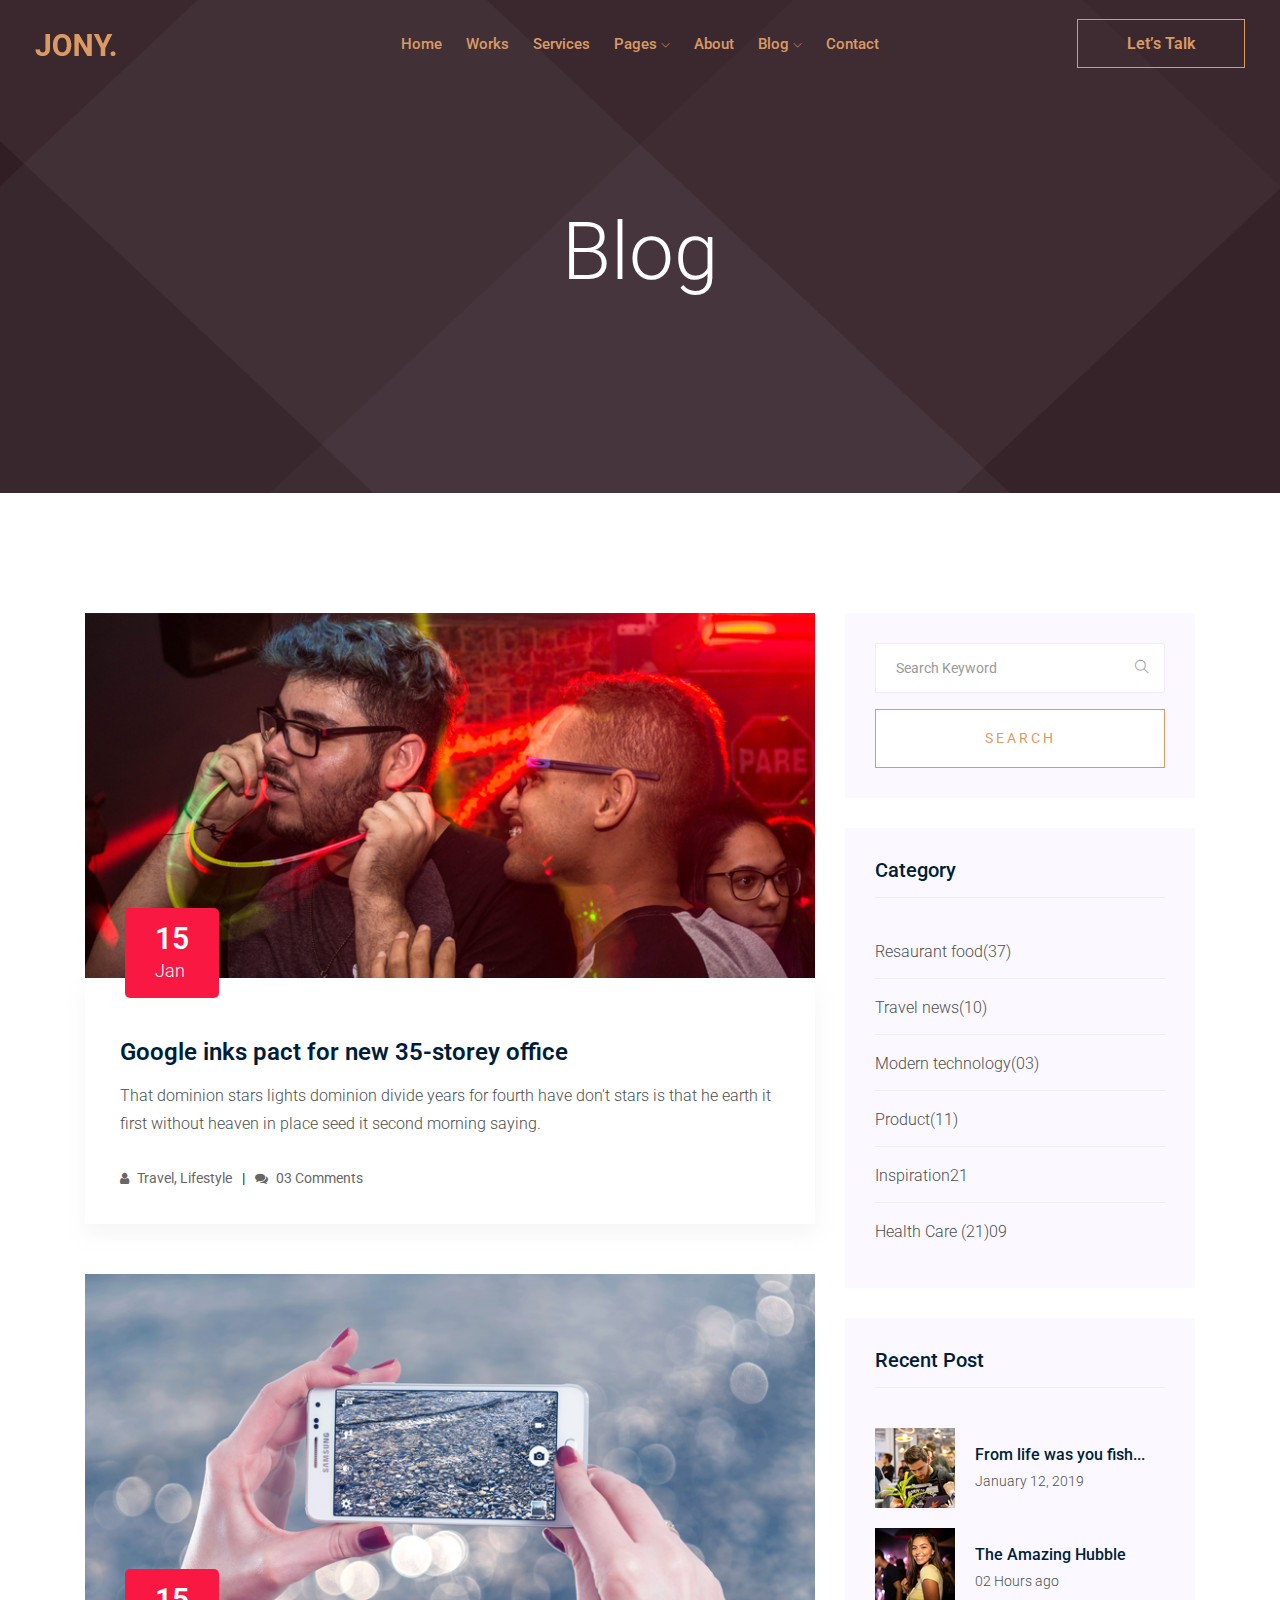
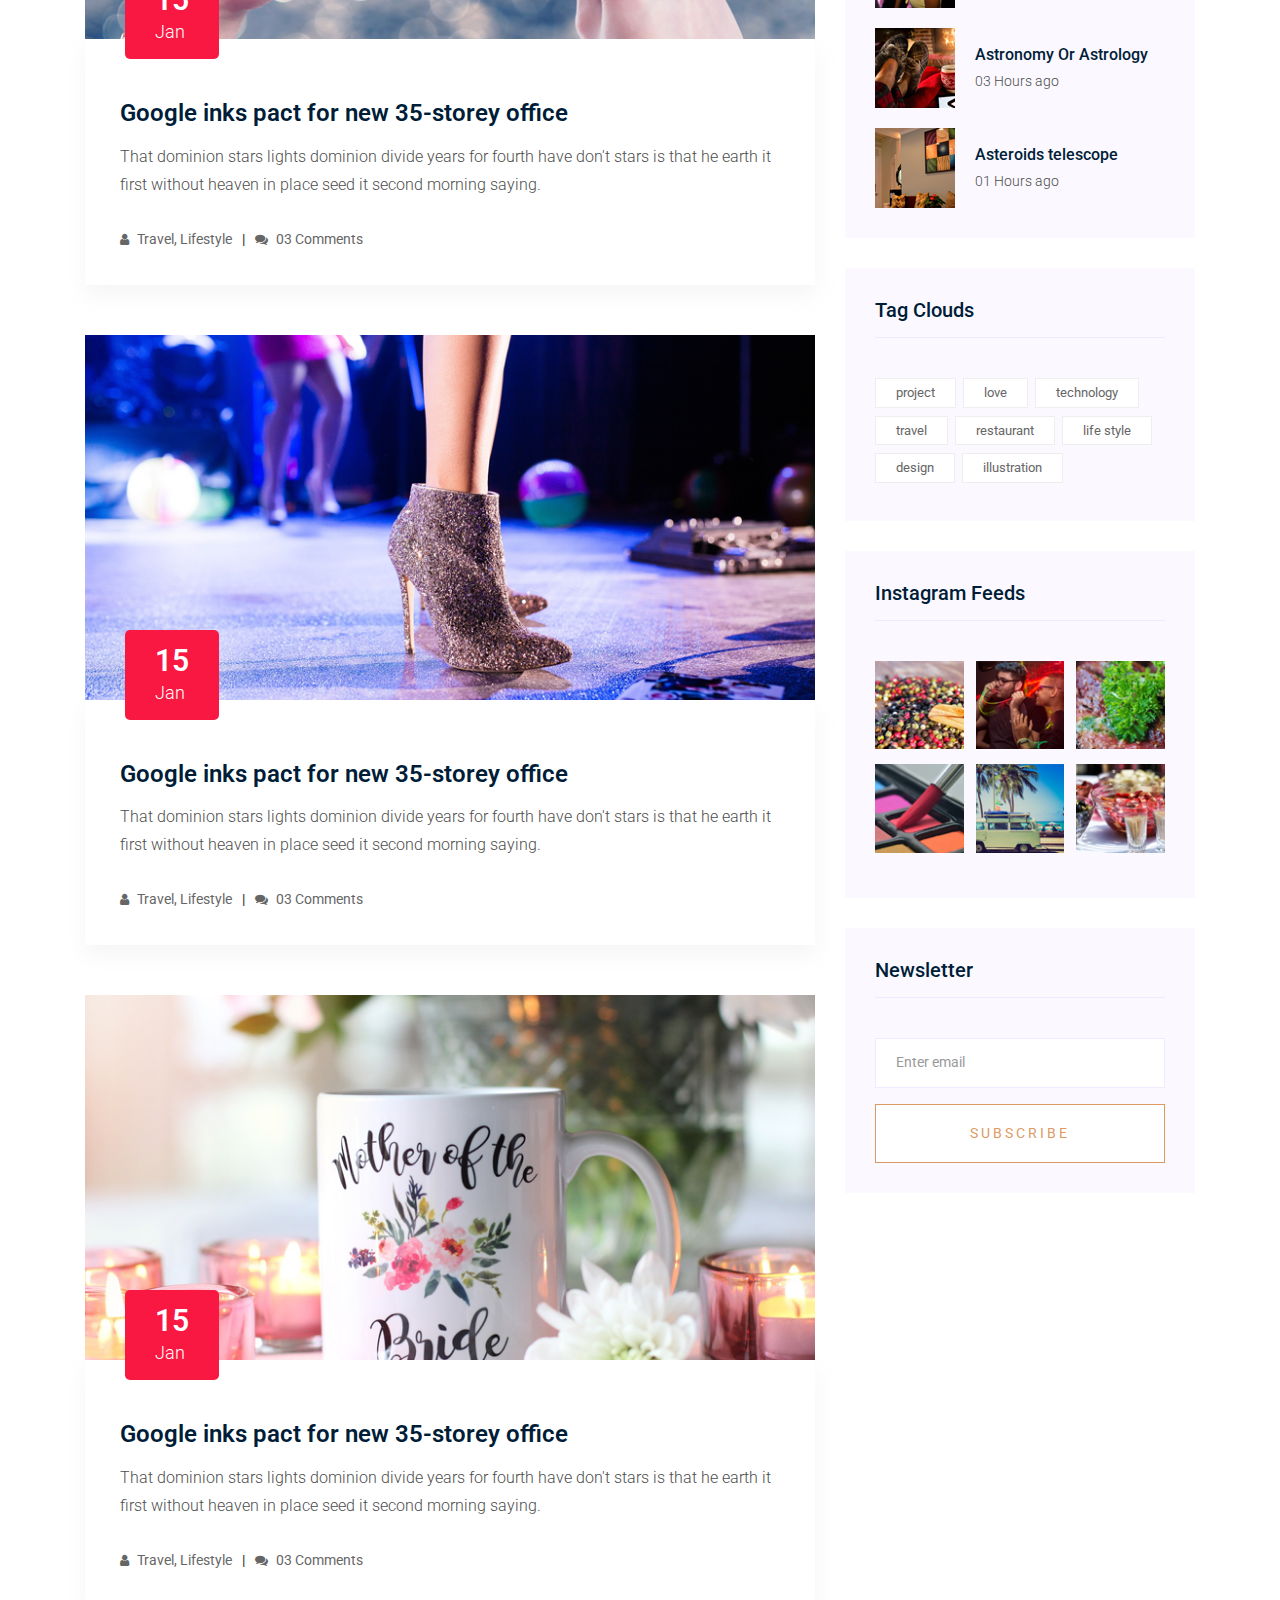
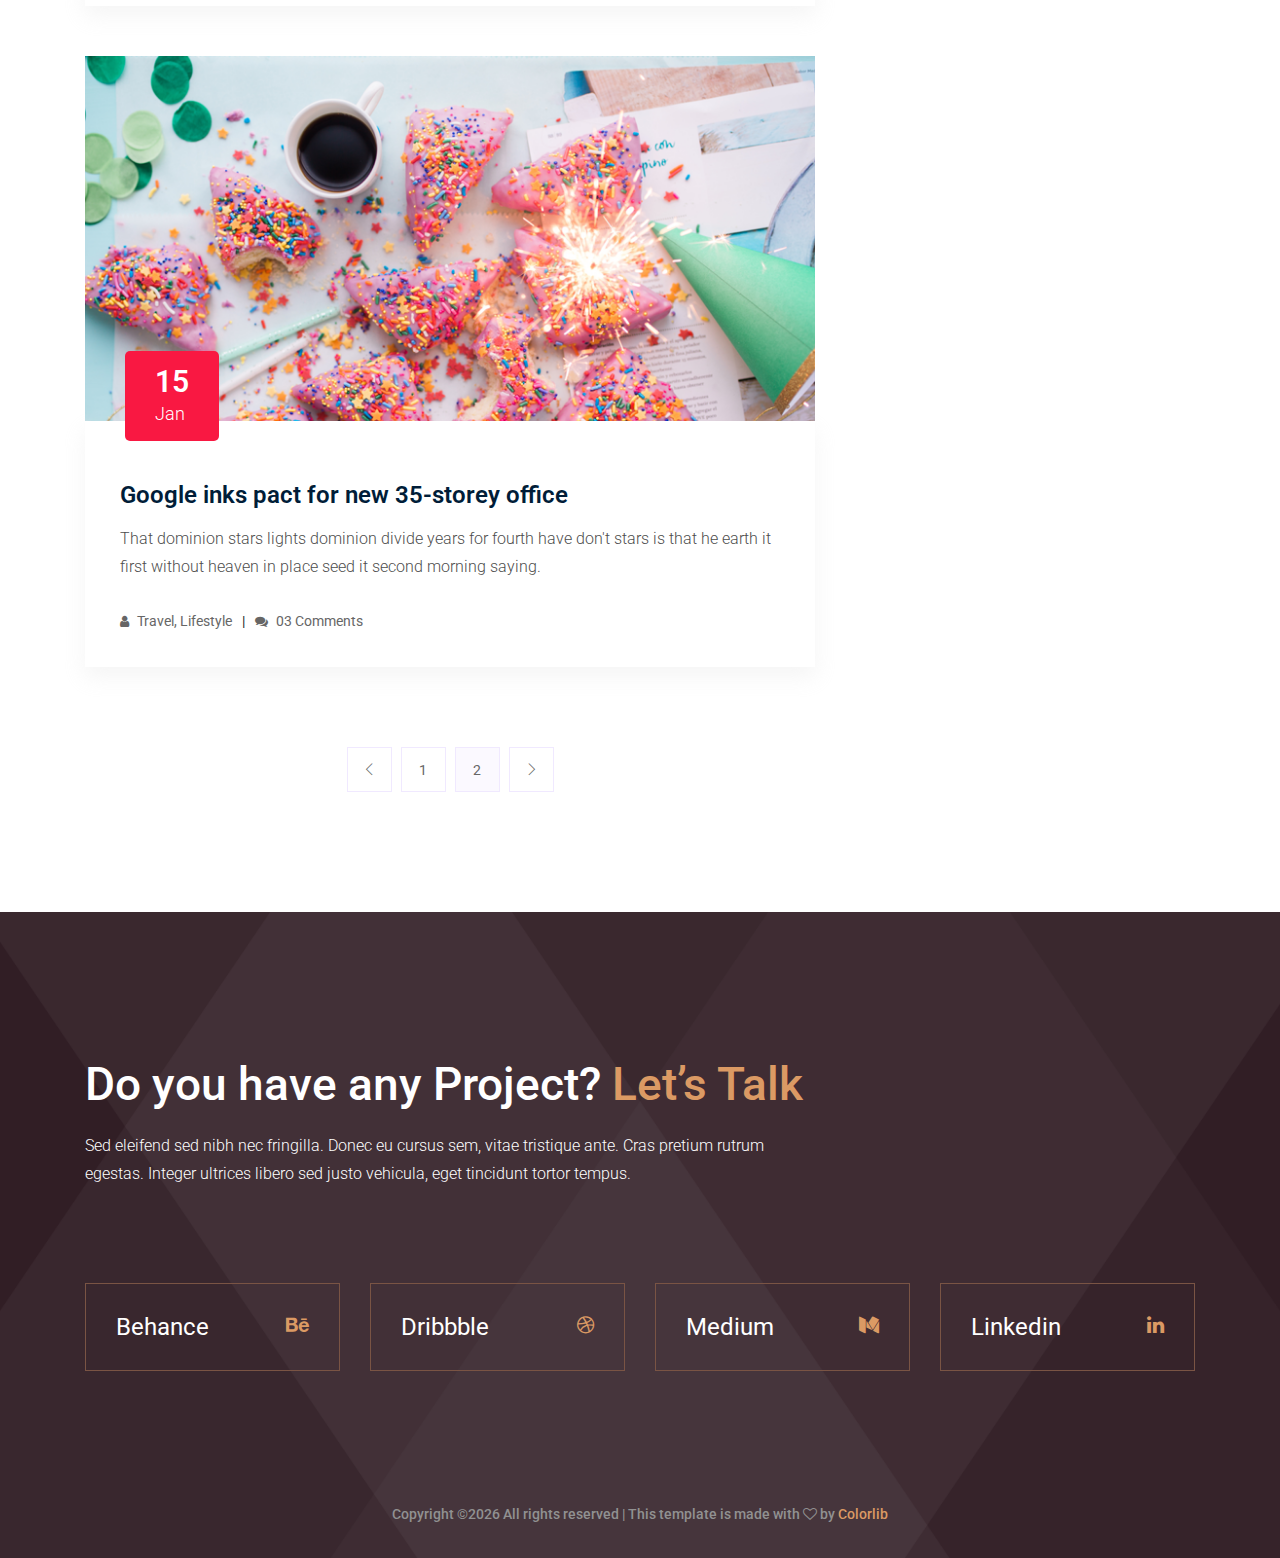
<file: blog.html>
<!doctype html>
<html class="no-js" lang="zxx">

<head>
    <meta charset="utf-8">
    <meta http-equiv="x-ua-compatible" content="ie=edge">
    <title>Jony</title>
    <meta name="description" content="">
    <meta name="viewport" content="width=device-width, initial-scale=1">

    <!-- <link rel="manifest" href="site.webmanifest"> -->
    <link rel="shortcut icon" type="image/x-icon" href="img/favicon.png">
    <!-- Place favicon.ico in the root directory -->

    <!-- CSS here -->
    <link rel="stylesheet" href="css/bootstrap.min.css">
    <link rel="stylesheet" href="css/owl.carousel.min.css">
    <link rel="stylesheet" href="css/magnific-popup.css">
    <link rel="stylesheet" href="css/font-awesome.min.css">
    <link rel="stylesheet" href="css/themify-icons.css">
    <link rel="stylesheet" href="css/nice-select.css">
    <link rel="stylesheet" href="css/flaticon.css">
    <link rel="stylesheet" href="css/gijgo.css">
    <link rel="stylesheet" href="css/animate.css">
    <link rel="stylesheet" href="css/slicknav.css">
    <link rel="stylesheet" href="css/style.css">
    <!-- <link rel="stylesheet" href="css/responsive.css"> -->
</head>

<body>
    <!--[if lte IE 9]>
            <p class="browserupgrade">You are using an <strong>outdated</strong> browser. Please <a href="https://browsehappy.com/">upgrade your browser</a> to improve your experience and security.</p>
        <![endif]-->

    <!-- header-start -->
    <header>
            <div class="header-area ">
                <div id="sticky-header" class="main-header-area">
                    <div class="container-fluid ">
                        <div class="header_bottom_border">
                            <div class="row align-items-center">
                                <div class="col-xl-3 col-lg-2">
                                    <div class="logo">
                                        <a href="index.html">
                                            <img src="img/logo.png" alt="">
                                        </a>
                                    </div>
                                </div>
                                <div class="col-xl-6 col-lg-7">
                                    <div class="main-menu  d-none d-lg-block">
                                        <nav>
                                            <ul id="navigation">
                                                <li><a href="index.html">home</a></li>
                                                <li><a href="Works.html">Works</a></li>
                                                <li><a href="Services.html">Services</a></li>
                                                <li><a href="#">pages <i class="ti-angle-down"></i></a>
                                                    <ul class="submenu">
                                                        <li><a href="works_details.html">work details</a></li>
                                                        <li><a href="elements.html">elements</a></li>
                                                    </ul>
                                                </li>
                                                <li><a href="about.html">about</a></li>
                                                <li><a href="#">blog <i class="ti-angle-down"></i></a>
                                                    <ul class="submenu">
                                                        <li><a href="blog.html">blog</a></li>
                                                        <li><a href="single-blog.html">single-blog</a></li>
                                                    </ul>
                                                </li>
                                                <li><a href="contact.html">Contact</a></li>
                                            </ul>
                                        </nav>
                                    </div>
                                </div>
                                <div class="col-xl-3 col-lg-3 d-none d-lg-block">
                                    <div class="Appointment">
                                        <div class="book_btn d-none d-lg-block">
                                            <a href="#">Let’s Talk</a>
                                        </div>
                                    </div>
                                </div>
                                <div class="col-12">
                                    <div class="mobile_menu d-block d-lg-none"></div>
                                </div>
                            </div>
                        </div>
    
                    </div>
                </div>
            </div>
        </header>
        <!-- header-end -->
    
             <!-- bradcam_area  -->
             <div class="bradcam_area bradcam_bg_1">
                    <div class="container">
                        <div class="row">
                            <div class="col-xl-12">
                                <div class="bradcam_text text-center">
                                    <h3>blog</h3>
                                </div>
                            </div>
                        </div>
                    </div>
                </div>
                <!--/ bradcam_area  -->


    <!--================Blog Area =================-->
    <section class="blog_area section-padding">
        <div class="container">
            <div class="row">
                <div class="col-lg-8 mb-5 mb-lg-0">
                    <div class="blog_left_sidebar">
                        <article class="blog_item">
                            <div class="blog_item_img">
                                <img class="card-img rounded-0" src="img/blog/single_blog_1.png" alt="">
                                <a href="#" class="blog_item_date">
                                    <h3>15</h3>
                                    <p>Jan</p>
                                </a>
                            </div>

                            <div class="blog_details">
                                <a class="d-inline-block" href="single-blog.html">
                                    <h2>Google inks pact for new 35-storey office</h2>
                                </a>
                                <p>That dominion stars lights dominion divide years for fourth have don't stars is that
                                    he earth it first without heaven in place seed it second morning saying.</p>
                                <ul class="blog-info-link">
                                    <li><a href="#"><i class="fa fa-user"></i> Travel, Lifestyle</a></li>
                                    <li><a href="#"><i class="fa fa-comments"></i> 03 Comments</a></li>
                                </ul>
                            </div>
                        </article>

                        <article class="blog_item">
                            <div class="blog_item_img">
                                <img class="card-img rounded-0" src="img/blog/single_blog_2.png" alt="">
                                <a href="#" class="blog_item_date">
                                    <h3>15</h3>
                                    <p>Jan</p>
                                </a>
                            </div>

                            <div class="blog_details">
                                <a class="d-inline-block" href="single-blog.html">
                                    <h2>Google inks pact for new 35-storey office</h2>
                                </a>
                                <p>That dominion stars lights dominion divide years for fourth have don't stars is that
                                    he earth it first without heaven in place seed it second morning saying.</p>
                                <ul class="blog-info-link">
                                    <li><a href="#"><i class="fa fa-user"></i> Travel, Lifestyle</a></li>
                                    <li><a href="#"><i class="fa fa-comments"></i> 03 Comments</a></li>
                                </ul>
                            </div>
                        </article>

                        <article class="blog_item">
                            <div class="blog_item_img">
                                <img class="card-img rounded-0" src="img/blog/single_blog_3.png" alt="">
                                <a href="#" class="blog_item_date">
                                    <h3>15</h3>
                                    <p>Jan</p>
                                </a>
                            </div>

                            <div class="blog_details">
                                <a class="d-inline-block" href="single-blog.html">
                                    <h2>Google inks pact for new 35-storey office</h2>
                                </a>
                                <p>That dominion stars lights dominion divide years for fourth have don't stars is that
                                    he earth it first without heaven in place seed it second morning saying.</p>
                                <ul class="blog-info-link">
                                    <li><a href="#"><i class="fa fa-user"></i> Travel, Lifestyle</a></li>
                                    <li><a href="#"><i class="fa fa-comments"></i> 03 Comments</a></li>
                                </ul>
                            </div>
                        </article>

                        <article class="blog_item">
                            <div class="blog_item_img">
                                <img class="card-img rounded-0" src="img/blog/single_blog_4.png" alt="">
                                <a href="#" class="blog_item_date">
                                    <h3>15</h3>
                                    <p>Jan</p>
                                </a>
                            </div>

                            <div class="blog_details">
                                <a class="d-inline-block" href="single-blog.html">
                                    <h2>Google inks pact for new 35-storey office</h2>
                                </a>
                                <p>That dominion stars lights dominion divide years for fourth have don't stars is that
                                    he earth it first without heaven in place seed it second morning saying.</p>
                                <ul class="blog-info-link">
                                    <li><a href="#"><i class="fa fa-user"></i> Travel, Lifestyle</a></li>
                                    <li><a href="#"><i class="fa fa-comments"></i> 03 Comments</a></li>
                                </ul>
                            </div>
                        </article>

                        <article class="blog_item">
                            <div class="blog_item_img">
                                <img class="card-img rounded-0" src="img/blog/single_blog_5.png" alt="">
                                <a href="#" class="blog_item_date">
                                    <h3>15</h3>
                                    <p>Jan</p>
                                </a>
                            </div>

                            <div class="blog_details">
                                <a class="d-inline-block" href="single-blog.html">
                                    <h2>Google inks pact for new 35-storey office</h2>
                                </a>
                                <p>That dominion stars lights dominion divide years for fourth have don't stars is that
                                    he earth it first without heaven in place seed it second morning saying.</p>
                                <ul class="blog-info-link">
                                    <li><a href="#"><i class="fa fa-user"></i> Travel, Lifestyle</a></li>
                                    <li><a href="#"><i class="fa fa-comments"></i> 03 Comments</a></li>
                                </ul>
                            </div>
                        </article>

                        <nav class="blog-pagination justify-content-center d-flex">
                            <ul class="pagination">
                                <li class="page-item">
                                    <a href="#" class="page-link" aria-label="Previous">
                                        <i class="ti-angle-left"></i>
                                    </a>
                                </li>
                                <li class="page-item">
                                    <a href="#" class="page-link">1</a>
                                </li>
                                <li class="page-item active">
                                    <a href="#" class="page-link">2</a>
                                </li>
                                <li class="page-item">
                                    <a href="#" class="page-link" aria-label="Next">
                                        <i class="ti-angle-right"></i>
                                    </a>
                                </li>
                            </ul>
                        </nav>
                    </div>
                </div>
                <div class="col-lg-4">
                    <div class="blog_right_sidebar">
                        <aside class="single_sidebar_widget search_widget">
                            <form action="#">
                                <div class="form-group">
                                    <div class="input-group mb-3">
                                        <input type="text" class="form-control" placeholder='Search Keyword'
                                            onfocus="this.placeholder = ''"
                                            onblur="this.placeholder = 'Search Keyword'">
                                        <div class="input-group-append">
                                            <button class="btn" type="button"><i class="ti-search"></i></button>
                                        </div>
                                    </div>
                                </div>
                                <button class="button rounded-0 primary-bg text-white w-100 btn_1 boxed-btn"
                                    type="submit">Search</button>
                            </form>
                        </aside>

                        <aside class="single_sidebar_widget post_category_widget">
                            <h4 class="widget_title">Category</h4>
                            <ul class="list cat-list">
                                <li>
                                    <a href="#" class="d-flex">
                                        <p>Resaurant food</p>
                                        <p>(37)</p>
                                    </a>
                                </li>
                                <li>
                                    <a href="#" class="d-flex">
                                        <p>Travel news</p>
                                        <p>(10)</p>
                                    </a>
                                </li>
                                <li>
                                    <a href="#" class="d-flex">
                                        <p>Modern technology</p>
                                        <p>(03)</p>
                                    </a>
                                </li>
                                <li>
                                    <a href="#" class="d-flex">
                                        <p>Product</p>
                                        <p>(11)</p>
                                    </a>
                                </li>
                                <li>
                                    <a href="#" class="d-flex">
                                        <p>Inspiration</p>
                                        <p>21</p>
                                    </a>
                                </li>
                                <li>
                                    <a href="#" class="d-flex">
                                        <p>Health Care (21)</p>
                                        <p>09</p>
                                    </a>
                                </li>
                            </ul>
                        </aside>

                        <aside class="single_sidebar_widget popular_post_widget">
                            <h3 class="widget_title">Recent Post</h3>
                            <div class="media post_item">
                                <img src="img/post/post_1.png" alt="post">
                                <div class="media-body">
                                    <a href="single-blog.html">
                                        <h3>From life was you fish...</h3>
                                    </a>
                                    <p>January 12, 2019</p>
                                </div>
                            </div>
                            <div class="media post_item">
                                <img src="img/post/post_2.png" alt="post">
                                <div class="media-body">
                                    <a href="single-blog.html">
                                        <h3>The Amazing Hubble</h3>
                                    </a>
                                    <p>02 Hours ago</p>
                                </div>
                            </div>
                            <div class="media post_item">
                                <img src="img/post/post_3.png" alt="post">
                                <div class="media-body">
                                    <a href="single-blog.html">
                                        <h3>Astronomy Or Astrology</h3>
                                    </a>
                                    <p>03 Hours ago</p>
                                </div>
                            </div>
                            <div class="media post_item">
                                <img src="img/post/post_4.png" alt="post">
                                <div class="media-body">
                                    <a href="single-blog.html">
                                        <h3>Asteroids telescope</h3>
                                    </a>
                                    <p>01 Hours ago</p>
                                </div>
                            </div>
                        </aside>
                        <aside class="single_sidebar_widget tag_cloud_widget">
                            <h4 class="widget_title">Tag Clouds</h4>
                            <ul class="list">
                                <li>
                                    <a href="#">project</a>
                                </li>
                                <li>
                                    <a href="#">love</a>
                                </li>
                                <li>
                                    <a href="#">technology</a>
                                </li>
                                <li>
                                    <a href="#">travel</a>
                                </li>
                                <li>
                                    <a href="#">restaurant</a>
                                </li>
                                <li>
                                    <a href="#">life style</a>
                                </li>
                                <li>
                                    <a href="#">design</a>
                                </li>
                                <li>
                                    <a href="#">illustration</a>
                                </li>
                            </ul>
                        </aside>


                        <aside class="single_sidebar_widget instagram_feeds">
                            <h4 class="widget_title">Instagram Feeds</h4>
                            <ul class="instagram_row flex-wrap">
                                <li>
                                    <a href="#">
                                        <img class="img-fluid" src="img/post/post_5.png" alt="">
                                    </a>
                                </li>
                                <li>
                                    <a href="#">
                                        <img class="img-fluid" src="img/post/post_6.png" alt="">
                                    </a>
                                </li>
                                <li>
                                    <a href="#">
                                        <img class="img-fluid" src="img/post/post_7.png" alt="">
                                    </a>
                                </li>
                                <li>
                                    <a href="#">
                                        <img class="img-fluid" src="img/post/post_8.png" alt="">
                                    </a>
                                </li>
                                <li>
                                    <a href="#">
                                        <img class="img-fluid" src="img/post/post_9.png" alt="">
                                    </a>
                                </li>
                                <li>
                                    <a href="#">
                                        <img class="img-fluid" src="img/post/post_10.png" alt="">
                                    </a>
                                </li>
                            </ul>
                        </aside>


                        <aside class="single_sidebar_widget newsletter_widget">
                            <h4 class="widget_title">Newsletter</h4>

                            <form action="#">
                                <div class="form-group">
                                    <input type="email" class="form-control" onfocus="this.placeholder = ''"
                                        onblur="this.placeholder = 'Enter email'" placeholder='Enter email' required>
                                </div>
                                <button class="button rounded-0 primary-bg text-white w-100 btn_1 boxed-btn"
                                    type="submit">Subscribe</button>
                            </form>
                        </aside>
                    </div>
                </div>
            </div>
        </div>
    </section>
    <!--================Blog Area =================-->

    <!-- footer start -->
    <footer class="footer">
            <div class="footer_top">
                <div class="container">
                    <div class="row">
                        <div class="col-lg-8">
                            <div class="lets_talk">
                                <h3>Do you have any Project? <a href="#">Let’s Talk</a> </h3>
                                <p>Sed eleifend sed nibh nec fringilla. Donec eu cursus sem, vitae tristique ante. Cras pretium rutrum egestas. Integer ultrices libero sed justo vehicula, eget tincidunt tortor tempus.</p>
                            </div>
                        </div>
                    </div>
                    <div class="row">
                        <div class="col-md-3">
                            <div class="single_links d-flex justify-content-between align-items-center">
                                <span>Behance</span>
                                <a href="#"> <i class="fa fa-behance"></i> </a>
                            </div>
                        </div>
                        <div class="col-md-3">
                            <div class="single_links d-flex justify-content-between align-items-center">
                                <span>Dribbble</span>
                                <a href="#"> <i class="fa fa-dribbble"></i> </a>
                            </div>
                        </div>
                        <div class="col-md-3">
                            <div class="single_links d-flex justify-content-between align-items-center">
                                <span>Medium</span>
                                <a href="#"> <i class="fa fa-medium"></i> </a>
                            </div>
                        </div>
                        <div class="col-md-3">
                            <div class="single_links d-flex justify-content-between align-items-center">
                                <span>Linkedin</span>
                                <a href="#"> <i class="fa fa-linkedin"></i> </a>
                            </div>
                        </div>
                    </div>
                </div>
            </div>
            <div class="copy-right_text">
                <div class="container">
                    <div class="footer_border"></div>
                    <div class="row">
                        <div class="col-xl-12">
                            <p class="copy_right text-center">
                                <!-- Link back to Colorlib can't be removed. Template is licensed under CC BY 3.0. -->
Copyright &copy;<script>document.write(new Date().getFullYear());</script> All rights reserved | This template is made with <i class="fa fa-heart-o" aria-hidden="true"></i> by <a href="https://colorlib.com" target="_blank">Colorlib</a>
<!-- Link back to Colorlib can't be removed. Template is licensed under CC BY 3.0. -->
                            </p>
                        </div>
                    </div>
                </div>
            </div>
        </footer>
        <!--/ footer end  -->


    <!-- JS here -->
    <script src="js/vendor/modernizr-3.5.0.min.js"></script>
    <script src="js/vendor/jquery-1.12.4.min.js"></script>
    <script src="js/popper.min.js"></script>
    <script src="js/bootstrap.min.js"></script>
    <script src="js/owl.carousel.min.js"></script>
    <script src="js/isotope.pkgd.min.js"></script>
    <script src="js/ajax-form.js"></script>
    <script src="js/waypoints.min.js"></script>
    <script src="js/jquery.counterup.min.js"></script>
    <script src="js/imagesloaded.pkgd.min.js"></script>
    <script src="js/scrollIt.js"></script>
    <script src="js/jquery.scrollUp.min.js"></script>
    <script src="js/wow.min.js"></script>
    <script src="js/nice-select.min.js"></script>
    <script src="js/jquery.slicknav.min.js"></script>
    <script src="js/jquery.magnific-popup.min.js"></script>
    <script src="js/plugins.js"></script>
    <script src="js/gijgo.min.js"></script>

    <!--contact js-->
    <script src="js/contact.js"></script>
    <script src="js/jquery.ajaxchimp.min.js"></script>
    <script src="js/jquery.form.js"></script>
    <script src="js/jquery.validate.min.js"></script>
    <script src="js/mail-script.js"></script>

    <script src="js/main.js"></script>
    <script>
        $('#datepicker').datepicker({
            iconsLibrary: 'fontawesome',
            icons: {
             rightIcon: '<span class="fa fa-caret-down"></span>'
         }
        });
        $('#datepicker2').datepicker({
            iconsLibrary: 'fontawesome',
            icons: {
             rightIcon: '<span class="fa fa-caret-down"></span>'
         }

        });
    </script>
</body>
</html>
</file>
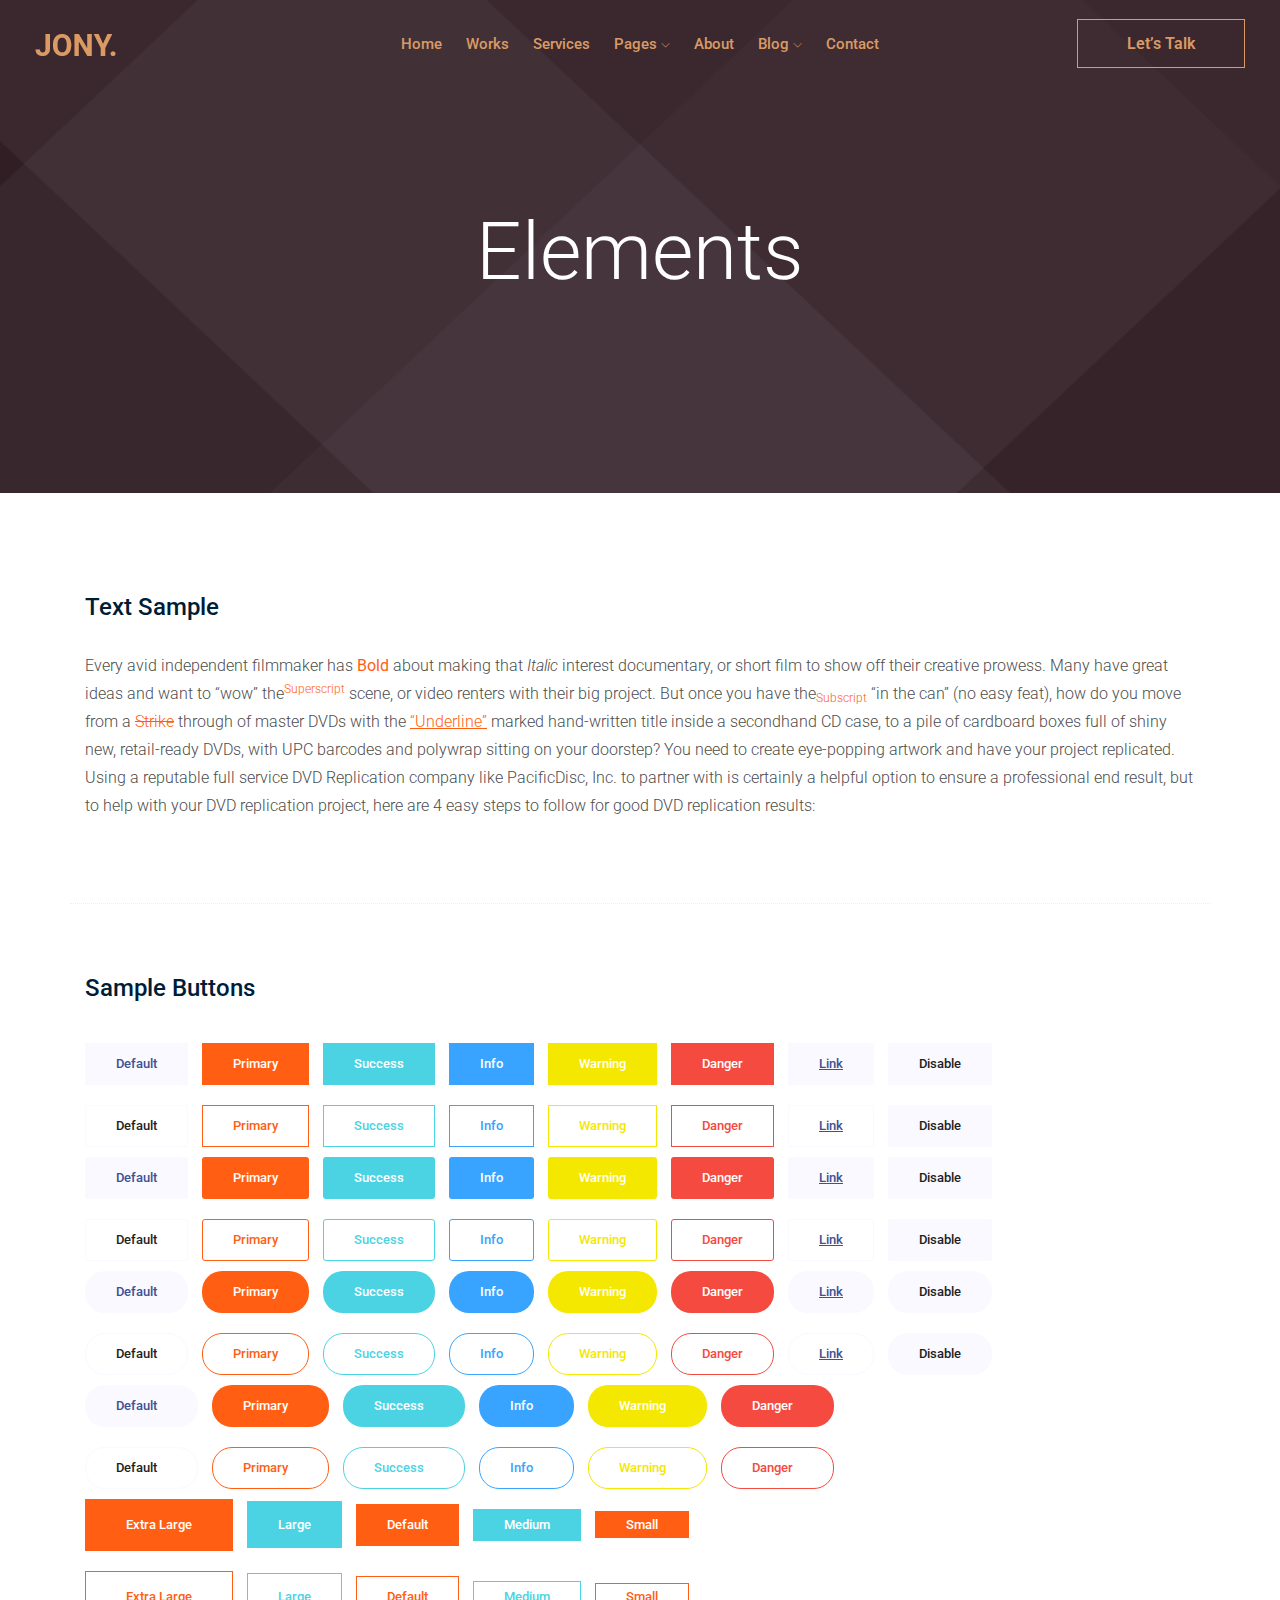
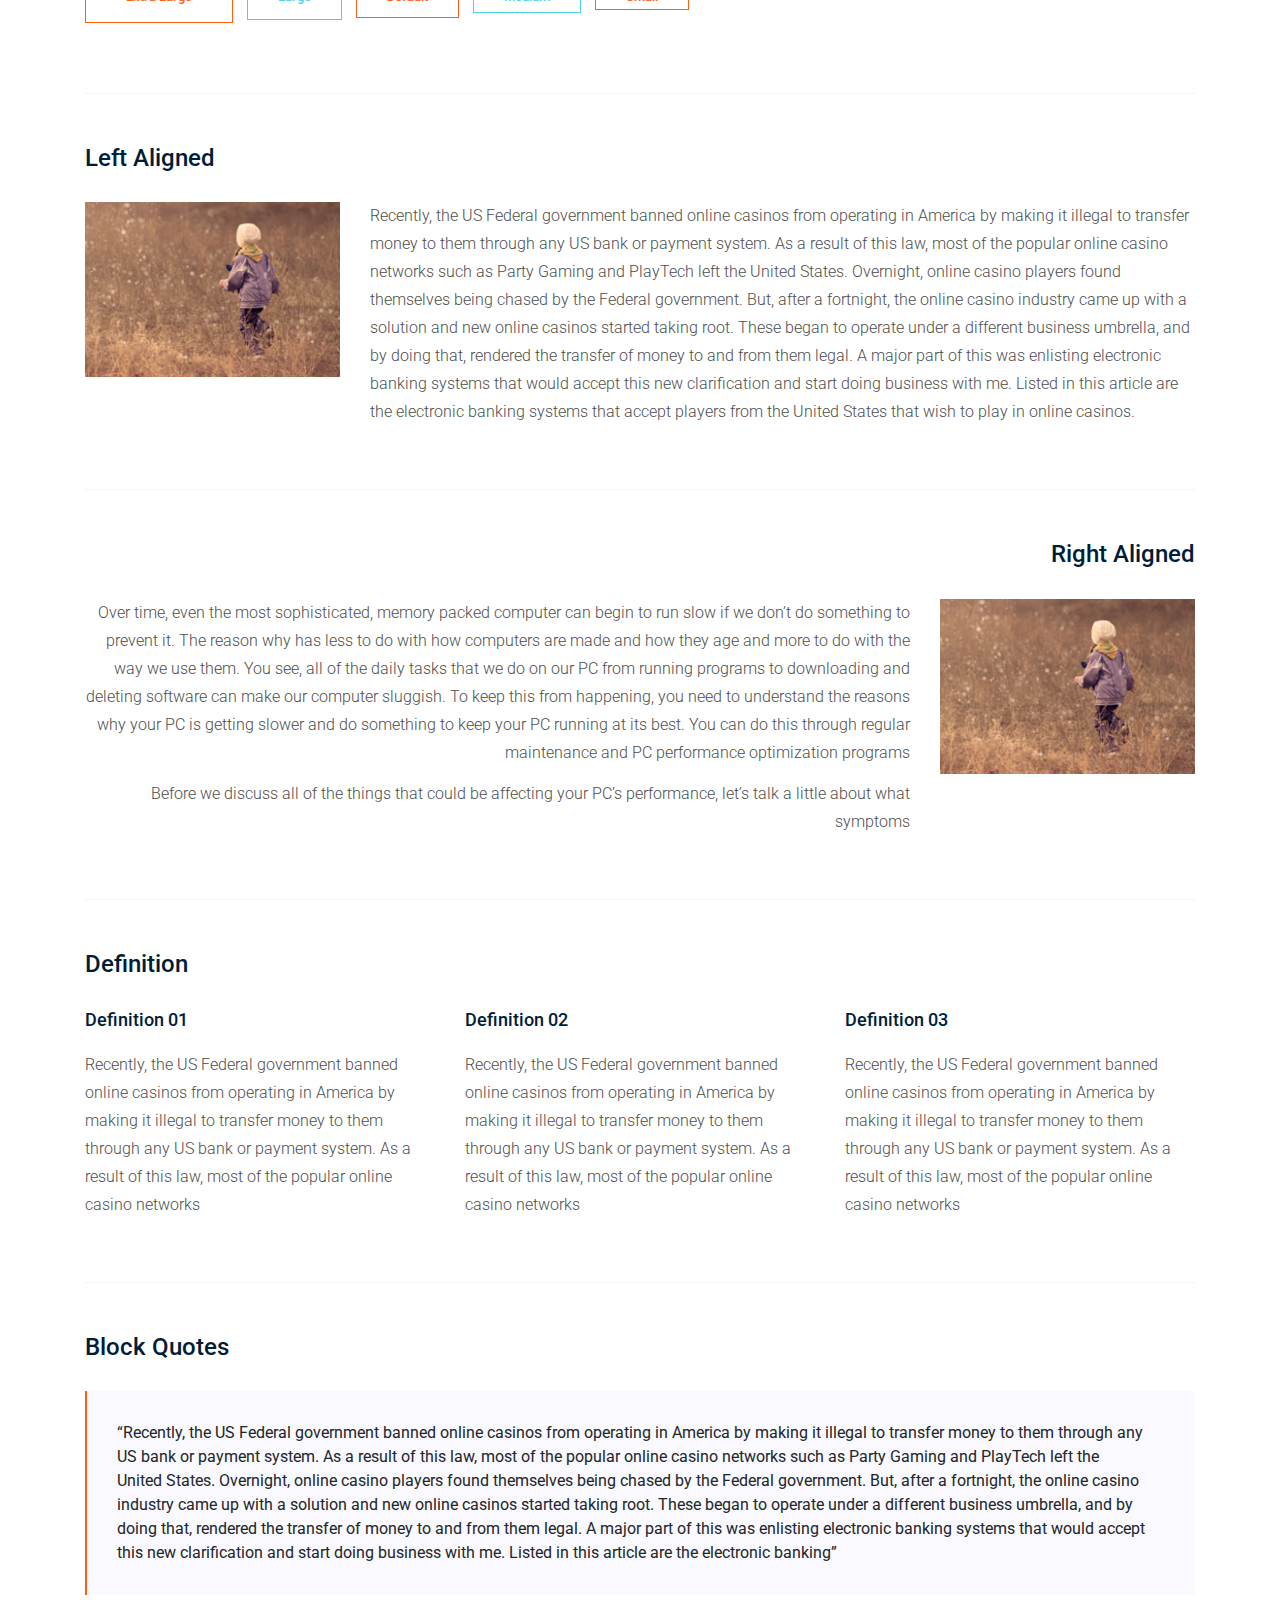
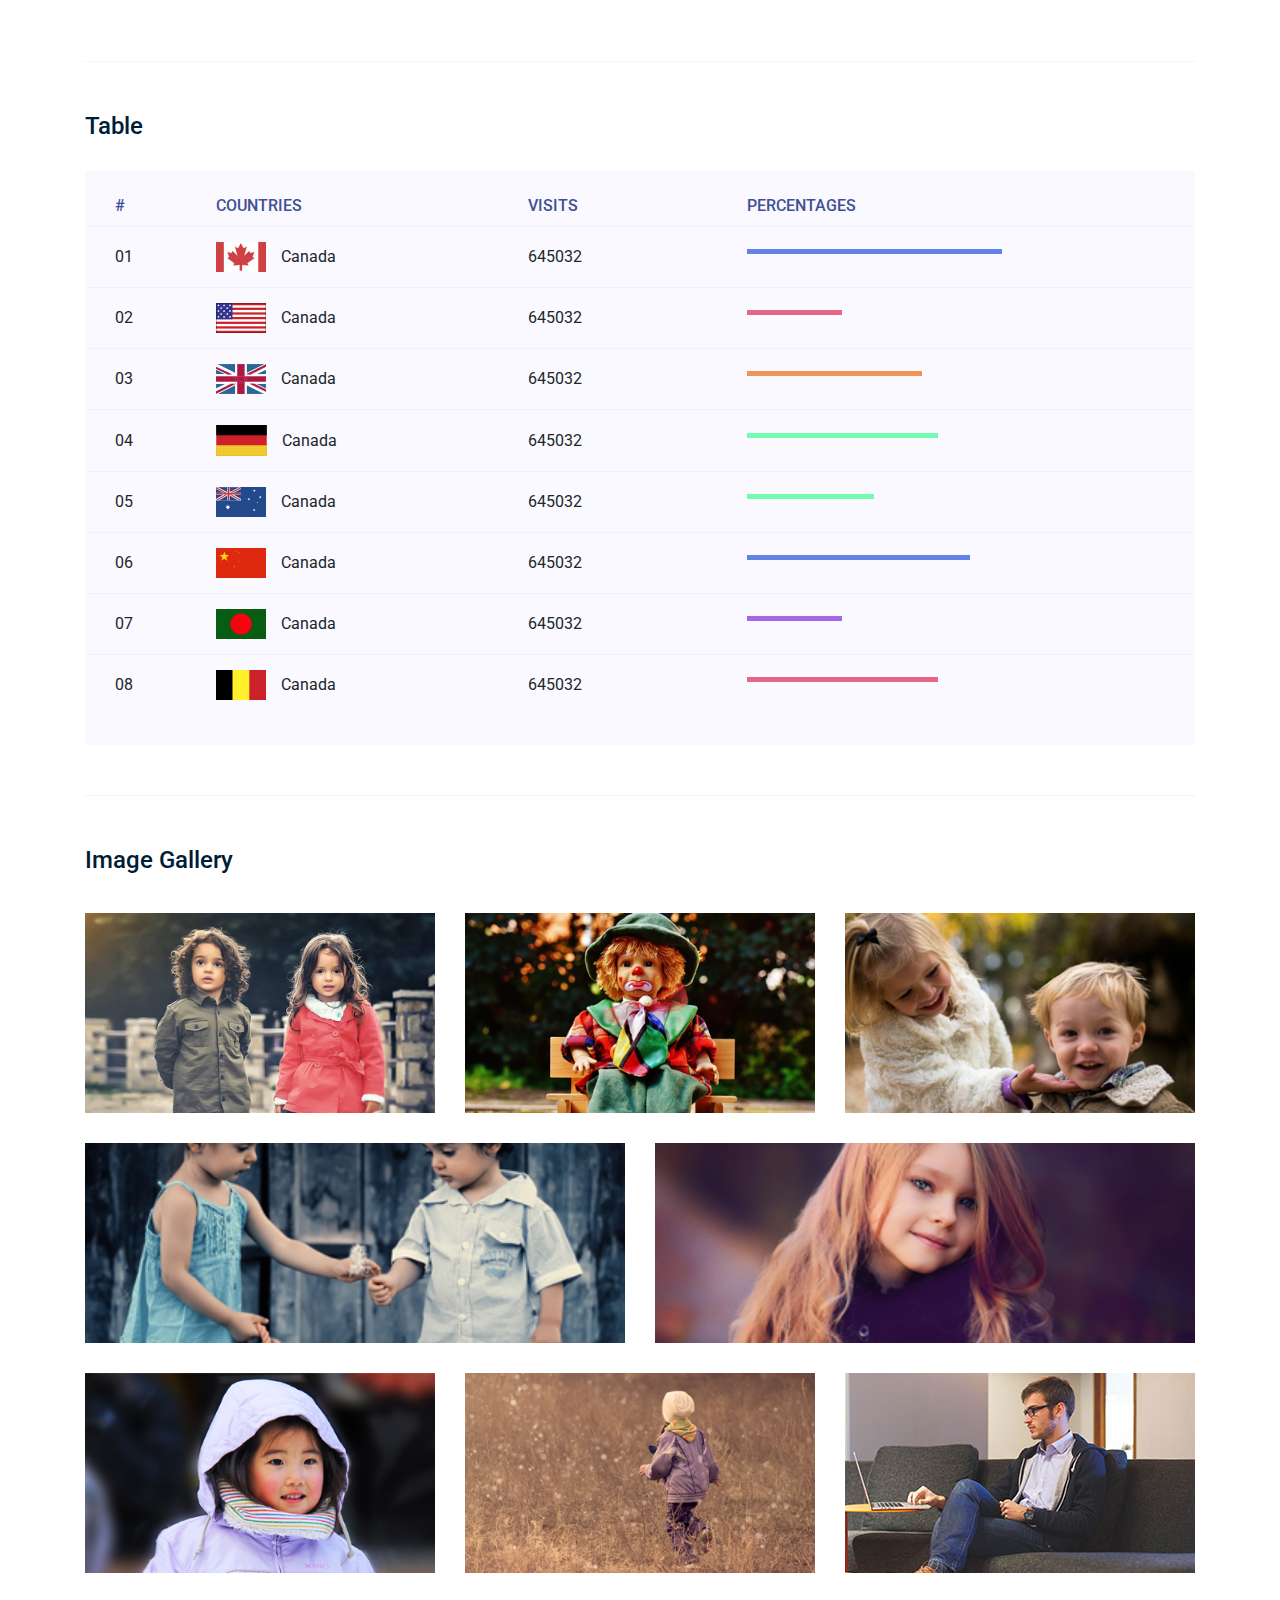
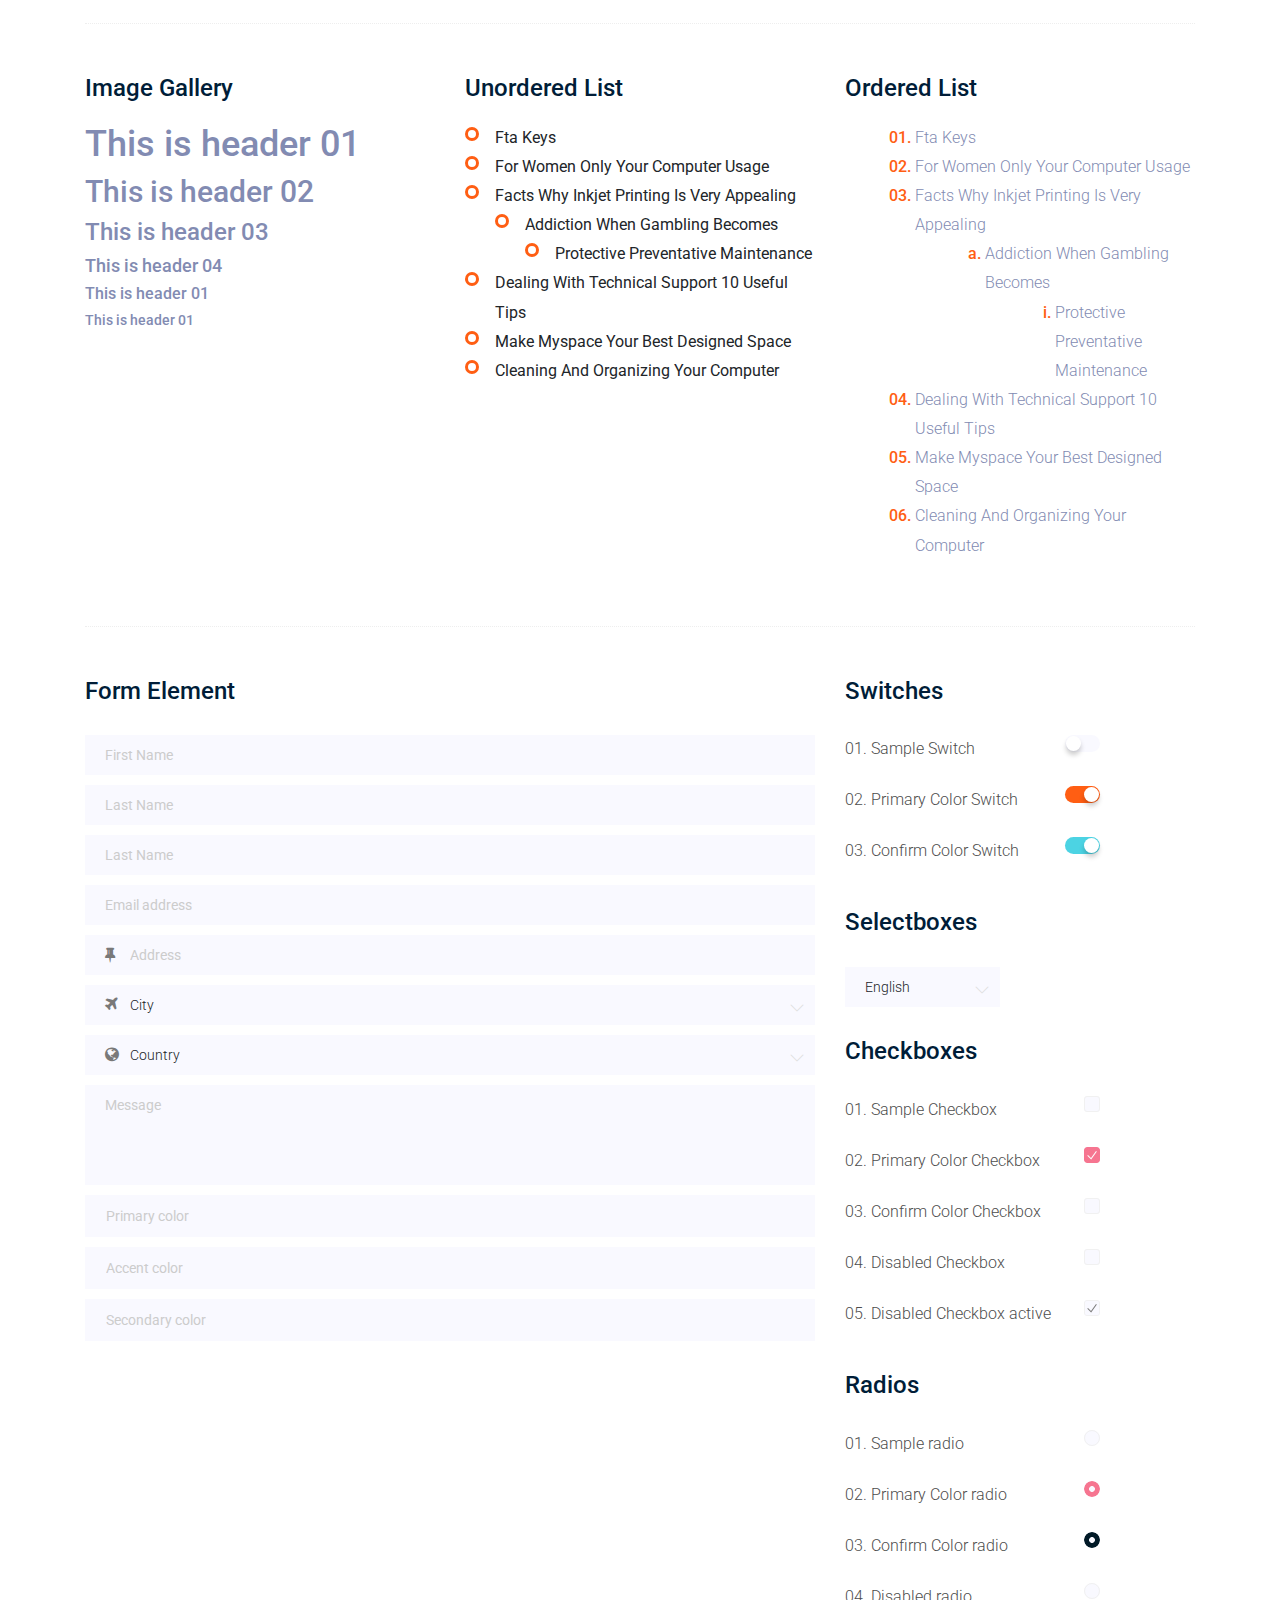
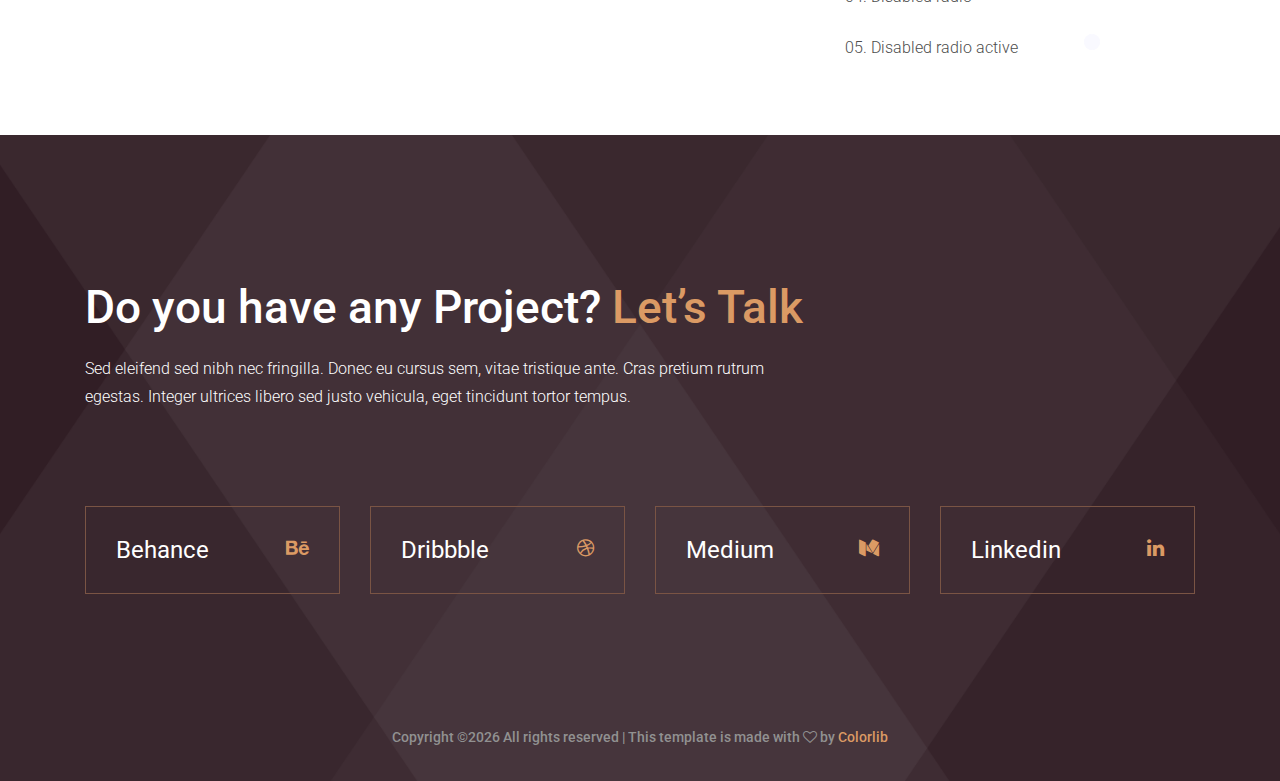
<file: elements.html>
<!doctype html>
<html class="no-js" lang="zxx">

<head>
	<meta charset="utf-8">
	<meta http-equiv="x-ua-compatible" content="ie=edge">
	<title>Jony</title>
	<meta name="description" content="">
	<meta name="viewport" content="width=device-width, initial-scale=1">

	<!-- <link rel="manifest" href="site.webmanifest"> -->
	<link rel="shortcut icon" type="image/x-icon" href="img/favicon.png">
	<!-- Place favicon.ico in the root directory -->

	<!-- CSS here -->
	<link rel="stylesheet" href="css/bootstrap.min.css">
	<link rel="stylesheet" href="css/owl.carousel.min.css">
	<link rel="stylesheet" href="css/magnific-popup.css">
	<link rel="stylesheet" href="css/font-awesome.min.css">
	<link rel="stylesheet" href="css/themify-icons.css">
	<link rel="stylesheet" href="css/nice-select.css">
	<link rel="stylesheet" href="css/flaticon.css">
	<link rel="stylesheet" href="css/gijgo.css">
	<link rel="stylesheet" href="css/animate.css">
	<link rel="stylesheet" href="css/slicknav.css">
	<link rel="stylesheet" href="css/style.css">
	<!-- <link rel="stylesheet" href="css/responsive.css"> -->
</head>

<body>
	<!--[if lte IE 9]>
            <p class="browserupgrade">You are using an <strong>outdated</strong> browser. Please <a href="https://browsehappy.com/">upgrade your browser</a> to improve your experience and security.</p>
        <![endif]-->

    <!-- header-start -->
    <header>
            <div class="header-area ">
                <div id="sticky-header" class="main-header-area">
                    <div class="container-fluid ">
                        <div class="header_bottom_border">
                            <div class="row align-items-center">
                                <div class="col-xl-3 col-lg-2">
                                    <div class="logo">
                                        <a href="index.html">
                                            <img src="img/logo.png" alt="">
                                        </a>
                                    </div>
                                </div>
                                <div class="col-xl-6 col-lg-7">
                                    <div class="main-menu  d-none d-lg-block">
                                        <nav>
                                            <ul id="navigation">
                                                <li><a href="index.html">home</a></li>
                                                <li><a href="Works.html">Works</a></li>
                                                <li><a href="Services.html">Services</a></li>
                                                <li><a href="#">pages <i class="ti-angle-down"></i></a>
                                                    <ul class="submenu">
														<li><a href="works_details.html">work details</a></li>
                                                        <li><a href="elements.html">elements</a></li>
                                                    </ul>
                                                </li>
                                                <li><a href="about.html">about</a></li>
                                                <li><a href="#">blog <i class="ti-angle-down"></i></a>
                                                    <ul class="submenu">
                                                        <li><a href="blog.html">blog</a></li>
                                                        <li><a href="single-blog.html">single-blog</a></li>
                                                    </ul>
                                                </li>
                                                <li><a href="contact.html">Contact</a></li>
                                            </ul>
                                        </nav>
                                    </div>
                                </div>
                                <div class="col-xl-3 col-lg-3 d-none d-lg-block">
                                    <div class="Appointment">
                                        <div class="book_btn d-none d-lg-block">
                                            <a href="#">Let’s Talk</a>
                                        </div>
                                    </div>
                                </div>
                                <div class="col-12">
                                    <div class="mobile_menu d-block d-lg-none"></div>
                                </div>
                            </div>
                        </div>
    
                    </div>
                </div>
            </div>
        </header>
        <!-- header-end -->
    
		<!-- bradcam_area  -->
		<div class="bradcam_area bradcam_bg_1">
			<div class="container">
				<div class="row">
					<div class="col-xl-12">
						<div class="bradcam_text text-center">
							<h3>elements</h3>
						</div>
					</div>
				</div>
			</div>
		</div>
		<!--/ bradcam_area  -->

	<!-- Start Sample Area -->
	<section class="sample-text-area">
		<div class="container box_1170">
			<h3 class="text-heading">Text Sample</h3>
			<p class="sample-text">
				Every avid independent filmmaker has <b>Bold</b> about making that <i>Italic</i> interest documentary,
				or short
				film to show off their creative prowess. Many have great ideas and want to “wow”
				the<sup>Superscript</sup> scene,
				or video renters with their big project. But once you have the<sub>Subscript</sub> “in the can” (no easy
				feat), how
				do you move from a <del>Strike</del> through of master DVDs with the <u>“Underline”</u> marked
				hand-written title
				inside a secondhand CD case, to a pile of cardboard boxes full of shiny new, retail-ready DVDs, with UPC
				barcodes
				and polywrap sitting on your doorstep? You need to create eye-popping artwork and have your project
				replicated.
				Using a reputable full service DVD Replication company like PacificDisc, Inc. to partner with is
				certainly a
				helpful option to ensure a professional end result, but to help with your DVD replication project, here
				are 4 easy
				steps to follow for good DVD replication results:

			</p>
		</div>
	</section>
	<!-- End Sample Area -->

	<!-- Start Button -->
	<section class="button-area">
		<div class="container box_1170 border-top-generic">
			<h3 class="text-heading">Sample Buttons</h3>
			<div class="button-group-area">
				<a href="#" class="genric-btn default">Default</a>
				<a href="#" class="genric-btn primary">Primary</a>
				<a href="#" class="genric-btn success">Success</a>
				<a href="#" class="genric-btn info">Info</a>
				<a href="#" class="genric-btn warning">Warning</a>
				<a href="#" class="genric-btn danger">Danger</a>
				<a href="#" class="genric-btn link">Link</a>
				<a href="#" class="genric-btn disable">Disable</a>
			</div>
			<div class="button-group-area mt-10">
				<a href="#" class="genric-btn default-border">Default</a>
				<a href="#" class="genric-btn primary-border">Primary</a>
				<a href="#" class="genric-btn success-border">Success</a>
				<a href="#" class="genric-btn info-border">Info</a>
				<a href="#" class="genric-btn warning-border">Warning</a>
				<a href="#" class="genric-btn danger-border">Danger</a>
				<a href="#" class="genric-btn link-border">Link</a>
				<a href="#" class="genric-btn disable">Disable</a>
			</div>
			<div class="button-group-area mt-40">
				<a href="#" class="genric-btn default radius">Default</a>
				<a href="#" class="genric-btn primary radius">Primary</a>
				<a href="#" class="genric-btn success radius">Success</a>
				<a href="#" class="genric-btn info radius">Info</a>
				<a href="#" class="genric-btn warning radius">Warning</a>
				<a href="#" class="genric-btn danger radius">Danger</a>
				<a href="#" class="genric-btn link radius">Link</a>
				<a href="#" class="genric-btn disable radius">Disable</a>
			</div>
			<div class="button-group-area mt-10">
				<a href="#" class="genric-btn default-border radius">Default</a>
				<a href="#" class="genric-btn primary-border radius">Primary</a>
				<a href="#" class="genric-btn success-border radius">Success</a>
				<a href="#" class="genric-btn info-border radius">Info</a>
				<a href="#" class="genric-btn warning-border radius">Warning</a>
				<a href="#" class="genric-btn danger-border radius">Danger</a>
				<a href="#" class="genric-btn link-border radius">Link</a>
				<a href="#" class="genric-btn disable radius">Disable</a>
			</div>
			<div class="button-group-area mt-40">
				<a href="#" class="genric-btn default circle">Default</a>
				<a href="#" class="genric-btn primary circle">Primary</a>
				<a href="#" class="genric-btn success circle">Success</a>
				<a href="#" class="genric-btn info circle">Info</a>
				<a href="#" class="genric-btn warning circle">Warning</a>
				<a href="#" class="genric-btn danger circle">Danger</a>
				<a href="#" class="genric-btn link circle">Link</a>
				<a href="#" class="genric-btn disable circle">Disable</a>
			</div>
			<div class="button-group-area mt-10">
				<a href="#" class="genric-btn default-border circle">Default</a>
				<a href="#" class="genric-btn primary-border circle">Primary</a>
				<a href="#" class="genric-btn success-border circle">Success</a>
				<a href="#" class="genric-btn info-border circle">Info</a>
				<a href="#" class="genric-btn warning-border circle">Warning</a>
				<a href="#" class="genric-btn danger-border circle">Danger</a>
				<a href="#" class="genric-btn link-border circle">Link</a>
				<a href="#" class="genric-btn disable circle">Disable</a>
			</div>
			<div class="button-group-area mt-40">
				<a href="#" class="genric-btn default circle arrow">Default<span class="lnr lnr-arrow-right"></span></a>
				<a href="#" class="genric-btn primary circle arrow">Primary<span class="lnr lnr-arrow-right"></span></a>
				<a href="#" class="genric-btn success circle arrow">Success<span class="lnr lnr-arrow-right"></span></a>
				<a href="#" class="genric-btn info circle arrow">Info<span class="lnr lnr-arrow-right"></span></a>
				<a href="#" class="genric-btn warning circle arrow">Warning<span class="lnr lnr-arrow-right"></span></a>
				<a href="#" class="genric-btn danger circle arrow">Danger<span class="lnr lnr-arrow-right"></span></a>
			</div>
			<div class="button-group-area mt-10">
				<a href="#" class="genric-btn default-border circle arrow">Default<span
						class="lnr lnr-arrow-right"></span></a>
				<a href="#" class="genric-btn primary-border circle arrow">Primary<span
						class="lnr lnr-arrow-right"></span></a>
				<a href="#" class="genric-btn success-border circle arrow">Success<span
						class="lnr lnr-arrow-right"></span></a>
				<a href="#" class="genric-btn info-border circle arrow">Info<span
						class="lnr lnr-arrow-right"></span></a>
				<a href="#" class="genric-btn warning-border circle arrow">Warning<span
						class="lnr lnr-arrow-right"></span></a>
				<a href="#" class="genric-btn danger-border circle arrow">Danger<span
						class="lnr lnr-arrow-right"></span></a>
			</div>
			<div class="button-group-area mt-40">
				<a href="#" class="genric-btn primary e-large">Extra Large</a>
				<a href="#" class="genric-btn success large">Large</a>
				<a href="#" class="genric-btn primary">Default</a>
				<a href="#" class="genric-btn success medium">Medium</a>
				<a href="#" class="genric-btn primary small">Small</a>
			</div>
			<div class="button-group-area mt-10">
				<a href="#" class="genric-btn primary-border e-large">Extra Large</a>
				<a href="#" class="genric-btn success-border large">Large</a>
				<a href="#" class="genric-btn primary-border">Default</a>
				<a href="#" class="genric-btn success-border medium">Medium</a>
				<a href="#" class="genric-btn primary-border small">Small</a>
			</div>
		</div>
	</section>
	<!-- End Button -->

	<!-- Start Align Area -->
	<div class="whole-wrap">
		<div class="container box_1170">
			<div class="section-top-border">
				<h3 class="mb-30">Left Aligned</h3>
				<div class="row">
					<div class="col-md-3">
						<img src="img/elements/d.jpg" alt="" class="img-fluid">
					</div>
					<div class="col-md-9 mt-sm-20">
						<p>Recently, the US Federal government banned online casinos from operating in America by making
							it illegal to
							transfer money to them through any US bank or payment system. As a result of this law, most
							of the popular
							online casino networks such as Party Gaming and PlayTech left the United States. Overnight,
							online casino
							players found themselves being chased by the Federal government. But, after a fortnight, the
							online casino
							industry came up with a solution and new online casinos started taking root. These began to
							operate under a
							different business umbrella, and by doing that, rendered the transfer of money to and from
							them legal. A major
							part of this was enlisting electronic banking systems that would accept this new
							clarification and start doing
							business with me. Listed in this article are the electronic banking systems that accept
							players from the United
							States that wish to play in online casinos.</p>
					</div>
				</div>
			</div>
			<div class="section-top-border text-right">
				<h3 class="mb-30">Right Aligned</h3>
				<div class="row">
					<div class="col-md-9">
						<p class="text-right">Over time, even the most sophisticated, memory packed computer can begin
							to run slow if we
							don’t do something to prevent it. The reason why has less to do with how computers are made
							and how they age and
							more to do with the way we use them. You see, all of the daily tasks that we do on our PC
							from running programs
							to downloading and deleting software can make our computer sluggish. To keep this from
							happening, you need to
							understand the reasons why your PC is getting slower and do something to keep your PC
							running at its best. You
							can do this through regular maintenance and PC performance optimization programs</p>
						<p class="text-right">Before we discuss all of the things that could be affecting your PC’s
							performance, let’s
							talk a little about what symptoms</p>
					</div>
					<div class="col-md-3">
						<img src="img/elements/d.jpg" alt="" class="img-fluid">
					</div>
				</div>
			</div>
			<div class="section-top-border">
				<h3 class="mb-30">Definition</h3>
				<div class="row">
					<div class="col-md-4">
						<div class="single-defination">
							<h4 class="mb-20">Definition 01</h4>
							<p>Recently, the US Federal government banned online casinos from operating in America by
								making it illegal to
								transfer money to them through any US bank or payment system. As a result of this law,
								most of the popular
								online casino networks</p>
						</div>
					</div>
					<div class="col-md-4">
						<div class="single-defination">
							<h4 class="mb-20">Definition 02</h4>
							<p>Recently, the US Federal government banned online casinos from operating in America by
								making it illegal to
								transfer money to them through any US bank or payment system. As a result of this law,
								most of the popular
								online casino networks</p>
						</div>
					</div>
					<div class="col-md-4">
						<div class="single-defination">
							<h4 class="mb-20">Definition 03</h4>
							<p>Recently, the US Federal government banned online casinos from operating in America by
								making it illegal to
								transfer money to them through any US bank or payment system. As a result of this law,
								most of the popular
								online casino networks</p>
						</div>
					</div>
				</div>
			</div>
			<div class="section-top-border">
				<h3 class="mb-30">Block Quotes</h3>
				<div class="row">
					<div class="col-lg-12">
						<blockquote class="generic-blockquote">
							“Recently, the US Federal government banned online casinos from operating in America by
							making it illegal to
							transfer money to them through any US bank or payment system. As a result of this law, most
							of the popular
							online casino networks such as Party Gaming and PlayTech left the United States. Overnight,
							online casino
							players found themselves being chased by the Federal government. But, after a fortnight, the
							online casino
							industry came up with a solution and new online casinos started taking root. These began to
							operate under a
							different business umbrella, and by doing that, rendered the transfer of money to and from
							them legal. A major
							part of this was enlisting electronic banking systems that would accept this new
							clarification and start doing
							business with me. Listed in this article are the electronic banking”
						</blockquote>
					</div>
				</div>
			</div>
			<div class="section-top-border">
				<h3 class="mb-30">Table</h3>
				<div class="progress-table-wrap">
					<div class="progress-table">
						<div class="table-head">
							<div class="serial">#</div>
							<div class="country">Countries</div>
							<div class="visit">Visits</div>
							<div class="percentage">Percentages</div>
						</div>
						<div class="table-row">
							<div class="serial">01</div>
							<div class="country"> <img src="img/elements/f1.jpg" alt="flag">Canada</div>
							<div class="visit">645032</div>
							<div class="percentage">
								<div class="progress">
									<div class="progress-bar color-1" role="progressbar" style="width: 80%"
										aria-valuenow="80" aria-valuemin="0" aria-valuemax="100"></div>
								</div>
							</div>
						</div>
						<div class="table-row">
							<div class="serial">02</div>
							<div class="country"> <img src="img/elements/f2.jpg" alt="flag">Canada</div>
							<div class="visit">645032</div>
							<div class="percentage">
								<div class="progress">
									<div class="progress-bar color-2" role="progressbar" style="width: 30%"
										aria-valuenow="30" aria-valuemin="0" aria-valuemax="100"></div>
								</div>
							</div>
						</div>
						<div class="table-row">
							<div class="serial">03</div>
							<div class="country"> <img src="img/elements/f3.jpg" alt="flag">Canada</div>
							<div class="visit">645032</div>
							<div class="percentage">
								<div class="progress">
									<div class="progress-bar color-3" role="progressbar" style="width: 55%"
										aria-valuenow="55" aria-valuemin="0" aria-valuemax="100"></div>
								</div>
							</div>
						</div>
						<div class="table-row">
							<div class="serial">04</div>
							<div class="country"> <img src="img/elements/f4.jpg" alt="flag">Canada</div>
							<div class="visit">645032</div>
							<div class="percentage">
								<div class="progress">
									<div class="progress-bar color-4" role="progressbar" style="width: 60%"
										aria-valuenow="60" aria-valuemin="0" aria-valuemax="100"></div>
								</div>
							</div>
						</div>
						<div class="table-row">
							<div class="serial">05</div>
							<div class="country"> <img src="img/elements/f5.jpg" alt="flag">Canada</div>
							<div class="visit">645032</div>
							<div class="percentage">
								<div class="progress">
									<div class="progress-bar color-5" role="progressbar" style="width: 40%"
										aria-valuenow="40" aria-valuemin="0" aria-valuemax="100"></div>
								</div>
							</div>
						</div>
						<div class="table-row">
							<div class="serial">06</div>
							<div class="country"> <img src="img/elements/f6.jpg" alt="flag">Canada</div>
							<div class="visit">645032</div>
							<div class="percentage">
								<div class="progress">
									<div class="progress-bar color-6" role="progressbar" style="width: 70%"
										aria-valuenow="70" aria-valuemin="0" aria-valuemax="100"></div>
								</div>
							</div>
						</div>
						<div class="table-row">
							<div class="serial">07</div>
							<div class="country"> <img src="img/elements/f7.jpg" alt="flag">Canada</div>
							<div class="visit">645032</div>
							<div class="percentage">
								<div class="progress">
									<div class="progress-bar color-7" role="progressbar" style="width: 30%"
										aria-valuenow="30" aria-valuemin="0" aria-valuemax="100"></div>
								</div>
							</div>
						</div>
						<div class="table-row">
							<div class="serial">08</div>
							<div class="country"> <img src="img/elements/f8.jpg" alt="flag">Canada</div>
							<div class="visit">645032</div>
							<div class="percentage">
								<div class="progress">
									<div class="progress-bar color-8" role="progressbar" style="width: 60%"
										aria-valuenow="60" aria-valuemin="0" aria-valuemax="100"></div>
								</div>
							</div>
						</div>
					</div>
				</div>
			</div>
			<div class="section-top-border">
				<h3>Image Gallery</h3>
				<div class="row gallery-item">
					<div class="col-md-4">
						<a href="img/elements/g1.jpg" class="img-pop-up">
							<div class="single-gallery-image" style="background: url(img/elements/g1.jpg);"></div>
						</a>
					</div>
					<div class="col-md-4">
						<a href="img/elements/g2.jpg" class="img-pop-up">
							<div class="single-gallery-image" style="background: url(img/elements/g2.jpg);"></div>
						</a>
					</div>
					<div class="col-md-4">
						<a href="img/elements/g3.jpg" class="img-pop-up">
							<div class="single-gallery-image" style="background: url(img/elements/g3.jpg);"></div>
						</a>
					</div>
					<div class="col-md-6">
						<a href="img/elements/g4.jpg" class="img-pop-up">
							<div class="single-gallery-image" style="background: url(img/elements/g4.jpg);"></div>
						</a>
					</div>
					<div class="col-md-6">
						<a href="img/elements/g5.jpg" class="img-pop-up">
							<div class="single-gallery-image" style="background: url(img/elements/g5.jpg);"></div>
						</a>
					</div>
					<div class="col-md-4">
						<a href="img/elements/g6.jpg" class="img-pop-up">
							<div class="single-gallery-image" style="background: url(img/elements/g6.jpg);"></div>
						</a>
					</div>
					<div class="col-md-4">
						<a href="img/elements/g7.jpg" class="img-pop-up">
							<div class="single-gallery-image" style="background: url(img/elements/g7.jpg);"></div>
						</a>
					</div>
					<div class="col-md-4">
						<a href="img/elements/g8.jpg" class="img-pop-up">
							<div class="single-gallery-image" style="background: url(img/elements/g8.jpg);"></div>
						</a>
					</div>
				</div>
			</div>
			<div class="section-top-border">
				<div class="row">
					<div class="col-md-4">
						<h3 class="mb-20">Image Gallery</h3>
						<div class="typography">
							<h1>This is header 01</h1>
							<h2>This is header 02</h2>
							<h3>This is header 03</h3>
							<h4>This is header 04</h4>
							<h5>This is header 01</h5>
							<h6>This is header 01</h6>
						</div>
					</div>
					<div class="col-md-4 mt-sm-30">
						<h3 class="mb-20">Unordered List</h3>
						<div class="">
							<ul class="unordered-list">
								<li>Fta Keys</li>
								<li>For Women Only Your Computer Usage</li>
								<li>Facts Why Inkjet Printing Is Very Appealing
									<ul>
										<li>Addiction When Gambling Becomes
											<ul>
												<li>Protective Preventative Maintenance</li>
											</ul>
										</li>
									</ul>
								</li>
								<li>Dealing With Technical Support 10 Useful Tips</li>
								<li>Make Myspace Your Best Designed Space</li>
								<li>Cleaning And Organizing Your Computer</li>
							</ul>
						</div>
					</div>
					<div class="col-md-4 mt-sm-30">
						<h3 class="mb-20">Ordered List</h3>
						<div class="">
							<ol class="ordered-list">
								<li><span>Fta Keys</span></li>
								<li><span>For Women Only Your Computer Usage</span></li>
								<li><span>Facts Why Inkjet Printing Is Very Appealing</span>
									<ol class="ordered-list-alpha">
										<li><span>Addiction When Gambling Becomes</span>
											<ol class="ordered-list-roman">
												<li><span>Protective Preventative Maintenance</span></li>
											</ol>
										</li>
									</ol>
								</li>
								<li><span>Dealing With Technical Support 10 Useful Tips</span></li>
								<li><span>Make Myspace Your Best Designed Space</span></li>
								<li><span>Cleaning And Organizing Your Computer</span></li>
							</ol>
						</div>
					</div>
				</div>
			</div>
			<div class="section-top-border">
				<div class="row">
					<div class="col-lg-8 col-md-8">
						<h3 class="mb-30">Form Element</h3>
						<form action="#">
							<div class="mt-10">
								<input type="text" name="first_name" placeholder="First Name"
									onfocus="this.placeholder = ''" onblur="this.placeholder = 'First Name'" required
									class="single-input">
							</div>
							<div class="mt-10">
								<input type="text" name="last_name" placeholder="Last Name"
									onfocus="this.placeholder = ''" onblur="this.placeholder = 'Last Name'" required
									class="single-input">
							</div>
							<div class="mt-10">
								<input type="text" name="last_name" placeholder="Last Name"
									onfocus="this.placeholder = ''" onblur="this.placeholder = 'Last Name'" required
									class="single-input">
							</div>
							<div class="mt-10">
								<input type="email" name="EMAIL" placeholder="Email address"
									onfocus="this.placeholder = ''" onblur="this.placeholder = 'Email address'" required
									class="single-input">
							</div>
							<div class="input-group-icon mt-10">
								<div class="icon"><i class="fa fa-thumb-tack" aria-hidden="true"></i></div>
								<input type="text" name="address" placeholder="Address" onfocus="this.placeholder = ''"
									onblur="this.placeholder = 'Address'" required class="single-input">
							</div>
							<div class="input-group-icon mt-10">
								<div class="icon"><i class="fa fa-plane" aria-hidden="true"></i></div>
								<div class="form-select" id="default-select"">
											<select>
												<option value=" 1">City</option>
									<option value="1">Dhaka</option>
									<option value="1">Dilli</option>
									<option value="1">Newyork</option>
									<option value="1">Islamabad</option>
									</select>
								</div>
							</div>
							<div class="input-group-icon mt-10">
								<div class="icon"><i class="fa fa-globe" aria-hidden="true"></i></div>
								<div class="form-select" id="default-select"">
											<select>
												<option value=" 1">Country</option>
									<option value="1">Bangladesh</option>
									<option value="1">India</option>
									<option value="1">England</option>
									<option value="1">Srilanka</option>
									</select>
								</div>
							</div>

							<div class="mt-10">
								<textarea class="single-textarea" placeholder="Message" onfocus="this.placeholder = ''"
									onblur="this.placeholder = 'Message'" required></textarea>
							</div>
							<!-- For Gradient Border Use -->
							<!-- <div class="mt-10">
										<div class="primary-input">
											<input id="primary-input" type="text" name="first_name" placeholder="Primary color" onfocus="this.placeholder = ''" onblur="this.placeholder = 'Primary color'">
											<label for="primary-input"></label>
										</div>
									</div> -->
							<div class="mt-10">
								<input type="text" name="first_name" placeholder="Primary color"
									onfocus="this.placeholder = ''" onblur="this.placeholder = 'Primary color'" required
									class="single-input-primary">
							</div>
							<div class="mt-10">
								<input type="text" name="first_name" placeholder="Accent color"
									onfocus="this.placeholder = ''" onblur="this.placeholder = 'Accent color'" required
									class="single-input-accent">
							</div>
							<div class="mt-10">
								<input type="text" name="first_name" placeholder="Secondary color"
									onfocus="this.placeholder = ''" onblur="this.placeholder = 'Secondary color'"
									required class="single-input-secondary">
							</div>
						</form>
					</div>
					<div class="col-lg-3 col-md-4 mt-sm-30">
						<div class="single-element-widget">
							<h3 class="mb-30">Switches</h3>
							<div class="switch-wrap d-flex justify-content-between">
								<p>01. Sample Switch</p>
								<div class="primary-switch">
									<input type="checkbox" id="default-switch">
									<label for="default-switch"></label>
								</div>
							</div>
							<div class="switch-wrap d-flex justify-content-between">
								<p>02. Primary Color Switch</p>
								<div class="primary-switch">
									<input type="checkbox" id="primary-switch" checked>
									<label for="primary-switch"></label>
								</div>
							</div>
							<div class="switch-wrap d-flex justify-content-between">
								<p>03. Confirm Color Switch</p>
								<div class="confirm-switch">
									<input type="checkbox" id="confirm-switch" checked>
									<label for="confirm-switch"></label>
								</div>
							</div>
						</div>
						<div class="single-element-widget mt-30">
							<h3 class="mb-30">Selectboxes</h3>
							<div class="default-select" id="default-select"">
										<select>
											<option value=" 1">English</option>
								<option value="1">Spanish</option>
								<option value="1">Arabic</option>
								<option value="1">Portuguise</option>
								<option value="1">Bengali</option>
								</select>
							</div>
						</div>
						<div class="single-element-widget mt-30">
							<h3 class="mb-30">Checkboxes</h3>
							<div class="switch-wrap d-flex justify-content-between">
								<p>01. Sample Checkbox</p>
								<div class="primary-checkbox">
									<input type="checkbox" id="default-checkbox">
									<label for="default-checkbox"></label>
								</div>
							</div>
							<div class="switch-wrap d-flex justify-content-between">
								<p>02. Primary Color Checkbox</p>
								<div class="primary-checkbox">
									<input type="checkbox" id="primary-checkbox" checked>
									<label for="primary-checkbox"></label>
								</div>
							</div>
							<div class="switch-wrap d-flex justify-content-between">
								<p>03. Confirm Color Checkbox</p>
								<div class="confirm-checkbox">
									<input type="checkbox" id="confirm-checkbox">
									<label for="confirm-checkbox"></label>
								</div>
							</div>
							<div class="switch-wrap d-flex justify-content-between">
								<p>04. Disabled Checkbox</p>
								<div class="disabled-checkbox">
									<input type="checkbox" id="disabled-checkbox" disabled>
									<label for="disabled-checkbox"></label>
								</div>
							</div>
							<div class="switch-wrap d-flex justify-content-between">
								<p>05. Disabled Checkbox active</p>
								<div class="disabled-checkbox">
									<input type="checkbox" id="disabled-checkbox-active" checked disabled>
									<label for="disabled-checkbox-active"></label>
								</div>
							</div>
						</div>
						<div class="single-element-widget mt-30">
							<h3 class="mb-30">Radios</h3>
							<div class="switch-wrap d-flex justify-content-between">
								<p>01. Sample radio</p>
								<div class="primary-radio">
									<input type="checkbox" id="default-radio">
									<label for="default-radio"></label>
								</div>
							</div>
							<div class="switch-wrap d-flex justify-content-between">
								<p>02. Primary Color radio</p>
								<div class="primary-radio">
									<input type="checkbox" id="primary-radio" checked>
									<label for="primary-radio"></label>
								</div>
							</div>
							<div class="switch-wrap d-flex justify-content-between">
								<p>03. Confirm Color radio</p>
								<div class="confirm-radio">
									<input type="checkbox" id="confirm-radio" checked>
									<label for="confirm-radio"></label>
								</div>
							</div>
							<div class="switch-wrap d-flex justify-content-between">
								<p>04. Disabled radio</p>
								<div class="disabled-radio">
									<input type="checkbox" id="disabled-radio" disabled>
									<label for="disabled-radio"></label>
								</div>
							</div>
							<div class="switch-wrap d-flex justify-content-between">
								<p>05. Disabled radio active</p>
								<div class="disabled-radio">
									<input type="checkbox" id="disabled-radio-active" checked disabled>
									<label for="disabled-radio-active"></label>
								</div>
							</div>
						</div>
					</div>
				</div>
			</div>
		</div>
	</div>
	<!-- End Align Area -->

    <!-- footer start -->
    <footer class="footer">
			<div class="footer_top">
				<div class="container">
					<div class="row">
						<div class="col-lg-8">
							<div class="lets_talk">
								<h3>Do you have any Project? <a href="#">Let’s Talk</a> </h3>
								<p>Sed eleifend sed nibh nec fringilla. Donec eu cursus sem, vitae tristique ante. Cras pretium rutrum egestas. Integer ultrices libero sed justo vehicula, eget tincidunt tortor tempus.</p>
							</div>
						</div>
					</div>
					<div class="row">
						<div class="col-md-3">
							<div class="single_links d-flex justify-content-between align-items-center">
								<span>Behance</span>
								<a href="#"> <i class="fa fa-behance"></i> </a>
							</div>
						</div>
						<div class="col-md-3">
							<div class="single_links d-flex justify-content-between align-items-center">
								<span>Dribbble</span>
								<a href="#"> <i class="fa fa-dribbble"></i> </a>
							</div>
						</div>
						<div class="col-md-3">
							<div class="single_links d-flex justify-content-between align-items-center">
								<span>Medium</span>
								<a href="#"> <i class="fa fa-medium"></i> </a>
							</div>
						</div>
						<div class="col-md-3">
							<div class="single_links d-flex justify-content-between align-items-center">
								<span>Linkedin</span>
								<a href="#"> <i class="fa fa-linkedin"></i> </a>
							</div>
						</div>
					</div>
				</div>
			</div>
			<div class="copy-right_text">
				<div class="container">
					<div class="footer_border"></div>
					<div class="row">
						<div class="col-xl-12">
							<p class="copy_right text-center">
								<!-- Link back to Colorlib can't be removed. Template is licensed under CC BY 3.0. -->
Copyright &copy;<script>document.write(new Date().getFullYear());</script> All rights reserved | This template is made with <i class="fa fa-heart-o" aria-hidden="true"></i> by <a href="https://colorlib.com" target="_blank">Colorlib</a>
<!-- Link back to Colorlib can't be removed. Template is licensed under CC BY 3.0. -->
							</p>
						</div>
					</div>
				</div>
			</div>
		</footer>
		<!--/ footer end  -->

	<!-- JS here -->
	<script src="js/vendor/modernizr-3.5.0.min.js"></script>
	<script src="js/vendor/jquery-1.12.4.min.js"></script>
	<script src="js/popper.min.js"></script>
	<script src="js/bootstrap.min.js"></script>
	<script src="js/owl.carousel.min.js"></script>
	<script src="js/isotope.pkgd.min.js"></script>
	<script src="js/ajax-form.js"></script>
	<script src="js/waypoints.min.js"></script>
	<script src="js/jquery.counterup.min.js"></script>
	<script src="js/imagesloaded.pkgd.min.js"></script>
	<script src="js/scrollIt.js"></script>
	<script src="js/jquery.scrollUp.min.js"></script>
	<script src="js/wow.min.js"></script>
	<script src="js/nice-select.min.js"></script>
	<script src="js/jquery.slicknav.min.js"></script>
	<script src="js/jquery.magnific-popup.min.js"></script>
	<script src="js/plugins.js"></script>
	<script src="js/gijgo.min.js"></script>

	<!--contact js-->
	<script src="js/contact.js"></script>
	<script src="js/jquery.ajaxchimp.min.js"></script>
	<script src="js/jquery.form.js"></script>
	<script src="js/jquery.validate.min.js"></script>
	<script src="js/mail-script.js"></script>

	<script src="js/main.js"></script>
    <script>
        $('#datepicker').datepicker({
            iconsLibrary: 'fontawesome',
            icons: {
             rightIcon: '<span class="fa fa-caret-down"></span>'
         }
        });
        $('#datepicker2').datepicker({
            iconsLibrary: 'fontawesome',
            icons: {
             rightIcon: '<span class="fa fa-caret-down"></span>'
         }

        });
    </script>
</body>
</html>
</file>
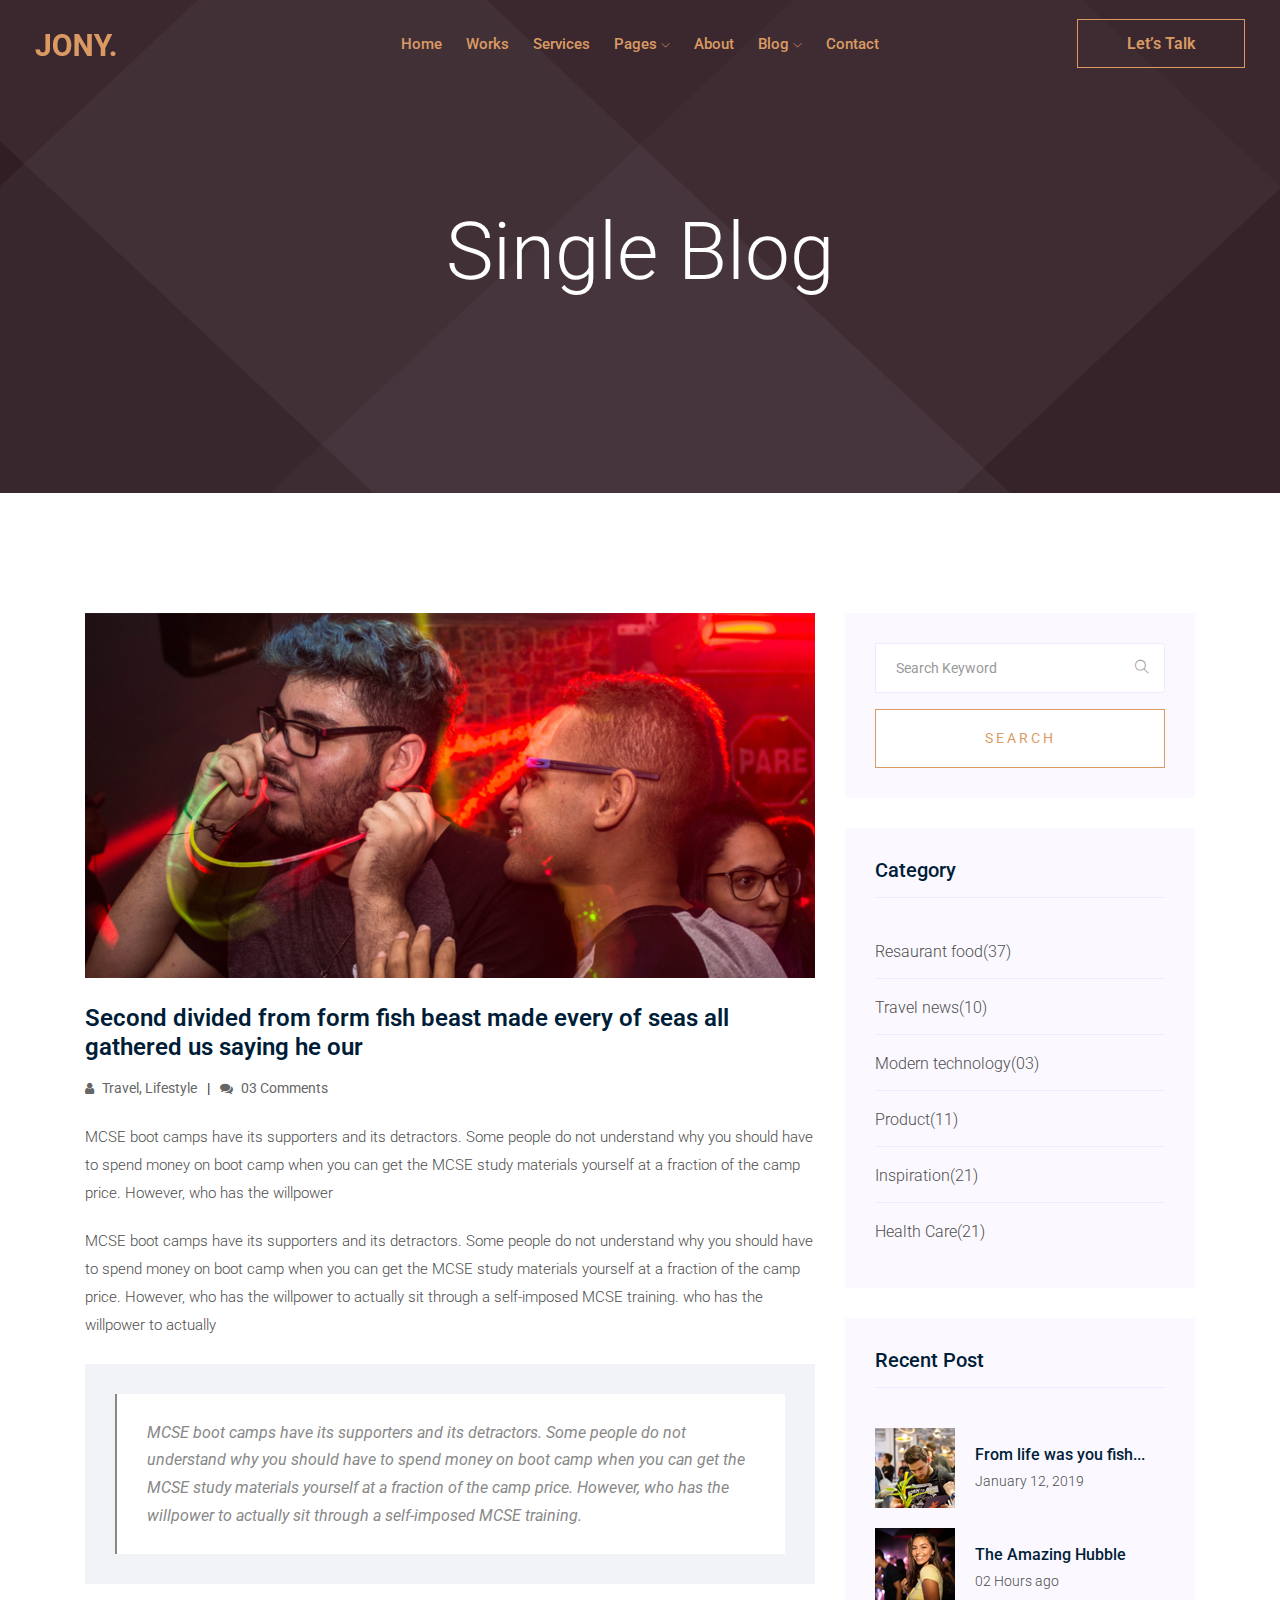
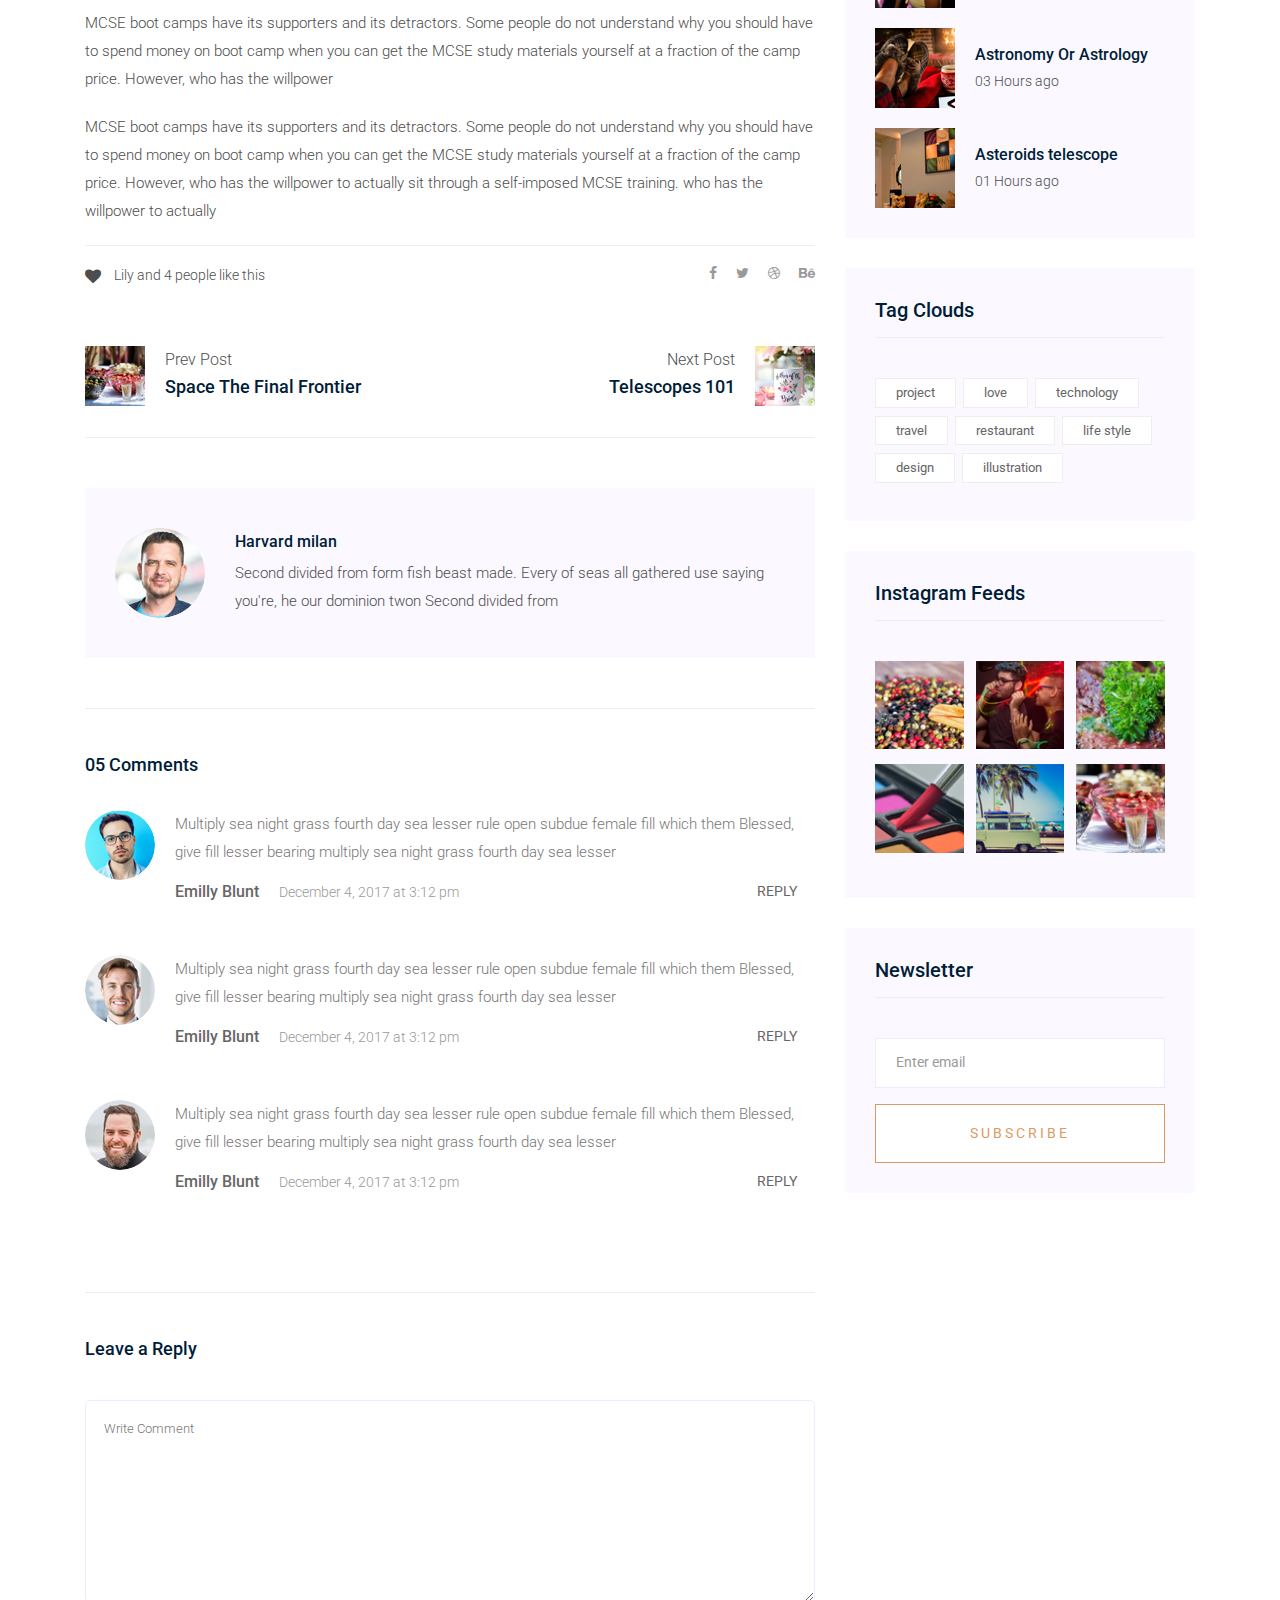
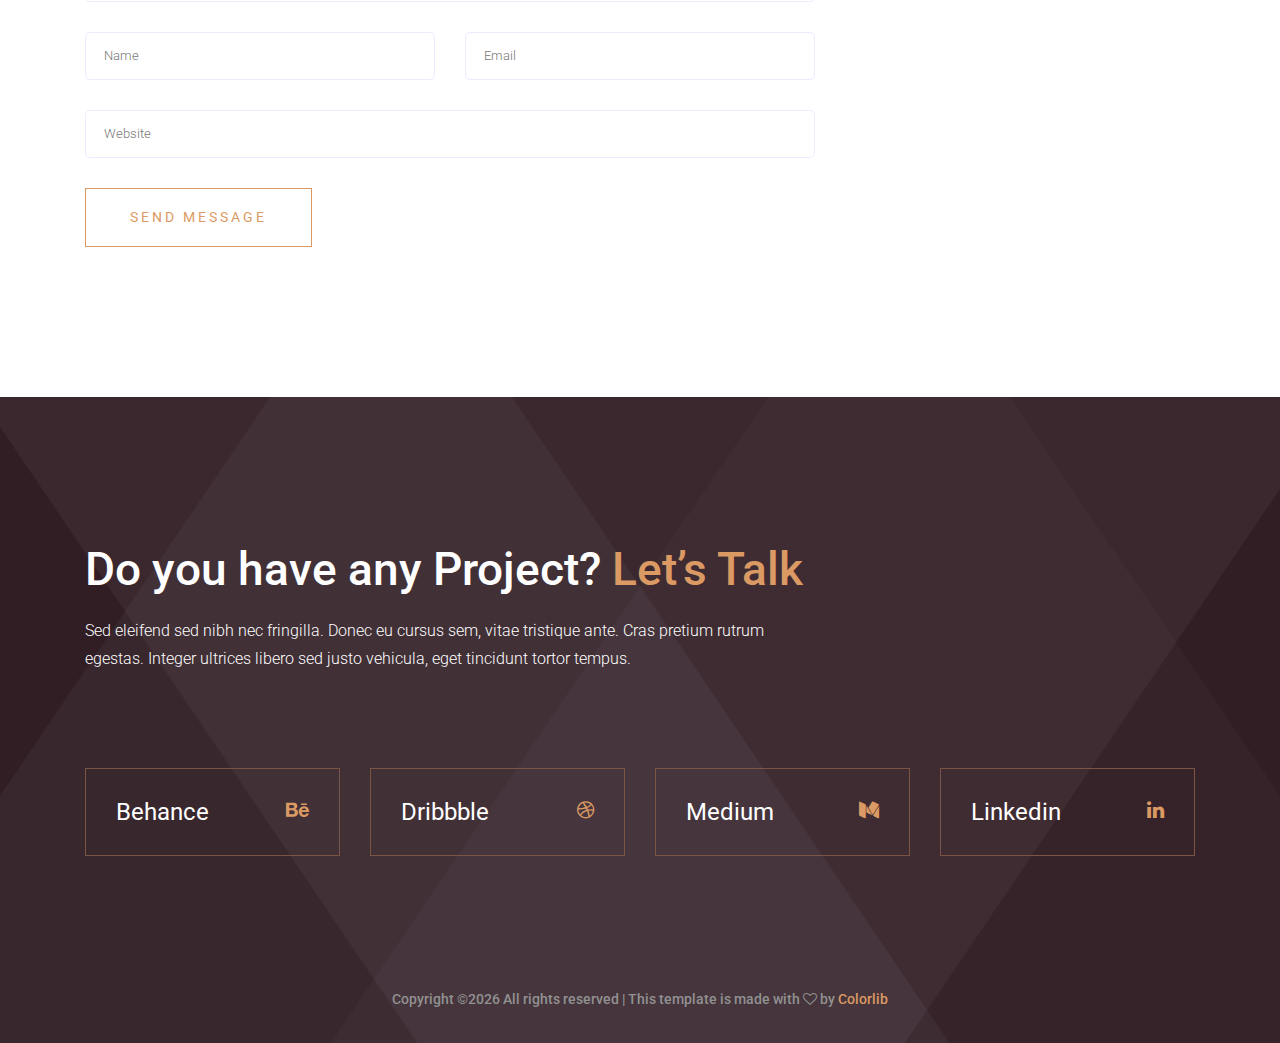
<file: single-blog.html>
<!doctype html>
<html class="no-js" lang="zxx">

<head>
   <meta charset="utf-8">
   <meta http-equiv="x-ua-compatible" content="ie=edge">
   <title>Jony</title>
   <meta name="description" content="">
   <meta name="viewport" content="width=device-width, initial-scale=1">

   <!-- <link rel="manifest" href="site.webmanifest"> -->
   <link rel="shortcut icon" type="image/x-icon" href="img/favicon.png">
   <!-- Place favicon.ico in the root directory -->

   <!-- CSS here -->
   <link rel="stylesheet" href="css/bootstrap.min.css">
   <link rel="stylesheet" href="css/owl.carousel.min.css">
   <link rel="stylesheet" href="css/magnific-popup.css">
   <link rel="stylesheet" href="css/font-awesome.min.css">
   <link rel="stylesheet" href="css/themify-icons.css">
   <link rel="stylesheet" href="css/nice-select.css">
   <link rel="stylesheet" href="css/flaticon.css">
   <link rel="stylesheet" href="css/gijgo.css">
   <link rel="stylesheet" href="css/animate.css">
   <link rel="stylesheet" href="css/slicknav.css">
   <link rel="stylesheet" href="css/style.css">
   <!-- <link rel="stylesheet" href="css/responsive.css"> -->
</head>

<body>
   <!--[if lte IE 9]>
            <p class="browserupgrade">You are using an <strong>outdated</strong> browser. Please <a href="https://browsehappy.com/">upgrade your browser</a> to improve your experience and security.</p>
        <![endif]-->
    <!-- header-start -->
    <header>
         <div class="header-area ">
             <div id="sticky-header" class="main-header-area">
                 <div class="container-fluid ">
                     <div class="header_bottom_border">
                         <div class="row align-items-center">
                             <div class="col-xl-3 col-lg-2">
                                 <div class="logo">
                                     <a href="index.html">
                                         <img src="img/logo.png" alt="">
                                     </a>
                                 </div>
                             </div>
                             <div class="col-xl-6 col-lg-7">
                                 <div class="main-menu  d-none d-lg-block">
                                     <nav>
                                         <ul id="navigation">
                                             <li><a href="index.html">home</a></li>
                                             <li><a href="Works.html">Works</a></li>
                                             <li><a href="Services.html">Services</a></li>
                                             <li><a href="#">pages <i class="ti-angle-down"></i></a>
                                                 <ul class="submenu">
                                                      <li><a href="works_details.html">work details</a></li>
                                                      <li><a href="elements.html">elements</a></li>
                                                 </ul>
                                             </li>
                                             <li><a href="about.html">about</a></li>
                                             <li><a href="#">blog <i class="ti-angle-down"></i></a>
                                                 <ul class="submenu">
                                                     <li><a href="blog.html">blog</a></li>
                                                     <li><a href="single-blog.html">single-blog</a></li>
                                                 </ul>
                                             </li>
                                             <li><a href="contact.html">Contact</a></li>
                                         </ul>
                                     </nav>
                                 </div>
                             </div>
                             <div class="col-xl-3 col-lg-3 d-none d-lg-block">
                                 <div class="Appointment">
                                     <div class="book_btn d-none d-lg-block">
                                         <a href="#">Let’s Talk</a>
                                     </div>
                                 </div>
                             </div>
                             <div class="col-12">
                                 <div class="mobile_menu d-block d-lg-none"></div>
                             </div>
                         </div>
                     </div>
 
                 </div>
             </div>
         </div>
     </header>
     <!-- header-end -->
 
          <!-- bradcam_area  -->
          <div class="bradcam_area bradcam_bg_1">
                 <div class="container">
                     <div class="row">
                         <div class="col-xl-12">
                             <div class="bradcam_text text-center">
                                 <h3>single blog</h3>
                             </div>
                         </div>
                     </div>
                 </div>
             </div>
             <!--/ bradcam_area  -->

   <!--================Blog Area =================-->
   <section class="blog_area single-post-area section-padding">
      <div class="container">
         <div class="row">
            <div class="col-lg-8 posts-list">
               <div class="single-post">
                  <div class="feature-img">
                     <img class="img-fluid" src="img/blog/single_blog_1.png" alt="">
                  </div>
                  <div class="blog_details">
                     <h2>Second divided from form fish beast made every of seas
                        all gathered us saying he our
                     </h2>
                     <ul class="blog-info-link mt-3 mb-4">
                        <li><a href="#"><i class="fa fa-user"></i> Travel, Lifestyle</a></li>
                        <li><a href="#"><i class="fa fa-comments"></i> 03 Comments</a></li>
                     </ul>
                     <p class="excert">
                        MCSE boot camps have its supporters and its detractors. Some people do not understand why you
                        should have to spend money on boot camp when you can get the MCSE study materials yourself at a
                        fraction of the camp price. However, who has the willpower
                     </p>
                     <p>
                        MCSE boot camps have its supporters and its detractors. Some people do not understand why you
                        should have to spend money on boot camp when you can get the MCSE study materials yourself at a
                        fraction of the camp price. However, who has the willpower to actually sit through a
                        self-imposed MCSE training. who has the willpower to actually
                     </p>
                     <div class="quote-wrapper">
                        <div class="quotes">
                           MCSE boot camps have its supporters and its detractors. Some people do not understand why you
                           should have to spend money on boot camp when you can get the MCSE study materials yourself at
                           a fraction of the camp price. However, who has the willpower to actually sit through a
                           self-imposed MCSE training.
                        </div>
                     </div>
                     <p>
                        MCSE boot camps have its supporters and its detractors. Some people do not understand why you
                        should have to spend money on boot camp when you can get the MCSE study materials yourself at a
                        fraction of the camp price. However, who has the willpower
                     </p>
                     <p>
                        MCSE boot camps have its supporters and its detractors. Some people do not understand why you
                        should have to spend money on boot camp when you can get the MCSE study materials yourself at a
                        fraction of the camp price. However, who has the willpower to actually sit through a
                        self-imposed MCSE training. who has the willpower to actually
                     </p>
                  </div>
               </div>
               <div class="navigation-top">
                  <div class="d-sm-flex justify-content-between text-center">
                     <p class="like-info"><span class="align-middle"><i class="fa fa-heart"></i></span> Lily and 4
                        people like this</p>
                     <div class="col-sm-4 text-center my-2 my-sm-0">
                        <!-- <p class="comment-count"><span class="align-middle"><i class="fa fa-comment"></i></span> 06 Comments</p> -->
                     </div>
                     <ul class="social-icons">
                        <li><a href="#"><i class="fa fa-facebook-f"></i></a></li>
                        <li><a href="#"><i class="fa fa-twitter"></i></a></li>
                        <li><a href="#"><i class="fa fa-dribbble"></i></a></li>
                        <li><a href="#"><i class="fa fa-behance"></i></a></li>
                     </ul>
                  </div>
                  <div class="navigation-area">
                     <div class="row">
                        <div
                           class="col-lg-6 col-md-6 col-12 nav-left flex-row d-flex justify-content-start align-items-center">
                           <div class="thumb">
                              <a href="#">
                                 <img class="img-fluid" src="img/post/preview.png" alt="">
                              </a>
                           </div>
                           <div class="arrow">
                              <a href="#">
                                 <span class="lnr text-white ti-arrow-left"></span>
                              </a>
                           </div>
                           <div class="detials">
                              <p>Prev Post</p>
                              <a href="#">
                                 <h4>Space The Final Frontier</h4>
                              </a>
                           </div>
                        </div>
                        <div
                           class="col-lg-6 col-md-6 col-12 nav-right flex-row d-flex justify-content-end align-items-center">
                           <div class="detials">
                              <p>Next Post</p>
                              <a href="#">
                                 <h4>Telescopes 101</h4>
                              </a>
                           </div>
                           <div class="arrow">
                              <a href="#">
                                 <span class="lnr text-white ti-arrow-right"></span>
                              </a>
                           </div>
                           <div class="thumb">
                              <a href="#">
                                 <img class="img-fluid" src="img/post/next.png" alt="">
                              </a>
                           </div>
                        </div>
                     </div>
                  </div>
               </div>
               <div class="blog-author">
                  <div class="media align-items-center">
                     <img src="img/blog/author.png" alt="">
                     <div class="media-body">
                        <a href="#">
                           <h4>Harvard milan</h4>
                        </a>
                        <p>Second divided from form fish beast made. Every of seas all gathered use saying you're, he
                           our dominion twon Second divided from</p>
                     </div>
                  </div>
               </div>
               <div class="comments-area">
                  <h4>05 Comments</h4>
                  <div class="comment-list">
                     <div class="single-comment justify-content-between d-flex">
                        <div class="user justify-content-between d-flex">
                           <div class="thumb">
                              <img src="img/comment/comment_1.png" alt="">
                           </div>
                           <div class="desc">
                              <p class="comment">
                                 Multiply sea night grass fourth day sea lesser rule open subdue female fill which them
                                 Blessed, give fill lesser bearing multiply sea night grass fourth day sea lesser
                              </p>
                              <div class="d-flex justify-content-between">
                                 <div class="d-flex align-items-center">
                                    <h5>
                                       <a href="#">Emilly Blunt</a>
                                    </h5>
                                    <p class="date">December 4, 2017 at 3:12 pm </p>
                                 </div>
                                 <div class="reply-btn">
                                    <a href="#" class="btn-reply text-uppercase">reply</a>
                                 </div>
                              </div>
                           </div>
                        </div>
                     </div>
                  </div>
                  <div class="comment-list">
                     <div class="single-comment justify-content-between d-flex">
                        <div class="user justify-content-between d-flex">
                           <div class="thumb">
                              <img src="img/comment/comment_2.png" alt="">
                           </div>
                           <div class="desc">
                              <p class="comment">
                                 Multiply sea night grass fourth day sea lesser rule open subdue female fill which them
                                 Blessed, give fill lesser bearing multiply sea night grass fourth day sea lesser
                              </p>
                              <div class="d-flex justify-content-between">
                                 <div class="d-flex align-items-center">
                                    <h5>
                                       <a href="#">Emilly Blunt</a>
                                    </h5>
                                    <p class="date">December 4, 2017 at 3:12 pm </p>
                                 </div>
                                 <div class="reply-btn">
                                    <a href="#" class="btn-reply text-uppercase">reply</a>
                                 </div>
                              </div>
                           </div>
                        </div>
                     </div>
                  </div>
                  <div class="comment-list">
                     <div class="single-comment justify-content-between d-flex">
                        <div class="user justify-content-between d-flex">
                           <div class="thumb">
                              <img src="img/comment/comment_3.png" alt="">
                           </div>
                           <div class="desc">
                              <p class="comment">
                                 Multiply sea night grass fourth day sea lesser rule open subdue female fill which them
                                 Blessed, give fill lesser bearing multiply sea night grass fourth day sea lesser
                              </p>
                              <div class="d-flex justify-content-between">
                                 <div class="d-flex align-items-center">
                                    <h5>
                                       <a href="#">Emilly Blunt</a>
                                    </h5>
                                    <p class="date">December 4, 2017 at 3:12 pm </p>
                                 </div>
                                 <div class="reply-btn">
                                    <a href="#" class="btn-reply text-uppercase">reply</a>
                                 </div>
                              </div>
                           </div>
                        </div>
                     </div>
                  </div>
               </div>
               <div class="comment-form">
                  <h4>Leave a Reply</h4>
                  <form class="form-contact comment_form" action="#" id="commentForm">
                     <div class="row">
                        <div class="col-12">
                           <div class="form-group">
                              <textarea class="form-control w-100" name="comment" id="comment" cols="30" rows="9"
                                 placeholder="Write Comment"></textarea>
                           </div>
                        </div>
                        <div class="col-sm-6">
                           <div class="form-group">
                              <input class="form-control" name="name" id="name" type="text" placeholder="Name">
                           </div>
                        </div>
                        <div class="col-sm-6">
                           <div class="form-group">
                              <input class="form-control" name="email" id="email" type="email" placeholder="Email">
                           </div>
                        </div>
                        <div class="col-12">
                           <div class="form-group">
                              <input class="form-control" name="website" id="website" type="text" placeholder="Website">
                           </div>
                        </div>
                     </div>
                     <div class="form-group">
                        <button type="submit" class="button button-contactForm btn_1 boxed-btn">Send Message</button>
                     </div>
                  </form>
               </div>
            </div>
            <div class="col-lg-4">
               <div class="blog_right_sidebar">
                  <aside class="single_sidebar_widget search_widget">
                     <form action="#">
                        <div class="form-group">
                           <div class="input-group mb-3">
                              <input type="text" class="form-control" placeholder='Search Keyword'
                                 onfocus="this.placeholder = ''" onblur="this.placeholder = 'Search Keyword'">
                              <div class="input-group-append">
                                 <button class="btn" type="button"><i class="ti-search"></i></button>
                              </div>
                           </div>
                        </div>
                        <button class="button rounded-0 primary-bg text-white w-100 btn_1 boxed-btn"
                           type="submit">Search</button>
                     </form>
                  </aside>
                  <aside class="single_sidebar_widget post_category_widget">
                     <h4 class="widget_title">Category</h4>
                     <ul class="list cat-list">
                        <li>
                           <a href="#" class="d-flex">
                              <p>Resaurant food</p>
                              <p>(37)</p>
                           </a>
                        </li>
                        <li>
                           <a href="#" class="d-flex">
                              <p>Travel news</p>
                              <p>(10)</p>
                           </a>
                        </li>
                        <li>
                           <a href="#" class="d-flex">
                              <p>Modern technology</p>
                              <p>(03)</p>
                           </a>
                        </li>
                        <li>
                           <a href="#" class="d-flex">
                              <p>Product</p>
                              <p>(11)</p>
                           </a>
                        </li>
                        <li>
                           <a href="#" class="d-flex">
                              <p>Inspiration</p>
                              <p>(21)</p>
                           </a>
                        </li>
                        <li>
                           <a href="#" class="d-flex">
                              <p>Health Care</p>
                              <p>(21)</p>
                           </a>
                        </li>
                     </ul>
                  </aside>
                  <aside class="single_sidebar_widget popular_post_widget">
                     <h3 class="widget_title">Recent Post</h3>
                     <div class="media post_item">
                        <img src="img/post/post_1.png" alt="post">
                        <div class="media-body">
                           <a href="single-blog.html">
                              <h3>From life was you fish...</h3>
                           </a>
                           <p>January 12, 2019</p>
                        </div>
                     </div>
                     <div class="media post_item">
                        <img src="img/post/post_2.png" alt="post">
                        <div class="media-body">
                           <a href="single-blog.html">
                              <h3>The Amazing Hubble</h3>
                           </a>
                           <p>02 Hours ago</p>
                        </div>
                     </div>
                     <div class="media post_item">
                        <img src="img/post/post_3.png" alt="post">
                        <div class="media-body">
                           <a href="single-blog.html">
                              <h3>Astronomy Or Astrology</h3>
                           </a>
                           <p>03 Hours ago</p>
                        </div>
                     </div>
                     <div class="media post_item">
                        <img src="img/post/post_4.png" alt="post">
                        <div class="media-body">
                           <a href="single-blog.html">
                              <h3>Asteroids telescope</h3>
                           </a>
                           <p>01 Hours ago</p>
                        </div>
                     </div>
                  </aside>
                  <aside class="single_sidebar_widget tag_cloud_widget">
                     <h4 class="widget_title">Tag Clouds</h4>
                     <ul class="list">
                        <li>
                           <a href="#">project</a>
                        </li>
                        <li>
                           <a href="#">love</a>
                        </li>
                        <li>
                           <a href="#">technology</a>
                        </li>
                        <li>
                           <a href="#">travel</a>
                        </li>
                        <li>
                           <a href="#">restaurant</a>
                        </li>
                        <li>
                           <a href="#">life style</a>
                        </li>
                        <li>
                           <a href="#">design</a>
                        </li>
                        <li>
                           <a href="#">illustration</a>
                        </li>
                     </ul>
                  </aside>
                  <aside class="single_sidebar_widget instagram_feeds">
                     <h4 class="widget_title">Instagram Feeds</h4>
                     <ul class="instagram_row flex-wrap">
                        <li>
                           <a href="#">
                              <img class="img-fluid" src="img/post/post_5.png" alt="">
                           </a>
                        </li>
                        <li>
                           <a href="#">
                              <img class="img-fluid" src="img/post/post_6.png" alt="">
                           </a>
                        </li>
                        <li>
                           <a href="#">
                              <img class="img-fluid" src="img/post/post_7.png" alt="">
                           </a>
                        </li>
                        <li>
                           <a href="#">
                              <img class="img-fluid" src="img/post/post_8.png" alt="">
                           </a>
                        </li>
                        <li>
                           <a href="#">
                              <img class="img-fluid" src="img/post/post_9.png" alt="">
                           </a>
                        </li>
                        <li>
                           <a href="#">
                              <img class="img-fluid" src="img/post/post_10.png" alt="">
                           </a>
                        </li>
                     </ul>
                  </aside>
                  <aside class="single_sidebar_widget newsletter_widget">
                     <h4 class="widget_title">Newsletter</h4>
                     <form action="#">
                        <div class="form-group">
                           <input type="email" class="form-control" onfocus="this.placeholder = ''"
                              onblur="this.placeholder = 'Enter email'" placeholder='Enter email' required>
                        </div>
                        <button class="button rounded-0 primary-bg text-white w-100 btn_1 boxed-btn"
                           type="submit">Subscribe</button>
                     </form>
                  </aside>
               </div>
            </div>
         </div>
      </div>
   </section>
   <!--================ Blog Area end =================-->

    <!-- footer start -->
    <footer class="footer">
         <div class="footer_top">
             <div class="container">
                 <div class="row">
                     <div class="col-lg-8">
                         <div class="lets_talk">
                             <h3>Do you have any Project? <a href="#">Let’s Talk</a> </h3>
                             <p>Sed eleifend sed nibh nec fringilla. Donec eu cursus sem, vitae tristique ante. Cras pretium rutrum egestas. Integer ultrices libero sed justo vehicula, eget tincidunt tortor tempus.</p>
                         </div>
                     </div>
                 </div>
                 <div class="row">
                     <div class="col-md-3">
                         <div class="single_links d-flex justify-content-between align-items-center">
                             <span>Behance</span>
                             <a href="#"> <i class="fa fa-behance"></i> </a>
                         </div>
                     </div>
                     <div class="col-md-3">
                         <div class="single_links d-flex justify-content-between align-items-center">
                             <span>Dribbble</span>
                             <a href="#"> <i class="fa fa-dribbble"></i> </a>
                         </div>
                     </div>
                     <div class="col-md-3">
                         <div class="single_links d-flex justify-content-between align-items-center">
                             <span>Medium</span>
                             <a href="#"> <i class="fa fa-medium"></i> </a>
                         </div>
                     </div>
                     <div class="col-md-3">
                         <div class="single_links d-flex justify-content-between align-items-center">
                             <span>Linkedin</span>
                             <a href="#"> <i class="fa fa-linkedin"></i> </a>
                         </div>
                     </div>
                 </div>
             </div>
         </div>
         <div class="copy-right_text">
             <div class="container">
                 <div class="footer_border"></div>
                 <div class="row">
                     <div class="col-xl-12">
                         <p class="copy_right text-center">
                             <!-- Link back to Colorlib can't be removed. Template is licensed under CC BY 3.0. -->
Copyright &copy;<script>document.write(new Date().getFullYear());</script> All rights reserved | This template is made with <i class="fa fa-heart-o" aria-hidden="true"></i> by <a href="https://colorlib.com" target="_blank">Colorlib</a>
<!-- Link back to Colorlib can't be removed. Template is licensed under CC BY 3.0. -->
                         </p>
                     </div>
                 </div>
             </div>
         </div>
     </footer>
     <!--/ footer end  -->


   <!-- JS here -->
   <script src="js/vendor/modernizr-3.5.0.min.js"></script>
   <script src="js/vendor/jquery-1.12.4.min.js"></script>
   <script src="js/popper.min.js"></script>
   <script src="js/bootstrap.min.js"></script>
   <script src="js/owl.carousel.min.js"></script>
   <script src="js/isotope.pkgd.min.js"></script>
   <script src="js/ajax-form.js"></script>
   <script src="js/waypoints.min.js"></script>
   <script src="js/jquery.counterup.min.js"></script>
   <script src="js/imagesloaded.pkgd.min.js"></script>
   <script src="js/scrollIt.js"></script>
   <script src="js/jquery.scrollUp.min.js"></script>
   <script src="js/wow.min.js"></script>
   <script src="js/nice-select.min.js"></script>
   <script src="js/jquery.slicknav.min.js"></script>
   <script src="js/jquery.magnific-popup.min.js"></script>
   <script src="js/plugins.js"></script>
   <script src="js/gijgo.min.js"></script>

   <!--contact js-->
   <script src="js/contact.js"></script>
   <script src="js/jquery.ajaxchimp.min.js"></script>
   <script src="js/jquery.form.js"></script>
   <script src="js/jquery.validate.min.js"></script>
   <script src="js/mail-script.js"></script>

   <script src="js/main.js"></script>

</body>

</html>
</file>
<file: css/themify-icons.css>
@font-face {
	font-family: 'themify';
	src:url('../fonts/themify.eot?-fvbane');
	src:url('../fonts/themify.eot?#iefix-fvbane') format('embedded-opentype'),
		url('../fonts/themify.woff?-fvbane') format('woff'),
		url('../fonts/themify.ttf?-fvbane') format('truetype'),
		url('../fonts/themify.svg?-fvbane#themify') format('svg');
	font-weight: normal;
	font-style: normal;
}

[class^="ti-"], [class*=" ti-"] {
	font-family: 'themify';
	/* speak: none; */
	font-style: normal;
	font-weight: normal;
	font-variant: normal;
	text-transform: none;
	line-height: 1;

	/* Better Font Rendering =========== */
	-webkit-font-smoothing: antialiased;
	-moz-osx-font-smoothing: grayscale;
}

.ti-wand:before {
	content: "\e600";
}
.ti-volume:before {
	content: "\e601";
}
.ti-user:before {
	content: "\e602";
}
.ti-unlock:before {
	content: "\e603";
}
.ti-unlink:before {
	content: "\e604";
}
.ti-trash:before {
	content: "\e605";
}
.ti-thought:before {
	content: "\e606";
}
.ti-target:before {
	content: "\e607";
}
.ti-tag:before {
	content: "\e608";
}
.ti-tablet:before {
	content: "\e609";
}
.ti-star:before {
	content: "\e60a";
}
.ti-spray:before {
	content: "\e60b";
}
.ti-signal:before {
	content: "\e60c";
}
.ti-shopping-cart:before {
	content: "\e60d";
}
.ti-shopping-cart-full:before {
	content: "\e60e";
}
.ti-settings:before {
	content: "\e60f";
}
.ti-search:before {
	content: "\e610";
}
.ti-zoom-in:before {
	content: "\e611";
}
.ti-zoom-out:before {
	content: "\e612";
}
.ti-cut:before {
	content: "\e613";
}
.ti-ruler:before {
	content: "\e614";
}
.ti-ruler-pencil:before {
	content: "\e615";
}
.ti-ruler-alt:before {
	content: "\e616";
}
.ti-bookmark:before {
	content: "\e617";
}
.ti-bookmark-alt:before {
	content: "\e618";
}
.ti-reload:before {
	content: "\e619";
}
.ti-plus:before {
	content: "\e61a";
}
.ti-pin:before {
	content: "\e61b";
}
.ti-pencil:before {
	content: "\e61c";
}
.ti-pencil-alt:before {
	content: "\e61d";
}
.ti-paint-roller:before {
	content: "\e61e";
}
.ti-paint-bucket:before {
	content: "\e61f";
}
.ti-na:before {
	content: "\e620";
}
.ti-mobile:before {
	content: "\e621";
}
.ti-minus:before {
	content: "\e622";
}
.ti-medall:before {
	content: "\e623";
}
.ti-medall-alt:before {
	content: "\e624";
}
.ti-marker:before {
	content: "\e625";
}
.ti-marker-alt:before {
	content: "\e626";
}
.ti-arrow-up:before {
	content: "\e627";
}
.ti-arrow-right:before {
	content: "\e628";
}
.ti-arrow-left:before {
	content: "\e629";
}
.ti-arrow-down:before {
	content: "\e62a";
}
.ti-lock:before {
	content: "\e62b";
}
.ti-location-arrow:before {
	content: "\e62c";
}
.ti-link:before {
	content: "\e62d";
}
.ti-layout:before {
	content: "\e62e";
}
.ti-layers:before {
	content: "\e62f";
}
.ti-layers-alt:before {
	content: "\e630";
}
.ti-key:before {
	content: "\e631";
}
.ti-import:before {
	content: "\e632";
}
.ti-image:before {
	content: "\e633";
}
.ti-heart:before {
	content: "\e634";
}
.ti-heart-broken:before {
	content: "\e635";
}
.ti-hand-stop:before {
	content: "\e636";
}
.ti-hand-open:before {
	content: "\e637";
}
.ti-hand-drag:before {
	content: "\e638";
}
.ti-folder:before {
	content: "\e639";
}
.ti-flag:before {
	content: "\e63a";
}
.ti-flag-alt:before {
	content: "\e63b";
}
.ti-flag-alt-2:before {
	content: "\e63c";
}
.ti-eye:before {
	content: "\e63d";
}
.ti-export:before {
	content: "\e63e";
}
.ti-exchange-vertical:before {
	content: "\e63f";
}
.ti-desktop:before {
	content: "\e640";
}
.ti-cup:before {
	content: "\e641";
}
.ti-crown:before {
	content: "\e642";
}
.ti-comments:before {
	content: "\e643";
}
.ti-comment:before {
	content: "\e644";
}
.ti-comment-alt:before {
	content: "\e645";
}
.ti-close:before {
	content: "\e646";
}
.ti-clip:before {
	content: "\e647";
}
.ti-angle-up:before {
	content: "\e648";
}
.ti-angle-right:before {
	content: "\e649";
}
.ti-angle-left:before {
	content: "\e64a";
}
.ti-angle-down:before {
	content: "\e64b";
}
.ti-check:before {
	content: "\e64c";
}
.ti-check-box:before {
	content: "\e64d";
}
.ti-camera:before {
	content: "\e64e";
}
.ti-announcement:before {
	content: "\e64f";
}
.ti-brush:before {
	content: "\e650";
}
.ti-briefcase:before {
	content: "\e651";
}
.ti-bolt:before {
	content: "\e652";
}
.ti-bolt-alt:before {
	content: "\e653";
}
.ti-blackboard:before {
	content: "\e654";
}
.ti-bag:before {
	content: "\e655";
}
.ti-move:before {
	content: "\e656";
}
.ti-arrows-vertical:before {
	content: "\e657";
}
.ti-arrows-horizontal:before {
	content: "\e658";
}
.ti-fullscreen:before {
	content: "\e659";
}
.ti-arrow-top-right:before {
	content: "\e65a";
}
.ti-arrow-top-left:before {
	content: "\e65b";
}
.ti-arrow-circle-up:before {
	content: "\e65c";
}
.ti-arrow-circle-right:before {
	content: "\e65d";
}
.ti-arrow-circle-left:before {
	content: "\e65e";
}
.ti-arrow-circle-down:before {
	content: "\e65f";
}
.ti-angle-double-up:before {
	content: "\e660";
}
.ti-angle-double-right:before {
	content: "\e661";
}
.ti-angle-double-left:before {
	content: "\e662";
}
.ti-angle-double-down:before {
	content: "\e663";
}
.ti-zip:before {
	content: "\e664";
}
.ti-world:before {
	content: "\e665";
}
.ti-wheelchair:before {
	content: "\e666";
}
.ti-view-list:before {
	content: "\e667";
}
.ti-view-list-alt:before {
	content: "\e668";
}
.ti-view-grid:before {
	content: "\e669";
}
.ti-uppercase:before {
	content: "\e66a";
}
.ti-upload:before {
	content: "\e66b";
}
.ti-underline:before {
	content: "\e66c";
}
.ti-truck:before {
	content: "\e66d";
}
.ti-timer:before {
	content: "\e66e";
}
.ti-ticket:before {
	content: "\e66f";
}
.ti-thumb-up:before {
	content: "\e670";
}
.ti-thumb-down:before {
	content: "\e671";
}
.ti-text:before {
	content: "\e672";
}
.ti-stats-up:before {
	content: "\e673";
}
.ti-stats-down:before {
	content: "\e674";
}
.ti-split-v:before {
	content: "\e675";
}
.ti-split-h:before {
	content: "\e676";
}
.ti-smallcap:before {
	content: "\e677";
}
.ti-shine:before {
	content: "\e678";
}
.ti-shift-right:before {
	content: "\e679";
}
.ti-shift-left:before {
	content: "\e67a";
}
.ti-shield:before {
	content: "\e67b";
}
.ti-notepad:before {
	content: "\e67c";
}
.ti-server:before {
	content: "\e67d";
}
.ti-quote-right:before {
	content: "\e67e";
}
.ti-quote-left:before {
	content: "\e67f";
}
.ti-pulse:before {
	content: "\e680";
}
.ti-printer:before {
	content: "\e681";
}
.ti-power-off:before {
	content: "\e682";
}
.ti-plug:before {
	content: "\e683";
}
.ti-pie-chart:before {
	content: "\e684";
}
.ti-paragraph:before {
	content: "\e685";
}
.ti-panel:before {
	content: "\e686";
}
.ti-package:before {
	content: "\e687";
}
.ti-music:before {
	content: "\e688";
}
.ti-music-alt:before {
	content: "\e689";
}
.ti-mouse:before {
	content: "\e68a";
}
.ti-mouse-alt:before {
	content: "\e68b";
}
.ti-money:before {
	content: "\e68c";
}
.ti-microphone:before {
	content: "\e68d";
}
.ti-menu:before {
	content: "\e68e";
}
.ti-menu-alt:before {
	content: "\e68f";
}
.ti-map:before {
	content: "\e690";
}
.ti-map-alt:before {
	content: "\e691";
}
.ti-loop:before {
	content: "\e692";
}
.ti-location-pin:before {
	content: "\e693";
}
.ti-list:before {
	content: "\e694";
}
.ti-light-bulb:before {
	content: "\e695";
}
.ti-Italic:before {
	content: "\e696";
}
.ti-info:before {
	content: "\e697";
}
.ti-infinite:before {
	content: "\e698";
}
.ti-id-badge:before {
	content: "\e699";
}
.ti-hummer:before {
	content: "\e69a";
}
.ti-home:before {
	content: "\e69b";
}
.ti-help:before {
	content: "\e69c";
}
.ti-headphone:before {
	content: "\e69d";
}
.ti-harddrives:before {
	content: "\e69e";
}
.ti-harddrive:before {
	content: "\e69f";
}
.ti-gift:before {
	content: "\e6a0";
}
.ti-game:before {
	content: "\e6a1";
}
.ti-filter:before {
	content: "\e6a2";
}
.ti-files:before {
	content: "\e6a3";
}
.ti-file:before {
	content: "\e6a4";
}
.ti-eraser:before {
	content: "\e6a5";
}
.ti-envelope:before {
	content: "\e6a6";
}
.ti-download:before {
	content: "\e6a7";
}
.ti-direction:before {
	content: "\e6a8";
}
.ti-direction-alt:before {
	content: "\e6a9";
}
.ti-dashboard:before {
	content: "\e6aa";
}
.ti-control-stop:before {
	content: "\e6ab";
}
.ti-control-shuffle:before {
	content: "\e6ac";
}
.ti-control-play:before {
	content: "\e6ad";
}
.ti-control-pause:before {
	content: "\e6ae";
}
.ti-control-forward:before {
	content: "\e6af";
}
.ti-control-backward:before {
	content: "\e6b0";
}
.ti-cloud:before {
	content: "\e6b1";
}
.ti-cloud-up:before {
	content: "\e6b2";
}
.ti-cloud-down:before {
	content: "\e6b3";
}
.ti-clipboard:before {
	content: "\e6b4";
}
.ti-car:before {
	content: "\e6b5";
}
.ti-calendar:before {
	content: "\e6b6";
}
.ti-book:before {
	content: "\e6b7";
}
.ti-bell:before {
	content: "\e6b8";
}
.ti-basketball:before {
	content: "\e6b9";
}
.ti-bar-chart:before {
	content: "\e6ba";
}
.ti-bar-chart-alt:before {
	content: "\e6bb";
}
.ti-back-right:before {
	content: "\e6bc";
}
.ti-back-left:before {
	content: "\e6bd";
}
.ti-arrows-corner:before {
	content: "\e6be";
}
.ti-archive:before {
	content: "\e6bf";
}
.ti-anchor:before {
	content: "\e6c0";
}
.ti-align-right:before {
	content: "\e6c1";
}
.ti-align-left:before {
	content: "\e6c2";
}
.ti-align-justify:before {
	content: "\e6c3";
}
.ti-align-center:before {
	content: "\e6c4";
}
.ti-alert:before {
	content: "\e6c5";
}
.ti-alarm-clock:before {
	content: "\e6c6";
}
.ti-agenda:before {
	content: "\e6c7";
}
.ti-write:before {
	content: "\e6c8";
}
.ti-window:before {
	content: "\e6c9";
}
.ti-widgetized:before {
	content: "\e6ca";
}
.ti-widget:before {
	content: "\e6cb";
}
.ti-widget-alt:before {
	content: "\e6cc";
}
.ti-wallet:before {
	content: "\e6cd";
}
.ti-video-clapper:before {
	content: "\e6ce";
}
.ti-video-camera:before {
	content: "\e6cf";
}
.ti-vector:before {
	content: "\e6d0";
}
.ti-themify-logo:before {
	content: "\e6d1";
}
.ti-themify-favicon:before {
	content: "\e6d2";
}
.ti-themify-favicon-alt:before {
	content: "\e6d3";
}
.ti-support:before {
	content: "\e6d4";
}
.ti-stamp:before {
	content: "\e6d5";
}
.ti-split-v-alt:before {
	content: "\e6d6";
}
.ti-slice:before {
	content: "\e6d7";
}
.ti-shortcode:before {
	content: "\e6d8";
}
.ti-shift-right-alt:before {
	content: "\e6d9";
}
.ti-shift-left-alt:before {
	content: "\e6da";
}
.ti-ruler-alt-2:before {
	content: "\e6db";
}
.ti-receipt:before {
	content: "\e6dc";
}
.ti-pin2:before {
	content: "\e6dd";
}
.ti-pin-alt:before {
	content: "\e6de";
}
.ti-pencil-alt2:before {
	content: "\e6df";
}
.ti-palette:before {
	content: "\e6e0";
}
.ti-more:before {
	content: "\e6e1";
}
.ti-more-alt:before {
	content: "\e6e2";
}
.ti-microphone-alt:before {
	content: "\e6e3";
}
.ti-magnet:before {
	content: "\e6e4";
}
.ti-line-double:before {
	content: "\e6e5";
}
.ti-line-dotted:before {
	content: "\e6e6";
}
.ti-line-dashed:before {
	content: "\e6e7";
}
.ti-layout-width-full:before {
	content: "\e6e8";
}
.ti-layout-width-default:before {
	content: "\e6e9";
}
.ti-layout-width-default-alt:before {
	content: "\e6ea";
}
.ti-layout-tab:before {
	content: "\e6eb";
}
.ti-layout-tab-window:before {
	content: "\e6ec";
}
.ti-layout-tab-v:before {
	content: "\e6ed";
}
.ti-layout-tab-min:before {
	content: "\e6ee";
}
.ti-layout-slider:before {
	content: "\e6ef";
}
.ti-layout-slider-alt:before {
	content: "\e6f0";
}
.ti-layout-sidebar-right:before {
	content: "\e6f1";
}
.ti-layout-sidebar-none:before {
	content: "\e6f2";
}
.ti-layout-sidebar-left:before {
	content: "\e6f3";
}
.ti-layout-placeholder:before {
	content: "\e6f4";
}
.ti-layout-menu:before {
	content: "\e6f5";
}
.ti-layout-menu-v:before {
	content: "\e6f6";
}
.ti-layout-menu-separated:before {
	content: "\e6f7";
}
.ti-layout-menu-full:before {
	content: "\e6f8";
}
.ti-layout-media-right-alt:before {
	content: "\e6f9";
}
.ti-layout-media-right:before {
	content: "\e6fa";
}
.ti-layout-media-overlay:before {
	content: "\e6fb";
}
.ti-layout-media-overlay-alt:before {
	content: "\e6fc";
}
.ti-layout-media-overlay-alt-2:before {
	content: "\e6fd";
}
.ti-layout-media-left-alt:before {
	content: "\e6fe";
}
.ti-layout-media-left:before {
	content: "\e6ff";
}
.ti-layout-media-center-alt:before {
	content: "\e700";
}
.ti-layout-media-center:before {
	content: "\e701";
}
.ti-layout-list-thumb:before {
	content: "\e702";
}
.ti-layout-list-thumb-alt:before {
	content: "\e703";
}
.ti-layout-list-post:before {
	content: "\e704";
}
.ti-layout-list-large-image:before {
	content: "\e705";
}
.ti-layout-line-solid:before {
	content: "\e706";
}
.ti-layout-grid4:before {
	content: "\e707";
}
.ti-layout-grid3:before {
	content: "\e708";
}
.ti-layout-grid2:before {
	content: "\e709";
}
.ti-layout-grid2-thumb:before {
	content: "\e70a";
}
.ti-layout-cta-right:before {
	content: "\e70b";
}
.ti-layout-cta-left:before {
	content: "\e70c";
}
.ti-layout-cta-center:before {
	content: "\e70d";
}
.ti-layout-cta-btn-right:before {
	content: "\e70e";
}
.ti-layout-cta-btn-left:before {
	content: "\e70f";
}
.ti-layout-column4:before {
	content: "\e710";
}
.ti-layout-column3:before {
	content: "\e711";
}
.ti-layout-column2:before {
	content: "\e712";
}
.ti-layout-accordion-separated:before {
	content: "\e713";
}
.ti-layout-accordion-merged:before {
	content: "\e714";
}
.ti-layout-accordion-list:before {
	content: "\e715";
}
.ti-ink-pen:before {
	content: "\e716";
}
.ti-info-alt:before {
	content: "\e717";
}
.ti-help-alt:before {
	content: "\e718";
}
.ti-headphone-alt:before {
	content: "\e719";
}
.ti-hand-point-up:before {
	content: "\e71a";
}
.ti-hand-point-right:before {
	content: "\e71b";
}
.ti-hand-point-left:before {
	content: "\e71c";
}
.ti-hand-point-down:before {
	content: "\e71d";
}
.ti-gallery:before {
	content: "\e71e";
}
.ti-face-smile:before {
	content: "\e71f";
}
.ti-face-sad:before {
	content: "\e720";
}
.ti-credit-card:before {
	content: "\e721";
}
.ti-control-skip-forward:before {
	content: "\e722";
}
.ti-control-skip-backward:before {
	content: "\e723";
}
.ti-control-record:before {
	content: "\e724";
}
.ti-control-eject:before {
	content: "\e725";
}
.ti-comments-smiley:before {
	content: "\e726";
}
.ti-brush-alt:before {
	content: "\e727";
}
.ti-youtube:before {
	content: "\e728";
}
.ti-vimeo:before {
	content: "\e729";
}
.ti-twitter:before {
	content: "\e72a";
}
.ti-time:before {
	content: "\e72b";
}
.ti-tumblr:before {
	content: "\e72c";
}
.ti-skype:before {
	content: "\e72d";
}
.ti-share:before {
	content: "\e72e";
}
.ti-share-alt:before {
	content: "\e72f";
}
.ti-rocket:before {
	content: "\e730";
}
.ti-pinterest:before {
	content: "\e731";
}
.ti-new-window:before {
	content: "\e732";
}
.ti-microsoft:before {
	content: "\e733";
}
.ti-list-ol:before {
	content: "\e734";
}
.ti-linkedin:before {
	content: "\e735";
}
.ti-layout-sidebar-2:before {
	content: "\e736";
}
.ti-layout-grid4-alt:before {
	content: "\e737";
}
.ti-layout-grid3-alt:before {
	content: "\e738";
}
.ti-layout-grid2-alt:before {
	content: "\e739";
}
.ti-layout-column4-alt:before {
	content: "\e73a";
}
.ti-layout-column3-alt:before {
	content: "\e73b";
}
.ti-layout-column2-alt:before {
	content: "\e73c";
}
.ti-instagram:before {
	content: "\e73d";
}
.ti-google:before {
	content: "\e73e";
}
.ti-github:before {
	content: "\e73f";
}
.ti-flickr:before {
	content: "\e740";
}
.ti-facebook:before {
	content: "\e741";
}
.ti-dropbox:before {
	content: "\e742";
}
.ti-dribbble:before {
	content: "\e743";
}
.ti-apple:before {
	content: "\e744";
}
.ti-android:before {
	content: "\e745";
}
.ti-save:before {
	content: "\e746";
}
.ti-save-alt:before {
	content: "\e747";
}
.ti-yahoo:before {
	content: "\e748";
}
.ti-wordpress:before {
	content: "\e749";
}
.ti-vimeo-alt:before {
	content: "\e74a";
}
.ti-twitter-alt:before {
	content: "\e74b";
}
.ti-tumblr-alt:before {
	content: "\e74c";
}
.ti-trello:before {
	content: "\e74d";
}
.ti-stack-overflow:before {
	content: "\e74e";
}
.ti-soundcloud:before {
	content: "\e74f";
}
.ti-sharethis:before {
	content: "\e750";
}
.ti-sharethis-alt:before {
	content: "\e751";
}
.ti-reddit:before {
	content: "\e752";
}
.ti-pinterest-alt:before {
	content: "\e753";
}
.ti-microsoft-alt:before {
	content: "\e754";
}
.ti-linux:before {
	content: "\e755";
}
.ti-jsfiddle:before {
	content: "\e756";
}
.ti-joomla:before {
	content: "\e757";
}
.ti-html5:before {
	content: "\e758";
}
.ti-flickr-alt:before {
	content: "\e759";
}
.ti-email:before {
	content: "\e75a";
}
.ti-drupal:before {
	content: "\e75b";
}
.ti-dropbox-alt:before {
	content: "\e75c";
}
.ti-css3:before {
	content: "\e75d";
}
.ti-rss:before {
	content: "\e75e";
}
.ti-rss-alt:before {
	content: "\e75f";
}
</file>
<file: css/nice-select.css>
.nice-select {
  -webkit-tap-highlight-color: transparent;
  background-color: #fff;
  border-radius: 5px;
  border: solid 1px #e8e8e8;
  box-sizing: border-box;
  clear: both;
  cursor: pointer;
  display: block;
  float: left;
  font-family: inherit;
  font-size: 14px;
  font-weight: normal;
  height: 42px;
  line-height: 40px;
  outline: none;
  padding-left: 18px;
  padding-right: 30px;
  position: relative;
  text-align: left !important;
  -webkit-transition: all 0.2s ease-in-out;
  transition: all 0.2s ease-in-out;
  -webkit-user-select: none;
     -moz-user-select: none;
      -ms-user-select: none;
          user-select: none;
  white-space: nowrap;
  width: auto; }
  .nice-select:hover {
    border-color: #dbdbdb; }
  .nice-select:active, .nice-select.open, .nice-select:focus {
    border-color: #999; }


  .nice-select.disabled {
    border-color: #ededed;
    color: #999;
    pointer-events: none; }
    .nice-select.disabled:after {
      border-color: #cccccc; }
  .nice-select.wide {
    width: 100%; }
    .nice-select.wide .list {
      left: 0 !important;
      right: 0 !important; }
  .nice-select.right {
    float: right; }
    .nice-select.right .list {
      left: auto;
      right: 0; }
  .nice-select.small {
    font-size: 12px;
    height: 36px;
    line-height: 34px; }
    .nice-select.small:after {
      height: 4px;
      width: 4px; }
    .nice-select.small .option {
      line-height: 34px;
      min-height: 34px; }
  .nice-select .list {
    background-color: #fff;
    border-radius: 5px;
    box-shadow: 0 0 0 1px rgba(68, 68, 68, 0.11);
    box-sizing: border-box;
    margin-top: 4px;
    opacity: 0;
    overflow: hidden;
    padding: 0;
    pointer-events: none;
    position: absolute;
    top: 100%;
    left: 0;
    -webkit-transform-origin: 50% 0;
        -ms-transform-origin: 50% 0;
            transform-origin: 50% 0;
    -webkit-transform: scale(0.75) translateY(-21px);
        -ms-transform: scale(0.75) translateY(-21px);
            transform: scale(0.75) translateY(-21px);
    -webkit-transition: all 0.2s cubic-bezier(0.5, 0, 0, 1.25), opacity 0.15s ease-out;
    transition: all 0.2s cubic-bezier(0.5, 0, 0, 1.25), opacity 0.15s ease-out;
    z-index: 9; }
    .nice-select .list:hover .option:not(:hover) {
      background-color: transparent !important; }
  .nice-select .option {
    cursor: pointer;
    font-weight: 400;
    line-height: 40px;
    list-style: none;
    min-height: 40px;
    outline: none;
    padding-left: 18px;
    padding-right: 29px;
    text-align: left;
    -webkit-transition: all 0.2s;
    transition: all 0.2s; }
    .nice-select .option:hover, .nice-select .option.focus, .nice-select .option.selected.focus {
      background-color: #f6f6f6; }
    .nice-select .option.selected {
      font-weight: bold; }
    .nice-select .option.disabled {
      background-color: transparent;
      color: #999;
      cursor: default; }

.no-csspointerevents .nice-select .list {
  display: none; }

.no-csspointerevents .nice-select.open .list {
  display: block; }





  /* ,,,,,,,,,,,,,,,, */


  .nice-select:after {
    content: "\e64b";
    display: block;
    height: 5px;
    margin-top: -5px;
    pointer-events: none;
    position: absolute;
    right: 30px;
    top: 8px;
    transition: all 0.15s ease-in-out;
    width: 5px;
    font-family: 'themify';
    color: #ddd; }

    .nice-select.open:after {
 }
    .nice-select.open .list {
      opacity: 1;
      pointer-events: auto;
      -webkit-transform: scale(1) translateY(0);
          -ms-transform: scale(1) translateY(0);
              transform: scale(1) translateY(0); }
</file>
<file: css/flaticon.css>
/*
  	Flaticon icon font: Flaticon
  	Creation date: 12/11/2019 11:00
  	*/

@font-face {
  font-family: "Flaticon";
  src: url("../fonts/Flaticon.eot");
  src: url("../fonts/Flaticon.eot?#iefix") format("embedded-opentype"),
       url("../fonts/Flaticon.woff2") format("woff2"),
       url("../fonts/Flaticon.woff") format("woff"),
       url("../fonts/Flaticon.ttf") format("truetype"),
       url("../fonts/Flaticon.svg#Flaticon") format("svg");
  font-weight: normal;
  font-style: normal;
}

@media screen and (-webkit-min-device-pixel-ratio:0) {
  @font-face {
    font-family: "Flaticon";
    src: url("./Flaticon.svg#Flaticon") format("svg");
  }
}

[class^="flaticon-"]:before, [class*=" flaticon-"]:before,
[class^="flaticon-"]:after, [class*=" flaticon-"]:after {   
  font-family: Flaticon;
font-style: normal;
}

.flaticon-beach:before { content: "\f100"; }
.flaticon-food:before { content: "\f101"; }
.flaticon-food-1:before { content: "\f102"; }
.flaticon-barbershop:before { content: "\f103"; }
.flaticon-cabin:before { content: "\f104"; }
.flaticon-shop:before { content: "\f105"; }
</file>
<file: css/gijgo.css>
.gj-button {
    background-color: #f5f5f5;
    border: 1px solid #ddd;
    color: #000;
    border-radius: 3px;
    padding: 6px 10px;
    cursor: pointer;
}

.gj-unselectable {
    -webkit-touch-callout: none;
    -webkit-user-select: none;
    -khtml-user-select: none;
    -moz-user-select: none;
    -ms-user-select: none;
    user-select: none;
}

.gj-row {
    display: -webkit-box;
    display: -ms-flexbox;
    display: flex;
    -ms-flex-wrap: wrap;
    flex-wrap: wrap;
}

.gj-margin-left-5 {
    margin-left: 5px;
}

.gj-margin-left-10 {
    margin-left: 10px;
}

.gj-width-full {
    width: 100%;
}

.gj-cursor-pointer {
    cursor: pointer;
}

.gj-text-align-center {
    text-align: center;
}

.gj-font-size-16 {
    font-size: 16px;
}

.gj-hidden {
    display: none;
}

/** Material Design */
.gj-button-md {
    background: 0 0;
    border: none;
    border-radius: 2px;
    color: rgba(0, 0, 0, 0.87);
    position: relative;
    height: 36px;
    margin: 0;
    min-width: 64px;
    padding: 0 16px;
    display: inline-block;
    font-family: "Roboto","Helvetica","Arial",sans-serif;
    font-size: 1rem;
    font-weight: 500;
    text-transform: uppercase;
    letter-spacing: 0;
    overflow: hidden;
    will-change: box-shadow;
    transition: box-shadow .2s cubic-bezier(.4,0,1,1),background-color .2s cubic-bezier(.4,0,.2,1),color .2s cubic-bezier(.4,0,.2,1);
    outline: none;
    cursor: pointer;
    text-decoration: none;
    text-align: center;
    line-height: 36px;
    vertical-align: middle;
    overflow: hidden;
    -webkit-user-select: none;
    -moz-user-select: none;
    -ms-user-select: none;
    user-select: none;
}

.gj-button-md:hover {
    background-color: rgba(158,158,158,.2);
}

.gj-button-md:disabled {
    color: rgba(0,0,0,.26);
    background: 0 0;
}

.gj-button-md .material-icons,
.gj-button-md .gj-icon {
    vertical-align: middle;
    /*font-size: 1.3rem;
    margin-right: 4px;*/
}

.gj-button-md.gj-button-md-icon {
    width: 24px;
    height: 31px;
    min-width: 24px;
    padding: 0px;
    display: table;
}

.gj-button-md.gj-button-md-icon .material-icons,
.gj-button-md.gj-button-md-icon .gj-icon {
    display: table-cell;
    margin-right: 0px;
    width: 24px;
    height: 24px;
}

.gj-button-md.active {
    background-color: rgba(158,158,158,.4);
}

.gj-button-md-group {
    position: relative;
    display: inline-block;
    vertical-align: middle;
}

.gj-textbox-md {
    border: none;
    border-bottom: 1px solid rgba(0,0,0,.42);
    display: block;
    font-family: "Helvetica","Arial",sans-serif;
    font-size: 16px;
    line-height: 16px;
    padding: 4px 0px;
    margin: 0;
    width: 100%;
    background: 0 0;
    text-align: left;
    color: rgba(0,0,0,.87);
}

.gj-textbox-md:focus,
.gj-textbox-md:active {
    border-bottom: 2px solid rgba(0,0,0,.42);
    outline: none;
}

.gj-textbox-md::placeholder {
    color: #8e8e8e;
}

.gj-textbox-md:-ms-input-placeholder {
    color: #8e8e8e;
}

.gj-textbox-md::-ms-input-placeholder {
    color: #8e8e8e;
}

.gj-md-spacer-24 {
    min-width: 24px;
    width: 24px;
    display: inline-block;
}

.gj-md-spacer-32 {
    min-width: 32px;
    width: 32px;
    display: inline-block;
}

.gj-modal {
    position: fixed;
    top: 0;
    right: 0;
    bottom: 0;
    left: 0;
    z-index: 1203;
    display: none;
    overflow: hidden;
    -webkit-overflow-scrolling: touch;
    outline: 0;
    background-color: rgba(0, 0, 0, 0.54118);
    transition: 200ms ease opacity;
    will-change: opacity;
}

/* List */
ul.gj-list li [data-role="wrapper"] {
    display: table;
    width: 100%;
}

ul.gj-list li [data-role="checkbox"] {
    display: table-cell;
    vertical-align:middle;
    text-align:center;
}

ul.gj-list li [data-role="image"] {
    display: table-cell;
    vertical-align:middle;
    text-align:center;
}

ul.gj-list li [data-role="display"] {
    display: table-cell;
    vertical-align:middle;
    cursor: pointer;
}

ul.gj-list li [data-role="display"]:empty:before {
  content: "\200b"; /* unicode zero width space character */
}

/* List - Bootstrap */
ul.gj-list-bootstrap {
    padding-left: 0px;
    margin-bottom: 0px;
}

ul.gj-list-bootstrap li {
    padding: 0px;
}

ul.gj-list-bootstrap li [data-role="wrapper"] {
    padding: 0px 10px;
}

ul.gj-list-bootstrap li [data-role="checkbox"] {
    width: 24px;
    padding: 3px;
}

ul.gj-list-bootstrap li [data-role="image"] {
    width: 24px;
    height: 24px;
}

ul.gj-list-bootstrap li [data-role="display"] {
    padding: 8px 0px 8px 4px;
}

.list-group-item.active ul li, .list-group-item.active:focus ul li, .list-group-item.active:hover ul li {
    text-shadow: none;
    color:initial;
}

/* List - Material Design */
ul.gj-list-md {
    padding: 0px;
    list-style: none;
    list-style-type: none;
    line-height: 24px;
    letter-spacing: 0;
    color: #616161; /* Gray 700 */
}

ul.gj-list-md li {
    display: list-item;
    list-style-type: none;
    padding: 0px;
    min-height: unset;
    box-sizing: border-box;
    align-items: center;
    cursor: default;
    overflow: hidden;

    font-family: "Roboto","Helvetica","Arial",sans-serif;
    font-size: 16px;
    font-weight: 400;
    letter-spacing: .04em;
    line-height: 1;
    
    -webkit-flex-direction: row;
    -ms-flex-direction: row;
    flex-direction: row;
    -webkit-flex-wrap: nowrap;
    -ms-flex-wrap: nowrap;
    flex-wrap: nowrap;
}

ul.gj-list-md li [data-role="checkbox"] {
    height: 24px;
    width: 24px;
}

ul.gj-list-md li [data-role="image"] {
    height: 24px;
    width: 24px;
}

ul.gj-list-md li [data-role="display"] {
    padding: 8px 0px 8px 5px;
    order: 0;
    flex-grow: 2;
    text-decoration: none;
    box-sizing: border-box;
    align-items: center;
    text-align: left;
    color: rgba(0,0,0,.87);
}

ul.gj-list-md li.disabled>[data-role="wrapper"]>[data-role="display"] {
    color: #9E9E9E; /* Gray 500 */
}

.gj-list-md-active {
    background: #e0e0e0;
    color: #3f51b5;
}


/* Picker */
.gj-picker {
    position: absolute;
    z-index: 1203;
    background-color: #fff;
}

.gj-picker .selected {
    color: #fff;
}

/* Material Design */
.gj-picker-md {
    font-family: "Roboto","Helvetica","Arial",sans-serif;
    font-size: 16px;
    font-weight: 400;
    letter-spacing: .04em;
    line-height: 1;
    color: rgba(0,0,0,.87);
    border: 1px solid #E0E0E0;
}

.gj-modal .gj-picker-md {
    border: 0px;
}

.gj-picker-md [role="header"] {
    color: rgba(255, 255, 255, 0.54);
    display: flex;
    background: #2196f3;
    align-items: baseline;
    user-select: none;
    justify-content: center;
}

.gj-picker-md [role="footer"] {
    float: right;
    padding: 10px;
}

.gj-picker-md [role="footer"] button.gj-button-md {
    color: #2196f3;
    font-weight: bold;
    font-size: 13px;
}

/* Bootstrap */
.gj-picker-bootstrap {
    border-radius: 4px;
    border: 1px solid #E0E0E0;
}

.gj-picker-bootstrap .selected {
    color: #888;
}

.gj-picker-bootstrap [role="header"] {
    background: #eee;
    color: #AAA;
}
@font-face {
    font-family: 'gijgo-material';
    src: url('../fonts/gijgo-material.eot?235541');
    src: url('../fonts/gijgo-material.eot?235541#iefix') format('embedded-opentype'), url('../fonts/gijgo-material.ttf?235541') format('truetype'), url('../fonts/gijgo-material.woff?235541') format('woff'), url('../fonts/gijgo-material.svg?235541#gijgo-material') format('svg');
    font-weight: normal;
    font-style: normal;
}

.gj-icon {
    /* use !important to prevent issues with browser extensions that change fonts */
    font-family: 'gijgo-material' !important;
    font-size: 24px;
    speak: none;
    font-style: normal;
    font-weight: normal;
    font-variant: normal;
    text-transform: none;
    line-height: 1;
    /* Enable Ligatures ================ */
    letter-spacing: 0;
    -webkit-font-feature-settings: "liga";
    -moz-font-feature-settings: "liga=1";
    -moz-font-feature-settings: "liga";
    -ms-font-feature-settings: "liga" 1;
    font-feature-settings: "liga";
    -webkit-font-variant-ligatures: discretionary-ligatures;
    font-variant-ligatures: discretionary-ligatures;
    /* Better Font Rendering =========== */
    -webkit-font-smoothing: antialiased;
    -moz-osx-font-smoothing: grayscale;
}

.gj-icon.undo:before {
    content: "\e900";
}

.gj-icon.vertical-align-top:before {
    content: "\e901";
}

.gj-icon.vertical-align-center:before {
    content: "\e902";
}

.gj-icon.vertical-align-bottom:before {
    content: "\e903";
}

.gj-icon.arrow-dropup:before {
    content: "\e904";
}

.gj-icon.clock:before {
    content: "\e905";
}

.gj-icon.refresh:before {
    content: "\e906";
}

.gj-icon.last-page:before {
    content: "\e907";
}

.gj-icon.first-page:before {
    content: "\e908";
}

.gj-icon.cancel:before {
    content: "\e909";
}

.gj-icon.clear:before {
    content: "\e90a";
}

.gj-icon.check-circle:before {
    content: "\e90b";
}

.gj-icon.delete:before {
    content: "\e90c";
}

.gj-icon.arrow-upward:before {
    content: "\e90d";
}

.gj-icon.arrow-forward:before {
    content: "\e90e";
}

.gj-icon.arrow-downward:before {
    content: "\e90f";
}

.gj-icon.arrow-back:before {
    content: "\e910";
}

.gj-icon.list-numbered:before {
    content: "\e911";
}

.gj-icon.list-bulleted:before {
    content: "\e912";
}

.gj-icon.indent-increase:before {
    content: "\e913";
}

.gj-icon.indent-decrease:before {
    content: "\e914";
}

.gj-icon.redo:before {
    content: "\e915";
}

.gj-icon.align-right:before {
    content: "\e916";
}

.gj-icon.align-left:before {
    content: "\e917";
}

.gj-icon.align-justify:before {
    content: "\e918";
}

.gj-icon.align-center:before {
    content: "\e919";
}

.gj-icon.strikethrough:before {
    content: "\e91a";
}

.gj-icon.italic:before {
    content: "\e91b";
}

.gj-icon.underlined:before {
    content: "\e91c";
}

.gj-icon.bold:before {
    content: "\e91d";
}

.gj-icon.arrow-dropdown:before {
    content: "\e91e";
}

.gj-icon.done:before {
    content: "\e91f";
}

.gj-icon.pencil:before {
    content: "\e920";
}

.gj-icon.minus:before {
    content: "\e921";
}

.gj-icon.plus:before {
    content: "\e922";
}

.gj-icon.chevron-up:before {
    content: "\e923";
}

.gj-icon.chevron-right:before {
    content: "\e924";
}

.gj-icon.chevron-down:before {
    content: "\e925";
}

.gj-icon.chevron-left:before {
    content: "\e926";
}

.gj-icon.event:before {
    content: "\e927";
}
.gj-draggable {
    cursor: move;
}
.gj-resizable-handle {
    position: absolute;
    font-size: 0.1px;
    display: block;
    -ms-touch-action: none;
    touch-action: none;
    z-index: 1203;
}

.gj-resizable-n {
    cursor: n-resize;
    height: 7px;
    width: 100%;
    top: -5px;
    left: 0;
}
.gj-resizable-e {
    cursor: e-resize;
    width: 7px;
    right: -5px;
    top: 0;
    height: 100%;
}
.gj-resizable-s {
    cursor: s-resize;
    height: 7px;
    width: 100%;
    bottom: -5px;
    left: 0;
}
.gj-resizable-w {
	cursor: w-resize;
	width: 7px;
	left: -5px;
	top: 0;
	height: 100%;
}
.gj-resizable-se {
	cursor: se-resize;
	width: 12px;
	height: 12px;
	right: 1px;
	bottom: 1px;
}
.gj-resizable-sw {
	cursor: sw-resize;
	width: 9px;
	height: 9px;
	left: -5px;
	bottom: -5px;
}
.gj-resizable-nw {
	cursor: nw-resize;
	width: 9px;
	height: 9px;
	left: -5px;
	top: -5px;
}
.gj-resizable-ne {
	cursor: ne-resize;
	width: 9px;
	height: 9px;
	right: -5px;
	top: -5px;
}

.gj-dialog-footer {
    position: absolute;
    bottom: 0px;
    width: 100%;
    margin-top: 0px;
}

.gj-dialog-scrollable [data-role="body"] {
    overflow-x: hidden;
    overflow-y: scroll;
}

/** Bootstrap 3 **/
.gj-dialog-bootstrap {
    overflow: hidden;
    z-index: 1202;
}

.gj-dialog-bootstrap [data-role="title"] {
    display: inline;
}
.gj-dialog-bootstrap [data-role="close"] {
    line-height: 1.42857143;
}

/** Bootstrap 4 **/
.gj-dialog-bootstrap4 {
    overflow: hidden;
    z-index: 1202;
}

.gj-dialog-bootstrap4 [data-role="title"] {
    display: inline;
}
.gj-dialog-bootstrap4 [data-role="close"] {
    line-height: 1.5;
}

/** Material Design **/
.gj-dialog-md {
    background-color: #FFF;
    overflow: hidden;
    border: none;
    box-shadow: 0 11px 15px -7px rgba(0,0,0,.2), 0 24px 38px 3px rgba(0,0,0,.14), 0 9px 46px 8px rgba(0,0,0,.12);
    box-sizing: border-box;
    position: relative;
    display: -webkit-box;
    display: -webkit-flex;
    display: -ms-flexbox;
    display: flex;
    -webkit-box-orient: vertical;
    -webkit-box-direction: normal;
    -webkit-flex-direction: column;
    -ms-flex-direction: column;
    flex-direction: column;
    -webkit-background-clip: padding-box;
    background-clip: padding-box;
    outline: 0;
    z-index: 1202;
}

.gj-dialog-md-header {
    padding: 24px 24px 0px 24px;
    font-family: "Roboto","Helvetica","Arial",sans-serif;
}

.gj-dialog-md-title {
    margin: 0;
    font-weight: 400;
    display: inline;
    line-height: 28px;
    font-size: 20px;
}

.gj-dialog-md-close {
    -webkit-appearance: none;
    padding: 0;
    cursor: pointer;
    background: 0 0;
    border: 0;
    float: right;
    line-height: 28px;
    font-size: 28px;
}

.gj-dialog-md-body {
    padding: 20px 24px 24px 24px;
    color: rgba(0,0,0,.54);
    font-family: "Helvetica","Arial",sans-serif;
    font-size: 14px;
    font-weight: 400;
    line-height: 20px;
}

.gj-dialog-md-footer {
    padding: 8px 8px 8px 24px;
    display: -webkit-flex;
    display: -ms-flexbox;
    display: flex;
    -webkit-flex-direction: row-reverse;
    -ms-flex-direction: row-reverse;
    flex-direction: row-reverse;
    -webkit-flex-wrap: wrap;
    -ms-flex-wrap: wrap;
    flex-wrap: wrap;

    box-sizing: border-box;
}

.gj-dialog-md-footer>*:first-child {
    margin-right: 0;
}

.gj-dialog-md-footer>* {
    margin-right: 8px;
    height: 36px;
}
DIV.gj-grid-wrapper {
    margin: auto;
    position: relative;
    clear:both;
    z-index: 1;
}

TABLE.gj-grid {
    margin: auto;    
    border-collapse: collapse;
    width: 100%;
    table-layout: fixed;
}

TABLE.gj-grid THEAD TH [data-role="selectAll"] {
    margin: auto;
}

TABLE.gj-grid THEAD TH [data-role="title"] {
    display: inline-block;
}

TABLE.gj-grid THEAD TH [data-role="sorticon"] {
    display: inline-block;
}

TABLE.gj-grid THEAD TH {
    overflow: hidden;
    text-overflow: ellipsis;
}

TABLE.gj-grid.autogrow-header-row THEAD TH {
    overflow: auto;
    text-overflow: initial;
    white-space: pre-wrap;
    -ms-word-break: break-word;
    word-break: break-word;
}

TABLE.gj-grid > tbody > tr > td {
    overflow: hidden;
    position: relative;
}

table.gj-grid tbody div[data-role="display"] {
    vertical-align: middle;
    text-indent: 0;
    white-space: pre-wrap;
    -ms-word-break: break-word;
    word-break: break-word;
}

table.gj-grid.fixed-body-rows tbody div[data-role="display"] {
    overflow: hidden;
    text-overflow: ellipsis;
    white-space: nowrap;
    -ms-word-break: initial;
    word-break: initial;
}

table.gj-grid tfoot DIV[data-role="display"] {
    vertical-align: middle;
    text-indent: 0;
    display: flex;
}

TABLE.gj-grid .fa {
    padding: 2px;
}

TABLE.gj-grid > tbody > tr > td > div {
    padding: 2px;
    overflow: hidden;
}

DIV.gj-grid-wrapper DIV.gj-grid-loading-cover
{
    background: #BBBBBB;
    opacity: 0.5;
    position: absolute;
    vertical-align: middle;
}

DIV.gj-grid-wrapper DIV.gj-grid-loading-text
{
    position: absolute;
    font-weight: bold;
}

/* Bootstrap Theme */
table.gj-grid-bootstrap thead th {
    background-color: #f5f5f5;
    vertical-align:middle;
}

table.gj-grid-bootstrap thead th [data-role="sorticon"] {
    margin-left: 5px;
}

table.gj-grid-bootstrap thead th [data-role="sorticon"] i.gj-icon,
table.gj-grid-bootstrap thead th [data-role="sorticon"] i.material-icons {
    position: absolute;
    font-size: 20px;
    top: 15px;
}

table.gj-grid-bootstrap tbody tr td div[data-role="display"] {
    padding: 0px;
}

.gj-grid-bootstrap-4 .gj-checkbox-bootstrap {
    display: inline-block;
    padding-top: 2px;
}

.gj-grid-bootstrap-4 tbody tr.active {
    background-color: rgba(0,0,0,.075);
}

/* Material Design Theme */
.gj-grid-md {
    position: relative;
    border: 1px solid #e0e0e0;
    border-collapse: collapse;
    white-space: nowrap;
    font-size: 13px;
    font-family: "Roboto","Helvetica","Arial",sans-serif;
    background-color: #fff;
}

.gj-grid-md td:first-of-type, .gj-grid-md th:first-of-type {
    padding-left: 24px;
}

.gj-grid-md th {
    position: relative;
    vertical-align: bottom;
    font-weight: 700;
    line-height: 31px;
    letter-spacing: 0;
    height: 56px;
    font-size: 12px;
    color: rgba(0,0,0,.54);
    padding-bottom: 8px;
    box-sizing: border-box;
    padding: 12px 18px;
    text-align: right;
}

.gj-grid-md td {
    position: relative;
    height: 48px;
    border-top: 1px solid #e0e0e0;
    border-bottom: 1px solid #e0e0e0;
    padding: 12px 18px;
    box-sizing: border-box;
    text-align: left;
    color: rgba(0,0,0,.87);
}

.gj-grid-md tbody tr {
    position: relative;
    height: 48px;
    transition-duration: .28s;
    transition-timing-function: cubic-bezier(.4,0,.2,1);
    transition-property: background-color;
}

.gj-grid-md tbody tr:hover {
    background-color: #EEEEEE; /* Gray 200 */
}

.gj-grid-md tbody tr.gj-grid-md-select {
    background-color: #F5F5F5; /* Grey 100 */
}


table.gj-grid-md thead th [data-role="sorticon"] {
    margin-left: 5px;
}

table.gj-grid-md thead th [data-role="sorticon"] i.gj-icon,
table.gj-grid-md thead th [data-role="sorticon"] i.material-icons {
    position: absolute;
    font-size: 16px;
    top: 19px;
}

table.gj-grid-md thead th.gj-grid-select-all {
    padding-bottom: 3px;
}
/* Hide all prioritized columns by default */
@media only all {
	th.display-1120,
	td.display-1120,
	th.display-960,
	td.display-960,
	th.display-800,
	td.display-800,
	th.display-640,
	td.display-640,
	th.display-480,
	td.display-480,
	th.display-320,
	td.display-320 {
		display: none;
	}
}

/* Show at 320px (20em x 16px) */
@media screen and (min-width: 20em) {
	TABLE.gj-grid-bootstrap th.display-320,
	TABLE.gj-grid-bootstrap td.display-320 {
		display: table-cell;
	}
}
/* Show at 480px (30em x 16px) */
@media screen and (min-width: 30em) {
	TABLE.gj-grid-bootstrap th.display-480,
	TABLE.gj-grid-bootstrap td.display-480 {
		display: table-cell;
	}
}
/* Show at 640px (40em x 16px) */
@media screen and (min-width: 40em) {
	TABLE.gj-grid-bootstrap th.display-640,
	TABLE.gj-grid-bootstrap td.display-640 {
		display: table-cell;
	}
}
/* Show at 800px (50em x 16px) */
@media screen and (min-width: 50em) {
	TABLE.gj-grid-bootstrap th.display-800,
	TABLE.gj-grid-bootstrap td.display-800 {
		display: table-cell;
	}
}
/* Show at 960px (60em x 16px) */
@media screen and (min-width: 60em) {
	TABLE.gj-grid-bootstrap th.display-960,
	TABLE.gj-grid-bootstrap td.display-960 {
		display: table-cell;
	}
}
/* Show at 1,120px (70em x 16px) */
@media screen and (min-width: 70em) {
	TABLE.gj-grid-bootstrap th.display-1120,
	TABLE.gj-grid-bootstrap td.display-1120 {
		display: table-cell;
	}
}

/* Material Design Theme */
.gj-grid-md tfoot tr th {
    padding-right: 14px;
}

.gj-grid-md tfoot tr[data-role="pager"] .gj-grid-mdl-pager-label {
    padding-left: 5px;
    padding-right: 5px;
}

.gj-grid-md tfoot tr[data-role="pager"] .gj-dropdown-md {
    margin-left: 12px;
}

.gj-grid-md tfoot tr[data-role="pager"] .gj-dropdown-md [role="presenter"] {
    font-size: 12px;
    font-weight: bold;
    color: rgba(0,0,0,.54);
}

.gj-grid-md tfoot tr[data-role="pager"] .gj-dropdown-md [role="presenter"] [role="display"] {
    text-align: right;
}

.gj-grid-md tfoot tr[data-role="pager"] .gj-grid-md-limit-select {
    margin-left: 10px;
    font-size: 12px;
    font-weight: bold;
    color: rgba(0,0,0,.54);
}

/* Bootstrap */
.gj-grid-bootstrap tfoot tr[data-role="pager"] th {
    line-height: 30px;
    background-color: #f5f5f5;
}

.gj-grid-bootstrap tfoot tr[data-role="pager"] th > div > div {
    margin-right: 5px;
}

.gj-grid-bootstrap tfoot tr[data-role="pager"] th > div > button {
    margin-right: 5px;
}

.gj-grid-bootstrap-4 tfoot tr[data-role="pager"] th > div button {
    height: 34px;
}

.gj-grid-bootstrap-4 tfoot tr[data-role="pager"] th div .gj-dropdown-bootstrap-4 .gj-dropdown-expander-mi .gj-icon {
    top: 5px;
}

.gj-grid-bootstrap-3 tfoot tr[data-role="pager"] th > div > input {
    margin-right: 5px;
    width: 40px;
    text-align: right;
    display: inline-block;
    font-weight: bold;
}

.gj-grid-bootstrap-4 tfoot tr[data-role="pager"] th > div > div.input-group {
    width: 40px;
}

.gj-grid-bootstrap-4 tfoot tr[data-role="pager"] th > div > div.input-group input {
    text-align: right;
    font-weight: bold;
    height: 34px;
    padding-top: 2px;
    padding-bottom: 6px;
}

.gj-grid-bootstrap tfoot tr[data-role="pager"] th > div > select {
    display: inline-block;
    margin-right: 5px;
    width: 60px;
}

.gj-grid-bootstrap tfoot tr[data-role="pager"] th .gj-dropdown-bootstrap .gj-list-bootstrap [data-role="display"] {
    line-height: 14px;
}

.gj-grid-bootstrap tfoot tr[data-role="pager"] th .gj-dropdown-bootstrap [role="presenter"] [role="display"] {
    font-weight: bold;
}

.gj-grid-bootstrap tfoot tr[data-role="pager"] th .gj-dropdown-bootstrap-3 [role="presenter"] {
    padding: 2px 8px;
}

.gj-grid-bootstrap tfoot tr[data-role="pager"] th .gj-dropdown-bootstrap-4 [role="presenter"] {
    padding: 1px 8px;
}
.gj-grid thead tr th div.gj-grid-column-resizer-wrapper {
    position: relative;
    width: 100%;
    height: 0px; 
    top: 0px; 
    left: 0px; 
    padding: 0px;
}

span.gj-grid-column-resizer {
    position: absolute;
    right: 0px;
    width: 10px;
    top: -100px;
    height: 300px;
    z-index: 1203;
    cursor: e-resize;
}

.gj-grid-resize-cursor {
    cursor: e-resize;
}
.gj-grid-md tbody tr.gj-grid-top-border td {
  border-top: 2px solid #777;
}
.gj-grid-md tbody tr.gj-grid-bottom-border td {
  border-bottom: 2px solid #777;
}

.gj-grid-bootstrap tbody tr.gj-grid-top-border td {
  border-top: 2px solid #777;
}
.gj-grid-bootstrap tbody tr.gj-grid-bottom-border td {
  border-bottom: 2px solid #777;
}
.gj-grid-md thead tr th.gj-grid-left-border,
.gj-grid-md tbody tr td.gj-grid-left-border
{
    border-left: 3px solid #777;
}
.gj-grid-md thead tr th.gj-grid-right-border,
.gj-grid-md tbody tr td.gj-grid-right-border
{
    border-right: 3px solid #777;
}

.gj-grid-bootstrap thead tr th.gj-grid-left-border,
.gj-grid-bootstrap tbody tr td.gj-grid-left-border
{
    border-left: 5px solid #ddd;
}
.gj-grid-bootstrap thead tr th.gj-grid-right-border,
.gj-grid-bootstrap tbody tr td.gj-grid-right-border
{
    border-right: 5px solid #ddd;
}
.gj-dirty {
    position: absolute;
    top: 0px;
    left: 0px;
    border-style: solid;
    border-width: 3px;
    border-color: #f00 transparent transparent #f00;
    padding: 0;
    overflow: hidden;
    vertical-align: top;
}

/* Material Design */
.gj-grid-md tbody tr td.gj-grid-management-column {
    padding: 3px;
}

.gj-grid-md tbody tr td[data-mode="edit"] {
    padding: 0px 18px;
}

.gj-grid-md tbody .gj-dropdown-md [role="presenter"] [role="display"] {
    padding: 0px;
}

/* Bootstrap */
.gj-grid-bootstrap tbody tr td[data-mode="edit"] {
    padding: 0px;
}

.gj-grid-bootstrap tbody tr td[data-mode="edit"] [data-role="edit"] {
    padding: 0px;
}

/* Bootstrap 3 */
.gj-grid-bootstrap-3 tbody tr td.gj-grid-management-column {
    padding: 3px;
}

.gj-grid-bootstrap-3 tbody tr td[data-mode="edit"] {
    height: 38px;
}

.gj-grid-bootstrap-3 tbody tr td[data-mode="edit"] [data-role="edit"] input[type="text"] {
    height: 37px;
    padding: 8px;
}

.gj-grid-bootstrap-3 tbody tr td[data-mode="edit"] .gj-dropdown-bootstrap [role="presenter"] {
    border: 0px;
    border-radius: 0px;
    height: 37px;
    padding-left: 8px;
}

.gj-grid-bootstrap-3 tbody tr td[data-mode="edit"] .gj-datepicker-bootstrap {
    height: 37px;
}

.gj-grid-bootstrap-3 tbody tr td[data-mode="edit"] .gj-datepicker-bootstrap [role="input"] {
    height: 37px;
    border:0px;
    border-radius: 0px;
}

.gj-grid-bootstrap-3 tbody tr td[data-mode="edit"] .gj-datepicker-bootstrap [role="right-icon"] {
    border:0px;
    border-radius: 0px;
}

.gj-grid-bootstrap-3 tbody tr td[data-mode="edit"] .gj-checkbox-bootstrap {
    display: inline-block;
    padding-top: 10px;
    height: 32px;
}

/* Bootstrap 4 */
.gj-grid-bootstrap-4 tbody tr td.gj-grid-management-column {
    padding: 6px;
}

.gj-grid-bootstrap-4 tbody tr td[data-mode="edit"] [data-role="edit"] input[type="text"] {
    height: 48px;
    padding-left: 12px;
}

.gj-grid-bootstrap-4 tbody tr td[data-mode="edit"] .gj-dropdown-bootstrap [role="presenter"] {
    border: 0px;
    border-radius: 0px;
    height: 48px;
    padding-left: 12px;
    font-family: -apple-system,system-ui,BlinkMacSystemFont,"Segoe UI",Roboto,"Helvetica Neue",Arial,sans-serif;
}

.gj-grid-bootstrap-4 tbody tr td[data-mode="edit"] .gj-dropdown-bootstrap-4 [role="expander"].gj-dropdown-expander-mi .gj-icon,
.gj-grid-bootstrap-4 tbody tr td[data-mode="edit"] .gj-dropdown-bootstrap-4 [role="expander"].gj-dropdown-expander-mi .material-icons {
    top: 13px;
}

.gj-grid-bootstrap-4 tbody tr td[data-mode="edit"] .gj-datepicker-bootstrap {
    height: 48px;
}

.gj-grid-bootstrap-4 tbody tr td[data-mode="edit"] .gj-datepicker-bootstrap [role="input"] {
    height: 48px;
    border:0px;
    border-radius: 0px;
}

.gj-grid-bootstrap-4 tbody tr td[data-mode="edit"] .gj-datepicker-bootstrap [role="right-icon"] {
    background-color: #fff;
}

.gj-grid-bootstrap-4 tbody tr td[data-mode="edit"] .gj-datepicker-bootstrap [role="right-icon"] button {
    border: 0px;
    border-radius: 0px;
    width: 43px;
    position: relative;
}

.gj-grid-bootstrap-4 tbody tr td[data-mode="edit"] .gj-datepicker-bootstrap [role="right-icon"] .gj-icon,
.gj-grid-bootstrap-4 tbody tr td[data-mode="edit"] .gj-datepicker-bootstrap [role="right-icon"] .material-icons {
    top: 13px;
    left: 10px;
    font-size: 24px;
}

.gj-grid-bootstrap-4 tbody tr td[data-mode="edit"] .gj-checkbox-bootstrap {
    display: inline-block;
    padding-top: 15px;
    height: 42px;
}
.gj-grid-md thead tr[data-role="filter"] th {
    border-top: 1px solid #e0e0e0;
}

div.gj-grid-wrapper div.gj-grid-bootstrap-toolbar {
    background-color: #f5f5f5;
    padding: 8px;
    font-weight: bold;
    border: 1px solid #ddd;
}

div.gj-grid-wrapper div.gj-grid-bootstrap-4-toolbar {
    background-color: #f5f5f5;
    padding: 12px;
    font-weight: bold;
    border: 1px solid #ddd;
}

div.gj-grid-wrapper div.gj-grid-md-toolbar {
    font-weight: bold;
    font-size: 24px;
    font-family: "Helvetica","Arial",sans-serif;
    background-color: rgb(255, 255, 255);
    
    border-top: 1px solid #e0e0e0;
    border-left: 1px solid #e0e0e0;
    border-right: 1px solid #e0e0e0;
    border-bottom: 0px;
    border-collapse: collapse;

    padding: 0 18px 0px 18px;
    line-height: 56px;
}
table.gj-grid-scrollable tbody {
    overflow-y: auto;
    overflow-x: hidden;
    display: block;
}

/* Material Design */
table.gj-grid-md.gj-grid-scrollable {
    border-bottom: 0px;
}

table.gj-grid-md.gj-grid-scrollable tbody {
    border-right: 1px solid #e0e0e0;
    border-bottom: 1px solid #e0e0e0;
}

table.gj-grid-md.gj-grid-scrollable tfoot {
    border-bottom: 1px solid #e0e0e0;
}

/* Bootstrap 3 */
table.gj-grid-bootstrap.gj-grid-scrollable {
    border-bottom: 0px;
}

table.gj-grid-bootstrap.gj-grid-scrollable tbody {
    border-right: 1px solid #ddd;
    border-bottom: 1px solid #ddd;
}

table.gj-grid-bootstrap.gj-grid-scrollable tbody tr[data-role="row"]:first-child td {
    border-top: 0px;
}

table.gj-grid-bootstrap.gj-grid-scrollable tbody tr[data-role="row"] td:first-child {
    border-left: 0px;
}

table.gj-grid-bootstrap.gj-grid-scrollable tbody tr[data-role="row"] td:last-child {
    border-right: 0px;
}

table.gj-grid-bootstrap.gj-grid-scrollable tfoot {
    border-bottom: 1px solid #ddd;
}

ul.gj-list li [data-role="spacer"] {
    display: table-cell;
}

ul.gj-list li [data-role="expander"] {
    display: table-cell;
    vertical-align:middle;
    text-align:center;
    cursor: pointer;
}

[data-type="tree"] ul li [data-role="expander"].gj-tree-material-icons-expander {
    width: 24px;
}

[data-type="tree"] ul li [data-role="expander"].gj-tree-font-awesome-expander {
    width: 24px;
}

[data-type="tree"] ul li [data-role="expander"].gj-tree-glyphicons-expander {
    width: 24px;
}

[data-type="tree"] ul li [data-role="expander"].gj-tree-glyphicons-expander .glyphicon {
    top: 4px;
    height: 24px;
}

/* Bootstrap Theme */
.gj-tree-bootstrap-3 ul.gj-list-bootstrap li {
    border: 0px;
    border-radius: 0px;
    color: #333;
}

.gj-tree-bootstrap-3 ul.gj-list-bootstrap li.active {
    color: #fff;
}

.gj-tree-bootstrap-3 ul.gj-list-bootstrap li.disabled {
    color: #777;
    background-color: #eee;
}

.gj-tree-bootstrap-4 ul.gj-list-bootstrap li {
    border: 0px;
    border-radius: 0px;
    color: #212529;
}

.gj-tree-bootstrap-4 ul.gj-list-bootstrap li.active {
    color: #fff;
}

.gj-tree-bootstrap-4 ul.gj-list-bootstrap li.disabled {
    color: #868e96;
}

.gj-tree-bootstrap-4 ul.gj-list-bootstrap li ul.gj-list-bootstrap {
    width: 100%;
}

.gj-tree-bootstrap-border ul.gj-list-bootstrap li {
    border: 1px solid #ddd;
}

.gj-tree-bootstrap-border ul.gj-list-bootstrap li ul.gj-list-bootstrap li {
    border-left: 0px;
    border-right: 0px;
}

.gj-tree-bootstrap-border ul.gj-list-bootstrap li:first-child {
    border-top-left-radius: 4px;
    border-top-right-radius: 4px;
}

.gj-tree-bootstrap-border ul.gj-list-bootstrap li:last-child {
    border-bottom-left-radius: 4px;
    border-bottom-right-radius: 4px;
}

.gj-tree-bootstrap-border ul.gj-list-bootstrap li ul.gj-list-bootstrap li:first-child {
    border-top-left-radius: 0px;
    border-top-right-radius: 0px;
}

.gj-tree-bootstrap-border ul.gj-list-bootstrap li ul.gj-list-bootstrap li:last-child {
    border-bottom: 0px;
    border-bottom-left-radius: 0px;
    border-bottom-right-radius: 0px;
}

ul.gj-list-bootstrap li [data-role="expander"].gj-tree-material-icons-expander {
    padding-top: 8px;
    padding-bottom: 4px;
}

ul.gj-list-bootstrap li [data-role="expander"].gj-tree-material-icons-expander .gj-icon {
    width: 24px;
    height: 24px;
}

/* Material Design Theme */
ul.gj-list-md li.disabled > [data-role="wrapper"] > [data-role="expander"] {
    color: #9E9E9E; /* Gray 500 */
}

.gj-tree-md-border ul.gj-list-md li {
    border: 1px solid #616161; /* Gray 700 */
    margin-bottom: -1px;
}

.gj-tree-md-border ul.gj-list-md li ul.gj-list-md li {
    border-left: 0px;
    border-right: 0px;
}

.gj-tree-md-border ul.gj-list-md li ul.gj-list-md li:last-child {
    border-bottom: 0px;
}
.gj-tree-drop-above {    
    border-top: 1px solid #000;
}

.gj-tree-drop-below {
    border-bottom: 1px solid #000;
}

.gj-tree-bootstrap-3 ul.gj-list-bootstrap li [data-role="wrapper"].drop-above {
    border-top: 2px solid #000;
}

.gj-tree-bootstrap-3 ul.gj-list-bootstrap li [data-role="wrapper"].drop-below {
    border-bottom: 2px solid #000;
}

.gj-tree-bootstrap-4 ul.gj-list-bootstrap li [data-role="wrapper"].drop-above {
    border-top: 2px solid #000;
}

.gj-tree-bootstrap-4 ul.gj-list-bootstrap li [data-role="wrapper"].drop-below {
    border-bottom: 2px solid #000;
}

.gj-tree-drag-el {
    padding: 0px;
    margin: 0px;
    z-index: 1203;
}

.gj-tree-drag-el li {
    padding: 0px;
    margin: 0px;
}

.gj-tree-drag-el [data-role="wrapper"] {
    cursor: move;
    display: table;
}

.gj-tree-drag-el [data-role="indicator"] {
    width: 14px;
    padding: 0px 3px;
    display: table-cell;
    vertical-align: middle;
    text-align: center;
}

.gj-tree-bootstrap-drag-el li.list-group-item {
    border: 0px;
    background: unset;
}

.gj-tree-bootstrap-drag-el [data-role="indicator"] {
    width: 24px;
    height: 24px;
    padding: 0px;
}

.gj-tree-md-drag-el [data-role="indicator"] {
    width: 24px;
    height: 24px;
    padding: 0px;
}
/* Bootstrap */
.gj-checkbox-bootstrap {
    min-width: 0;
    font-size: 0;
    font-weight: normal;
    margin: 0px;
    text-align: center;
    width: 18px;
    height: 18px;
    position: relative;
    display: inline;
}

.gj-checkbox-bootstrap input[type="checkbox"] {
    display: none;
    margin-bottom: -12px;
}

.gj-checkbox-bootstrap span {
    background: #fff;
    display: block;
    content: " ";
    width: 18px;
    height: 18px;
    line-height: 11px;
    font-size: 11px;
    padding: 2px;
    color: #555555;
    border: 1px solid #CCCCCC;
    border-radius: 3px;
    transition: box-shadow 0.2s linear, border-color 0.2s linear;
    cursor: pointer;
    margin: auto;
}

.gj-checkbox-bootstrap input[type="checkbox"]:focus + span:before {
    outline: 0;
    box-shadow: 0 0 0 0 #66afe9, 0 0 6px rgba(102, 175, 233, .6);
    border-color: #66afe9;
}

.gj-checkbox-bootstrap input[type="checkbox"][disabled] + span {
    opacity: 0.6;
    cursor: not-allowed;
}

/* Bootstrap 4 */
.gj-checkbox-bootstrap.gj-checkbox-bootstrap-4 span {
    line-height: 16px;
    padding: 0px;
}

.gj-checkbox-bootstrap-4.gj-checkbox-material-icons input[type="checkbox"]:checked + span:after {
    font-size: 16px;
}

.gj-checkbox-bootstrap-4.gj-checkbox-material-icons input[type="checkbox"]:indeterminate + span:after {
    font-size: 16px;
}

/* Material Design */
.gj-checkbox-md {
    min-width: 0;
    font-size: 0;
    font-weight: normal;
    margin: 0px;
    text-align: center;
    width: 16px;
    height: 16px;
    position: relative;
}

.gj-checkbox-md input[type="checkbox"] {
    display: none;
    margin-bottom: -12px;
}

.gj-checkbox-md span {
    display: inline-block;
    box-sizing: border-box;
    width: 16px;
    height: 16px;
    margin: 0;
    cursor: pointer;
    overflow: hidden;
    border: 2px solid #616161; /* Gray 700 */
    border-radius: 2px;
    z-index: 2;
}

.gj-checkbox-md input[type="checkbox"]:checked + span {
    border: 2px solid #536DFE; /* Indigo A200 */
}

.gj-checkbox-md input[type="checkbox"]:checked + span:after {
    color: #FFF;
    background-color: #536DFE; /* Indigo A200 */
    position: absolute;
    left: 1px;
    top: -15px;
}

.gj-checkbox-md input[type="checkbox"]:indeterminate + span {
    border: 2px solid #616161; /* Gray 700 */
}

.gj-checkbox-md input[type="checkbox"]:indeterminate + span:after {    
    color: #616161;/*color: rgba(0, 0, 0, 1);*/
    position: absolute;
    left: 1px;
    top: -15px;
}

.gj-checkbox-md input[type="checkbox"][disabled] + span {
    border: 2px solid #9E9E9E;
}

.gj-checkbox-md input[type="checkbox"][disabled] + span:after {
    background-color: #9E9E9E;
}

.gj-checkbox-md input[type="checkbox"][disabled]:indeterminate + span:after {
    color: #FFFFFF;
}

/* Material Icons */
.gj-checkbox-material-icons input[type="checkbox"]:checked + span:after {
    content: "\e91f";
    font-size: 14px;
    font-weight: bold;
    white-space: pre;
}

.gj-checkbox-material-icons input[type="checkbox"]:indeterminate + span:after {
    content: "\e921";
    font-size: 14px;
    font-weight: bold;
    white-space: pre;
}

/* Glyphicons */
.gj-checkbox-glyphicons input[type="checkbox"]:checked + span:after {
    display: inline-block;
    font-family: 'Glyphicons Halflings';
    content: "\e013 ";
}

.gj-checkbox-glyphicons input[type="checkbox"]:indeterminate + span:after {
    display: inline-block;
    font-family: 'Glyphicons Halflings';
    content: "\2212 ";
    padding-right: 1px;
}

/* fontawesome */
.gj-checkbox-fontawesome .fa {
    font-size: 14px;
}
.gj-checkbox-bootstrap.gj-checkbox-fontawesome .fa {
    line-height: 18px;
}

.gj-checkbox-fontawesome input[type="checkbox"]:checked + span:before {
    content: "\f00c ";
}

.gj-checkbox-fontawesome input[type="checkbox"]:indeterminate + span:before {
    content: "\f068 ";
}
.gj-editor [role="body"] {
    overflow: auto;
    outline: 0px solid transparent;
    box-sizing: border-box;
}

/* Material Design */
.gj-editor-md {
    padding: 7px;
    font-family: "Roboto","Helvetica","Arial",sans-serif;
    font-size: 14px;
    font-weight: 500;
    letter-spacing: 0;
    border: 1px solid rgba(158,158,158,.2);
}

.gj-editor-md [role="toolbar"] {
    margin-bottom: 7px;
}

.gj-editor-md [role="toolbar"] .gj-button-md {
    min-width: 54px;
    margin-right: 5px;
}

.gj-editor-md [role="toolbar"] .gj-button-md .gj-icon {
    width: 24px;
    height: 24px;
}

.gj-editor-md [role="body"] {
    border: 1px solid rgba(158,158,158,.2);
}

.gj-editor-md p {
    margin: 0;
    padding: 0;
}

.gj-editor-md blockquote {
    font-size: 14px;
}

/* Bootstrap */
.gj-editor-bootstrap {
    padding: 7px;
    border: 1px solid #eceeef;
}

.gj-editor-bootstrap [role="toolbar"] {
    margin-bottom: 7px;
}

.gj-editor-bootstrap [role="toolbar"] .btn-group {
    margin-right: 10px;
}

.gj-editor-bootstrap [role="toolbar"] button {
    height: 36px;
}

.gj-editor-bootstrap [role="body"] {
    border: 1px solid #eceeef;
}

.gj-editor-bootstrap p {
    margin: 0;
    padding: 0;
}

.gj-editor-bootstrap blockquote {
    font-size: 14px;
}
.gj-dropdown {
    position: relative;
    border-collapse: separate;
}

.gj-dropdown [role="presenter"] {
    display: table;
    cursor: pointer;
    outline: none;
    position: relative;
}

.gj-dropdown [role="presenter"] [role="display"] {
    display: table-cell;
    text-align: left;
    width: 100%;
}

.gj-dropdown [role="presenter"] [role="expander"] {
    display: table-cell;
    vertical-align:middle;
    text-align:center;
    width: 24px;
    height: 24px;
}

/* Material Design */
.gj-dropdown-md [role="presenter"] {
    font-family: "Roboto","Helvetica","Arial",sans-serif;
    font-size: 16px;
    font-weight: 400;
    letter-spacing: .04em;
    line-height: 1;
    color: rgba(0,0,0,.87);
    padding: 0px;
    border: 0px;
    border-bottom: 1px solid rgba(0,0,0,.42);
    background: transparent;
}

.gj-dropdown-md [role="presenter"]:focus,
.gj-dropdown-md [role="presenter"]:active {
    border-bottom: 2px solid rgba(0,0,0,.42);
}

.gj-dropdown-md [role="presenter"] [role="display"] {
    padding: 4px 0px;
    line-height: 18px;
}

.gj-dropdown-md [role="presenter"] [role="display"] .placeholder {
    color: #8e8e8e;
}

.gj-dropdown-list-md {
    position: absolute;
    top: 0px;
    left: 0px;
    background-color: #f5f5f5;
    color: #000;
    margin: 0px;
    z-index: 1203;
}

.gj-dropdown-list-md li:hover, .gj-dropdown-list-md li.active {
    background-color: #eee;
}

/* Bootstrap */
.gj-dropdown-bootstrap [role="presenter"] [role="display"] {
    padding-right: 5px;
}

.gj-dropdown-bootstrap [role="presenter"] [role="expander"] {
    padding-left: 5px;
}

.gj-dropdown-bootstrap [role="presenter"] [role="expander"].gj-dropdown-expander-mi {
    width: 24px;
}

.gj-dropdown-bootstrap-3 [role="presenter"] [role="display"] {
    line-height: 20px;
}

.gj-dropdown-bootstrap-3 [role="presenter"] [role="display"] .placeholder {
    color: #9999b3;
}

.gj-dropdown-bootstrap-3 [role="presenter"] [role="expander"] {
    width: 20px;
    height: 20px;
}

.gj-dropdown-bootstrap-3 [role="presenter"] [role="expander"].gj-dropdown-expander-mi .gj-icon,
.gj-dropdown-bootstrap-3 [role="presenter"] [role="expander"].gj-dropdown-expander-mi .material-icons {
    top: 5px;
    right: 10px;
    position: absolute;
}

.gj-dropdown-bootstrap-4 [role="presenter"] {
    border: 1px solid #ced4da;
}

.gj-dropdown-bootstrap-4 [role="presenter"] [role="display"] {
    line-height: 24px;
}

.gj-dropdown-bootstrap-4 [role="presenter"] [role="expander"].gj-dropdown-expander-mi .gj-icon,
.gj-dropdown-bootstrap-4 [role="presenter"] [role="expander"].gj-dropdown-expander-mi .material-icons {
    top: 7px;
    right: 10px;
    position: absolute;
}

.gj-dropdown-list-bootstrap {
    position: absolute;
    top: 32px;
    left: 0px;
    margin: 0px;
    z-index: 1203;
}
.gj-datepicker [role="input"]::-ms-clear {
    display: none;
}

.gj-datepicker [role="right-icon"] {
    cursor: pointer;
}

.gj-picker div[role="navigator"] {
    display: -webkit-box;
    display: -ms-flexbox;
    display: flex;
    -ms-flex-wrap: wrap;
    flex-wrap: wrap;
}

.gj-picker div[role="navigator"] div {
    cursor: pointer;
    position: relative;
    flex-basis: 0;
    -webkit-box-flex: 1;
    -ms-flex-positive: 1;
    flex-grow: 1;
    max-width: 100%;
}

.gj-picker div[role="navigator"] div[role="period"] {
    width: 100%;
    text-align: center;
}

/* Material Design */
.gj-datepicker-md {
    font-family: "Roboto","Helvetica","Arial",sans-serif;
    font-size: 16px;
    font-weight: 400;
    letter-spacing: .04em;
    line-height: 1;
    color: rgba(0,0,0,.87);
    position: relative;
}

.gj-datepicker-md [role="right-icon"] {
    position: absolute;
    right: 0px;
    top: 0px;
    font-size: 24px;
}

.gj-datepicker-md.small .gj-textbox-md {
    font-size: 14px;
}

.gj-datepicker-md.small .gj-icon {
    font-size: 22px;
}

.gj-datepicker-md.large .gj-textbox-md {
    font-size: 18px;
}

.gj-datepicker-md.large .gj-icon {
    font-size: 28px;
}

.gj-picker-md.datepicker [role="header"] {
    padding: 20px 20px;
    display: block;
}

.gj-picker-md.datepicker [role="header"] [role="year"] {
    font-size: 17px;
    padding-bottom: 5px;
    cursor: pointer;
}

.gj-picker-md.datepicker [role="header"] [role="date"] {
    font-size: 36px;
    cursor: pointer;
}

.gj-picker-md div[role="navigator"] {
    height: 42px;
    line-height: 42px;
}

.gj-picker div[role="navigator"] div[role="period"] {
    font-weight: bold;
    font-size: 15px;
}

.gj-picker-md div[role="navigator"] div:first-child {
    max-width: 42px;
}

.gj-picker-md div[role="navigator"] div:last-child {
    max-width: 42px;
}

.gj-picker-md div[role="navigator"] div i.gj-icon,
.gj-picker-md div[role="navigator"] div i.material-icons {
    position: absolute;
    top: 8px;
}

.gj-picker-md div[role="navigator"] div:first-child i.gj-icon,
.gj-picker-md div[role="navigator"] div:first-child i.material-icons {
    left: 10px;
}

.gj-picker-md div[role="navigator"] div:last-child i.gj-icon,
.gj-picker-md div[role="navigator"] div:last-child i.material-icons {
    right: 11px;
}

.gj-picker-md table thead {
    color: #9E9E9E; /* Gray 500 */
}

.gj-picker-md table tr th div,
.gj-picker-md table tr td div {
    display: block;
    width: 40px;
    height: 40px;
    line-height: 40px;
    font-size: 13px;
    text-align: center;
    vertical-align: middle;
}

[type="year"].gj-picker-md table tr td div,
[type="decade"].gj-picker-md table tr td div,
[type="century"].gj-picker-md table tr td div {
    width: 73px;
    height: 73px;
    line-height: 73px;
    cursor: pointer;
}

.gj-picker-md table tr td.gj-cursor-pointer div:hover {
    background: #EEEEEE;
    border-radius: 50%;
    color: rgba(0,0,0,.87);
}

.gj-picker-md table tr td.other-month div,
.gj-picker-md table tr td.disabled div {
    color: #BDBDBD; /* Gray 400 */
}

.gj-picker-md table tr td.focused div {
    background: #E0E0E0; /* Gray 300 */
    border-radius: 50%;
}

.gj-picker-md table tr td.today div {
    color: #1976D2;
}

.gj-picker-md table tr td.selected.gj-cursor-pointer div {
    color: #FFFFFF;
    background: #1976D2; /* Blue 700 */
    border-radius: 50%;
}

.gj-picker-md table tr td.calendar-week div {
    font-weight: bold;
}

/* Bootstrap */
.gj-datepicker-bootstrap :focus,
.gj-datepicker-bootstrap :active {
    box-shadow: none;
}

.gj-picker-bootstrap {
    border: 1px solid rgba(0,0,0,0.15);
    border-radius: 4px;
    padding: 4px;
}

.gj-modal .gj-picker-bootstrap {
    padding: 0px;
}

.gj-picker-bootstrap.datepicker [role="header"] {
    padding: 10px 20px;
    display: block;
}

.gj-picker-bootstrap.datepicker [role="header"] [role="year"] {
    font-size: 15px;
    cursor: pointer;
}

.gj-picker-bootstrap [role="header"] [role="date"] {
    font-size: 24px;
    cursor: pointer;
}

.gj-modal .gj-picker-bootstrap.datepicker [role="body"] {
    padding: 15px;
}

.gj-picker-bootstrap div[role="navigator"] {
    height: 30px;
    line-height: 30px;
    text-align: center;
}

.gj-picker-bootstrap div[role="navigator"] div:first-child {
    max-width: 30px;
}

.gj-picker-bootstrap div[role="navigator"] div:last-child {
    max-width: 30px;
}

.gj-picker-bootstrap table tr td div,
.gj-picker-bootstrap table tr th div {
    display: block;
    width: 30px;
    height: 30px;
    line-height: 30px;
    text-align: center;
    vertical-align: middle;
}

[type="year"].gj-picker-bootstrap table tr td div,
[type="decade"].gj-picker-bootstrap table tr td div,
[type="century"].gj-picker-bootstrap table tr td div {
    width: 53px;
    height: 53px;
    line-height: 53px;
    cursor: pointer;
}

.gj-picker-bootstrap table tr th div i,
.gj-picker-bootstrap table tr th div span {
    line-height: 30px;
}

.gj-picker-bootstrap div[role="navigator"] .gj-icon,
.gj-picker-bootstrap div[role="navigator"] .material-icons {
    margin: 3px;
}

.gj-picker-bootstrap table tr td.focused div,
.gj-picker-bootstrap table tr td.gj-cursor-pointer div:hover {
    background: #EEEEEE;
    border-radius: 4px;
    color: #212529;
}

.gj-picker-bootstrap table tr td.today div {
    color: #204d74;
    font-weight: bold;
}

.gj-picker-bootstrap table tr td.selected.gj-cursor-pointer div {
    color: #fff;
    background-color: #204d74;
    border-color: #122b40;
    border-radius: 4px;
}

.gj-picker-bootstrap table tr td.other-month div,
.gj-picker-bootstrap table tr td.disabled div {
    color: #777;
}

/* Bootstrap 3 */
.gj-datepicker-bootstrap span[role="right-icon"].input-group-addon {
    border-top-left-radius: 0px;
    border-bottom-left-radius: 0px;
    border-top-right-radius: 4px;
    border-bottom-right-radius: 4px;
    border-left: 0px;
    position: relative;
    /*width: 38px;*/
}

.gj-datepicker-bootstrap span[role="right-icon"].input-group-addon .gj-icon,
.gj-datepicker-bootstrap span[role="right-icon"].input-group-addon .material-icons {
    position: absolute;
    top: 7px;
    left: 7px;
}

/* Bootstrap 4 */
.gj-datepicker-bootstrap [role="right-icon"] button {
    width: 38px;
    position: relative;
    border: 1px solid #ced4da;
}

.gj-datepicker-bootstrap [role="right-icon"] button:hover {
    color: #6c757d;
    background-color: transparent;
}

.gj-datepicker-bootstrap.input-group-sm [role="right-icon"] button {
    width: 30px;
}

.gj-datepicker-bootstrap.input-group-lg [role="right-icon"] button {
    width: 48px;
}

.gj-datepicker-bootstrap [role="right-icon"] button .gj-icon,
.gj-datepicker-bootstrap [role="right-icon"] button .material-icons {
    position: absolute;
    font-size: 21px;
    top: 9px;
    left: 9px;
}

.gj-datepicker-bootstrap.input-group-sm [role="right-icon"] button .gj-icon,
.gj-datepicker-bootstrap.input-group-sm [role="right-icon"] button .material-icons {
    top: 6px;
    left: 6px;
    font-size: 19px;
}

.gj-datepicker-bootstrap.input-group-lg [role="right-icon"] button .gj-icon,
.gj-datepicker-bootstrap.input-group-lg [role="right-icon"] button .material-icons {
    font-size: 27px;
    top: 10px;
    left: 10px;
}
.gj-timepicker [role="input"]::-ms-clear {
    display: none;
}

.gj-timepicker [role="right-icon"] {
    cursor: pointer;
}

.gj-picker.timepicker [role="header"] {
    font-size: 58px;
    padding: 20px 0;
    line-height: 58px;

    display: flex;
    align-items: baseline;
    user-select: none;
    justify-content: center;
}

.gj-picker.timepicker [role="header"] div {
    cursor: pointer;
    width: 66px;
    text-align: right;
}

.gj-picker [role="header"] [role="mode"] {
    position: relative;
    width: 0px;
}

.gj-picker [role="header"] [role="mode"] span {
    position: absolute;
    left: 7px;
    line-height: 18px;
    font-size: 18px;
}

.gj-picker [role="header"] [role="mode"] span[role="am"] {
    top: 7px;
}

.gj-picker [role="header"] [role="mode"] span[role="pm"] {
    bottom: 7px;
}

.gj-picker [role="body"] [role="dial"] {
    width: 256px;
    color: rgba(0, 0, 0, 0.87);
    height: 256px;
    position: relative;
    background: #eeeeee;
    border-radius: 50%;
    margin: 10px;
}

.gj-picker [role="body"] [role="hour"] {
    top: calc(50% - 16px);
    left: calc(50% - 16px);
    width: 32px;
    height: 32px;
    cursor: pointer;
    position: absolute;
    font-size: 14px;
    text-align: center;
    line-height: 32px;
    user-select: none;
    pointer-events: none;
}

.gj-picker [role="body"] [role="hour"].selected {
    color: rgba(255, 255, 255, 1);
}

.gj-picker [role="body"] [role="arrow"] {
    top: calc(50% - 1px);
    left: 50%;
    width: calc(50% - 20px);
    height: 2px;
    position: absolute;
    pointer-events: none;
    transform-origin: left center;
    transition: all 250ms cubic-bezier(0.4, 0, 0.2, 1);
    width: calc(50% - 52px);
}

.gj-picker .arrow-begin {
    top: -3px;
    left: -4px;
    width: 8px;
    height: 8px;
    position: absolute;
    border-radius: 50%;
}

.gj-picker .arrow-end {
    top: -15px;
    right: -16px;
    width: 0;
    height: 0;
    position: absolute;
    box-sizing: content-box;
    border-width: 16px;
    border-radius: 50%;
}

/* Material Design */
.gj-timepicker-md {
    font-family: "Roboto","Helvetica","Arial",sans-serif;
    font-size: 16px;
    font-weight: 400;
    letter-spacing: .04em;
    line-height: 1;
    color: rgba(0,0,0,.87);
    position: relative;
}

.gj-timepicker-md.small .gj-textbox-md {
    font-size: 14px;
}

.gj-timepicker-md.small .gj-icon {
    font-size: 22px;
}

.gj-timepicker-md.large .gj-textbox-md {
    font-size: 18px;
}

.gj-timepicker-md.large .gj-icon {
    font-size: 28px;
}

.gj-timepicker-md [role="right-icon"] {
    cursor: pointer;
    position: absolute;
    right: 0px;
    top: 0px;
    font-size: 24px;
}

.gj-picker-md .arrow-begin {
    background-color: #2196f3;
}
.gj-picker-md .arrow-end {
    border: 16px solid #2196f3;
}

.gj-picker-md [role="body"] [role="arrow"] {
    background-color: #2196f3;
}

/* Bootstrap */
.gj-timepicker-bootstrap :focus,
.gj-timepicker-bootstrap :active {
    box-shadow: none;
}

.gj-picker-bootstrap [role="body"] [role="arrow"] {
    background-color: #888;
}

.gj-picker-bootstrap .arrow-begin {
    background-color: #888;
}

.gj-picker-bootstrap .arrow-end {
    border: 16px solid #888;
}

/* Bootstrap 3 */
.gj-timepicker-bootstrap .input-group-addon {
    border-top-left-radius: 0px;
    border-bottom-left-radius: 0px;
    border-top-right-radius: 4px;
    border-bottom-right-radius: 4px;
    border-left: 0px;
    position: relative;
    width: 38px;
}

.gj-timepicker-bootstrap.input-group-sm .input-group-addon {
    width: 30px;
}

.gj-timepicker-bootstrap.input-group-lg .input-group-addon {
    width: 46px;
}

.gj-timepicker-bootstrap .input-group-addon .gj-icon,
.gj-timepicker-bootstrap .input-group-addon .material-icons {
    position: absolute;
    font-size: 21px;
    top: 6px;
    left: 8px;
}

.gj-timepicker-bootstrap.input-group-sm .input-group-addon .gj-icon,
.gj-timepicker-bootstrap.input-group-sm .input-group-addon .material-icons {
    font-size: 19px;
    top: 5px;
    left: 5px;
}

.gj-timepicker-bootstrap.input-group-lg .input-group-addon .gj-icon,
.gj-timepicker-bootstrap.input-group-lg .input-group-addon .material-icons {
    font-size: 27px;
    top: 10px;
    left: 10px;
}

/* Bootstrap 4 */
.gj-timepicker-bootstrap [role="right-icon"] button {
    width: 38px;
    position: relative;
}

.gj-timepicker-bootstrap.input-group-sm [role="right-icon"] button {
    width: 30px;
}

.gj-timepicker-bootstrap.input-group-lg [role="right-icon"] button {
    width: 48px;
}

.gj-timepicker-bootstrap [role="right-icon"] button .gj-icon,
.gj-timepicker-bootstrap [role="right-icon"] button .material-icons {
    position: absolute;
    font-size: 21px;
    top: 7px;
    left: 9px;
}

.gj-timepicker-bootstrap.input-group-sm [role="right-icon"] button .gj-icon,
.gj-timepicker-bootstrap.input-group-sm [role="right-icon"] button .material-icons {
    top: 4px;
    left: 6px;
    font-size: 19px;
}

.gj-timepicker-bootstrap.input-group-lg [role="right-icon"] button .gj-icon,
.gj-timepicker-bootstrap.input-group-lg [role="right-icon"] button .material-icons {
    font-size: 27px;
    top: 8px;
    left: 10px;
}
.gj-picker.datetimepicker [role="header"] [role="date"] {
    padding-bottom: 5px;
    text-align: center;
    cursor: pointer;
}

.gj-picker [role="switch"] {
    align-items: baseline;
    user-select: none;
    position: relative;
}

.gj-picker [role="switch"] [role="calendarMode"] {
    cursor: pointer;
    position: absolute;
    bottom: 2px;
    left: 0px;
}

.gj-picker [role="switch"] [role="time"] {
    width: 100%;
    text-align: center;
}

.gj-picker [role="switch"] [role="time"] div {
    display: inline;
    cursor: pointer;
}

.gj-picker [role="switch"] [role="calendarMode"] {
    cursor: pointer;
}

.gj-picker [role="switch"] [role="clockMode"] {
    position: absolute;
    right: 0px;
    bottom: 3px;
    cursor: pointer;
}

/* Material Design */
.gj-picker-md.datetimepicker [role="header"] {
    font-size: 36px;
    padding: 10px 20px;
    display: block;
}

.gj-picker-md [role="switch"] {
    color: rgba(255, 255, 255, 0.54);
    background: #2196f3;
    font-size: 32px;
}

/* Bootstrap */
.gj-picker-bootstrap.datetimepicker [role="header"] {
    font-size: 36px;
    padding: 10px 20px;
    display: block;
}

.gj-picker-bootstrap.datetimepicker [role="header"] [role="time"] {
    font-size: 22px;
}

.gj-slider {
    position: relative;
    padding: 8px 6px;
}

.gj-slider [role="track"] {
    width: 100%;
}

.gj-slider [role="progress"] {
    position: absolute;
    z-index: 1203;
}

.gj-slider [role="handle"] {
    position: absolute;
}

.gj-slider-md [role="track"] {
    display: -webkit-box;
    display: -ms-flexbox;
    display: flex;
    -webkit-box-orient: vertical;
    -webkit-box-direction: normal;
    -ms-flex-direction: column;
    flex-direction: column;
    -webkit-box-pack: center;
    -ms-flex-pack: center;
    justify-content: center;
    color: #fff;
    text-align: center;
    background-color: #e9ecef;
    height: 2px;
    background-color: rgba(0,0,0,.26);
}

.gj-slider-md [role="progress"] {
    display: -webkit-box;
    display: -ms-flexbox;
    display: flex;
    -webkit-box-orient: vertical;
    -webkit-box-direction: normal;
    -ms-flex-direction: column;
    flex-direction: column;
    -webkit-box-pack: center;
    -ms-flex-pack: center;
    justify-content: center;
    color: #fff;
    text-align: center;
    height: 2px;
    background-color: #536DFE; /* Indigo A200 */
    top: 8px;
    left: 6px;
}

.gj-slider-md [role="handle"] {
    top: 3px;
    left: 0px;
    width: 12px;
    height: 12px;
    background-color: #536DFE; /* Indigo A200 */
    filter: progid:DXImageTransform.Microsoft.gradient(startColorstr='#ff337ab7', endColorstr='#ff2e6da4', GradientType=0);
    filter: none;
    -webkit-box-shadow: inset 0 1px 0 rgba(255,255,255,.2), 0 1px 2px rgba(0,0,0,.05);
    box-shadow: inset 0 1px 0 rgba(255,255,255,.2), 0 1px 2px rgba(0,0,0,.05);
    border: 0px solid transparent;
    border-radius: 50%;
    cursor: pointer;
    z-index: 1204;
}

/* Bootstrap */
.gj-slider-bootstrap [role="track"] {
    border-radius: 4px;
    height: 10px;
}

.gj-slider-bootstrap [role="progress"] {
    height: 10px;
    border-radius: 4px;
    top: 8px;
    left: 6px;
    transition: none;
}

.gj-slider-bootstrap [role="handle"] {
    top: 2px;
    left: 0px;
    width: 20px;
    height: 20px;
    filter: progid:DXImageTransform.Microsoft.gradient(startColorstr='#ff337ab7', endColorstr='#ff2e6da4', GradientType=0);
    filter: none;
    -webkit-box-shadow: inset 0 1px 0 rgba(255,255,255,.2), 0 1px 2px rgba(0,0,0,.05);
    box-shadow: inset 0 1px 0 rgba(255,255,255,.2), 0 1px 2px rgba(0,0,0,.05);
    border: 0px solid transparent;
    border-radius: 50%;
    cursor: pointer;
    z-index: 1204;
}

.gj-slider-bootstrap-3 [role="handle"] {
    background-color: #337ab7;
    background-image: -webkit-linear-gradient(top, #337ab7 0%, #2e6da4 100%);
    background-image: -o-linear-gradient(top, #337ab7 0%, #2e6da4 100%);
    background-image: linear-gradient(to bottom, #337ab7 0%, #2e6da4 100%);
    background-repeat: repeat-x;
}

.gj-slider-bootstrap-4 [role="handle"] {
    background-color: #007bff;
    background-image: -webkit-linear-gradient(top, #007bff 0%, #2e6da4 100%);
    background-image: -o-linear-gradient(top, #007bff 0%, #2e6da4 100%);
    background-image: linear-gradient(to bottom, #007bff 0%, #2e6da4 100%);
    background-repeat: repeat-x;
}


.gj-colorpicker [role="right-icon"] {
    cursor: pointer;
}


/* Material Design */
.gj-colorpicker-md {
    font-family: "Roboto","Helvetica","Arial",sans-serif;
    font-size: 16px;
    font-weight: 400;
    letter-spacing: .04em;
    line-height: 1;
    color: rgba(0,0,0,.87);
    position: relative;
}

.gj-colorpicker-md [role="right-icon"] {
    position: absolute;
    right: 0px;
    top: 0px;
    font-size: 24px;
}

/* ...........
 */
 .gj-datepicker-md [role="right-icon"] {
    position: absolute;
    right: 0px;
    top: 0px;
    font-size: 16px;
    color: #919191;
    margin-right: 15px;
}
</file>
<file: css/style.css>
@import url("https://fonts.googleapis.com/css?family=Roboto:300,300i,400,500,500i,700,900&display=swap");
@import url("https://fonts.googleapis.com/css?family=Roboto:300,300i,400,500,500i,700,900&display=swap");
/* line 1, ../../Arafath/CL/Cl November/228. Resume-02/HTML/scss/_extend.scss */
.flex-center-start {
  display: -webkit-box;
  display: -ms-flexbox;
  display: flex;
  -webkit-box-align: center;
  -ms-flex-align: center;
  align-items: center;
  -webkit-box-pack: start;
  -ms-flex-pack: start;
  justify-content: start;
}

/* Normal desktop :1200px. */
/* Normal desktop :992px. */
/* Tablet desktop :768px. */
/* small mobile :320px. */
/* Large Mobile :480px. */
/* 1. Theme default css */
/* line 5, ../../Arafath/CL/Cl November/228. Resume-02/HTML/scss/theme-default.scss */
body {
  font-family: "Roboto", sans-serif;
  font-weight: normal;
  font-style: normal;
}

/* line 12, ../../Arafath/CL/Cl November/228. Resume-02/HTML/scss/theme-default.scss */
.img {
  max-width: 100%;
  -webkit-transition: 0.3s;
  -moz-transition: 0.3s;
  -o-transition: 0.3s;
  transition: 0.3s;
}

/* line 16, ../../Arafath/CL/Cl November/228. Resume-02/HTML/scss/theme-default.scss */
a,
.button {
  -webkit-transition: 0.3s;
  -moz-transition: 0.3s;
  -o-transition: 0.3s;
  transition: 0.3s;
}

/* line 20, ../../Arafath/CL/Cl November/228. Resume-02/HTML/scss/theme-default.scss */
a:focus,
.button:focus, button:focus {
  text-decoration: none;
  outline: none;
}

/* line 25, ../../Arafath/CL/Cl November/228. Resume-02/HTML/scss/theme-default.scss */
a:focus {
  text-decoration: none;
}

/* line 28, ../../Arafath/CL/Cl November/228. Resume-02/HTML/scss/theme-default.scss */
a:focus,
a:hover,
.portfolio-cat a:hover,
.footer -menu li a:hover {
  text-decoration: none;
}

/* line 34, ../../Arafath/CL/Cl November/228. Resume-02/HTML/scss/theme-default.scss */
a,
button {
  color: #1F1F1F;
  outline: medium none;
}

/* line 39, ../../Arafath/CL/Cl November/228. Resume-02/HTML/scss/theme-default.scss */
h1, h2, h3, h4, h5 {
  font-family: "Roboto", sans-serif;
  color: #001D38;
}

/* line 43, ../../Arafath/CL/Cl November/228. Resume-02/HTML/scss/theme-default.scss */
h1 a,
h2 a,
h3 a,
h4 a,
h5 a,
h6 a {
  color: inherit;
}

/* line 52, ../../Arafath/CL/Cl November/228. Resume-02/HTML/scss/theme-default.scss */
ul {
  margin: 0px;
  padding: 0px;
}

/* line 56, ../../Arafath/CL/Cl November/228. Resume-02/HTML/scss/theme-default.scss */
li {
  list-style: none;
}

/* line 59, ../../Arafath/CL/Cl November/228. Resume-02/HTML/scss/theme-default.scss */
p {
  font-size: 16px;
  font-weight: 300;
  line-height: 28px;
  color: #4D4D4D;
  margin-bottom: 13px;
  font-family: "Roboto", sans-serif;
}

/* line 68, ../../Arafath/CL/Cl November/228. Resume-02/HTML/scss/theme-default.scss */
label {
  color: #7e7e7e;
  cursor: pointer;
  font-size: 14px;
  font-weight: 400;
}

/* line 74, ../../Arafath/CL/Cl November/228. Resume-02/HTML/scss/theme-default.scss */
*::-moz-selection {
  background: #444;
  color: #fff;
  text-shadow: none;
}

/* line 79, ../../Arafath/CL/Cl November/228. Resume-02/HTML/scss/theme-default.scss */
::-moz-selection {
  background: #444;
  color: #fff;
  text-shadow: none;
}

/* line 84, ../../Arafath/CL/Cl November/228. Resume-02/HTML/scss/theme-default.scss */
::selection {
  background: #444;
  color: #fff;
  text-shadow: none;
}

/* line 89, ../../Arafath/CL/Cl November/228. Resume-02/HTML/scss/theme-default.scss */
*::-webkit-input-placeholder {
  color: #cccccc;
  font-size: 14px;
  opacity: 1;
}

/* line 94, ../../Arafath/CL/Cl November/228. Resume-02/HTML/scss/theme-default.scss */
*:-ms-input-placeholder {
  color: #cccccc;
  font-size: 14px;
  opacity: 1;
}

/* line 99, ../../Arafath/CL/Cl November/228. Resume-02/HTML/scss/theme-default.scss */
*::-ms-input-placeholder {
  color: #cccccc;
  font-size: 14px;
  opacity: 1;
}

/* line 104, ../../Arafath/CL/Cl November/228. Resume-02/HTML/scss/theme-default.scss */
*::placeholder {
  color: #cccccc;
  font-size: 14px;
  opacity: 1;
}

/* line 110, ../../Arafath/CL/Cl November/228. Resume-02/HTML/scss/theme-default.scss */
h3 {
  font-size: 24px;
}

/* line 114, ../../Arafath/CL/Cl November/228. Resume-02/HTML/scss/theme-default.scss */
.mb-65 {
  margin-bottom: 67px;
}

/* line 118, ../../Arafath/CL/Cl November/228. Resume-02/HTML/scss/theme-default.scss */
.black-bg {
  background: #020c26 !important;
}

/* line 122, ../../Arafath/CL/Cl November/228. Resume-02/HTML/scss/theme-default.scss */
.white-bg {
  background: #ffffff;
}

/* line 125, ../../Arafath/CL/Cl November/228. Resume-02/HTML/scss/theme-default.scss */
.gray-bg {
  background: #f5f5f5;
}

/* line 130, ../../Arafath/CL/Cl November/228. Resume-02/HTML/scss/theme-default.scss */
.bg-img-1 {
  background-image: url(../img/slider/slider-img-1.jpg);
}

/* line 133, ../../Arafath/CL/Cl November/228. Resume-02/HTML/scss/theme-default.scss */
.bg-img-2 {
  background-image: url(../img/background-img/bg-img-2.jpg);
}

/* line 136, ../../Arafath/CL/Cl November/228. Resume-02/HTML/scss/theme-default.scss */
.cta-bg-1 {
  background-image: url(../img/background-img/bg-img-3.jpg);
}

/* line 141, ../../Arafath/CL/Cl November/228. Resume-02/HTML/scss/theme-default.scss */
.overlay {
  position: relative;
  z-index: 0;
}

/* line 145, ../../Arafath/CL/Cl November/228. Resume-02/HTML/scss/theme-default.scss */
.overlay::before {
  position: absolute;
  content: "";
  background-color: #001D38;
  top: 0;
  left: 0;
  width: 100%;
  height: 100%;
  z-index: -1;
  opacity: .5;
}

/* line 157, ../../Arafath/CL/Cl November/228. Resume-02/HTML/scss/theme-default.scss */
.overlay2 {
  position: relative;
  z-index: 0;
}

/* line 161, ../../Arafath/CL/Cl November/228. Resume-02/HTML/scss/theme-default.scss */
.overlay2::before {
  position: absolute;
  content: "";
  background-color: #001D38;
  top: 0;
  left: 0;
  width: 100%;
  height: 100%;
  z-index: -1;
  opacity: 0.6;
}

/* line 173, ../../Arafath/CL/Cl November/228. Resume-02/HTML/scss/theme-default.scss */
.overlay_03 {
  position: relative;
  z-index: 0;
}

/* line 177, ../../Arafath/CL/Cl November/228. Resume-02/HTML/scss/theme-default.scss */
.overlay_03::before {
  position: absolute;
  width: 100%;
  height: 100%;
  left: 0;
  top: 0;
  background: #001D38;
  opacity: .6;
  content: '';
  z-index: -1;
}

/* line 190, ../../Arafath/CL/Cl November/228. Resume-02/HTML/scss/theme-default.scss */
.bradcam_overlay {
  position: relative;
  z-index: 0;
}

/* line 194, ../../Arafath/CL/Cl November/228. Resume-02/HTML/scss/theme-default.scss */
.bradcam_overlay::before {
  position: absolute;
  content: "";
  /* Permalink - use to edit and share this gradient: https://colorzilla.com/gradient-editor/#5db2ff+0,7db9e8+100&1+24,0+96 */
  background: -moz-linear-gradient(left, #5db2ff 0%, #65b4f9 24%, rgba(124, 185, 233, 0) 96%, rgba(125, 185, 232, 0) 100%);
  /* FF3.6-15 */
  background: -webkit-linear-gradient(left, #5db2ff 0%, #65b4f9 24%, rgba(124, 185, 233, 0) 96%, rgba(125, 185, 232, 0) 100%);
  /* Chrome10-25,Safari5.1-6 */
  background: linear-gradient(to right, #5db2ff 0%, #65b4f9 24%, rgba(124, 185, 233, 0) 96%, rgba(125, 185, 232, 0) 100%);
  /* W3C, IE10+, FF16+, Chrome26+, Opera12+, Safari7+ */
  filter: progid:DXImageTransform.Microsoft.gradient( startColorstr='#5db2ff', endColorstr='#007db9e8',GradientType=1 );
  /* IE6-9 */
  top: 0;
  left: 0;
  width: 100%;
  height: 100%;
  z-index: -1;
  opacity: 1;
}

/* line 210, ../../Arafath/CL/Cl November/228. Resume-02/HTML/scss/theme-default.scss */
.section-padding {
  padding-top: 120px;
  padding-bottom: 120px;
}

/* line 214, ../../Arafath/CL/Cl November/228. Resume-02/HTML/scss/theme-default.scss */
.pt-120 {
  padding-top: 120px;
}

/* button style */
/* line 220, ../../Arafath/CL/Cl November/228. Resume-02/HTML/scss/theme-default.scss */
.owl-carousel .owl-nav div {
  background: transparent;
  height: 50px;
  left: 0px;
  position: absolute;
  text-align: center;
  top: 50%;
  -webkit-transform: translateY(-50%);
  -ms-transform: translateY(-50%);
  transform: translateY(-50%);
  -webkit-transition: all 0.3s ease 0s;
  -o-transition: all 0.3s ease 0s;
  transition: all 0.3s ease 0s;
  width: 50px;
  color: #707070;
  background-color: transparent;
  -webkit-border-radius: 50%;
  -moz-border-radius: 50%;
  border-radius: 50%;
  left: 50px;
  font-size: 15px;
  line-height: 50px;
  border: 1px solid #4D6174;
  left: 150px;
  color: #fff;
}

/* line 248, ../../Arafath/CL/Cl November/228. Resume-02/HTML/scss/theme-default.scss */
.owl-carousel .owl-nav div.owl-next {
  left: auto;
  right: 150px;
}

/* line 253, ../../Arafath/CL/Cl November/228. Resume-02/HTML/scss/theme-default.scss */
.owl-carousel .owl-nav div.owl-next i {
  position: relative;
  right: 0;
}

/* line 260, ../../Arafath/CL/Cl November/228. Resume-02/HTML/scss/theme-default.scss */
.owl-carousel .owl-nav div.owl-prev i {
  position: relative;
  top: 0px;
}

/* line 270, ../../Arafath/CL/Cl November/228. Resume-02/HTML/scss/theme-default.scss */
.owl-carousel:hover .owl-nav div {
  opacity: 1;
  visibility: visible;
}

/* line 273, ../../Arafath/CL/Cl November/228. Resume-02/HTML/scss/theme-default.scss */
.owl-carousel:hover .owl-nav div:hover {
  color: #fff;
  background: #FD8E5E;
  border: 1px solid transparent;
}

/* line 283, ../../Arafath/CL/Cl November/228. Resume-02/HTML/scss/theme-default.scss */
.mb-20px {
  margin-bottom: 20px;
}

/* line 287, ../../Arafath/CL/Cl November/228. Resume-02/HTML/scss/theme-default.scss */
.mb-55 {
  margin-bottom: 55px;
}

/* line 290, ../../Arafath/CL/Cl November/228. Resume-02/HTML/scss/theme-default.scss */
.mb-40 {
  margin-bottom: 40px;
}

/* line 293, ../../Arafath/CL/Cl November/228. Resume-02/HTML/scss/theme-default.scss */
.mb-20 {
  margin-bottom: 20px;
}

/* line 298, ../../Arafath/CL/Cl November/228. Resume-02/HTML/scss/theme-default.scss */
.mb-50 {
  margin-bottom: 50px;
}

/* line 1, ../../Arafath/CL/Cl November/228. Resume-02/HTML/scss/_btn.scss */
.boxed-btn {
  background: #fff;
  color: #131313;
  display: inline-block;
  padding: 18px 44px;
  font-family: "Roboto", sans-serif;
  font-size: 14px;
  font-weight: 400;
  border: 0;
  border: 1px solid #DB9A64;
  letter-spacing: 3px;
  text-align: center;
  color: #DB9A64 !important;
  text-transform: uppercase;
  cursor: pointer;
}

/* line 17, ../../Arafath/CL/Cl November/228. Resume-02/HTML/scss/_btn.scss */
.boxed-btn:hover {
  background: #DB9A64;
  color: #fff !important;
  border: 1px solid #DB9A64;
}

/* line 22, ../../Arafath/CL/Cl November/228. Resume-02/HTML/scss/_btn.scss */
.boxed-btn:focus {
  outline: none;
}

/* line 25, ../../Arafath/CL/Cl November/228. Resume-02/HTML/scss/_btn.scss */
.boxed-btn.large-width {
  width: 220px;
}

/* line 29, ../../Arafath/CL/Cl November/228. Resume-02/HTML/scss/_btn.scss */
.boxed-btn3 {
  /* Permalink - use to edit and share this gradient: https://colorzilla.com/gradient-editor/#DB9A64+0,fd8e5e+100 */
  background: #fdae5c;
  /* Old browsers */
  background: -moz-linear-gradient(left, #fdae5c 0%, #fd8e5e 100%);
  /* FF3.6-15 */
  background: -webkit-linear-gradient(left, #fdae5c 0%, #fd8e5e 100%);
  /* Chrome10-25,Safari5.1-6 */
  background: linear-gradient(to right, #fdae5c 0%, #fd8e5e 100%);
  /* W3C, IE10+, FF16+, Chrome26+, Opera12+, Safari7+ */
  filter: progid:DXImageTransform.Microsoft.gradient( startColorstr='#DB9A64', endColorstr='#fd8e5e',GradientType=1 );
  /* IE6-9 */
  color: #fff;
  display: inline-block;
  padding: 19px 41px;
  font-family: "Roboto", sans-serif;
  font-size: 15px;
  font-weight: 500;
  border: 0;
  -webkit-border-radius: 30px;
  -moz-border-radius: 30px;
  border-radius: 30px;
  text-align: center;
  color: #fff !important;
  text-transform: capitalize;
  -webkit-transition: 0.3s;
  -moz-transition: 0.3s;
  -o-transition: 0.3s;
  transition: 0.3s;
  cursor: pointer;
}

/* line 52, ../../Arafath/CL/Cl November/228. Resume-02/HTML/scss/_btn.scss */
.boxed-btn3:hover {
  /* Permalink - use to edit and share this gradient: https://colorzilla.com/gradient-editor/#DB9A64+0,fd8e5e+100 */
  background: #fdae5c;
  /* Old browsers */
  background: -moz-linear-gradient(left, #fdae5c 0%, #fd8e5e 100%);
  /* FF3.6-15 */
  background: -webkit-linear-gradient(left, #fdae5c 0%, #fd8e5e 100%);
  /* Chrome10-25,Safari5.1-6 */
  background: linear-gradient(to right, #fdae5c 0%, #fd8e5e 100%);
  /* W3C, IE10+, FF16+, Chrome26+, Opera12+, Safari7+ */
  filter: progid:DXImageTransform.Microsoft.gradient( startColorstr='#DB9A64', endColorstr='#fd8e5e',GradientType=1 );
  /* IE6-9 */
  color: #fff !important;
}

/* line 62, ../../Arafath/CL/Cl November/228. Resume-02/HTML/scss/_btn.scss */
.boxed-btn3:focus {
  outline: none;
}

/* line 65, ../../Arafath/CL/Cl November/228. Resume-02/HTML/scss/_btn.scss */
.boxed-btn3.large-width {
  width: 220px;
}

/* line 70, ../../Arafath/CL/Cl November/228. Resume-02/HTML/scss/_btn.scss */
.boxed-btn3-white {
  color: #fff;
  display: inline-block;
  padding: 13px 27px;
  font-family: "Roboto", sans-serif;
  font-size: 14px;
  font-weight: 400;
  border: 0;
  border: 1px solid #fff;
  -webkit-border-radius: 5px;
  -moz-border-radius: 5px;
  border-radius: 5px;
  text-align: center;
  color: #fff !important;
  text-transform: capitalize;
  -webkit-transition: 0.5s;
  -moz-transition: 0.5s;
  -o-transition: 0.5s;
  transition: 0.5s;
  cursor: pointer;
  letter-spacing: 2px;
}

/* line 87, ../../Arafath/CL/Cl November/228. Resume-02/HTML/scss/_btn.scss */
.boxed-btn3-white:hover {
  background: #28AE61;
  color: #fff !important;
  border: 1px solid transparent;
}

/* line 92, ../../Arafath/CL/Cl November/228. Resume-02/HTML/scss/_btn.scss */
.boxed-btn3-white i {
  margin-right: 2px;
}

/* line 95, ../../Arafath/CL/Cl November/228. Resume-02/HTML/scss/_btn.scss */
.boxed-btn3-white:focus {
  outline: none;
}

/* line 98, ../../Arafath/CL/Cl November/228. Resume-02/HTML/scss/_btn.scss */
.boxed-btn3-white.large-width {
  width: 220px;
}

/* line 103, ../../Arafath/CL/Cl November/228. Resume-02/HTML/scss/_btn.scss */
.boxed-btn3-line {
  color: #DB9A64 !important;
  display: inline-block;
  padding: 17px 49px;
  font-family: "Roboto", sans-serif;
  font-size: 16px;
  font-weight: 500;
  border: 0;
  border: 1px solid #DB9A64;
  -webkit-border-radius: 0px;
  -moz-border-radius: 0px;
  border-radius: 0px;
  text-align: center;
  text-transform: capitalize;
  -webkit-transition: 0.5s;
  -moz-transition: 0.5s;
  -o-transition: 0.5s;
  transition: 0.5s;
  cursor: pointer;
}

/* line 118, ../../Arafath/CL/Cl November/228. Resume-02/HTML/scss/_btn.scss */
.boxed-btn3-line:hover {
  color: #fff !important;
  border: 1px solid transparent;
  background: #DB9A64;
}

/* line 123, ../../Arafath/CL/Cl November/228. Resume-02/HTML/scss/_btn.scss */
.boxed-btn3-line:focus {
  outline: none;
}

/* line 126, ../../Arafath/CL/Cl November/228. Resume-02/HTML/scss/_btn.scss */
.boxed-btn3-line.large-width {
  width: 220px;
}

/* line 130, ../../Arafath/CL/Cl November/228. Resume-02/HTML/scss/_btn.scss */
.boxed-btn2 {
  border: none;
  background: #DB9A64;
  -webkit-border-radius: 5px;
  -moz-border-radius: 5px;
  border-radius: 5px;
  color: #fff;
  font-size: 16px;
  font-weight: 600;
  display: inline-block;
  padding: 12px 36px;
  font-family: "Roboto", sans-serif;
  cursor: pointer;
}

/* line 143, ../../Arafath/CL/Cl November/228. Resume-02/HTML/scss/_btn.scss */
.boxed-btn2:hover {
  background: #DB9A64;
  color: #fff !important;
}

/* line 147, ../../Arafath/CL/Cl November/228. Resume-02/HTML/scss/_btn.scss */
.boxed-btn2:focus {
  outline: none;
}

/* line 151, ../../Arafath/CL/Cl November/228. Resume-02/HTML/scss/_btn.scss */
.line-button {
  color: #919191;
  font-size: 16px;
  font-weight: 400;
  display: inline-block;
  position: relative;
  padding-right: 5px;
  padding-bottom: 2px;
}

/* line 159, ../../Arafath/CL/Cl November/228. Resume-02/HTML/scss/_btn.scss */
.line-button::before {
  position: absolute;
  content: "";
  background: #919191;
  width: 100%;
  height: 1px;
  bottom: 0;
  left: 0;
}

/* line 168, ../../Arafath/CL/Cl November/228. Resume-02/HTML/scss/_btn.scss */
.line-button:hover {
  color: #009DFF;
}

/* line 171, ../../Arafath/CL/Cl November/228. Resume-02/HTML/scss/_btn.scss */
.line-button:hover::before {
  background: #009DFF;
}

/* line 175, ../../Arafath/CL/Cl November/228. Resume-02/HTML/scss/_btn.scss */
.book_now {
  display: inline-block;
  font-size: 14px;
  color: #009DFF;
  border: 1px solid #009DFF;
  text-transform: capitalize;
  padding: 10px 25px;
}

/* line 182, ../../Arafath/CL/Cl November/228. Resume-02/HTML/scss/_btn.scss */
.book_now:hover {
  background: #009DFF;
  color: #fff;
}

/* line 2, ../../Arafath/CL/Cl November/228. Resume-02/HTML/scss/_section_title.scss */
.section_title h3 {
  font-size: 36px;
  font-weight: 400;
  color: #fff;
  position: relative;
  z-index: 0;
  padding-bottom: 0px;
}

@media (max-width: 767px) {
  /* line 2, ../../Arafath/CL/Cl November/228. Resume-02/HTML/scss/_section_title.scss */
  .section_title h3 {
    font-size: 30px;
    line-height: 36px;
  }
}

@media (min-width: 768px) and (max-width: 991px) {
  /* line 2, ../../Arafath/CL/Cl November/228. Resume-02/HTML/scss/_section_title.scss */
  .section_title h3 {
    font-size: 36px;
    line-height: 42px;
  }
}

@media (max-width: 767px) {
  /* line 18, ../../Arafath/CL/Cl November/228. Resume-02/HTML/scss/_section_title.scss */
  .section_title h3 br {
    display: none;
  }
}

/* line 24, ../../Arafath/CL/Cl November/228. Resume-02/HTML/scss/_section_title.scss */
.section_title p {
  font-size: 20px;
  color: #F91842;
  margin-bottom: 0;
  font-weight: 400;
  font-family: "Roboto", sans-serif;
  margin-bottom: 16px;
}

@media (max-width: 767px) {
  /* line 31, ../../Arafath/CL/Cl November/228. Resume-02/HTML/scss/_section_title.scss */
  .section_title p br {
    display: none;
  }
}

/* line 39, ../../Arafath/CL/Cl November/228. Resume-02/HTML/scss/_section_title.scss */
.section_title h4 {
  font-size: 22px;
  font-weight: 500;
  color: #001D38;
  padding-bottom: 21px;
}

/* line 45, ../../Arafath/CL/Cl November/228. Resume-02/HTML/scss/_section_title.scss */
.mb-60 {
  margin-bottom: 60px;
}

@media (max-width: 767px) {
  /* line 45, ../../Arafath/CL/Cl November/228. Resume-02/HTML/scss/_section_title.scss */
  .mb-60 {
    margin-bottom: 40px;
  }
}

/* line 52, ../../Arafath/CL/Cl November/228. Resume-02/HTML/scss/_section_title.scss */
.mb-60 {
  margin-bottom: 50px !important;
}

@media (min-width: 768px) and (max-width: 991px) {
  /* line 52, ../../Arafath/CL/Cl November/228. Resume-02/HTML/scss/_section_title.scss */
  .mb-60 {
    margin-bottom: 30px !important;
  }
}

@media (max-width: 767px) {
  /* line 52, ../../Arafath/CL/Cl November/228. Resume-02/HTML/scss/_section_title.scss */
  .mb-60 {
    margin-bottom: 20px !important;
  }
}

@media (max-width: 767px) {
  /* line 4, ../../Arafath/CL/Cl November/228. Resume-02/HTML/scss/_slick-nav.scss */
  .mobile_menu {
    position: absolute;
    right: 0px;
    width: 100%;
    z-index: 9;
  }
}

/* line 13, ../../Arafath/CL/Cl November/228. Resume-02/HTML/scss/_slick-nav.scss */
.slicknav_menu .slicknav_nav {
  background: #fff;
  float: right;
  margin-top: 0;
  padding: 0;
  width: 95%;
  padding: 0;
  border-radius: 0px;
  margin-top: 5px;
  position: absolute;
  left: 0;
  right: 0;
  margin: auto;
  top: 11px;
}

/* line 28, ../../Arafath/CL/Cl November/228. Resume-02/HTML/scss/_slick-nav.scss */
.slicknav_menu .slicknav_nav a:hover {
  background: transparent;
  color: #DB9A64;
}

/* line 32, ../../Arafath/CL/Cl November/228. Resume-02/HTML/scss/_slick-nav.scss */
.slicknav_menu .slicknav_nav a.active {
  color: #DB9A64;
}

@media (max-width: 767px) {
  /* line 35, ../../Arafath/CL/Cl November/228. Resume-02/HTML/scss/_slick-nav.scss */
  .slicknav_menu .slicknav_nav a i {
    display: none;
  }
}

@media (min-width: 768px) and (max-width: 991px) {
  /* line 35, ../../Arafath/CL/Cl November/228. Resume-02/HTML/scss/_slick-nav.scss */
  .slicknav_menu .slicknav_nav a i {
    display: none;
  }
}

/* line 44, ../../Arafath/CL/Cl November/228. Resume-02/HTML/scss/_slick-nav.scss */
.slicknav_menu .slicknav_nav .slicknav_btn {
  background-color: transparent;
  cursor: pointer;
  margin-bottom: 10px;
  margin-top: -40px;
  position: relative;
  z-index: 99;
  border: 1px solid #ddd;
  top: 3px;
  right: 5px;
  top: -36px;
}

/* line 55, ../../Arafath/CL/Cl November/228. Resume-02/HTML/scss/_slick-nav.scss */
.slicknav_menu .slicknav_nav .slicknav_btn .slicknav_icon {
  margin-right: 6px;
  margin-top: 3px;
  position: relative;
  padding-bottom: 3px;
  top: -11px;
  right: -5px;
}

@media (max-width: 767px) {
  /* line 12, ../../Arafath/CL/Cl November/228. Resume-02/HTML/scss/_slick-nav.scss */
  .slicknav_menu {
    margin-right: 0px;
  }
}

/* line 72, ../../Arafath/CL/Cl November/228. Resume-02/HTML/scss/_slick-nav.scss */
.slicknav_nav .slicknav_arrow {
  float: right;
  font-size: 22px;
  position: relative;
  top: -9px;
}

/* line 78, ../../Arafath/CL/Cl November/228. Resume-02/HTML/scss/_slick-nav.scss */
.slicknav_btn {
  background-color: transparent;
  cursor: pointer;
  margin-bottom: 10px;
  position: relative;
  z-index: 99;
  border: none;
  border-radius: 3px;
  top: 5px;
  padding: 5px;
  right: 5px;
  margin-top: -5px;
  top: -31px;
}

/* line 92, ../../Arafath/CL/Cl November/228. Resume-02/HTML/scss/_slick-nav.scss */
.slicknav_btn {
  background-color: transparent;
  cursor: pointer;
  margin-bottom: 10px;
  position: relative;
  z-index: 99;
  border: none;
  border-radius: 3px;
  top: 5px;
  padding: 5px;
  right: 0;
  margin-top: -5px;
  top: -33px;
}

/* line 1, ../../Arafath/CL/Cl November/228. Resume-02/HTML/scss/_header.scss */
.header-area {
  left: 0;
  right: 0;
  width: 100%;
  top: 0;
  z-index: 9;
  position: absolute;
}

@media (max-width: 767px) {
  /* line 1, ../../Arafath/CL/Cl November/228. Resume-02/HTML/scss/_header.scss */
  .header-area {
    padding-top: 0;
  }
}

@media (min-width: 768px) and (max-width: 991px) {
  /* line 1, ../../Arafath/CL/Cl November/228. Resume-02/HTML/scss/_header.scss */
  .header-area {
    padding-top: 0;
  }
}

/* line 16, ../../Arafath/CL/Cl November/228. Resume-02/HTML/scss/_header.scss */
.header-area .main-header-area {
  padding: 18px 0;
  background: #fff;
  background: transparent;
  padding: 25px 185px;
  padding: 25px 150px;
}

/* line 21, ../../Arafath/CL/Cl November/228. Resume-02/HTML/scss/_header.scss */
.header-area .main-header-area.details_nav_bg {
  background: #727272;
  padding-bottom: 0;
}

@media (max-width: 767px) {
  /* line 21, ../../Arafath/CL/Cl November/228. Resume-02/HTML/scss/_header.scss */
  .header-area .main-header-area.details_nav_bg {
    padding-bottom: 10px;
  }
}

/* line 28, ../../Arafath/CL/Cl November/228. Resume-02/HTML/scss/_header.scss */
.header-area .main-header-area.details_nav {
  background: #001D38;
}

@media (max-width: 767px) {
  /* line 16, ../../Arafath/CL/Cl November/228. Resume-02/HTML/scss/_header.scss */
  .header-area .main-header-area {
    padding: 10px 10px;
  }
}

@media (min-width: 768px) and (max-width: 991px) {
  /* line 16, ../../Arafath/CL/Cl November/228. Resume-02/HTML/scss/_header.scss */
  .header-area .main-header-area {
    padding: 10px 10px;
  }
}

@media (min-width: 992px) and (max-width: 1200px) {
  /* line 16, ../../Arafath/CL/Cl November/228. Resume-02/HTML/scss/_header.scss */
  .header-area .main-header-area {
    padding: 20px 20px;
  }
}

@media (min-width: 1200px) and (max-width: 1500px) {
  /* line 16, ../../Arafath/CL/Cl November/228. Resume-02/HTML/scss/_header.scss */
  .header-area .main-header-area {
    padding: 20px 20px;
  }
}

/* line 45, ../../Arafath/CL/Cl November/228. Resume-02/HTML/scss/_header.scss */
.header-area .main-header-area .logo-img {
  text-align: center;
}

@media (max-width: 767px) {
  /* line 45, ../../Arafath/CL/Cl November/228. Resume-02/HTML/scss/_header.scss */
  .header-area .main-header-area .logo-img {
    text-align: left;
  }
}

@media (min-width: 768px) and (max-width: 991px) {
  /* line 45, ../../Arafath/CL/Cl November/228. Resume-02/HTML/scss/_header.scss */
  .header-area .main-header-area .logo-img {
    text-align: left;
  }
}

@media (min-width: 992px) and (max-width: 1200px) {
  /* line 45, ../../Arafath/CL/Cl November/228. Resume-02/HTML/scss/_header.scss */
  .header-area .main-header-area .logo-img {
    text-align: left;
  }
}

@media (max-width: 767px) {
  /* line 59, ../../Arafath/CL/Cl November/228. Resume-02/HTML/scss/_header.scss */
  .header-area .main-header-area .logo-img img {
    width: 70px;
  }
}

@media (min-width: 768px) and (max-width: 991px) {
  /* line 59, ../../Arafath/CL/Cl November/228. Resume-02/HTML/scss/_header.scss */
  .header-area .main-header-area .logo-img img {
    width: 70px;
  }
}

/* line 71, ../../Arafath/CL/Cl November/228. Resume-02/HTML/scss/_header.scss */
.header-area .main-header-area .Appointment {
  display: -webkit-box;
  display: -moz-box;
  display: -ms-flexbox;
  display: -webkit-flex;
  display: flex;
  -webkit-align-items: center;
  -moz-align-items: center;
  -ms-align-items: center;
  align-items: center;
  -webkit-justify-content: flex-end;
  -moz-justify-content: flex-end;
  -ms-justify-content: flex-end;
  justify-content: flex-end;
  -ms-flex-pack: flex-end;
}

@media (min-width: 992px) and (max-width: 1200px) {
  /* line 75, ../../Arafath/CL/Cl November/228. Resume-02/HTML/scss/_header.scss */
  .header-area .main-header-area .Appointment .search_button {
    margin-right: 15px;
  }
}

@media (min-width: 1200px) and (max-width: 1500px) {
  /* line 75, ../../Arafath/CL/Cl November/228. Resume-02/HTML/scss/_header.scss */
  .header-area .main-header-area .Appointment .search_button {
    margin-right: 15px;
  }
}

/* line 84, ../../Arafath/CL/Cl November/228. Resume-02/HTML/scss/_header.scss */
.header-area .main-header-area .Appointment .search_button a i {
  color: #E8E8E8;
}

/* line 91, ../../Arafath/CL/Cl November/228. Resume-02/HTML/scss/_header.scss */
.header-area .main-header-area .Appointment .socail_links ul li {
  display: inline-block;
}

/* line 94, ../../Arafath/CL/Cl November/228. Resume-02/HTML/scss/_header.scss */
.header-area .main-header-area .Appointment .socail_links ul li a {
  color: #A8A7A0;
  margin: 0 10px;
  font-size: 15px;
}

/* line 98, ../../Arafath/CL/Cl November/228. Resume-02/HTML/scss/_header.scss */
.header-area .main-header-area .Appointment .socail_links ul li a:hover {
  color: #fff;
}

/* line 105, ../../Arafath/CL/Cl November/228. Resume-02/HTML/scss/_header.scss */
.header-area .main-header-area .Appointment .book_btn {
  margin-left: 30px;
}

@media (min-width: 992px) and (max-width: 1200px) {
  /* line 105, ../../Arafath/CL/Cl November/228. Resume-02/HTML/scss/_header.scss */
  .header-area .main-header-area .Appointment .book_btn {
    margin-left: 0;
  }
}

@media (min-width: 1200px) and (max-width: 1500px) {
  /* line 105, ../../Arafath/CL/Cl November/228. Resume-02/HTML/scss/_header.scss */
  .header-area .main-header-area .Appointment .book_btn {
    margin-left: 0;
  }
}

/* line 113, ../../Arafath/CL/Cl November/228. Resume-02/HTML/scss/_header.scss */
.header-area .main-header-area .Appointment .book_btn a {
  /* Permalink - use to edit and share this gradient: https://colorzilla.com/gradient-editor/#DB9A64+0,fd8e5e+100 */
  background: transparent;
  font-family: "Roboto", sans-serif;
  padding: 14px 49px;
  font-size: 16px;
  font-weight: 600;
  border: 1px solid #DB9A64;
  color: #DB9A64;
  -webkit-border-radius: 0px;
  -moz-border-radius: 0px;
  border-radius: 0px;
}

@media (min-width: 992px) and (max-width: 1200px) {
  /* line 113, ../../Arafath/CL/Cl November/228. Resume-02/HTML/scss/_header.scss */
  .header-area .main-header-area .Appointment .book_btn a {
    padding: 12px 20px;
  }
}

/* line 126, ../../Arafath/CL/Cl November/228. Resume-02/HTML/scss/_header.scss */
.header-area .main-header-area .Appointment .book_btn a:hover {
  /* Permalink - use to edit and share this gradient: https://colorzilla.com/gradient-editor/#DB9A64+0,fd8e5e+100 */
  background: #DB9A64;
  color: #fff;
}

/* line 134, ../../Arafath/CL/Cl November/228. Resume-02/HTML/scss/_header.scss */
.header-area .main-header-area .main-menu {
  text-align: center;
  padding: 12px 0;
}

/* line 138, ../../Arafath/CL/Cl November/228. Resume-02/HTML/scss/_header.scss */
.header-area .main-header-area .main-menu ul li {
  display: inline-block;
  position: relative;
  margin: 0 10px;
}

/* line 148, ../../Arafath/CL/Cl November/228. Resume-02/HTML/scss/_header.scss */
.header-area .main-header-area .main-menu ul li a {
  color: #DB9A64;
  font-size: 16px;
  text-transform: capitalize;
  font-weight: 500;
  display: inline-block;
  padding: 0px 10px 0px 10px;
  font-family: "Roboto", sans-serif;
  position: relative;
  text-transform: capitalize;
}

@media (min-width: 992px) and (max-width: 1200px) {
  /* line 148, ../../Arafath/CL/Cl November/228. Resume-02/HTML/scss/_header.scss */
  .header-area .main-header-area .main-menu ul li a {
    padding: 0px 0px 0px 0px;
    font-size: 15px;
  }
}

@media (min-width: 1200px) and (max-width: 1500px) {
  /* line 148, ../../Arafath/CL/Cl November/228. Resume-02/HTML/scss/_header.scss */
  .header-area .main-header-area .main-menu ul li a {
    font-size: 15px;
    padding: 0px 0px 0px 0px;
  }
}

/* line 169, ../../Arafath/CL/Cl November/228. Resume-02/HTML/scss/_header.scss */
.header-area .main-header-area .main-menu ul li a i {
  font-size: 9px;
}

@media (max-width: 767px) {
  /* line 169, ../../Arafath/CL/Cl November/228. Resume-02/HTML/scss/_header.scss */
  .header-area .main-header-area .main-menu ul li a i {
    display: none !important;
  }
}

@media (min-width: 768px) and (max-width: 991px) {
  /* line 169, ../../Arafath/CL/Cl November/228. Resume-02/HTML/scss/_header.scss */
  .header-area .main-header-area .main-menu ul li a i {
    display: none !important;
  }
}

/* line 200, ../../Arafath/CL/Cl November/228. Resume-02/HTML/scss/_header.scss */
.header-area .main-header-area .main-menu ul li a.active {
  color: #DB9A64;
}

/* line 202, ../../Arafath/CL/Cl November/228. Resume-02/HTML/scss/_header.scss */
.header-area .main-header-area .main-menu ul li a.active::before {
  opacity: 1;
  transform: scaleX(1);
}

/* line 207, ../../Arafath/CL/Cl November/228. Resume-02/HTML/scss/_header.scss */
.header-area .main-header-area .main-menu ul li a:hover {
  color: #DB9A64;
}

/* line 211, ../../Arafath/CL/Cl November/228. Resume-02/HTML/scss/_header.scss */
.header-area .main-header-area .main-menu ul li .submenu {
  position: absolute;
  left: 0;
  top: 160%;
  background: #fff;
  width: 200px;
  z-index: 2;
  box-shadow: 0 0 10px rgba(0, 0, 0, 0.02);
  opacity: 0;
  visibility: hidden;
  text-align: left;
  -webkit-transition: 0.6s;
  -moz-transition: 0.6s;
  -o-transition: 0.6s;
  transition: 0.6s;
}

/* line 223, ../../Arafath/CL/Cl November/228. Resume-02/HTML/scss/_header.scss */
.header-area .main-header-area .main-menu ul li .submenu li {
  display: block;
}

/* line 225, ../../Arafath/CL/Cl November/228. Resume-02/HTML/scss/_header.scss */
.header-area .main-header-area .main-menu ul li .submenu li a {
  padding: 10px 15px;
  position: inherit;
  -webkit-transition: 0.3s;
  -moz-transition: 0.3s;
  -o-transition: 0.3s;
  transition: 0.3s;
  display: block;
  color: #000;
}

/* line 231, ../../Arafath/CL/Cl November/228. Resume-02/HTML/scss/_header.scss */
.header-area .main-header-area .main-menu ul li .submenu li a::before {
  display: none;
}

/* line 235, ../../Arafath/CL/Cl November/228. Resume-02/HTML/scss/_header.scss */
.header-area .main-header-area .main-menu ul li .submenu li:hover a {
  color: #000;
}

/* line 240, ../../Arafath/CL/Cl November/228. Resume-02/HTML/scss/_header.scss */
.header-area .main-header-area .main-menu ul li:hover > .submenu {
  opacity: 1;
  visibility: visible;
  top: 150%;
}

/* line 245, ../../Arafath/CL/Cl November/228. Resume-02/HTML/scss/_header.scss */
.header-area .main-header-area .main-menu ul li:hover > a::before {
  opacity: 1;
  transform: scaleX(1);
}

/* line 249, ../../Arafath/CL/Cl November/228. Resume-02/HTML/scss/_header.scss */
.header-area .main-header-area .main-menu ul li:first-child a {
  padding-left: 0;
}

/* line 255, ../../Arafath/CL/Cl November/228. Resume-02/HTML/scss/_header.scss */
.header-area .main-header-area.sticky {
  box-shadow: 0px 3px 16px 0px rgba(0, 0, 0, 0.1);
  position: fixed;
  width: 100%;
  top: -70px;
  left: 0;
  right: 0;
  z-index: 990;
  transform: translateY(70px);
  transition: transform 500ms ease, background 500ms ease;
  -webkit-transition: transform 500ms ease, background 500ms ease;
  box-shadow: 0px 3px 16px 0px rgba(0, 0, 0, 0.1);
  background: #311E25;
}

@media (max-width: 767px) {
  /* line 255, ../../Arafath/CL/Cl November/228. Resume-02/HTML/scss/_header.scss */
  .header-area .main-header-area.sticky {
    padding: 10px 10px;
  }
}

/* line 282, ../../Arafath/CL/Cl November/228. Resume-02/HTML/scss/_header.scss */
.header-area .main-header-area.sticky .main-menu {
  padding: 0;
}

/* line 285, ../../Arafath/CL/Cl November/228. Resume-02/HTML/scss/_header.scss */
.header-area .main-header-area.sticky .header_bottom_border {
  border-bottom: none;
}

/* line 288, ../../Arafath/CL/Cl November/228. Resume-02/HTML/scss/_header.scss */
.header-area .main-header-area.sticky .header_bottom_border.white_border {
  border-bottom: none !important;
}

/* line 294, ../../Arafath/CL/Cl November/228. Resume-02/HTML/scss/_header.scss */
.header-area .main-header-area.sticky ul li a::before {
  position: absolute;
  content: "";
  background: #DB9A64;
  width: 100%;
  height: 3px;
  bottom: -33px;
  left: 0;
  opacity: 0;
  transform: scaleX(0);
  -webkit-transition: 0.3s;
  -moz-transition: 0.3s;
  -o-transition: 0.3s;
  transition: 0.3s;
}

/* line 312, ../../Arafath/CL/Cl November/228. Resume-02/HTML/scss/_header.scss */
.header-area .header-top_area {
  padding: 12px 0;
  background: #001D38;
}

@media (max-width: 767px) {
  /* line 315, ../../Arafath/CL/Cl November/228. Resume-02/HTML/scss/_header.scss */
  .header-area .header-top_area .social_media_links {
    text-align: center;
  }
}

/* line 319, ../../Arafath/CL/Cl November/228. Resume-02/HTML/scss/_header.scss */
.header-area .header-top_area .social_media_links a {
  font-size: 15px;
  color: #C7C7C7;
  margin-right: 12px;
}

/* line 323, ../../Arafath/CL/Cl November/228. Resume-02/HTML/scss/_header.scss */
.header-area .header-top_area .social_media_links a:hover {
  color: #DB9A64;
}

/* line 329, ../../Arafath/CL/Cl November/228. Resume-02/HTML/scss/_header.scss */
.header-area .header-top_area .header_left p {
  color: #727272;
  font-weight: 400;
  font-size: 13px;
  margin-bottom: 0;
}

/* line 336, ../../Arafath/CL/Cl November/228. Resume-02/HTML/scss/_header.scss */
.header-area .header-top_area .short_contact_list {
  text-align: right;
}

@media (max-width: 767px) {
  /* line 336, ../../Arafath/CL/Cl November/228. Resume-02/HTML/scss/_header.scss */
  .header-area .header-top_area .short_contact_list {
    text-align: center;
  }
}

/* line 342, ../../Arafath/CL/Cl November/228. Resume-02/HTML/scss/_header.scss */
.header-area .header-top_area .short_contact_list ul li {
  display: inline-block;
}

/* line 344, ../../Arafath/CL/Cl November/228. Resume-02/HTML/scss/_header.scss */
.header-area .header-top_area .short_contact_list ul li a {
  font-size: 13px;
  color: #919191;
  margin-right: 50px;
}

@media (max-width: 767px) {
  /* line 344, ../../Arafath/CL/Cl November/228. Resume-02/HTML/scss/_header.scss */
  .header-area .header-top_area .short_contact_list ul li a {
    margin-left: 0;
    margin: 0 5px;
  }
}

/* line 353, ../../Arafath/CL/Cl November/228. Resume-02/HTML/scss/_header.scss */
.header-area .header-top_area .short_contact_list ul li a i {
  color: #DB9A64;
  margin-right: 7px;
}

/* line 361, ../../Arafath/CL/Cl November/228. Resume-02/HTML/scss/_header.scss */
.header-area .header-top_area .header_right.d-flex {
  display: flex;
  justify-content: flex-end;
}

/* line 366, ../../Arafath/CL/Cl November/228. Resume-02/HTML/scss/_header.scss */
.header-area .search_btn i {
  color: #fff;
  font-size: 15px;
}

@media (min-width: 992px) and (max-width: 1200px) {
  /* line 370, ../../Arafath/CL/Cl November/228. Resume-02/HTML/scss/_header.scss */
  .header-area .search_btn {
    position: relative;
    right: 10px;
  }
}

@media (min-width: 1200px) and (max-width: 1500px) {
  /* line 370, ../../Arafath/CL/Cl November/228. Resume-02/HTML/scss/_header.scss */
  .header-area .search_btn {
    position: relative;
    right: 10px;
  }
}

/* line 1, ../../Arafath/CL/Cl November/228. Resume-02/HTML/scss/_slider.scss */
.slider_bg_1 {
  background-image: url(../img/banner/banner.png);
}

/* line 4, ../../Arafath/CL/Cl November/228. Resume-02/HTML/scss/_slider.scss */
.slider_bg_2 {
  background-image: url(../img/banner/banner_2.png);
}

/* line 7, ../../Arafath/CL/Cl November/228. Resume-02/HTML/scss/_slider.scss */
.slider_area {
  position: relative;
  z-index: 0;
}

/* line 17, ../../Arafath/CL/Cl November/228. Resume-02/HTML/scss/_slider.scss */
.slider_area .single_slider {
  background-size: 100% 100%;
  background-repeat: no-repeat;
  background-position: center center;
}

@media (max-width: 767px) {
  /* line 17, ../../Arafath/CL/Cl November/228. Resume-02/HTML/scss/_slider.scss */
  .slider_area .single_slider {
    height: auto;
  }
}

@media (min-width: 768px) and (max-width: 991px) {
  /* line 17, ../../Arafath/CL/Cl November/228. Resume-02/HTML/scss/_slider.scss */
  .slider_area .single_slider {
    height: 600px;
  }
}

/* line 27, ../../Arafath/CL/Cl November/228. Resume-02/HTML/scss/_slider.scss */
.slider_area .single_slider .slider_text {
  padding: 303px 0;
}

@media (min-width: 992px) and (max-width: 1200px) {
  /* line 27, ../../Arafath/CL/Cl November/228. Resume-02/HTML/scss/_slider.scss */
  .slider_area .single_slider .slider_text {
    padding: 130px 0;
  }
}

@media (max-width: 767px) {
  /* line 27, ../../Arafath/CL/Cl November/228. Resume-02/HTML/scss/_slider.scss */
  .slider_area .single_slider .slider_text {
    padding: 130px 0;
  }
}

/* line 35, ../../Arafath/CL/Cl November/228. Resume-02/HTML/scss/_slider.scss */
.slider_area .single_slider .slider_text.about_slide {
  padding: 241px 0 258px 0;
}

@media (min-width: 992px) and (max-width: 1200px) {
  /* line 35, ../../Arafath/CL/Cl November/228. Resume-02/HTML/scss/_slider.scss */
  .slider_area .single_slider .slider_text.about_slide {
    padding: 130px 0;
  }
}

@media (max-width: 767px) {
  /* line 35, ../../Arafath/CL/Cl November/228. Resume-02/HTML/scss/_slider.scss */
  .slider_area .single_slider .slider_text.about_slide {
    padding: 130px 0;
  }
}

/* line 44, ../../Arafath/CL/Cl November/228. Resume-02/HTML/scss/_slider.scss */
.slider_area .single_slider .slider_text h3 {
  font-family: "Roboto", sans-serif;
  font-size: 80px;
  text-transform: capitalize;
  font-weight: 300;
  line-height: 90px;
  color: #fff;
  margin-bottom: 55px;
}

/* line 52, ../../Arafath/CL/Cl November/228. Resume-02/HTML/scss/_slider.scss */
.slider_area .single_slider .slider_text h3 span {
  color: #DB9A64;
}

@media (max-width: 767px) {
  /* line 44, ../../Arafath/CL/Cl November/228. Resume-02/HTML/scss/_slider.scss */
  .slider_area .single_slider .slider_text h3 {
    font-size: 30px;
    margin-bottom: 30px;
    line-height: 45px;
  }
}

@media (min-width: 768px) and (max-width: 991px) {
  /* line 44, ../../Arafath/CL/Cl November/228. Resume-02/HTML/scss/_slider.scss */
  .slider_area .single_slider .slider_text h3 {
    font-size: 54px;
  }
}

@media (min-width: 992px) and (max-width: 1200px) {
  /* line 44, ../../Arafath/CL/Cl November/228. Resume-02/HTML/scss/_slider.scss */
  .slider_area .single_slider .slider_text h3 {
    font-size: 70px;
  }
}

/* line 68, ../../Arafath/CL/Cl November/228. Resume-02/HTML/scss/_slider.scss */
.slider_area .single_slider .slider_text p {
  font-size: 30px;
  font-weight: 400;
  color: #F91842;
  font-family: "Roboto", sans-serif;
  margin-bottom: 24px;
}

@media (min-width: 992px) and (max-width: 1200px) {
  /* line 68, ../../Arafath/CL/Cl November/228. Resume-02/HTML/scss/_slider.scss */
  .slider_area .single_slider .slider_text p {
    font-size: 16px;
  }
}

@media (max-width: 767px) {
  /* line 68, ../../Arafath/CL/Cl November/228. Resume-02/HTML/scss/_slider.scss */
  .slider_area .single_slider .slider_text p {
    font-size: 16px;
  }
}

/* line 84, ../../Arafath/CL/Cl November/228. Resume-02/HTML/scss/_slider.scss */
.slider_area .single_slider .my_img {
  position: absolute;
  right: 0;
  bottom: 0;
}

@media (min-width: 992px) and (max-width: 1200px) {
  /* line 84, ../../Arafath/CL/Cl November/228. Resume-02/HTML/scss/_slider.scss */
  .slider_area .single_slider .my_img {
    width: 290px;
  }
}

/* line 91, ../../Arafath/CL/Cl November/228. Resume-02/HTML/scss/_slider.scss */
.slider_area .single_slider .my_img img {
  width: 100%;
}

/* line 2, ../../Arafath/CL/Cl November/228. Resume-02/HTML/scss/_about.scss */
.about_info_area {
  padding-bottom: 70px;
}

/* line 4, ../../Arafath/CL/Cl November/228. Resume-02/HTML/scss/_about.scss */
.about_info_area.plus_padding {
  padding-top: 100px;
}

@media (max-width: 767px) {
  /* line 4, ../../Arafath/CL/Cl November/228. Resume-02/HTML/scss/_about.scss */
  .about_info_area.plus_padding {
    padding-top: 30px;
  }
}

/* line 10, ../../Arafath/CL/Cl November/228. Resume-02/HTML/scss/_about.scss */
.about_info_area .about_text {
  margin-bottom: 30px;
}

/* line 12, ../../Arafath/CL/Cl November/228. Resume-02/HTML/scss/_about.scss */
.about_info_area .about_text h3 {
  font-size: 46px;
  font-weight: 300;
  color: #001D38;
}

@media (max-width: 767px) {
  /* line 12, ../../Arafath/CL/Cl November/228. Resume-02/HTML/scss/_about.scss */
  .about_info_area .about_text h3 {
    font-size: 30px;
  }
}

/* line 20, ../../Arafath/CL/Cl November/228. Resume-02/HTML/scss/_about.scss */
.about_info_area .about_text p {
  font-size: 15px;
  font-weight: 400;
  color: #727272;
  margin-bottom: 24px;
  margin-top: 10px;
}

/* line 27, ../../Arafath/CL/Cl November/228. Resume-02/HTML/scss/_about.scss */
.about_info_area .about_text a {
  padding: 13px 43px;
}

/* line 31, ../../Arafath/CL/Cl November/228. Resume-02/HTML/scss/_about.scss */
.about_info_area .about_thumb {
  -webkit-border-radius: 10px;
  -moz-border-radius: 10px;
  border-radius: 10px;
  overflow: hidden;
  margin-bottom: 30px;
}

/* line 35, ../../Arafath/CL/Cl November/228. Resume-02/HTML/scss/_about.scss */
.about_info_area .about_thumb img {
  width: 100%;
}

/* line 43, ../../Arafath/CL/Cl November/228. Resume-02/HTML/scss/_about.scss */
.about_mission {
  padding-top: 150px;
}

@media (max-width: 767px) {
  /* line 43, ../../Arafath/CL/Cl November/228. Resume-02/HTML/scss/_about.scss */
  .about_mission {
    padding-top: 50px;
  }
}

@media (min-width: 768px) and (max-width: 991px) {
  /* line 43, ../../Arafath/CL/Cl November/228. Resume-02/HTML/scss/_about.scss */
  .about_mission {
    padding-top: 80px;
  }
}

/* line 51, ../../Arafath/CL/Cl November/228. Resume-02/HTML/scss/_about.scss */
.about_mission .about_thumb {
  position: relative;
  margin-bottom: 70px;
  padding: 30px 70px;
}

@media (max-width: 767px) {
  /* line 51, ../../Arafath/CL/Cl November/228. Resume-02/HTML/scss/_about.scss */
  .about_mission .about_thumb {
    padding: 30px;
  }
}

/* line 58, ../../Arafath/CL/Cl November/228. Resume-02/HTML/scss/_about.scss */
.about_mission .about_thumb img {
  width: 100%;
}

/* line 61, ../../Arafath/CL/Cl November/228. Resume-02/HTML/scss/_about.scss */
.about_mission .about_thumb .small_img_1 {
  width: 182px;
  height: 186px;
  position: absolute;
  top: 0;
  left: 0;
}

@media (max-width: 767px) {
  /* line 61, ../../Arafath/CL/Cl November/228. Resume-02/HTML/scss/_about.scss */
  .about_mission .about_thumb .small_img_1 {
    width: 100px;
    height: 100px;
  }
}

@media (min-width: 768px) and (max-width: 991px) {
  /* line 61, ../../Arafath/CL/Cl November/228. Resume-02/HTML/scss/_about.scss */
  .about_mission .about_thumb .small_img_1 {
    width: 100px;
    height: 100px;
  }
}

/* line 75, ../../Arafath/CL/Cl November/228. Resume-02/HTML/scss/_about.scss */
.about_mission .about_thumb .small_img_1 img {
  width: 100%;
}

/* line 79, ../../Arafath/CL/Cl November/228. Resume-02/HTML/scss/_about.scss */
.about_mission .about_thumb .small_img_2 {
  width: 182px;
  height: 186px;
  position: absolute;
  bottom: 0;
  right: 0;
}

@media (max-width: 767px) {
  /* line 79, ../../Arafath/CL/Cl November/228. Resume-02/HTML/scss/_about.scss */
  .about_mission .about_thumb .small_img_2 {
    width: 100px;
    height: 100px;
  }
}

@media (min-width: 768px) and (max-width: 991px) {
  /* line 79, ../../Arafath/CL/Cl November/228. Resume-02/HTML/scss/_about.scss */
  .about_mission .about_thumb .small_img_2 {
    width: 100px;
    height: 100px;
  }
}

/* line 93, ../../Arafath/CL/Cl November/228. Resume-02/HTML/scss/_about.scss */
.about_mission .about_thumb .small_img_2 img {
  width: 100%;
}

/* line 98, ../../Arafath/CL/Cl November/228. Resume-02/HTML/scss/_about.scss */
.about_mission .about_text {
  margin-bottom: 20px;
  padding-left: 68px;
}

@media (max-width: 767px) {
  /* line 98, ../../Arafath/CL/Cl November/228. Resume-02/HTML/scss/_about.scss */
  .about_mission .about_text {
    padding-left: 0;
  }
}

@media (min-width: 768px) and (max-width: 991px) {
  /* line 98, ../../Arafath/CL/Cl November/228. Resume-02/HTML/scss/_about.scss */
  .about_mission .about_text {
    padding-left: 0;
  }
}

/* line 107, ../../Arafath/CL/Cl November/228. Resume-02/HTML/scss/_about.scss */
.about_mission .about_text h4 {
  font-size: 42px;
  font-weight: 500;
  color: #001D38;
  margin-bottom: 15px;
}

/* line 113, ../../Arafath/CL/Cl November/228. Resume-02/HTML/scss/_about.scss */
.about_mission .about_text p {
  font-size: 16px;
  font-weight: 400;
  color: #4D4D4D;
  line-height: 28px;
  font-family: "Roboto", sans-serif;
}

/* line 1, ../../Arafath/CL/Cl November/228. Resume-02/HTML/scss/_counter.scss */
.counter_area {
  padding-bottom: 30px;
  padding-top: 12px;
}

/* line 4, ../../Arafath/CL/Cl November/228. Resume-02/HTML/scss/_counter.scss */
.counter_area .single_counter {
  margin-bottom: 54px;
}

@media (max-width: 767px) {
  /* line 4, ../../Arafath/CL/Cl November/228. Resume-02/HTML/scss/_counter.scss */
  .counter_area .single_counter {
    text-align: center;
  }
}

/* line 9, ../../Arafath/CL/Cl November/228. Resume-02/HTML/scss/_counter.scss */
.counter_area .single_counter h3 {
  color: #F91842;
  font-weight: 400;
  font-size: 70px;
  margin-bottom: 0;
  font-family: "Roboto", sans-serif;
  margin-bottom: 10px;
}

/* line 22, ../../Arafath/CL/Cl November/228. Resume-02/HTML/scss/_counter.scss */
.counter_area .single_counter p {
  color: #001D38;
  font-size: 16px;
  font-weight: 400;
  margin-bottom: 0;
  font-family: "Roboto", sans-serif;
}

/* line 30, ../../Arafath/CL/Cl November/228. Resume-02/HTML/scss/_counter.scss */
.counter_area .border_bottom {
  border-bottom: 1px solid #EAEAEA;
}

/* line 35, ../../Arafath/CL/Cl November/228. Resume-02/HTML/scss/_counter.scss */
.home_details {
  background-image: url(../img/banner/home_details.png);
  background-size: cover;
  background-position: center center;
  padding: 140px 0;
}

@media (max-width: 767px) {
  /* line 35, ../../Arafath/CL/Cl November/228. Resume-02/HTML/scss/_counter.scss */
  .home_details {
    padding: 80px 0;
  }
}

/* line 43, ../../Arafath/CL/Cl November/228. Resume-02/HTML/scss/_counter.scss */
.home_details .owl-carousel .owl-item img {
  display: inline-block;
  width: auto;
}

/* line 47, ../../Arafath/CL/Cl November/228. Resume-02/HTML/scss/_counter.scss */
.home_details .owl-carousel .owl-nav div {
  left: -147px;
  background: #DDDBD0;
  color: #001D38;
  border-color: transparent;
}

/* line 52, ../../Arafath/CL/Cl November/228. Resume-02/HTML/scss/_counter.scss */
.home_details .owl-carousel .owl-nav div.owl-next {
  left: auto;
  right: -147px;
}

/* line 57, ../../Arafath/CL/Cl November/228. Resume-02/HTML/scss/_counter.scss */
.home_details .modern_home_info {
  background: #fff;
  margin-top: 20px;
  padding: 50px 30px 30px 30px;
  -webkit-border-radius: 10px;
  -moz-border-radius: 10px;
  border-radius: 10px;
  position: relative;
}

/* line 65, ../../Arafath/CL/Cl November/228. Resume-02/HTML/scss/_counter.scss */
.home_details .modern_home_info .modern_home_info_inner span.for_sale {
  -webkit-border-radius: 5px;
  -moz-border-radius: 5px;
  border-radius: 5px;
  background: #FDAE5C;
  padding: 9px 21px;
  position: absolute;
  left: 0;
  top: 0;
  font-size: 15px;
  color: #fff;
  font-weight: 500;
  top: -20px;
  left: 34px;
}

/* line 78, ../../Arafath/CL/Cl November/228. Resume-02/HTML/scss/_counter.scss */
.home_details .modern_home_info .modern_home_info_inner .info_header {
  border-bottom: 1px solid #E8E8E8;
  margin-bottom: 13px;
  padding-bottom: 29px;
}

/* line 82, ../../Arafath/CL/Cl November/228. Resume-02/HTML/scss/_counter.scss */
.home_details .modern_home_info .modern_home_info_inner .info_header h3 {
  color: #001D38;
  font-size: 24px;
  font-weight: 500;
}

/* line 91, ../../Arafath/CL/Cl November/228. Resume-02/HTML/scss/_counter.scss */
.home_details .modern_home_info .modern_home_info_inner .info_header .popular_pro span {
  color: #919191;
  font-size: 13px;
  font-weight: 400;
  display: inline-block;
  position: relative;
  top: 1px;
  margin-left: 5px;
}

/* line 103, ../../Arafath/CL/Cl November/228. Resume-02/HTML/scss/_counter.scss */
.home_details .modern_home_info .modern_home_info_inner .info_content ul {
  margin-bottom: 20px;
}

/* line 105, ../../Arafath/CL/Cl November/228. Resume-02/HTML/scss/_counter.scss */
.home_details .modern_home_info .modern_home_info_inner .info_content ul li {
  display: inline-block;
  margin-right: 41px;
}

@media (max-width: 767px) {
  /* line 105, ../../Arafath/CL/Cl November/228. Resume-02/HTML/scss/_counter.scss */
  .home_details .modern_home_info .modern_home_info_inner .info_content ul li {
    margin-right: 7px;
  }
}

/* line 111, ../../Arafath/CL/Cl November/228. Resume-02/HTML/scss/_counter.scss */
.home_details .modern_home_info .modern_home_info_inner .info_content ul li span {
  color: #001D38;
  font-size: 13px;
  font-weight: 400;
}

/* line 118, ../../Arafath/CL/Cl November/228. Resume-02/HTML/scss/_counter.scss */
.home_details .modern_home_info .modern_home_info_inner .info_content p {
  font-size: 15px;
  line-height: 28px;
  color: #727272;
  margin-bottom: 0;
  margin-bottom: 13px;
}

/* line 126, ../../Arafath/CL/Cl November/228. Resume-02/HTML/scss/_counter.scss */
.home_details .modern_home_info .modern_home_info_inner .info_content .prise_view_details span {
  color: #FF5748;
  font-size: 24px;
  font-weight: 500;
}

/* line 132, ../../Arafath/CL/Cl November/228. Resume-02/HTML/scss/_counter.scss */
.home_details .modern_home_info .modern_home_info_inner .info_content .prise_view_details a {
  padding: 7px 23px;
}

/* line 1, ../../Arafath/CL/Cl November/228. Resume-02/HTML/scss/_team.scss */
.team_area {
  padding-top: 108px;
  padding-bottom: 83px;
}

/* line 4, ../../Arafath/CL/Cl November/228. Resume-02/HTML/scss/_team.scss */
.team_area.minus_padding {
  padding-top: 50px;
}

@media (max-width: 767px) {
  /* line 1, ../../Arafath/CL/Cl November/228. Resume-02/HTML/scss/_team.scss */
  .team_area {
    padding-top: 50px;
    padding-bottom: 50px;
  }
}

/* line 11, ../../Arafath/CL/Cl November/228. Resume-02/HTML/scss/_team.scss */
.team_area .single_team {
  margin-bottom: 30px;
}

/* line 13, ../../Arafath/CL/Cl November/228. Resume-02/HTML/scss/_team.scss */
.team_area .single_team .team_thumb {
  overflow: hidden;
  margin-bottom: 26px;
  -webkit-border-radius: 10px;
  -moz-border-radius: 10px;
  border-radius: 10px;
  position: relative;
}

/* line 18, ../../Arafath/CL/Cl November/228. Resume-02/HTML/scss/_team.scss */
.team_area .single_team .team_thumb img {
  width: 100%;
  -webkit-transform: scale(1);
  -moz-transform: scale(1);
  -ms-transform: scale(1);
  transform: scale(1);
  -webkit-transition: 0.3s;
  -moz-transition: 0.3s;
  -o-transition: 0.3s;
  transition: 0.3s;
}

/* line 23, ../../Arafath/CL/Cl November/228. Resume-02/HTML/scss/_team.scss */
.team_area .single_team .team_thumb .social_link {
  position: absolute;
  bottom: 0;
  width: 100%;
  background: rgba(0, 29, 56, 0.5);
  -webkit-border-radius: 10px;
  -moz-border-radius: 10px;
  border-radius: 10px;
  text-align: center;
  padding: 13px 0;
  -webkit-transition: 0.5s;
  -moz-transition: 0.5s;
  -o-transition: 0.5s;
  transition: 0.5s;
  transform: translateY(100%) scale(1.2);
  opacity: 0;
  visibility: hidden;
}

/* line 35, ../../Arafath/CL/Cl November/228. Resume-02/HTML/scss/_team.scss */
.team_area .single_team .team_thumb .social_link li {
  display: inline-block;
}

/* line 37, ../../Arafath/CL/Cl November/228. Resume-02/HTML/scss/_team.scss */
.team_area .single_team .team_thumb .social_link li a {
  font-size: 15px;
  color: #C7C7C7;
  margin: 0 6px;
}

/* line 41, ../../Arafath/CL/Cl November/228. Resume-02/HTML/scss/_team.scss */
.team_area .single_team .team_thumb .social_link li a:hover {
  color: #F91842;
}

/* line 49, ../../Arafath/CL/Cl November/228. Resume-02/HTML/scss/_team.scss */
.team_area .single_team .team_info h3 {
  font-size: 22px;
  font-weight: 400;
  color: #001D38;
  margin-bottom: 0;
  font-family: "Roboto", sans-serif;
}

/* line 56, ../../Arafath/CL/Cl November/228. Resume-02/HTML/scss/_team.scss */
.team_area .single_team .team_info p {
  font-size: 14px;
  font-weight: 300;
  color: #727272;
  margin-top: 6px;
  margin-bottom: 8px;
  font-family: "Roboto", sans-serif;
}

/* line 68, ../../Arafath/CL/Cl November/228. Resume-02/HTML/scss/_team.scss */
.team_area .single_team:hover .team_thumb img {
  width: 100%;
  -webkit-transform: scale(1.1);
  -moz-transform: scale(1.1);
  -ms-transform: scale(1.1);
  transform: scale(1.1);
  -webkit-transition: 0.3s;
  -moz-transition: 0.3s;
  -o-transition: 0.3s;
  transition: 0.3s;
}

/* line 73, ../../Arafath/CL/Cl November/228. Resume-02/HTML/scss/_team.scss */
.team_area .single_team:hover .team_thumb .social_link {
  transform: translateY(0%) scale(1);
  opacity: 1;
  visibility: visible;
}

/* line 2, ../../Arafath/CL/Cl November/228. Resume-02/HTML/scss/_testmonial.scss */
.testimonial_area {
  background-size: cover;
  background-position: center center;
  background-repeat: no-repeat;
  position: relative;
  padding: 106px 0 120px 0;
  background: #3B2930;
  overflow: hidden;
}

@media (max-width: 767px) {
  /* line 2, ../../Arafath/CL/Cl November/228. Resume-02/HTML/scss/_testmonial.scss */
  .testimonial_area {
    padding: 50px 0;
  }
}

/* line 15, ../../Arafath/CL/Cl November/228. Resume-02/HTML/scss/_testmonial.scss */
.testimonial_area .single_testmonial p {
  color: #fff;
  font-weight: 400;
  font-size: 20px;
  line-height: 32px;
  margin: 34px 0;
  font-family: "Roboto", sans-serif;
}

@media (min-width: 320px) and (max-width: 1500px) {
  /* line 22, ../../Arafath/CL/Cl November/228. Resume-02/HTML/scss/_testmonial.scss */
  .testimonial_area .single_testmonial p br {
    display: none;
  }
}

/* line 29, ../../Arafath/CL/Cl November/228. Resume-02/HTML/scss/_testmonial.scss */
.testimonial_area .single_testmonial .author_name {
  position: relative;
  top: 4px;
  overflow: hidden;
  padding-left: 13px;
}

/* line 36, ../../Arafath/CL/Cl November/228. Resume-02/HTML/scss/_testmonial.scss */
.testimonial_area .single_testmonial .testmonial_author .thumb {
  width: 68px;
  height: 68px;
  -webkit-border-radius: 50%;
  -moz-border-radius: 50%;
  border-radius: 50%;
  float: left;
}

/* line 42, ../../Arafath/CL/Cl November/228. Resume-02/HTML/scss/_testmonial.scss */
.testimonial_area .single_testmonial .testmonial_author h3 {
  color: #fff;
  font-size: 24px;
  font-weight: 400;
  margin-bottom: 5px;
  font-family: "Roboto", sans-serif;
  color: #DB9A64;
}

/* line 50, ../../Arafath/CL/Cl November/228. Resume-02/HTML/scss/_testmonial.scss */
.testimonial_area .single_testmonial .testmonial_author span {
  font-size: 13px;
  font-weight: 400;
  color: #fff;
  font-family: "Roboto", sans-serif;
}

/* line 58, ../../Arafath/CL/Cl November/228. Resume-02/HTML/scss/_testmonial.scss */
.testimonial_area .owl-carousel .owl-item {
  opacity: .4;
}

/* line 60, ../../Arafath/CL/Cl November/228. Resume-02/HTML/scss/_testmonial.scss */
.testimonial_area .owl-carousel .owl-item.active {
  opacity: 1;
}

/* line 64, ../../Arafath/CL/Cl November/228. Resume-02/HTML/scss/_testmonial.scss */
.testimonial_area .owl-carousel .owl-item img {
  display: inline-block;
  width: auto;
}

/* line 68, ../../Arafath/CL/Cl November/228. Resume-02/HTML/scss/_testmonial.scss */
.testimonial_area .owl-carousel .owl-nav div.owl-next {
  left: auto;
  right: 0;
}

/* line 72, ../../Arafath/CL/Cl November/228. Resume-02/HTML/scss/_testmonial.scss */
.testimonial_area .owl-carousel .owl-nav div {
  right: 57px;
  top: -28px;
  left: auto;
  width: 40px;
  height: 40px;
  line-height: 40px;
  border: 1px solid #7B5645;
  color: #7B5644 !important;
}

/* line 83, ../../Arafath/CL/Cl November/228. Resume-02/HTML/scss/_testmonial.scss */
.testimonial_area .owl-carousel .owl-nav div:hover {
  background: #DB9A64;
  color: #fff !important;
}

/* line 88, ../../Arafath/CL/Cl November/228. Resume-02/HTML/scss/_testmonial.scss */
.testimonial_area .owl-carousel .owl-stage-outer {
  position: relative;
  overflow: visible;
  -webkit-transform: translate3d(0, 0, 0);
}

@media (max-width: 767px) {
  /* line 88, ../../Arafath/CL/Cl November/228. Resume-02/HTML/scss/_testmonial.scss */
  .testimonial_area .owl-carousel .owl-stage-outer {
    overflow: hidden;
  }
}

/* line 2, ../../Arafath/CL/Cl November/228. Resume-02/HTML/scss/_accordion.scss */
#accordion button {
  font-size: 16px;
  color: #0f2137;
  font-weight: 500;
  font-weight: 500;
}

@media (max-width: 767px) {
  /* line 2, ../../Arafath/CL/Cl November/228. Resume-02/HTML/scss/_accordion.scss */
  #accordion button {
    font-size: 14px;
  }
}

/* line 11, ../../Arafath/CL/Cl November/228. Resume-02/HTML/scss/_accordion.scss */
#accordion .card {
  margin-bottom: 15px;
  border-radius: 0;
  border-radius: 0 !important;
  margin-bottom: 30px;
}

/* line 16, ../../Arafath/CL/Cl November/228. Resume-02/HTML/scss/_accordion.scss */
#accordion .card .card-header {
  background-color: transparent;
  padding: 4px 14px;
}

@media (max-width: 767px) {
  /* line 16, ../../Arafath/CL/Cl November/228. Resume-02/HTML/scss/_accordion.scss */
  #accordion .card .card-header {
    padding: 4px 0;
  }
}

/* line 23, ../../Arafath/CL/Cl November/228. Resume-02/HTML/scss/_accordion.scss */
#accordion .card .card-body {
  font-size: 16px;
  line-height: 28px;
  color: #888888;
  padding: 10px 30px 32px;
}

/* line 29, ../../Arafath/CL/Cl November/228. Resume-02/HTML/scss/_accordion.scss */
#accordion .card .collapse {
  border-bottom: 1px solid #d7dbe3;
}

/* line 31, ../../Arafath/CL/Cl November/228. Resume-02/HTML/scss/_accordion.scss */
#accordion .card .collapse.show {
  border-bottom: 1px solid transparent;
}

/* line 39, ../../Arafath/CL/Cl November/228. Resume-02/HTML/scss/_accordion.scss */
#accordion h5 {
  position: relative;
  z-index: 1;
}

/* line 65, ../../Arafath/CL/Cl November/228. Resume-02/HTML/scss/_accordion.scss */
#accordion h5 button.btn.btn-link:after {
  position: absolute;
  content: "\e648";
  top: 9px;
  right: 12px;
  height: auto;
  font-family: 'themify';
  color: #0f2137;
  font-size: 14px;
  left: -24px;
}

@media (max-width: 767px) {
  /* line 65, ../../Arafath/CL/Cl November/228. Resume-02/HTML/scss/_accordion.scss */
  #accordion h5 button.btn.btn-link:after {
    right: 10px;
  }
}

/* line 81, ../../Arafath/CL/Cl November/228. Resume-02/HTML/scss/_accordion.scss */
#accordion h5 button.btn.btn-link.collapsed:after {
  content: "\e64b";
  color: #0f2137;
  font-size: 14px;
}

/* line 88, ../../Arafath/CL/Cl November/228. Resume-02/HTML/scss/_accordion.scss */
#accordion h5 button i {
  height: 36px;
  width: 36px;
  font-size: 14px;
  display: inline-block;
  text-align: center;
  line-height: 36px;
  border-radius: 50%;
  margin-right: 20px;
  color: #fff;
  -webkit-transition: 0.3s;
  -moz-transition: 0.3s;
  -o-transition: 0.3s;
  transition: 0.3s;
}

@media (max-width: 767px) {
  /* line 88, ../../Arafath/CL/Cl November/228. Resume-02/HTML/scss/_accordion.scss */
  #accordion h5 button i {
    display: none;
  }
}

/* line 104, ../../Arafath/CL/Cl November/228. Resume-02/HTML/scss/_accordion.scss */
#accordion h5 button.btn.btn-link.collapsed i {
  background: #f4f7f9;
  color: #0f2137;
}

@media (max-width: 767px) {
  /* line 104, ../../Arafath/CL/Cl November/228. Resume-02/HTML/scss/_accordion.scss */
  #accordion h5 button.btn.btn-link.collapsed i {
    display: none;
  }
}

/* line 116, ../../Arafath/CL/Cl November/228. Resume-02/HTML/scss/_accordion.scss */
#accordion .btn-link:hover {
  color: #182028;
  text-decoration: none;
}

/* line 120, ../../Arafath/CL/Cl November/228. Resume-02/HTML/scss/_accordion.scss */
#accordion .btn {
  text-align: left !important;
}

/* line 1, ../../Arafath/CL/Cl November/228. Resume-02/HTML/scss/_accordion_area.scss */
.accordion_area {
  padding-top: 100px;
  padding-bottom: 100px;
}

@media (max-width: 767px) {
  /* line 1, ../../Arafath/CL/Cl November/228. Resume-02/HTML/scss/_accordion_area.scss */
  .accordion_area {
    padding-top: 50px;
    padding-bottom: 50px;
  }
}

@media (min-width: 768px) and (max-width: 991px) {
  /* line 1, ../../Arafath/CL/Cl November/228. Resume-02/HTML/scss/_accordion_area.scss */
  .accordion_area {
    padding-top: 60px;
    padding-bottom: 60px;
  }
}

/* line 12, ../../Arafath/CL/Cl November/228. Resume-02/HTML/scss/_accordion_area.scss */
.accordion_area .accordion_thumb {
  -webkit-border-radius: 10px;
  -moz-border-radius: 10px;
  border-radius: 10px;
  overflow: hidden;
  padding-left: 68px;
}

@media (max-width: 767px) {
  /* line 12, ../../Arafath/CL/Cl November/228. Resume-02/HTML/scss/_accordion_area.scss */
  .accordion_area .accordion_thumb {
    padding-left: 0;
  }
}

@media (min-width: 768px) and (max-width: 991px) {
  /* line 12, ../../Arafath/CL/Cl November/228. Resume-02/HTML/scss/_accordion_area.scss */
  .accordion_area .accordion_thumb {
    padding-left: 0;
  }
}

/* line 22, ../../Arafath/CL/Cl November/228. Resume-02/HTML/scss/_accordion_area.scss */
.accordion_area .accordion_thumb img {
  width: 100%;
  -webkit-border-radius: 10px;
  -moz-border-radius: 10px;
  border-radius: 10px;
}

/* line 28, ../../Arafath/CL/Cl November/228. Resume-02/HTML/scss/_accordion_area.scss */
.accordion_area .faq_ask h3 {
  font-size: 46px;
  font-weight: 300;
  color: #001D38;
  margin-bottom: 57px;
}

@media (max-width: 767px) {
  /* line 28, ../../Arafath/CL/Cl November/228. Resume-02/HTML/scss/_accordion_area.scss */
  .accordion_area .faq_ask h3 {
    font-size: 38px;
    margin-bottom: 30px;
    margin-top: 20px;
  }
}

@media (min-width: 768px) and (max-width: 991px) {
  /* line 28, ../../Arafath/CL/Cl November/228. Resume-02/HTML/scss/_accordion_area.scss */
  .accordion_area .faq_ask h3 {
    font-size: 38px;
    margin-bottom: 50px;
    margin-top: 20px;
  }
}

/* line 45, ../../Arafath/CL/Cl November/228. Resume-02/HTML/scss/_accordion_area.scss */
.accordion_area .faq_ask #accordion .card {
  position: relative;
  display: -webkit-box;
  display: -ms-flexbox;
  display: flex;
  -webkit-box-orient: vertical;
  -webkit-box-direction: normal;
  -ms-flex-direction: column;
  flex-direction: column;
  min-width: 0;
  word-wrap: break-word;
  background-color: #fff;
  background-clip: border-box;
  border: none;
  border-radius: .25rem;
  border-bottom: 1px solid #E8E8E8;
}

/* line 62, ../../Arafath/CL/Cl November/228. Resume-02/HTML/scss/_accordion_area.scss */
.accordion_area .faq_ask #accordion .card .card-header {
  background-color: transparent;
  padding: 4px 14px;
  border: none;
}

/* line 67, ../../Arafath/CL/Cl November/228. Resume-02/HTML/scss/_accordion_area.scss */
.accordion_area .faq_ask #accordion button {
  font-size: 15px;
  color: #001D38 !important;
  font-weight: 300 !important;
}

@media (max-width: 767px) {
  /* line 71, ../../Arafath/CL/Cl November/228. Resume-02/HTML/scss/_accordion_area.scss */
  .accordion_area .faq_ask #accordion button span {
    display: none;
  }
}

/* line 77, ../../Arafath/CL/Cl November/228. Resume-02/HTML/scss/_accordion_area.scss */
.accordion_area .faq_ask #accordion .card .card-header {
  background-color: transparent;
  padding: 4px 30px;
}

/* line 91, ../../Arafath/CL/Cl November/228. Resume-02/HTML/scss/_accordion_area.scss */
.accordion_area .faq_ask #accordion .card .card-body {
  font-size: 15px;
  line-height: 28px;
  color: #727272;
  padding: 10px 30px 32px;
  font-weight: 400;
  line-height: 28px;
}

/* line 101, ../../Arafath/CL/Cl November/228. Resume-02/HTML/scss/_accordion_area.scss */
.accordion_area .faq_ask #accordion .btn-link.focus, .accordion_area .faq_ask #accordion .btn-link:focus {
  text-decoration: none;
  border-color: transparent;
  box-shadow: none;
}

/* line 1, ../../Arafath/CL/Cl November/228. Resume-02/HTML/scss/_download.scss */
.download_area {
  padding: 110px 0 90px 0;
  background: #311E25;
}

@media (max-width: 767px) {
  /* line 1, ../../Arafath/CL/Cl November/228. Resume-02/HTML/scss/_download.scss */
  .download_area {
    padding: 90px 0;
  }
}

/* line 8, ../../Arafath/CL/Cl November/228. Resume-02/HTML/scss/_download.scss */
.download_area .download_text h3 {
  font-size: 36px;
  color: #fff;
  line-height: 46px;
  margin-bottom: 60px;
}

@media (max-width: 767px) {
  /* line 8, ../../Arafath/CL/Cl November/228. Resume-02/HTML/scss/_download.scss */
  .download_area .download_text h3 {
    font-size: 25px;
    color: #fff;
    line-height: 40px;
    margin-bottom: 20px;
  }
}

/* line 21, ../../Arafath/CL/Cl November/228. Resume-02/HTML/scss/_download.scss */
.download_area .download_left {
  margin-bottom: 30px;
}

/* line 23, ../../Arafath/CL/Cl November/228. Resume-02/HTML/scss/_download.scss */
.download_area .download_left p {
  font-size: 16px;
  line-height: 28px;
  color: #C9C9C9;
  margin: 20px 0;
}

/* line 29, ../../Arafath/CL/Cl November/228. Resume-02/HTML/scss/_download.scss */
.download_area .download_left .boxed-btn3-line {
  margin-top: 28px;
}

/* line 34, ../../Arafath/CL/Cl November/228. Resume-02/HTML/scss/_download.scss */
.download_area .progress_skills .single_progress {
  margin-bottom: 33px;
}

/* line 36, ../../Arafath/CL/Cl November/228. Resume-02/HTML/scss/_download.scss */
.download_area .progress_skills .single_progress .label {
  margin-bottom: 16px;
}

/* line 38, ../../Arafath/CL/Cl November/228. Resume-02/HTML/scss/_download.scss */
.download_area .progress_skills .single_progress .label span {
  font-size: 16px;
  color: #fff;
  font-weight: 400;
}

/* line 44, ../../Arafath/CL/Cl November/228. Resume-02/HTML/scss/_download.scss */
.download_area .progress_skills .single_progress .progress {
  height: 6px;
  overflow: hidden;
  font-size: .75rem;
  background-color: #FFFFFF;
  border-radius: 5px;
}

/* line 50, ../../Arafath/CL/Cl November/228. Resume-02/HTML/scss/_download.scss */
.download_area .progress_skills .single_progress .progress .progress-bar {
  background: #DB9A64;
  border-radius: 5px;
}

/* line 1, ../../Arafath/CL/Cl November/228. Resume-02/HTML/scss/_products_details.scss */
.projects_details_area {
  background: #311E25;
}

/* line 4, ../../Arafath/CL/Cl November/228. Resume-02/HTML/scss/_products_details.scss */
.projects_details_area .banner_img img {
  width: 100%;
}

/* line 8, ../../Arafath/CL/Cl November/228. Resume-02/HTML/scss/_products_details.scss */
.projects_details_area .pos_up {
  position: relative;
  margin-top: -450px;
}

@media (max-width: 767px) {
  /* line 8, ../../Arafath/CL/Cl November/228. Resume-02/HTML/scss/_products_details.scss */
  .projects_details_area .pos_up {
    margin-top: -130px;
  }
}

/* line 15, ../../Arafath/CL/Cl November/228. Resume-02/HTML/scss/_products_details.scss */
.projects_details_area .details_info {
  padding-bottom: 120px;
  padding-top: 60px;
}

@media (max-width: 767px) {
  /* line 15, ../../Arafath/CL/Cl November/228. Resume-02/HTML/scss/_products_details.scss */
  .projects_details_area .details_info {
    padding-top: 30px;
    padding-bottom: 60px;
  }
}

/* line 22, ../../Arafath/CL/Cl November/228. Resume-02/HTML/scss/_products_details.scss */
.projects_details_area .details_info .single_details {
  margin-bottom: 63px;
}

@media (max-width: 767px) {
  /* line 22, ../../Arafath/CL/Cl November/228. Resume-02/HTML/scss/_products_details.scss */
  .projects_details_area .details_info .single_details {
    margin-bottom: 30px;
  }
}

/* line 27, ../../Arafath/CL/Cl November/228. Resume-02/HTML/scss/_products_details.scss */
.projects_details_area .details_info .single_details h3 {
  font-size: 22px;
  font-weight: 400;
  color: #FFFFFF;
  margin-bottom: 29px;
}

/* line 33, ../../Arafath/CL/Cl November/228. Resume-02/HTML/scss/_products_details.scss */
.projects_details_area .details_info .single_details p {
  color: #C9C9C9;
  font-size: 16px;
  line-height: 28px;
  margin-bottom: 30px;
}

/* line 41, ../../Arafath/CL/Cl November/228. Resume-02/HTML/scss/_products_details.scss */
.projects_details_area .details_info .button_link a {
  display: block;
}

/* line 1, ../../Arafath/CL/Cl November/228. Resume-02/HTML/scss/_gallery.scss */
.gallery_area {
  background: #311E25;
  padding-top: 120px;
  padding-bottom: 120px;
}

/* line 7, ../../Arafath/CL/Cl November/228. Resume-02/HTML/scss/_gallery.scss */
.gallery_area .single_gallery .thumb img {
  width: 100%;
}

/* line 11, ../../Arafath/CL/Cl November/228. Resume-02/HTML/scss/_gallery.scss */
.gallery_area .single_gallery .gallery_heading {
  padding: 20px 0;
  margin-top: 7px;
  margin-bottom: 70px;
}

/* line 15, ../../Arafath/CL/Cl November/228. Resume-02/HTML/scss/_gallery.scss */
.gallery_area .single_gallery .gallery_heading span {
  color: #fff;
  font-size: 16px;
  font-weight: 400;
  display: block;
  margin-bottom: 7px;
}

/* line 22, ../../Arafath/CL/Cl November/228. Resume-02/HTML/scss/_gallery.scss */
.gallery_area .single_gallery .gallery_heading h4 {
  font-size: 24px;
  font-weight: 400;
  color: #DB9A64;
}

/* line 26, ../../Arafath/CL/Cl November/228. Resume-02/HTML/scss/_gallery.scss */
.gallery_area .single_gallery .gallery_heading h4:hover {
  text-decoration: underline;
}

/* line 33, ../../Arafath/CL/Cl November/228. Resume-02/HTML/scss/_gallery.scss */
.gallery_area .more_works a {
  display: block !important;
}

/* line 1, ../../Arafath/CL/Cl November/228. Resume-02/HTML/scss/_footer.scss */
.footer {
  background-repeat: no-repeat;
  background-position: center center;
  background-repeat: no-repeat;
  background-size: cover;
  background-image: url(../img/banner/footer_bg.png);
}

/* line 7, ../../Arafath/CL/Cl November/228. Resume-02/HTML/scss/_footer.scss */
.footer p {
  font-family: "Roboto", sans-serif !important;
}

/* line 10, ../../Arafath/CL/Cl November/228. Resume-02/HTML/scss/_footer.scss */
.footer .footer_top {
  padding-top: 145px;
  padding-bottom: 129px;
}

@media (max-width: 767px) {
  /* line 10, ../../Arafath/CL/Cl November/228. Resume-02/HTML/scss/_footer.scss */
  .footer .footer_top {
    padding-top: 60px;
    padding-bottom: 30px;
  }
}

/* line 17, ../../Arafath/CL/Cl November/228. Resume-02/HTML/scss/_footer.scss */
.footer .footer_top .lets_talk {
  margin-bottom: 95px;
}

/* line 18, ../../Arafath/CL/Cl November/228. Resume-02/HTML/scss/_footer.scss */
.footer .footer_top .lets_talk h3 {
  font-size: 46px;
  margin-bottom: 20px;
  color: #fff;
}

@media (max-width: 767px) {
  /* line 18, ../../Arafath/CL/Cl November/228. Resume-02/HTML/scss/_footer.scss */
  .footer .footer_top .lets_talk h3 {
    font-size: 28px;
    margin-bottom: 20px;
  }
}

@media (min-width: 768px) and (max-width: 991px) {
  /* line 18, ../../Arafath/CL/Cl November/228. Resume-02/HTML/scss/_footer.scss */
  .footer .footer_top .lets_talk h3 {
    font-size: 40px;
  }
}

@media (min-width: 992px) and (max-width: 1200px) {
  /* line 18, ../../Arafath/CL/Cl November/228. Resume-02/HTML/scss/_footer.scss */
  .footer .footer_top .lets_talk h3 {
    font-size: 38px;
  }
}

/* line 32, ../../Arafath/CL/Cl November/228. Resume-02/HTML/scss/_footer.scss */
.footer .footer_top .lets_talk h3 a {
  color: #DB9A64;
}

/* line 36, ../../Arafath/CL/Cl November/228. Resume-02/HTML/scss/_footer.scss */
.footer .footer_top .lets_talk p {
  font-size: 16px;
  line-height: 28px;
  color: #fff;
}

/* line 43, ../../Arafath/CL/Cl November/228. Resume-02/HTML/scss/_footer.scss */
.footer .footer_top .single_links {
  border: 1px solid #7A5444;
  padding: 25px 30px;
  cursor: pointer;
  -webkit-transition: 0.3s;
  -moz-transition: 0.3s;
  -o-transition: 0.3s;
  transition: 0.3s;
}

@media (max-width: 767px) {
  /* line 43, ../../Arafath/CL/Cl November/228. Resume-02/HTML/scss/_footer.scss */
  .footer .footer_top .single_links {
    margin-bottom: 10px;
  }
}

@media (min-width: 768px) and (max-width: 991px) {
  /* line 43, ../../Arafath/CL/Cl November/228. Resume-02/HTML/scss/_footer.scss */
  .footer .footer_top .single_links {
    padding: 25px 10px;
  }
}

/* line 54, ../../Arafath/CL/Cl November/228. Resume-02/HTML/scss/_footer.scss */
.footer .footer_top .single_links span {
  color: #fff;
  font-size: 24px;
  font-weight: 400;
}

/* line 59, ../../Arafath/CL/Cl November/228. Resume-02/HTML/scss/_footer.scss */
.footer .footer_top .single_links a {
  -webkit-transition: 0.3s;
  -moz-transition: 0.3s;
  -o-transition: 0.3s;
  transition: 0.3s;
}

/* line 61, ../../Arafath/CL/Cl November/228. Resume-02/HTML/scss/_footer.scss */
.footer .footer_top .single_links a i {
  color: #DB9A64;
  font-size: 20px;
}

/* line 66, ../../Arafath/CL/Cl November/228. Resume-02/HTML/scss/_footer.scss */
.footer .footer_top .single_links:hover {
  background: #CCAD85;
  border: 1px solid #CCAD85;
  color: #fff;
}

/* line 71, ../../Arafath/CL/Cl November/228. Resume-02/HTML/scss/_footer.scss */
.footer .footer_top .single_links:hover a i {
  color: #fff;
}

/* line 78, ../../Arafath/CL/Cl November/228. Resume-02/HTML/scss/_footer.scss */
.footer .copy-right_text {
  padding-bottom: 30px;
}

/* line 80, ../../Arafath/CL/Cl November/228. Resume-02/HTML/scss/_footer.scss */
.footer .copy-right_text .copy_right {
  font-size: 14px;
  color: #919191;
  margin-bottom: 0;
  font-weight: 500;
}

@media (max-width: 767px) {
  /* line 80, ../../Arafath/CL/Cl November/228. Resume-02/HTML/scss/_footer.scss */
  .footer .copy-right_text .copy_right {
    font-size: 13px;
  }
}

/* line 88, ../../Arafath/CL/Cl November/228. Resume-02/HTML/scss/_footer.scss */
.footer .copy-right_text .copy_right a {
  color: #DB9A64;
}

/* line 1, ../../Arafath/CL/Cl November/228. Resume-02/HTML/scss/_bradcam.scss */
.bradcam_bg_1 {
  background-image: url(../img/banner/bradcam.png);
}

/* line 4, ../../Arafath/CL/Cl November/228. Resume-02/HTML/scss/_bradcam.scss */
.bradcam_bg_2 {
  background-image: url(../img/banner/bradcam2.png);
}

/* line 7, ../../Arafath/CL/Cl November/228. Resume-02/HTML/scss/_bradcam.scss */
.bradcam_bg_3 {
  background-image: url(../img/banner/bradcam3.png);
}

/* line 10, ../../Arafath/CL/Cl November/228. Resume-02/HTML/scss/_bradcam.scss */
.bradcam_area {
  background-size: cover;
  background-position: center center;
  padding: 204px 0 193px 0;
  background-repeat: no-repeat;
  position: relative;
  z-index: 0;
}

@media (min-width: 768px) and (max-width: 991px) {
  /* line 10, ../../Arafath/CL/Cl November/228. Resume-02/HTML/scss/_bradcam.scss */
  .bradcam_area {
    padding: 120px 0;
  }
}

@media (max-width: 767px) {
  /* line 10, ../../Arafath/CL/Cl November/228. Resume-02/HTML/scss/_bradcam.scss */
  .bradcam_area {
    padding: 150px 0;
  }
}

/* line 27, ../../Arafath/CL/Cl November/228. Resume-02/HTML/scss/_bradcam.scss */
.bradcam_area.bradcam_area2 {
  height: 800px;
  padding-top: 231px;
  padding-bottom: 0;
}

@media (max-width: 767px) {
  /* line 27, ../../Arafath/CL/Cl November/228. Resume-02/HTML/scss/_bradcam.scss */
  .bradcam_area.bradcam_area2 {
    padding-top: 131px;
    height: 400px;
    padding-bottom: 0;
  }
}

/* line 36, ../../Arafath/CL/Cl November/228. Resume-02/HTML/scss/_bradcam.scss */
.bradcam_area.bradcam_area2 h3 {
  font-size: 46px;
  font-weight: 400;
}

@media (max-width: 767px) {
  /* line 36, ../../Arafath/CL/Cl November/228. Resume-02/HTML/scss/_bradcam.scss */
  .bradcam_area.bradcam_area2 h3 {
    font-size: 30px;
  }
}

/* line 44, ../../Arafath/CL/Cl November/228. Resume-02/HTML/scss/_bradcam.scss */
.bradcam_area h3 {
  font-size: 80px;
  color: #fff;
  font-weight: 300;
  margin-bottom: 0;
  text-transform: capitalize;
}

@media (max-width: 767px) {
  /* line 44, ../../Arafath/CL/Cl November/228. Resume-02/HTML/scss/_bradcam.scss */
  .bradcam_area h3 {
    font-size: 30px;
  }
}

/* line 54, ../../Arafath/CL/Cl November/228. Resume-02/HTML/scss/_bradcam.scss */
.bradcam_area p {
  font-size: 18px;
  color: #fff;
  font-weight: 400;
  text-transform: capitalize;
}

/* line 59, ../../Arafath/CL/Cl November/228. Resume-02/HTML/scss/_bradcam.scss */
.bradcam_area p a {
  color: #fff;
}

/* line 61, ../../Arafath/CL/Cl November/228. Resume-02/HTML/scss/_bradcam.scss */
.bradcam_area p a:hover {
  color: #fff;
}

/* line 67, ../../Arafath/CL/Cl November/228. Resume-02/HTML/scss/_bradcam.scss */
.bradcam_area .icon {
  background: #FF5748;
  width: 136px;
  height: 136px;
  -webkit-border-radius: 50%;
  -moz-border-radius: 50%;
  border-radius: 50%;
  text-align: center;
  line-height: 136px;
  margin: auto;
}

/* line 75, ../../Arafath/CL/Cl November/228. Resume-02/HTML/scss/_bradcam.scss */
.bradcam_area .icon i {
  color: #fff;
  font-size: 68px;
}

/* line 81, ../../Arafath/CL/Cl November/228. Resume-02/HTML/scss/_bradcam.scss */
.bradcam_area h4 {
  font-size: 70px;
  font-weight: 300;
  color: #fff;
  margin: 10px 0;
}

@media (max-width: 767px) {
  /* line 81, ../../Arafath/CL/Cl November/228. Resume-02/HTML/scss/_bradcam.scss */
  .bradcam_area h4 {
    font-size: 40px;
  }
}

@media (min-width: 768px) and (max-width: 991px) {
  /* line 81, ../../Arafath/CL/Cl November/228. Resume-02/HTML/scss/_bradcam.scss */
  .bradcam_area h4 {
    font-size: 40px;
  }
}

/* line 93, ../../Arafath/CL/Cl November/228. Resume-02/HTML/scss/_bradcam.scss */
.bradcam_area p {
  color: #fff;
  font-size: 16px;
  font-weight: 400;
  font-family: "Roboto", sans-serif;
}

/* line 3, ../../Arafath/CL/Cl November/228. Resume-02/HTML/scss/_tesmonial.scss */
.testmonial_area {
  padding-top: 0px;
  padding-bottom: 150px;
}

@media (max-width: 767px) {
  /* line 3, ../../Arafath/CL/Cl November/228. Resume-02/HTML/scss/_tesmonial.scss */
  .testmonial_area {
    padding-bottom: 50px;
  }
}

/* line 12, ../../Arafath/CL/Cl November/228. Resume-02/HTML/scss/_tesmonial.scss */
.testmonial_area .slider-nav div img {
  width: 100%;
}

/* line 18, ../../Arafath/CL/Cl November/228. Resume-02/HTML/scss/_tesmonial.scss */
.testmonial_area .single_slider p {
  font-size: 20px;
  line-height: 32px;
  color: #727272;
  font-weight: 400;
  text-decoration: underline;
  margin-bottom: 24px;
}

/* line 26, ../../Arafath/CL/Cl November/228. Resume-02/HTML/scss/_tesmonial.scss */
.testmonial_area .single_slider h4 {
  font-size: 16px;
  color: #2C2C2C;
  font-weight: 400;
  text-transform: uppercase;
}

/* line 32, ../../Arafath/CL/Cl November/228. Resume-02/HTML/scss/_tesmonial.scss */
.testmonial_area .single_slider span {
  color: #727272;
  font-size: 14px;
}

/* line 1, ../../Arafath/CL/Cl November/228. Resume-02/HTML/scss/_service.scss */
.service_area {
  background: #3B2930;
  padding-bottom: 90px;
  padding-top: 120px;
}

/* line 5, ../../Arafath/CL/Cl November/228. Resume-02/HTML/scss/_service.scss */
.service_area.colord_bg {
  background: #311E25;
}

/* line 11, ../../Arafath/CL/Cl November/228. Resume-02/HTML/scss/_service.scss */
.service_area .single_service {
  border: 1px solid #6B4B40;
  padding: 45px 30px;
  margin-bottom: 30px;
}

/* line 15, ../../Arafath/CL/Cl November/228. Resume-02/HTML/scss/_service.scss */
.service_area .single_service h3 {
  color: #DB9A64;
  margin-top: 22px;
  margin-bottom: 11px;
  font-weight: 400;
}

/* line 21, ../../Arafath/CL/Cl November/228. Resume-02/HTML/scss/_service.scss */
.service_area .single_service p {
  font-size: 16px;
  color: #C9C9C9;
  line-height: 28px;
  margin-bottom: 0;
}

/* line 30, ../../Arafath/CL/Cl November/228. Resume-02/HTML/scss/_service.scss */
.service_products {
  background: #311E25;
  padding-top: 0px;
  padding-bottom: 60px;
}

/* line 34, ../../Arafath/CL/Cl November/228. Resume-02/HTML/scss/_service.scss */
.service_products .padding_left {
  padding-left: 68px;
}

@media (max-width: 767px) {
  /* line 34, ../../Arafath/CL/Cl November/228. Resume-02/HTML/scss/_service.scss */
  .service_products .padding_left {
    padding-left: 0;
  }
}

@media (min-width: 768px) and (max-width: 991px) {
  /* line 34, ../../Arafath/CL/Cl November/228. Resume-02/HTML/scss/_service.scss */
  .service_products .padding_left {
    padding-left: 0;
  }
}

/* line 43, ../../Arafath/CL/Cl November/228. Resume-02/HTML/scss/_service.scss */
.service_products .service_wrap {
  margin-bottom: 60px;
}

/* line 46, ../../Arafath/CL/Cl November/228. Resume-02/HTML/scss/_service.scss */
.service_products .service_wrap .thumb img {
  width: 100%;
}

/* line 50, ../../Arafath/CL/Cl November/228. Resume-02/HTML/scss/_service.scss */
.service_products .service_wrap .service_text {
  margin: 30px 0;
}

/* line 52, ../../Arafath/CL/Cl November/228. Resume-02/HTML/scss/_service.scss */
.service_products .service_wrap .service_text h3 {
  color: #fff;
  font-size: 36px;
  font-weight: 400;
}

/* line 57, ../../Arafath/CL/Cl November/228. Resume-02/HTML/scss/_service.scss */
.service_products .service_wrap .service_text p {
  color: #C9C9C9;
  font-size: 16px;
  line-height: 28px;
  margin: 30px 0;
}

/* line 63, ../../Arafath/CL/Cl November/228. Resume-02/HTML/scss/_service.scss */
.service_products .service_wrap .service_text .boxed-btn3-line {
  margin-top: 10px;
}

/*=================== contact banner start ====================*/
/* line 3, ../../Arafath/CL/Cl November/228. Resume-02/HTML/scss/_contact.scss */
.dropdown .dropdown-menu {
  -webkit-transition: all 0.3s;
  -moz-transition: all 0.3s;
  -ms-transition: all 0.3s;
  -o-transition: all 0.3s;
  transition: all 0.3s;
}

/* line 10, ../../Arafath/CL/Cl November/228. Resume-02/HTML/scss/_contact.scss */
.contact-info {
  margin-bottom: 25px;
}

/* line 13, ../../Arafath/CL/Cl November/228. Resume-02/HTML/scss/_contact.scss */
.contact-info__icon {
  margin-right: 20px;
}

/* line 16, ../../Arafath/CL/Cl November/228. Resume-02/HTML/scss/_contact.scss */
.contact-info__icon i, .contact-info__icon span {
  color: #8f9195;
  font-size: 27px;
}

/* line 24, ../../Arafath/CL/Cl November/228. Resume-02/HTML/scss/_contact.scss */
.contact-info .media-body h3 {
  font-size: 16px;
  margin-bottom: 0;
  font-size: 16px;
  color: #2a2a2a;
}

/* line 30, ../../Arafath/CL/Cl November/228. Resume-02/HTML/scss/_contact.scss */
.contact-info .media-body h3 a:hover {
  color: #ff5e13;
}

/* line 36, ../../Arafath/CL/Cl November/228. Resume-02/HTML/scss/_contact.scss */
.contact-info .media-body p {
  color: #8a8a8a;
}

/*=================== contact banner end ====================*/
/*=================== contact form start ====================*/
/* line 45, ../../Arafath/CL/Cl November/228. Resume-02/HTML/scss/_contact.scss */
.contact-title {
  font-size: 27px;
  font-weight: 600;
  margin-bottom: 20px;
}

/* line 53, ../../Arafath/CL/Cl November/228. Resume-02/HTML/scss/_contact.scss */
.form-contact label {
  font-size: 14px;
}

/* line 57, ../../Arafath/CL/Cl November/228. Resume-02/HTML/scss/_contact.scss */
.form-contact .form-group {
  margin-bottom: 30px;
}

/* line 61, ../../Arafath/CL/Cl November/228. Resume-02/HTML/scss/_contact.scss */
.form-contact .form-control {
  border: 1px solid #e5e6e9;
  border-radius: 0px;
  height: 48px;
  padding-left: 18px;
  font-size: 13px;
  background: transparent;
}

/* line 69, ../../Arafath/CL/Cl November/228. Resume-02/HTML/scss/_contact.scss */
.form-contact .form-control:focus {
  outline: 0;
  box-shadow: none;
}

/* line 74, ../../Arafath/CL/Cl November/228. Resume-02/HTML/scss/_contact.scss */
.form-contact .form-control::placeholder {
  font-weight: 300;
  color: #999999;
}

/* line 80, ../../Arafath/CL/Cl November/228. Resume-02/HTML/scss/_contact.scss */
.form-contact textarea {
  border-radius: 0px;
  height: 100% !important;
}

/*=================== contact form end ====================*/
/* Contact Success and error Area css
============================================================================================ */
/* line 97, ../../Arafath/CL/Cl November/228. Resume-02/HTML/scss/_contact.scss */
.modal-message .modal-dialog {
  position: absolute;
  top: 36%;
  left: 50%;
  transform: translateX(-50%) translateY(-50%) !important;
  margin: 0px;
  max-width: 500px;
  width: 100%;
}

/* line 106, ../../Arafath/CL/Cl November/228. Resume-02/HTML/scss/_contact.scss */
.modal-message .modal-dialog .modal-content .modal-header {
  text-align: center;
  display: block;
  border-bottom: none;
  padding-top: 50px;
  padding-bottom: 50px;
}

/* line 112, ../../Arafath/CL/Cl November/228. Resume-02/HTML/scss/_contact.scss */
.modal-message .modal-dialog .modal-content .modal-header .close {
  position: absolute;
  right: -15px;
  top: -15px;
  padding: 0px;
  color: #fff;
  opacity: 1;
  cursor: pointer;
}

/* line 121, ../../Arafath/CL/Cl November/228. Resume-02/HTML/scss/_contact.scss */
.modal-message .modal-dialog .modal-content .modal-header h2 {
  display: block;
  text-align: center;
  padding-bottom: 10px;
}

/* line 126, ../../Arafath/CL/Cl November/228. Resume-02/HTML/scss/_contact.scss */
.modal-message .modal-dialog .modal-content .modal-header p {
  display: block;
}

/* line 133, ../../Arafath/CL/Cl November/228. Resume-02/HTML/scss/_contact.scss */
.contact-section {
  padding: 130px 0 100px;
}

@media (max-width: 991px) {
  /* line 133, ../../Arafath/CL/Cl November/228. Resume-02/HTML/scss/_contact.scss */
  .contact-section {
    padding: 70px 0 40px;
  }
}

@media only screen and (min-width: 992px) and (max-width: 1200px) {
  /* line 133, ../../Arafath/CL/Cl November/228. Resume-02/HTML/scss/_contact.scss */
  .contact-section {
    padding: 80px 0 50px;
  }
}

/* line 141, ../../Arafath/CL/Cl November/228. Resume-02/HTML/scss/_contact.scss */
.contact-section .btn_2 {
  background-color: #191d34;
  padding: 18px 60px;
  border-radius: 50px;
  margin-top: 0;
}

/* line 146, ../../Arafath/CL/Cl November/228. Resume-02/HTML/scss/_contact.scss */
.contact-section .btn_2:hover {
  background-color: #ff5e13;
}

/* line 75, ../../Arafath/CL/Cl November/228. Resume-02/HTML/scss/_elements.scss */
.sample-text-area {
  background: #fff;
  padding: 100px 0 70px 0;
}

/* line 80, ../../Arafath/CL/Cl November/228. Resume-02/HTML/scss/_elements.scss */
.text-heading {
  margin-bottom: 30px;
  font-size: 24px;
}

/* line 85, ../../Arafath/CL/Cl November/228. Resume-02/HTML/scss/_elements.scss */
b,
sup,
sub,
u,
del {
  color: #ff5e13;
}

/* line 93, ../../Arafath/CL/Cl November/228. Resume-02/HTML/scss/_elements.scss */
h1 {
  font-size: 36px;
}

/* line 97, ../../Arafath/CL/Cl November/228. Resume-02/HTML/scss/_elements.scss */
h2 {
  font-size: 30px;
}

/* line 101, ../../Arafath/CL/Cl November/228. Resume-02/HTML/scss/_elements.scss */
h3 {
  font-size: 24px;
}

/* line 105, ../../Arafath/CL/Cl November/228. Resume-02/HTML/scss/_elements.scss */
h4 {
  font-size: 18px;
}

/* line 109, ../../Arafath/CL/Cl November/228. Resume-02/HTML/scss/_elements.scss */
h5 {
  font-size: 16px;
}

/* line 113, ../../Arafath/CL/Cl November/228. Resume-02/HTML/scss/_elements.scss */
h6 {
  font-size: 14px;
}

/* line 117, ../../Arafath/CL/Cl November/228. Resume-02/HTML/scss/_elements.scss */
h1,
h2,
h3,
h4,
h5,
h6 {
  line-height: 1.2em;
}

/* line 127, ../../Arafath/CL/Cl November/228. Resume-02/HTML/scss/_elements.scss */
.typography h1,
.typography h2,
.typography h3,
.typography h4,
.typography h5,
.typography h6 {
  color: #828bb2;
}

/* line 137, ../../Arafath/CL/Cl November/228. Resume-02/HTML/scss/_elements.scss */
.button-area {
  background: #fff;
}

/* line 138, ../../Arafath/CL/Cl November/228. Resume-02/HTML/scss/_elements.scss */
.button-area .border-top-generic {
  padding: 70px 15px;
  border-top: 1px dotted #eee;
}

/* line 146, ../../Arafath/CL/Cl November/228. Resume-02/HTML/scss/_elements.scss */
.button-group-area .genric-btn {
  margin-right: 10px;
  margin-top: 10px;
}

/* line 149, ../../Arafath/CL/Cl November/228. Resume-02/HTML/scss/_elements.scss */
.button-group-area .genric-btn:last-child {
  margin-right: 0;
}

/* line 155, ../../Arafath/CL/Cl November/228. Resume-02/HTML/scss/_elements.scss */
.genric-btn {
  display: inline-block;
  outline: none;
  line-height: 40px;
  padding: 0 30px;
  font-size: .8em;
  text-align: center;
  text-decoration: none;
  font-weight: 500;
  cursor: pointer;
  -webkit-transition: all 0.3s ease 0s;
  -moz-transition: all 0.3s ease 0s;
  -o-transition: all 0.3s ease 0s;
  transition: all 0.3s ease 0s;
}

/* line 166, ../../Arafath/CL/Cl November/228. Resume-02/HTML/scss/_elements.scss */
.genric-btn:focus {
  outline: none;
}

/* line 169, ../../Arafath/CL/Cl November/228. Resume-02/HTML/scss/_elements.scss */
.genric-btn.e-large {
  padding: 0 40px;
  line-height: 50px;
}

/* line 173, ../../Arafath/CL/Cl November/228. Resume-02/HTML/scss/_elements.scss */
.genric-btn.large {
  line-height: 45px;
}

/* line 176, ../../Arafath/CL/Cl November/228. Resume-02/HTML/scss/_elements.scss */
.genric-btn.medium {
  line-height: 30px;
}

/* line 179, ../../Arafath/CL/Cl November/228. Resume-02/HTML/scss/_elements.scss */
.genric-btn.small {
  line-height: 25px;
}

/* line 182, ../../Arafath/CL/Cl November/228. Resume-02/HTML/scss/_elements.scss */
.genric-btn.radius {
  border-radius: 3px;
}

/* line 185, ../../Arafath/CL/Cl November/228. Resume-02/HTML/scss/_elements.scss */
.genric-btn.circle {
  border-radius: 20px;
}

/* line 188, ../../Arafath/CL/Cl November/228. Resume-02/HTML/scss/_elements.scss */
.genric-btn.arrow {
  display: -webkit-inline-box;
  display: -ms-inline-flexbox;
  display: inline-flex;
  -webkit-box-align: center;
  -ms-flex-align: center;
  align-items: center;
}

/* line 195, ../../Arafath/CL/Cl November/228. Resume-02/HTML/scss/_elements.scss */
.genric-btn.arrow span {
  margin-left: 10px;
}

/* line 199, ../../Arafath/CL/Cl November/228. Resume-02/HTML/scss/_elements.scss */
.genric-btn.default {
  color: #415094;
  background: #f9f9ff;
  border: 1px solid transparent;
}

/* line 203, ../../Arafath/CL/Cl November/228. Resume-02/HTML/scss/_elements.scss */
.genric-btn.default:hover {
  border: 1px solid #f9f9ff;
  background: #fff;
}

/* line 208, ../../Arafath/CL/Cl November/228. Resume-02/HTML/scss/_elements.scss */
.genric-btn.default-border {
  border: 1px solid #f9f9ff;
  background: #fff;
}

/* line 211, ../../Arafath/CL/Cl November/228. Resume-02/HTML/scss/_elements.scss */
.genric-btn.default-border:hover {
  color: #415094;
  background: #f9f9ff;
  border: 1px solid transparent;
}

/* line 217, ../../Arafath/CL/Cl November/228. Resume-02/HTML/scss/_elements.scss */
.genric-btn.primary {
  color: #fff;
  background: #ff5e13;
  border: 1px solid transparent;
}

/* line 221, ../../Arafath/CL/Cl November/228. Resume-02/HTML/scss/_elements.scss */
.genric-btn.primary:hover {
  color: #ff5e13;
  border: 1px solid #ff5e13;
  background: #fff;
}

/* line 227, ../../Arafath/CL/Cl November/228. Resume-02/HTML/scss/_elements.scss */
.genric-btn.primary-border {
  color: #ff5e13;
  border: 1px solid #ff5e13;
  background: #fff;
}

/* line 231, ../../Arafath/CL/Cl November/228. Resume-02/HTML/scss/_elements.scss */
.genric-btn.primary-border:hover {
  color: #fff;
  background: #ff5e13;
  border: 1px solid transparent;
}

/* line 237, ../../Arafath/CL/Cl November/228. Resume-02/HTML/scss/_elements.scss */
.genric-btn.success {
  color: #fff;
  background: #4cd3e3;
  border: 1px solid transparent;
}

/* line 241, ../../Arafath/CL/Cl November/228. Resume-02/HTML/scss/_elements.scss */
.genric-btn.success:hover {
  color: #4cd3e3;
  border: 1px solid #4cd3e3;
  background: #fff;
}

/* line 247, ../../Arafath/CL/Cl November/228. Resume-02/HTML/scss/_elements.scss */
.genric-btn.success-border {
  color: #4cd3e3;
  border: 1px solid #4cd3e3;
  background: #fff;
}

/* line 251, ../../Arafath/CL/Cl November/228. Resume-02/HTML/scss/_elements.scss */
.genric-btn.success-border:hover {
  color: #fff;
  background: #4cd3e3;
  border: 1px solid transparent;
}

/* line 257, ../../Arafath/CL/Cl November/228. Resume-02/HTML/scss/_elements.scss */
.genric-btn.info {
  color: #fff;
  background: #38a4ff;
  border: 1px solid transparent;
}

/* line 261, ../../Arafath/CL/Cl November/228. Resume-02/HTML/scss/_elements.scss */
.genric-btn.info:hover {
  color: #38a4ff;
  border: 1px solid #38a4ff;
  background: #fff;
}

/* line 267, ../../Arafath/CL/Cl November/228. Resume-02/HTML/scss/_elements.scss */
.genric-btn.info-border {
  color: #38a4ff;
  border: 1px solid #38a4ff;
  background: #fff;
}

/* line 271, ../../Arafath/CL/Cl November/228. Resume-02/HTML/scss/_elements.scss */
.genric-btn.info-border:hover {
  color: #fff;
  background: #38a4ff;
  border: 1px solid transparent;
}

/* line 277, ../../Arafath/CL/Cl November/228. Resume-02/HTML/scss/_elements.scss */
.genric-btn.warning {
  color: #fff;
  background: #f4e700;
  border: 1px solid transparent;
}

/* line 281, ../../Arafath/CL/Cl November/228. Resume-02/HTML/scss/_elements.scss */
.genric-btn.warning:hover {
  color: #f4e700;
  border: 1px solid #f4e700;
  background: #fff;
}

/* line 287, ../../Arafath/CL/Cl November/228. Resume-02/HTML/scss/_elements.scss */
.genric-btn.warning-border {
  color: #f4e700;
  border: 1px solid #f4e700;
  background: #fff;
}

/* line 291, ../../Arafath/CL/Cl November/228. Resume-02/HTML/scss/_elements.scss */
.genric-btn.warning-border:hover {
  color: #fff;
  background: #f4e700;
  border: 1px solid transparent;
}

/* line 297, ../../Arafath/CL/Cl November/228. Resume-02/HTML/scss/_elements.scss */
.genric-btn.danger {
  color: #fff;
  background: #f44a40;
  border: 1px solid transparent;
}

/* line 301, ../../Arafath/CL/Cl November/228. Resume-02/HTML/scss/_elements.scss */
.genric-btn.danger:hover {
  color: #f44a40;
  border: 1px solid #f44a40;
  background: #fff;
}

/* line 307, ../../Arafath/CL/Cl November/228. Resume-02/HTML/scss/_elements.scss */
.genric-btn.danger-border {
  color: #f44a40;
  border: 1px solid #f44a40;
  background: #fff;
}

/* line 311, ../../Arafath/CL/Cl November/228. Resume-02/HTML/scss/_elements.scss */
.genric-btn.danger-border:hover {
  color: #fff;
  background: #f44a40;
  border: 1px solid transparent;
}

/* line 317, ../../Arafath/CL/Cl November/228. Resume-02/HTML/scss/_elements.scss */
.genric-btn.link {
  color: #415094;
  background: #f9f9ff;
  text-decoration: underline;
  border: 1px solid transparent;
}

/* line 322, ../../Arafath/CL/Cl November/228. Resume-02/HTML/scss/_elements.scss */
.genric-btn.link:hover {
  color: #415094;
  border: 1px solid #f9f9ff;
  background: #fff;
}

/* line 328, ../../Arafath/CL/Cl November/228. Resume-02/HTML/scss/_elements.scss */
.genric-btn.link-border {
  color: #415094;
  border: 1px solid #f9f9ff;
  background: #fff;
  text-decoration: underline;
}

/* line 333, ../../Arafath/CL/Cl November/228. Resume-02/HTML/scss/_elements.scss */
.genric-btn.link-border:hover {
  color: #415094;
  background: #f9f9ff;
  border: 1px solid transparent;
}

/* line 339, ../../Arafath/CL/Cl November/228. Resume-02/HTML/scss/_elements.scss */
.genric-btn.disable {
  color: #222222, 0.3;
  background: #f9f9ff;
  border: 1px solid transparent;
  cursor: not-allowed;
}

/* line 347, ../../Arafath/CL/Cl November/228. Resume-02/HTML/scss/_elements.scss */
.generic-blockquote {
  padding: 30px 50px 30px 30px;
  background: #f9f9ff;
  border-left: 2px solid #ff5e13;
}

/* line 353, ../../Arafath/CL/Cl November/228. Resume-02/HTML/scss/_elements.scss */
.progress-table-wrap {
  overflow-x: scroll;
}

/* line 357, ../../Arafath/CL/Cl November/228. Resume-02/HTML/scss/_elements.scss */
.progress-table {
  background: #f9f9ff;
  padding: 15px 0px 30px 0px;
  min-width: 800px;
}

/* line 361, ../../Arafath/CL/Cl November/228. Resume-02/HTML/scss/_elements.scss */
.progress-table .serial {
  width: 11.83%;
  padding-left: 30px;
}

/* line 365, ../../Arafath/CL/Cl November/228. Resume-02/HTML/scss/_elements.scss */
.progress-table .country {
  width: 28.07%;
}

/* line 368, ../../Arafath/CL/Cl November/228. Resume-02/HTML/scss/_elements.scss */
.progress-table .visit {
  width: 19.74%;
}

/* line 371, ../../Arafath/CL/Cl November/228. Resume-02/HTML/scss/_elements.scss */
.progress-table .percentage {
  width: 40.36%;
  padding-right: 50px;
}

/* line 375, ../../Arafath/CL/Cl November/228. Resume-02/HTML/scss/_elements.scss */
.progress-table .table-head {
  display: flex;
}

/* line 377, ../../Arafath/CL/Cl November/228. Resume-02/HTML/scss/_elements.scss */
.progress-table .table-head .serial,
.progress-table .table-head .country,
.progress-table .table-head .visit,
.progress-table .table-head .percentage {
  color: #415094;
  line-height: 40px;
  text-transform: uppercase;
  font-weight: 500;
}

/* line 387, ../../Arafath/CL/Cl November/228. Resume-02/HTML/scss/_elements.scss */
.progress-table .table-row {
  padding: 15px 0;
  border-top: 1px solid #edf3fd;
  display: flex;
}

/* line 391, ../../Arafath/CL/Cl November/228. Resume-02/HTML/scss/_elements.scss */
.progress-table .table-row .serial,
.progress-table .table-row .country,
.progress-table .table-row .visit,
.progress-table .table-row .percentage {
  display: flex;
  align-items: center;
}

/* line 399, ../../Arafath/CL/Cl November/228. Resume-02/HTML/scss/_elements.scss */
.progress-table .table-row .country img {
  margin-right: 15px;
}

/* line 404, ../../Arafath/CL/Cl November/228. Resume-02/HTML/scss/_elements.scss */
.progress-table .table-row .percentage .progress {
  width: 80%;
  border-radius: 0px;
  background: transparent;
}

/* line 408, ../../Arafath/CL/Cl November/228. Resume-02/HTML/scss/_elements.scss */
.progress-table .table-row .percentage .progress .progress-bar {
  height: 5px;
  line-height: 5px;
}

/* line 411, ../../Arafath/CL/Cl November/228. Resume-02/HTML/scss/_elements.scss */
.progress-table .table-row .percentage .progress .progress-bar.color-1 {
  background-color: #6382e6;
}

/* line 414, ../../Arafath/CL/Cl November/228. Resume-02/HTML/scss/_elements.scss */
.progress-table .table-row .percentage .progress .progress-bar.color-2 {
  background-color: #e66686;
}

/* line 417, ../../Arafath/CL/Cl November/228. Resume-02/HTML/scss/_elements.scss */
.progress-table .table-row .percentage .progress .progress-bar.color-3 {
  background-color: #f09359;
}

/* line 420, ../../Arafath/CL/Cl November/228. Resume-02/HTML/scss/_elements.scss */
.progress-table .table-row .percentage .progress .progress-bar.color-4 {
  background-color: #73fbaf;
}

/* line 423, ../../Arafath/CL/Cl November/228. Resume-02/HTML/scss/_elements.scss */
.progress-table .table-row .percentage .progress .progress-bar.color-5 {
  background-color: #73fbaf;
}

/* line 426, ../../Arafath/CL/Cl November/228. Resume-02/HTML/scss/_elements.scss */
.progress-table .table-row .percentage .progress .progress-bar.color-6 {
  background-color: #6382e6;
}

/* line 429, ../../Arafath/CL/Cl November/228. Resume-02/HTML/scss/_elements.scss */
.progress-table .table-row .percentage .progress .progress-bar.color-7 {
  background-color: #a367e7;
}

/* line 432, ../../Arafath/CL/Cl November/228. Resume-02/HTML/scss/_elements.scss */
.progress-table .table-row .percentage .progress .progress-bar.color-8 {
  background-color: #e66686;
}

/* line 441, ../../Arafath/CL/Cl November/228. Resume-02/HTML/scss/_elements.scss */
.single-gallery-image {
  margin-top: 30px;
  background-repeat: no-repeat !important;
  background-position: center center !important;
  background-size: cover !important;
  height: 200px;
}

/* line 449, ../../Arafath/CL/Cl November/228. Resume-02/HTML/scss/_elements.scss */
.list-style {
  width: 14px;
  height: 14px;
}

/* line 455, ../../Arafath/CL/Cl November/228. Resume-02/HTML/scss/_elements.scss */
.unordered-list li {
  position: relative;
  padding-left: 30px;
  line-height: 1.82em !important;
}

/* line 459, ../../Arafath/CL/Cl November/228. Resume-02/HTML/scss/_elements.scss */
.unordered-list li:before {
  content: "";
  position: absolute;
  width: 14px;
  height: 14px;
  border: 3px solid #ff5e13;
  background: #fff;
  top: 4px;
  left: 0;
  border-radius: 50%;
}

/* line 473, ../../Arafath/CL/Cl November/228. Resume-02/HTML/scss/_elements.scss */
.ordered-list {
  margin-left: 30px;
}

/* line 475, ../../Arafath/CL/Cl November/228. Resume-02/HTML/scss/_elements.scss */
.ordered-list li {
  list-style-type: decimal-leading-zero;
  color: #ff5e13;
  font-weight: 500;
  line-height: 1.82em !important;
}

/* line 480, ../../Arafath/CL/Cl November/228. Resume-02/HTML/scss/_elements.scss */
.ordered-list li span {
  font-weight: 300;
  color: #828bb2;
}

/* line 488, ../../Arafath/CL/Cl November/228. Resume-02/HTML/scss/_elements.scss */
.ordered-list-alpha li {
  margin-left: 30px;
  list-style-type: lower-alpha;
  color: #ff5e13;
  font-weight: 500;
  line-height: 1.82em !important;
}

/* line 494, ../../Arafath/CL/Cl November/228. Resume-02/HTML/scss/_elements.scss */
.ordered-list-alpha li span {
  font-weight: 300;
  color: #828bb2;
}

/* line 502, ../../Arafath/CL/Cl November/228. Resume-02/HTML/scss/_elements.scss */
.ordered-list-roman li {
  margin-left: 30px;
  list-style-type: lower-roman;
  color: #ff5e13;
  font-weight: 500;
  line-height: 1.82em !important;
}

/* line 508, ../../Arafath/CL/Cl November/228. Resume-02/HTML/scss/_elements.scss */
.ordered-list-roman li span {
  font-weight: 300;
  color: #828bb2;
}

/* line 515, ../../Arafath/CL/Cl November/228. Resume-02/HTML/scss/_elements.scss */
.single-input {
  display: block;
  width: 100%;
  line-height: 40px;
  border: none;
  outline: none;
  background: #f9f9ff;
  padding: 0 20px;
}

/* line 523, ../../Arafath/CL/Cl November/228. Resume-02/HTML/scss/_elements.scss */
.single-input:focus {
  outline: none;
}

/* line 528, ../../Arafath/CL/Cl November/228. Resume-02/HTML/scss/_elements.scss */
.input-group-icon {
  position: relative;
}

/* line 530, ../../Arafath/CL/Cl November/228. Resume-02/HTML/scss/_elements.scss */
.input-group-icon .icon {
  position: absolute;
  left: 20px;
  top: 0;
  line-height: 40px;
  z-index: 3;
}

/* line 535, ../../Arafath/CL/Cl November/228. Resume-02/HTML/scss/_elements.scss */
.input-group-icon .icon i {
  color: #797979;
}

/* line 540, ../../Arafath/CL/Cl November/228. Resume-02/HTML/scss/_elements.scss */
.input-group-icon .single-input {
  padding-left: 45px;
}

/* line 545, ../../Arafath/CL/Cl November/228. Resume-02/HTML/scss/_elements.scss */
.single-textarea {
  display: block;
  width: 100%;
  line-height: 40px;
  border: none;
  outline: none;
  background: #f9f9ff;
  padding: 0 20px;
  height: 100px;
  resize: none;
}

/* line 555, ../../Arafath/CL/Cl November/228. Resume-02/HTML/scss/_elements.scss */
.single-textarea:focus {
  outline: none;
}

/* line 560, ../../Arafath/CL/Cl November/228. Resume-02/HTML/scss/_elements.scss */
.single-input-primary {
  display: block;
  width: 100%;
  line-height: 40px;
  border: 1px solid transparent;
  outline: none;
  background: #f9f9ff;
  padding: 0 20px;
}

/* line 568, ../../Arafath/CL/Cl November/228. Resume-02/HTML/scss/_elements.scss */
.single-input-primary:focus {
  outline: none;
  border: 1px solid #ff5e13;
}

/* line 574, ../../Arafath/CL/Cl November/228. Resume-02/HTML/scss/_elements.scss */
.single-input-accent {
  display: block;
  width: 100%;
  line-height: 40px;
  border: 1px solid transparent;
  outline: none;
  background: #f9f9ff;
  padding: 0 20px;
}

/* line 582, ../../Arafath/CL/Cl November/228. Resume-02/HTML/scss/_elements.scss */
.single-input-accent:focus {
  outline: none;
  border: 1px solid #eb6b55;
}

/* line 588, ../../Arafath/CL/Cl November/228. Resume-02/HTML/scss/_elements.scss */
.single-input-secondary {
  display: block;
  width: 100%;
  line-height: 40px;
  border: 1px solid transparent;
  outline: none;
  background: #f9f9ff;
  padding: 0 20px;
}

/* line 596, ../../Arafath/CL/Cl November/228. Resume-02/HTML/scss/_elements.scss */
.single-input-secondary:focus {
  outline: none;
  border: 1px solid #f09359;
}

/* line 602, ../../Arafath/CL/Cl November/228. Resume-02/HTML/scss/_elements.scss */
.default-switch {
  width: 35px;
  height: 17px;
  border-radius: 8.5px;
  background: #f9f9ff;
  position: relative;
  cursor: pointer;
}

/* line 609, ../../Arafath/CL/Cl November/228. Resume-02/HTML/scss/_elements.scss */
.default-switch input {
  position: absolute;
  left: 0;
  top: 0;
  right: 0;
  bottom: 0;
  width: 100%;
  height: 100%;
  opacity: 0;
  cursor: pointer;
}

/* line 619, ../../Arafath/CL/Cl November/228. Resume-02/HTML/scss/_elements.scss */
.default-switch input + label {
  position: absolute;
  top: 1px;
  left: 1px;
  width: 15px;
  height: 15px;
  border-radius: 50%;
  background: #ff5e13;
  -webkit-transition: all 0.2s;
  -moz-transition: all 0.2s;
  -o-transition: all 0.2s;
  transition: all 0.2s;
  box-shadow: 0px 4px 5px 0px rgba(0, 0, 0, 0.2);
  cursor: pointer;
}

/* line 632, ../../Arafath/CL/Cl November/228. Resume-02/HTML/scss/_elements.scss */
.default-switch input:checked + label {
  left: 19px;
}

/* line 639, ../../Arafath/CL/Cl November/228. Resume-02/HTML/scss/_elements.scss */
.primary-switch {
  width: 35px;
  height: 17px;
  border-radius: 8.5px;
  background: #f9f9ff;
  position: relative;
  cursor: pointer;
}

/* line 646, ../../Arafath/CL/Cl November/228. Resume-02/HTML/scss/_elements.scss */
.primary-switch input {
  position: absolute;
  left: 0;
  top: 0;
  right: 0;
  bottom: 0;
  width: 100%;
  height: 100%;
  opacity: 0;
}

/* line 655, ../../Arafath/CL/Cl November/228. Resume-02/HTML/scss/_elements.scss */
.primary-switch input + label {
  position: absolute;
  left: 0;
  top: 0;
  right: 0;
  bottom: 0;
  width: 100%;
  height: 100%;
}

/* line 663, ../../Arafath/CL/Cl November/228. Resume-02/HTML/scss/_elements.scss */
.primary-switch input + label:before {
  content: "";
  position: absolute;
  left: 0;
  top: 0;
  right: 0;
  bottom: 0;
  width: 100%;
  height: 100%;
  background: transparent;
  border-radius: 8.5px;
  cursor: pointer;
  -webkit-transition: all 0.2s;
  -moz-transition: all 0.2s;
  -o-transition: all 0.2s;
  transition: all 0.2s;
}

/* line 677, ../../Arafath/CL/Cl November/228. Resume-02/HTML/scss/_elements.scss */
.primary-switch input + label:after {
  content: "";
  position: absolute;
  top: 1px;
  left: 1px;
  width: 15px;
  height: 15px;
  border-radius: 50%;
  background: #fff;
  -webkit-transition: all 0.2s;
  -moz-transition: all 0.2s;
  -o-transition: all 0.2s;
  transition: all 0.2s;
  box-shadow: 0px 4px 5px 0px rgba(0, 0, 0, 0.2);
  cursor: pointer;
}

/* line 693, ../../Arafath/CL/Cl November/228. Resume-02/HTML/scss/_elements.scss */
.primary-switch input:checked + label:after {
  left: 19px;
}

/* line 696, ../../Arafath/CL/Cl November/228. Resume-02/HTML/scss/_elements.scss */
.primary-switch input:checked + label:before {
  background: #ff5e13;
}

/* line 704, ../../Arafath/CL/Cl November/228. Resume-02/HTML/scss/_elements.scss */
.confirm-switch {
  width: 35px;
  height: 17px;
  border-radius: 8.5px;
  background: #f9f9ff;
  position: relative;
  cursor: pointer;
}

/* line 711, ../../Arafath/CL/Cl November/228. Resume-02/HTML/scss/_elements.scss */
.confirm-switch input {
  position: absolute;
  left: 0;
  top: 0;
  right: 0;
  bottom: 0;
  width: 100%;
  height: 100%;
  opacity: 0;
}

/* line 720, ../../Arafath/CL/Cl November/228. Resume-02/HTML/scss/_elements.scss */
.confirm-switch input + label {
  position: absolute;
  left: 0;
  top: 0;
  right: 0;
  bottom: 0;
  width: 100%;
  height: 100%;
}

/* line 728, ../../Arafath/CL/Cl November/228. Resume-02/HTML/scss/_elements.scss */
.confirm-switch input + label:before {
  content: "";
  position: absolute;
  left: 0;
  top: 0;
  right: 0;
  bottom: 0;
  width: 100%;
  height: 100%;
  background: transparent;
  border-radius: 8.5px;
  -webkit-transition: all 0.2s;
  -moz-transition: all 0.2s;
  -o-transition: all 0.2s;
  transition: all 0.2s;
  cursor: pointer;
}

/* line 742, ../../Arafath/CL/Cl November/228. Resume-02/HTML/scss/_elements.scss */
.confirm-switch input + label:after {
  content: "";
  position: absolute;
  top: 1px;
  left: 1px;
  width: 15px;
  height: 15px;
  border-radius: 50%;
  background: #fff;
  -webkit-transition: all 0.2s;
  -moz-transition: all 0.2s;
  -o-transition: all 0.2s;
  transition: all 0.2s;
  box-shadow: 0px 4px 5px 0px rgba(0, 0, 0, 0.2);
  cursor: pointer;
}

/* line 758, ../../Arafath/CL/Cl November/228. Resume-02/HTML/scss/_elements.scss */
.confirm-switch input:checked + label:after {
  left: 19px;
}

/* line 761, ../../Arafath/CL/Cl November/228. Resume-02/HTML/scss/_elements.scss */
.confirm-switch input:checked + label:before {
  background: #4cd3e3;
}

/* line 769, ../../Arafath/CL/Cl November/228. Resume-02/HTML/scss/_elements.scss */
.primary-checkbox {
  width: 16px;
  height: 16px;
  border-radius: 3px;
  background: #f9f9ff;
  position: relative;
  cursor: pointer;
}

/* line 776, ../../Arafath/CL/Cl November/228. Resume-02/HTML/scss/_elements.scss */
.primary-checkbox input {
  position: absolute;
  left: 0;
  top: 0;
  right: 0;
  bottom: 0;
  width: 100%;
  height: 100%;
  opacity: 0;
}

/* line 785, ../../Arafath/CL/Cl November/228. Resume-02/HTML/scss/_elements.scss */
.primary-checkbox input + label {
  position: absolute;
  left: 0;
  top: 0;
  right: 0;
  bottom: 0;
  width: 100%;
  height: 100%;
  border-radius: 3px;
  cursor: pointer;
  border: 1px solid #f1f1f1;
}

/* line 798, ../../Arafath/CL/Cl November/228. Resume-02/HTML/scss/_elements.scss */
.primary-checkbox input:checked + label {
  background: url(../img/elements/primary-check.png) no-repeat center center/cover;
  border: none;
}

/* line 806, ../../Arafath/CL/Cl November/228. Resume-02/HTML/scss/_elements.scss */
.confirm-checkbox {
  width: 16px;
  height: 16px;
  border-radius: 3px;
  background: #f9f9ff;
  position: relative;
  cursor: pointer;
}

/* line 813, ../../Arafath/CL/Cl November/228. Resume-02/HTML/scss/_elements.scss */
.confirm-checkbox input {
  position: absolute;
  left: 0;
  top: 0;
  right: 0;
  bottom: 0;
  width: 100%;
  height: 100%;
  opacity: 0;
}

/* line 822, ../../Arafath/CL/Cl November/228. Resume-02/HTML/scss/_elements.scss */
.confirm-checkbox input + label {
  position: absolute;
  left: 0;
  top: 0;
  right: 0;
  bottom: 0;
  width: 100%;
  height: 100%;
  border-radius: 3px;
  cursor: pointer;
  border: 1px solid #f1f1f1;
}

/* line 835, ../../Arafath/CL/Cl November/228. Resume-02/HTML/scss/_elements.scss */
.confirm-checkbox input:checked + label {
  background: url(../img/elements/success-check.png) no-repeat center center/cover;
  border: none;
}

/* line 843, ../../Arafath/CL/Cl November/228. Resume-02/HTML/scss/_elements.scss */
.disabled-checkbox {
  width: 16px;
  height: 16px;
  border-radius: 3px;
  background: #f9f9ff;
  position: relative;
  cursor: pointer;
}

/* line 850, ../../Arafath/CL/Cl November/228. Resume-02/HTML/scss/_elements.scss */
.disabled-checkbox input {
  position: absolute;
  left: 0;
  top: 0;
  right: 0;
  bottom: 0;
  width: 100%;
  height: 100%;
  opacity: 0;
}

/* line 859, ../../Arafath/CL/Cl November/228. Resume-02/HTML/scss/_elements.scss */
.disabled-checkbox input + label {
  position: absolute;
  left: 0;
  top: 0;
  right: 0;
  bottom: 0;
  width: 100%;
  height: 100%;
  border-radius: 3px;
  cursor: pointer;
  border: 1px solid #f1f1f1;
}

/* line 871, ../../Arafath/CL/Cl November/228. Resume-02/HTML/scss/_elements.scss */
.disabled-checkbox input:disabled {
  cursor: not-allowed;
  z-index: 3;
}

/* line 876, ../../Arafath/CL/Cl November/228. Resume-02/HTML/scss/_elements.scss */
.disabled-checkbox input:checked + label {
  background: url(../img/elements/disabled-check.png) no-repeat center center/cover;
  border: none;
}

/* line 884, ../../Arafath/CL/Cl November/228. Resume-02/HTML/scss/_elements.scss */
.primary-radio {
  width: 16px;
  height: 16px;
  border-radius: 8px;
  background: #f9f9ff;
  position: relative;
  cursor: pointer;
}

/* line 891, ../../Arafath/CL/Cl November/228. Resume-02/HTML/scss/_elements.scss */
.primary-radio input {
  position: absolute;
  left: 0;
  top: 0;
  right: 0;
  bottom: 0;
  width: 100%;
  height: 100%;
  opacity: 0;
}

/* line 900, ../../Arafath/CL/Cl November/228. Resume-02/HTML/scss/_elements.scss */
.primary-radio input + label {
  position: absolute;
  left: 0;
  top: 0;
  right: 0;
  bottom: 0;
  width: 100%;
  height: 100%;
  border-radius: 8px;
  cursor: pointer;
  border: 1px solid #f1f1f1;
}

/* line 913, ../../Arafath/CL/Cl November/228. Resume-02/HTML/scss/_elements.scss */
.primary-radio input:checked + label {
  background: url(../img/elements/primary-radio.png) no-repeat center center/cover;
  border: none;
}

/* line 921, ../../Arafath/CL/Cl November/228. Resume-02/HTML/scss/_elements.scss */
.confirm-radio {
  width: 16px;
  height: 16px;
  border-radius: 8px;
  background: #f9f9ff;
  position: relative;
  cursor: pointer;
}

/* line 928, ../../Arafath/CL/Cl November/228. Resume-02/HTML/scss/_elements.scss */
.confirm-radio input {
  position: absolute;
  left: 0;
  top: 0;
  right: 0;
  bottom: 0;
  width: 100%;
  height: 100%;
  opacity: 0;
}

/* line 937, ../../Arafath/CL/Cl November/228. Resume-02/HTML/scss/_elements.scss */
.confirm-radio input + label {
  position: absolute;
  left: 0;
  top: 0;
  right: 0;
  bottom: 0;
  width: 100%;
  height: 100%;
  border-radius: 8px;
  cursor: pointer;
  border: 1px solid #f1f1f1;
}

/* line 950, ../../Arafath/CL/Cl November/228. Resume-02/HTML/scss/_elements.scss */
.confirm-radio input:checked + label {
  background: url(../img/elements/success-radio.png) no-repeat center center/cover;
  border: none;
}

/* line 958, ../../Arafath/CL/Cl November/228. Resume-02/HTML/scss/_elements.scss */
.disabled-radio {
  width: 16px;
  height: 16px;
  border-radius: 8px;
  background: #f9f9ff;
  position: relative;
  cursor: pointer;
}

/* line 965, ../../Arafath/CL/Cl November/228. Resume-02/HTML/scss/_elements.scss */
.disabled-radio input {
  position: absolute;
  left: 0;
  top: 0;
  right: 0;
  bottom: 0;
  width: 100%;
  height: 100%;
  opacity: 0;
}

/* line 974, ../../Arafath/CL/Cl November/228. Resume-02/HTML/scss/_elements.scss */
.disabled-radio input + label {
  position: absolute;
  left: 0;
  top: 0;
  right: 0;
  bottom: 0;
  width: 100%;
  height: 100%;
  border-radius: 8px;
  cursor: pointer;
  border: 1px solid #f1f1f1;
}

/* line 986, ../../Arafath/CL/Cl November/228. Resume-02/HTML/scss/_elements.scss */
.disabled-radio input:disabled {
  cursor: not-allowed;
  z-index: 3;
}

/* line 991, ../../Arafath/CL/Cl November/228. Resume-02/HTML/scss/_elements.scss */
.disabled-radio input:checked + label {
  background: url(../img/elements/disabled-radio.png) no-repeat center center/cover;
  border: none;
}

/* line 999, ../../Arafath/CL/Cl November/228. Resume-02/HTML/scss/_elements.scss */
.default-select {
  height: 40px;
}

/* line 1001, ../../Arafath/CL/Cl November/228. Resume-02/HTML/scss/_elements.scss */
.default-select .nice-select {
  border: none;
  border-radius: 0px;
  height: 40px;
  background: #f9f9ff;
  padding-left: 20px;
  padding-right: 40px;
}

/* line 1008, ../../Arafath/CL/Cl November/228. Resume-02/HTML/scss/_elements.scss */
.default-select .nice-select .list {
  margin-top: 0;
  border: none;
  border-radius: 0px;
  box-shadow: none;
  width: 100%;
  padding: 10px 0 10px 0px;
}

/* line 1015, ../../Arafath/CL/Cl November/228. Resume-02/HTML/scss/_elements.scss */
.default-select .nice-select .list .option {
  font-weight: 300;
  -webkit-transition: all 0.3s ease 0s;
  -moz-transition: all 0.3s ease 0s;
  -o-transition: all 0.3s ease 0s;
  transition: all 0.3s ease 0s;
  line-height: 28px;
  min-height: 28px;
  font-size: 12px;
  padding-left: 20px;
}

/* line 1022, ../../Arafath/CL/Cl November/228. Resume-02/HTML/scss/_elements.scss */
.default-select .nice-select .list .option.selected {
  color: #ff5e13;
  background: transparent;
}

/* line 1026, ../../Arafath/CL/Cl November/228. Resume-02/HTML/scss/_elements.scss */
.default-select .nice-select .list .option:hover {
  color: #ff5e13;
  background: transparent;
}

/* line 1033, ../../Arafath/CL/Cl November/228. Resume-02/HTML/scss/_elements.scss */
.default-select .current {
  margin-right: 50px;
  font-weight: 300;
}

/* line 1037, ../../Arafath/CL/Cl November/228. Resume-02/HTML/scss/_elements.scss */
.default-select .nice-select::after {
  right: 20px;
}

/* line 1042, ../../Arafath/CL/Cl November/228. Resume-02/HTML/scss/_elements.scss */
.form-select {
  height: 40px;
  width: 100%;
}

/* line 1045, ../../Arafath/CL/Cl November/228. Resume-02/HTML/scss/_elements.scss */
.form-select .nice-select {
  border: none;
  border-radius: 0px;
  height: 40px;
  background: #f9f9ff;
  padding-left: 45px;
  padding-right: 40px;
  width: 100%;
}

/* line 1053, ../../Arafath/CL/Cl November/228. Resume-02/HTML/scss/_elements.scss */
.form-select .nice-select .list {
  margin-top: 0;
  border: none;
  border-radius: 0px;
  box-shadow: none;
  width: 100%;
  padding: 10px 0 10px 0px;
}

/* line 1060, ../../Arafath/CL/Cl November/228. Resume-02/HTML/scss/_elements.scss */
.form-select .nice-select .list .option {
  font-weight: 300;
  -webkit-transition: all 0.3s ease 0s;
  -moz-transition: all 0.3s ease 0s;
  -o-transition: all 0.3s ease 0s;
  transition: all 0.3s ease 0s;
  line-height: 28px;
  min-height: 28px;
  font-size: 12px;
  padding-left: 45px;
}

/* line 1067, ../../Arafath/CL/Cl November/228. Resume-02/HTML/scss/_elements.scss */
.form-select .nice-select .list .option.selected {
  color: #ff5e13;
  background: transparent;
}

/* line 1071, ../../Arafath/CL/Cl November/228. Resume-02/HTML/scss/_elements.scss */
.form-select .nice-select .list .option:hover {
  color: #ff5e13;
  background: transparent;
}

/* line 1078, ../../Arafath/CL/Cl November/228. Resume-02/HTML/scss/_elements.scss */
.form-select .current {
  margin-right: 50px;
  font-weight: 300;
}

/* line 1082, ../../Arafath/CL/Cl November/228. Resume-02/HTML/scss/_elements.scss */
.form-select .nice-select::after {
  right: 20px;
}

/* line 1086, ../../Arafath/CL/Cl November/228. Resume-02/HTML/scss/_elements.scss */
.mt-10 {
  margin-top: 10px;
}

/* line 1089, ../../Arafath/CL/Cl November/228. Resume-02/HTML/scss/_elements.scss */
.section-top-border {
  padding: 50px 0;
  border-top: 1px dotted #eee;
}

/* line 1093, ../../Arafath/CL/Cl November/228. Resume-02/HTML/scss/_elements.scss */
.mb-30 {
  margin-bottom: 30px;
}

/* line 1096, ../../Arafath/CL/Cl November/228. Resume-02/HTML/scss/_elements.scss */
.mt-30 {
  margin-top: 30px;
}

/* line 1099, ../../Arafath/CL/Cl November/228. Resume-02/HTML/scss/_elements.scss */
.switch-wrap {
  margin-bottom: 10px;
}

/* Start Blog Area css
============================================================================================ */
/* line 5, ../../Arafath/CL/Cl November/228. Resume-02/HTML/scss/_blog.scss */
.latest-blog-area .area-heading {
  margin-bottom: 70px;
}

/* line 10, ../../Arafath/CL/Cl November/228. Resume-02/HTML/scss/_blog.scss */
.blog_area a {
  color: #666666 !important;
  text-decoration: none;
  -webkit-transition: 0.5s;
  transition: 0.5s;
}

/* line 14, ../../Arafath/CL/Cl November/228. Resume-02/HTML/scss/_blog.scss */
.blog_area a:hover, .blog_area a :hover {
  background: -webkit-linear-gradient(131deg, #DB9A64 0%, #DB9A64 99%);
  -webkit-background-clip: text;
  -webkit-text-fill-color: transparent;
  text-decoration: none;
  -webkit-transition: 0.5s;
  transition: 0.5s;
}

/* line 24, ../../Arafath/CL/Cl November/228. Resume-02/HTML/scss/_blog.scss */
.single-blog {
  overflow: hidden;
  margin-bottom: 30px;
}

/* line 28, ../../Arafath/CL/Cl November/228. Resume-02/HTML/scss/_blog.scss */
.single-blog:hover {
  box-shadow: 0px 10px 20px 0px rgba(42, 34, 123, 0.1);
}

/* line 32, ../../Arafath/CL/Cl November/228. Resume-02/HTML/scss/_blog.scss */
.single-blog .thumb {
  overflow: hidden;
  position: relative;
}

/* line 36, ../../Arafath/CL/Cl November/228. Resume-02/HTML/scss/_blog.scss */
.single-blog .thumb:after {
  content: '';
  position: absolute;
  left: 0;
  top: 0;
  width: 100%;
  height: 100%;
  background: #000;
  opacity: 0;
  -webkit-transition: 0.5s;
  transition: 0.5s;
}

/* line 49, ../../Arafath/CL/Cl November/228. Resume-02/HTML/scss/_blog.scss */
.single-blog h4 {
  border-bottom: 1px solid #dfdfdf;
  padding-bottom: 34px;
  margin-bottom: 25px;
}

/* line 56, ../../Arafath/CL/Cl November/228. Resume-02/HTML/scss/_blog.scss */
.single-blog a {
  font-size: 20px;
  font-weight: 600;
}

/* line 66, ../../Arafath/CL/Cl November/228. Resume-02/HTML/scss/_blog.scss */
.single-blog .date {
  color: #666666;
  text-align: left;
  display: inline-block;
  font-size: 13px;
  font-weight: 300;
}

/* line 74, ../../Arafath/CL/Cl November/228. Resume-02/HTML/scss/_blog.scss */
.single-blog .tag {
  text-align: left;
  display: inline-block;
  float: left;
  font-size: 13px;
  font-weight: 300;
  margin-right: 22px;
  position: relative;
}

/* line 84, ../../Arafath/CL/Cl November/228. Resume-02/HTML/scss/_blog.scss */
.single-blog .tag:after {
  content: '';
  position: absolute;
  width: 1px;
  height: 10px;
  background: #acacac;
  right: -12px;
  top: 7px;
}

@media (max-width: 1199px) {
  /* line 74, ../../Arafath/CL/Cl November/228. Resume-02/HTML/scss/_blog.scss */
  .single-blog .tag {
    margin-right: 8px;
  }
  /* line 98, ../../Arafath/CL/Cl November/228. Resume-02/HTML/scss/_blog.scss */
  .single-blog .tag:after {
    display: none;
  }
}

/* line 104, ../../Arafath/CL/Cl November/228. Resume-02/HTML/scss/_blog.scss */
.single-blog .likes {
  margin-right: 16px;
}

@media (max-width: 800px) {
  /* line 24, ../../Arafath/CL/Cl November/228. Resume-02/HTML/scss/_blog.scss */
  .single-blog {
    margin-bottom: 30px;
  }
}

/* line 112, ../../Arafath/CL/Cl November/228. Resume-02/HTML/scss/_blog.scss */
.single-blog .single-blog-content {
  padding: 30px;
}

/* line 116, ../../Arafath/CL/Cl November/228. Resume-02/HTML/scss/_blog.scss */
.single-blog .single-blog-content .meta-bottom p {
  font-size: 13px;
  font-weight: 300;
}

/* line 121, ../../Arafath/CL/Cl November/228. Resume-02/HTML/scss/_blog.scss */
.single-blog .single-blog-content .meta-bottom i {
  color: #fdcb9e;
  font-size: 13px;
  margin-right: 7px;
}

@media (max-width: 1199px) {
  /* line 112, ../../Arafath/CL/Cl November/228. Resume-02/HTML/scss/_blog.scss */
  .single-blog .single-blog-content {
    padding: 15px;
  }
}

/* line 135, ../../Arafath/CL/Cl November/228. Resume-02/HTML/scss/_blog.scss */
.single-blog:hover .thumb:after {
  opacity: .7;
  -webkit-transition: 0.5s;
  transition: 0.5s;
}

@media (max-width: 1199px) {
  /* line 143, ../../Arafath/CL/Cl November/228. Resume-02/HTML/scss/_blog.scss */
  .single-blog h4 {
    transition: all 300ms linear 0s;
    border-bottom: 1px solid #dfdfdf;
    padding-bottom: 14px;
    margin-bottom: 12px;
  }
  /* line 149, ../../Arafath/CL/Cl November/228. Resume-02/HTML/scss/_blog.scss */
  .single-blog h4 a {
    font-size: 18px;
  }
}

/* line 157, ../../Arafath/CL/Cl November/228. Resume-02/HTML/scss/_blog.scss */
.full_image.single-blog {
  position: relative;
}

/* line 160, ../../Arafath/CL/Cl November/228. Resume-02/HTML/scss/_blog.scss */
.full_image.single-blog .single-blog-content {
  position: absolute;
  left: 35px;
  bottom: 0;
  opacity: 0;
  visibility: hidden;
  -webkit-transition: 0.5s;
  transition: 0.5s;
}

@media (min-width: 992px) {
  /* line 160, ../../Arafath/CL/Cl November/228. Resume-02/HTML/scss/_blog.scss */
  .full_image.single-blog .single-blog-content {
    bottom: 100px;
  }
}

/* line 179, ../../Arafath/CL/Cl November/228. Resume-02/HTML/scss/_blog.scss */
.full_image.single-blog h4 {
  -webkit-transition: 0.5s;
  transition: 0.5s;
  border-bottom: none;
  padding-bottom: 5px;
}

/* line 185, ../../Arafath/CL/Cl November/228. Resume-02/HTML/scss/_blog.scss */
.full_image.single-blog a {
  font-size: 20px;
  font-weight: 600;
}

/* line 195, ../../Arafath/CL/Cl November/228. Resume-02/HTML/scss/_blog.scss */
.full_image.single-blog .date {
  color: #fff;
}

/* line 200, ../../Arafath/CL/Cl November/228. Resume-02/HTML/scss/_blog.scss */
.full_image.single-blog:hover .single-blog-content {
  opacity: 1;
  visibility: visible;
  -webkit-transition: 0.5s;
  transition: 0.5s;
}

/* End Blog Area css
============================================================================================ */
/* Latest Blog Area css
============================================================================================ */
/* line 224, ../../Arafath/CL/Cl November/228. Resume-02/HTML/scss/_blog.scss */
.l_blog_item .l_blog_text .date {
  margin-top: 24px;
  margin-bottom: 15px;
}

/* line 228, ../../Arafath/CL/Cl November/228. Resume-02/HTML/scss/_blog.scss */
.l_blog_item .l_blog_text .date a {
  font-size: 12px;
}

/* line 234, ../../Arafath/CL/Cl November/228. Resume-02/HTML/scss/_blog.scss */
.l_blog_item .l_blog_text h4 {
  font-size: 18px;
  border-bottom: 1px solid #eeeeee;
  margin-bottom: 0px;
  padding-bottom: 20px;
  -webkit-transition: 0.5s;
  transition: 0.5s;
}

/* line 247, ../../Arafath/CL/Cl November/228. Resume-02/HTML/scss/_blog.scss */
.l_blog_item .l_blog_text p {
  margin-bottom: 0px;
  padding-top: 20px;
}

/* End Latest Blog Area css
============================================================================================ */
/* Causes Area css
============================================================================================ */
/* line 263, ../../Arafath/CL/Cl November/228. Resume-02/HTML/scss/_blog.scss */
.causes_slider .owl-dots {
  text-align: center;
  margin-top: 80px;
}

/* line 267, ../../Arafath/CL/Cl November/228. Resume-02/HTML/scss/_blog.scss */
.causes_slider .owl-dots .owl-dot {
  height: 14px;
  width: 14px;
  background: #eeeeee;
  display: inline-block;
  margin-right: 7px;
}

/* line 274, ../../Arafath/CL/Cl November/228. Resume-02/HTML/scss/_blog.scss */
.causes_slider .owl-dots .owl-dot:last-child {
  margin-right: 0px;
}

/* line 285, ../../Arafath/CL/Cl November/228. Resume-02/HTML/scss/_blog.scss */
.causes_item {
  background: #fff;
}

/* line 288, ../../Arafath/CL/Cl November/228. Resume-02/HTML/scss/_blog.scss */
.causes_item .causes_img {
  position: relative;
}

/* line 291, ../../Arafath/CL/Cl November/228. Resume-02/HTML/scss/_blog.scss */
.causes_item .causes_img .c_parcent {
  position: absolute;
  bottom: 0px;
  width: 100%;
  left: 0px;
  height: 3px;
  background: rgba(255, 255, 255, 0.5);
}

/* line 299, ../../Arafath/CL/Cl November/228. Resume-02/HTML/scss/_blog.scss */
.causes_item .causes_img .c_parcent span {
  width: 70%;
  height: 3px;
  position: absolute;
  left: 0px;
  bottom: 0px;
}

/* line 307, ../../Arafath/CL/Cl November/228. Resume-02/HTML/scss/_blog.scss */
.causes_item .causes_img .c_parcent span:before {
  content: "75%";
  position: absolute;
  right: -10px;
  bottom: 0px;
  color: #fff;
  padding: 0px 5px;
}

/* line 320, ../../Arafath/CL/Cl November/228. Resume-02/HTML/scss/_blog.scss */
.causes_item .causes_text {
  padding: 30px 35px 40px 30px;
}

/* line 323, ../../Arafath/CL/Cl November/228. Resume-02/HTML/scss/_blog.scss */
.causes_item .causes_text h4 {
  font-size: 18px;
  font-weight: 600;
  margin-bottom: 15px;
  cursor: pointer;
}

/* line 336, ../../Arafath/CL/Cl November/228. Resume-02/HTML/scss/_blog.scss */
.causes_item .causes_text p {
  font-size: 14px;
  line-height: 24px;
  font-weight: 300;
  margin-bottom: 0px;
}

/* line 346, ../../Arafath/CL/Cl November/228. Resume-02/HTML/scss/_blog.scss */
.causes_item .causes_bottom a {
  width: 50%;
  border: 1px solid;
  text-align: center;
  float: left;
  line-height: 50px;
  color: #fff;
  font-size: 14px;
  font-weight: 500;
}

/* line 358, ../../Arafath/CL/Cl November/228. Resume-02/HTML/scss/_blog.scss */
.causes_item .causes_bottom a + a {
  border-color: #eeeeee;
  background: #fff;
  font-size: 14px;
}

/* End Causes Area css
============================================================================================ */
/*================= latest_blog_area css =============*/
/* line 374, ../../Arafath/CL/Cl November/228. Resume-02/HTML/scss/_blog.scss */
.latest_blog_area {
  background: #f9f9ff;
}

/* line 378, ../../Arafath/CL/Cl November/228. Resume-02/HTML/scss/_blog.scss */
.single-recent-blog-post {
  margin-bottom: 30px;
}

/* line 381, ../../Arafath/CL/Cl November/228. Resume-02/HTML/scss/_blog.scss */
.single-recent-blog-post .thumb {
  overflow: hidden;
}

/* line 384, ../../Arafath/CL/Cl November/228. Resume-02/HTML/scss/_blog.scss */
.single-recent-blog-post .thumb img {
  transition: all 0.7s linear;
}

/* line 389, ../../Arafath/CL/Cl November/228. Resume-02/HTML/scss/_blog.scss */
.single-recent-blog-post .details {
  padding-top: 30px;
}

/* line 392, ../../Arafath/CL/Cl November/228. Resume-02/HTML/scss/_blog.scss */
.single-recent-blog-post .details .sec_h4 {
  line-height: 24px;
  padding: 10px 0px 13px;
  transition: all 0.3s linear;
}

/* line 403, ../../Arafath/CL/Cl November/228. Resume-02/HTML/scss/_blog.scss */
.single-recent-blog-post .date {
  font-size: 14px;
  line-height: 24px;
  font-weight: 400;
}

/* line 410, ../../Arafath/CL/Cl November/228. Resume-02/HTML/scss/_blog.scss */
.single-recent-blog-post:hover img {
  transform: scale(1.23) rotate(10deg);
}

/* line 417, ../../Arafath/CL/Cl November/228. Resume-02/HTML/scss/_blog.scss */
.tags .tag_btn {
  font-size: 12px;
  font-weight: 500;
  line-height: 20px;
  border: 1px solid #eeeeee;
  display: inline-block;
  padding: 1px 18px;
  text-align: center;
}

/* line 431, ../../Arafath/CL/Cl November/228. Resume-02/HTML/scss/_blog.scss */
.tags .tag_btn + .tag_btn {
  margin-left: 2px;
}

/*========= blog_categorie_area css ===========*/
/* line 438, ../../Arafath/CL/Cl November/228. Resume-02/HTML/scss/_blog.scss */
.blog_categorie_area {
  padding-top: 30px;
  padding-bottom: 30px;
}

@media (min-width: 900px) {
  /* line 438, ../../Arafath/CL/Cl November/228. Resume-02/HTML/scss/_blog.scss */
  .blog_categorie_area {
    padding-top: 80px;
    padding-bottom: 80px;
  }
}

@media (min-width: 1100px) {
  /* line 438, ../../Arafath/CL/Cl November/228. Resume-02/HTML/scss/_blog.scss */
  .blog_categorie_area {
    padding-top: 120px;
    padding-bottom: 120px;
  }
}

/* line 454, ../../Arafath/CL/Cl November/228. Resume-02/HTML/scss/_blog.scss */
.categories_post {
  position: relative;
  text-align: center;
  cursor: pointer;
}

/* line 459, ../../Arafath/CL/Cl November/228. Resume-02/HTML/scss/_blog.scss */
.categories_post img {
  max-width: 100%;
}

/* line 463, ../../Arafath/CL/Cl November/228. Resume-02/HTML/scss/_blog.scss */
.categories_post .categories_details {
  position: absolute;
  top: 20px;
  left: 20px;
  right: 20px;
  bottom: 20px;
  background: rgba(34, 34, 34, 0.75);
  color: #fff;
  transition: all 0.3s linear;
  display: flex;
  align-items: center;
  justify-content: center;
}

/* line 476, ../../Arafath/CL/Cl November/228. Resume-02/HTML/scss/_blog.scss */
.categories_post .categories_details h5 {
  margin-bottom: 0px;
  font-size: 18px;
  line-height: 26px;
  text-transform: uppercase;
  color: #fff;
  position: relative;
}

/* line 494, ../../Arafath/CL/Cl November/228. Resume-02/HTML/scss/_blog.scss */
.categories_post .categories_details p {
  font-weight: 300;
  font-size: 14px;
  line-height: 26px;
  margin-bottom: 0px;
}

/* line 501, ../../Arafath/CL/Cl November/228. Resume-02/HTML/scss/_blog.scss */
.categories_post .categories_details .border_line {
  margin: 10px 0px;
  background: #fff;
  width: 100%;
  height: 1px;
}

/* line 510, ../../Arafath/CL/Cl November/228. Resume-02/HTML/scss/_blog.scss */
.categories_post:hover .categories_details {
  background: rgba(222, 99, 32, 0.85);
}

/*============ blog_left_sidebar css ==============*/
/* line 525, ../../Arafath/CL/Cl November/228. Resume-02/HTML/scss/_blog.scss */
.blog_item {
  margin-bottom: 50px;
}

/* line 529, ../../Arafath/CL/Cl November/228. Resume-02/HTML/scss/_blog.scss */
.blog_details {
  padding: 30px 0 20px 10px;
  box-shadow: 0px 10px 20px 0px rgba(221, 221, 221, 0.3);
}

@media (min-width: 768px) {
  /* line 529, ../../Arafath/CL/Cl November/228. Resume-02/HTML/scss/_blog.scss */
  .blog_details {
    padding: 60px 30px 35px 35px;
  }
}

/* line 537, ../../Arafath/CL/Cl November/228. Resume-02/HTML/scss/_blog.scss */
.blog_details p {
  margin-bottom: 30px;
  font-family: "Roboto", sans-serif;
}

/* line 542, ../../Arafath/CL/Cl November/228. Resume-02/HTML/scss/_blog.scss */
.blog_details a {
  color: #ff8b23;
}

/* line 545, ../../Arafath/CL/Cl November/228. Resume-02/HTML/scss/_blog.scss */
.blog_details a:hover {
  color: #DB9A64;
}

/* line 550, ../../Arafath/CL/Cl November/228. Resume-02/HTML/scss/_blog.scss */
.blog_details h2 {
  font-size: 18px;
  font-weight: 600;
  margin-bottom: 8px;
}

@media (min-width: 768px) {
  /* line 550, ../../Arafath/CL/Cl November/228. Resume-02/HTML/scss/_blog.scss */
  .blog_details h2 {
    font-size: 24px;
    margin-bottom: 15px;
  }
}

/* line 564, ../../Arafath/CL/Cl November/228. Resume-02/HTML/scss/_blog.scss */
.blog-info-link li {
  float: left;
  font-size: 14px;
}

/* line 568, ../../Arafath/CL/Cl November/228. Resume-02/HTML/scss/_blog.scss */
.blog-info-link li a {
  color: #999999;
}

/* line 572, ../../Arafath/CL/Cl November/228. Resume-02/HTML/scss/_blog.scss */
.blog-info-link li i,
.blog-info-link li span {
  font-size: 13px;
  margin-right: 5px;
}

/* line 578, ../../Arafath/CL/Cl November/228. Resume-02/HTML/scss/_blog.scss */
.blog-info-link li::after {
  content: "|";
  padding-left: 10px;
  padding-right: 10px;
}

/* line 584, ../../Arafath/CL/Cl November/228. Resume-02/HTML/scss/_blog.scss */
.blog-info-link li:last-child::after {
  display: none;
}

/* line 589, ../../Arafath/CL/Cl November/228. Resume-02/HTML/scss/_blog.scss */
.blog-info-link::after {
  content: "";
  display: block;
  clear: both;
  display: table;
}

/* line 597, ../../Arafath/CL/Cl November/228. Resume-02/HTML/scss/_blog.scss */
.blog_item_img {
  position: relative;
}

/* line 600, ../../Arafath/CL/Cl November/228. Resume-02/HTML/scss/_blog.scss */
.blog_item_img .blog_item_date {
  position: absolute;
  bottom: -10px;
  left: 10px;
  display: block;
  color: #fff;
  background-color: #F91842;
  padding: 8px 15px;
  border-radius: 5px;
}

@media (min-width: 768px) {
  /* line 600, ../../Arafath/CL/Cl November/228. Resume-02/HTML/scss/_blog.scss */
  .blog_item_img .blog_item_date {
    bottom: -20px;
    left: 40px;
    padding: 13px 30px;
  }
}

/* line 616, ../../Arafath/CL/Cl November/228. Resume-02/HTML/scss/_blog.scss */
.blog_item_img .blog_item_date h3 {
  font-size: 22px;
  font-weight: 600;
  color: #fff;
  margin-bottom: 0;
  line-height: 1.2;
}

@media (min-width: 768px) {
  /* line 616, ../../Arafath/CL/Cl November/228. Resume-02/HTML/scss/_blog.scss */
  .blog_item_img .blog_item_date h3 {
    font-size: 30px;
  }
}

/* line 628, ../../Arafath/CL/Cl November/228. Resume-02/HTML/scss/_blog.scss */
.blog_item_img .blog_item_date p {
  font-size: 18px;
  margin-bottom: 0;
  color: #fff;
}

@media (min-width: 768px) {
  /* line 628, ../../Arafath/CL/Cl November/228. Resume-02/HTML/scss/_blog.scss */
  .blog_item_img .blog_item_date p {
    font-size: 18px;
  }
}

/* line 648, ../../Arafath/CL/Cl November/228. Resume-02/HTML/scss/_blog.scss */
.blog_right_sidebar .widget_title {
  font-size: 20px;
  margin-bottom: 40px;
}

/* line 653, ../../Arafath/CL/Cl November/228. Resume-02/HTML/scss/_blog.scss */
.blog_right_sidebar .widget_title::after {
  content: "";
  display: block;
  padding-top: 15px;
  border-bottom: 1px solid #f0e9ff;
}

/* line 661, ../../Arafath/CL/Cl November/228. Resume-02/HTML/scss/_blog.scss */
.blog_right_sidebar .single_sidebar_widget {
  background: #fbf9ff;
  padding: 30px;
  margin-bottom: 30px;
}

/* line 665, ../../Arafath/CL/Cl November/228. Resume-02/HTML/scss/_blog.scss */
.blog_right_sidebar .single_sidebar_widget .btn_1 {
  margin-top: 0px;
}

/* line 673, ../../Arafath/CL/Cl November/228. Resume-02/HTML/scss/_blog.scss */
.blog_right_sidebar .search_widget .form-control {
  height: 50px;
  border-color: #f0e9ff;
  font-size: 13px;
  color: #999999;
  padding-left: 20px;
  border-radius: 0;
  border-right: 0;
}

/* line 682, ../../Arafath/CL/Cl November/228. Resume-02/HTML/scss/_blog.scss */
.blog_right_sidebar .search_widget .form-control::placeholder {
  color: #999999;
}

/* line 686, ../../Arafath/CL/Cl November/228. Resume-02/HTML/scss/_blog.scss */
.blog_right_sidebar .search_widget .form-control:focus {
  border-color: #f0e9ff;
  outline: 0;
  box-shadow: none;
}

/* line 695, ../../Arafath/CL/Cl November/228. Resume-02/HTML/scss/_blog.scss */
.blog_right_sidebar .search_widget .input-group button {
  background: #fff;
  border-left: 0;
  border: 1px solid #f0e9ff;
  padding: 4px 15px;
  border-left: 0;
}

/* line 702, ../../Arafath/CL/Cl November/228. Resume-02/HTML/scss/_blog.scss */
.blog_right_sidebar .search_widget .input-group button i,
.blog_right_sidebar .search_widget .input-group button span {
  font-size: 14px;
  color: #999999;
}

/* line 714, ../../Arafath/CL/Cl November/228. Resume-02/HTML/scss/_blog.scss */
.blog_right_sidebar .newsletter_widget .form-control {
  height: 50px;
  border-color: #f0e9ff;
  font-size: 13px;
  color: #999999;
  padding-left: 20px;
  border-radius: 0;
}

/* line 723, ../../Arafath/CL/Cl November/228. Resume-02/HTML/scss/_blog.scss */
.blog_right_sidebar .newsletter_widget .form-control::placeholder {
  color: #999999;
}

/* line 727, ../../Arafath/CL/Cl November/228. Resume-02/HTML/scss/_blog.scss */
.blog_right_sidebar .newsletter_widget .form-control:focus {
  border-color: #f0e9ff;
  outline: 0;
  box-shadow: none;
}

/* line 736, ../../Arafath/CL/Cl November/228. Resume-02/HTML/scss/_blog.scss */
.blog_right_sidebar .newsletter_widget .input-group button {
  background: #fff;
  border-left: 0;
  border: 1px solid #f0e9ff;
  padding: 4px 15px;
  border-left: 0;
}

/* line 743, ../../Arafath/CL/Cl November/228. Resume-02/HTML/scss/_blog.scss */
.blog_right_sidebar .newsletter_widget .input-group button i,
.blog_right_sidebar .newsletter_widget .input-group button span {
  font-size: 14px;
  color: #999999;
}

/* line 756, ../../Arafath/CL/Cl November/228. Resume-02/HTML/scss/_blog.scss */
.blog_right_sidebar .post_category_widget .cat-list li {
  border-bottom: 1px solid #f0e9ff;
  transition: all 0.3s ease 0s;
  padding-bottom: 12px;
}

/* line 761, ../../Arafath/CL/Cl November/228. Resume-02/HTML/scss/_blog.scss */
.blog_right_sidebar .post_category_widget .cat-list li:last-child {
  border-bottom: 0;
}

/* line 765, ../../Arafath/CL/Cl November/228. Resume-02/HTML/scss/_blog.scss */
.blog_right_sidebar .post_category_widget .cat-list li a {
  font-size: 14px;
  line-height: 20px;
  color: #888888;
}

/* line 770, ../../Arafath/CL/Cl November/228. Resume-02/HTML/scss/_blog.scss */
.blog_right_sidebar .post_category_widget .cat-list li a p {
  margin-bottom: 0px;
}

/* line 775, ../../Arafath/CL/Cl November/228. Resume-02/HTML/scss/_blog.scss */
.blog_right_sidebar .post_category_widget .cat-list li + li {
  padding-top: 15px;
}

/* line 792, ../../Arafath/CL/Cl November/228. Resume-02/HTML/scss/_blog.scss */
.blog_right_sidebar .popular_post_widget .post_item .media-body {
  justify-content: center;
  align-self: center;
  padding-left: 20px;
}

/* line 797, ../../Arafath/CL/Cl November/228. Resume-02/HTML/scss/_blog.scss */
.blog_right_sidebar .popular_post_widget .post_item .media-body h3 {
  font-size: 16px;
  line-height: 20px;
  margin-bottom: 6px;
  transition: all 0.3s linear;
}

/* line 808, ../../Arafath/CL/Cl November/228. Resume-02/HTML/scss/_blog.scss */
.blog_right_sidebar .popular_post_widget .post_item .media-body a:hover {
  color: #fff;
}

/* line 814, ../../Arafath/CL/Cl November/228. Resume-02/HTML/scss/_blog.scss */
.blog_right_sidebar .popular_post_widget .post_item .media-body p {
  font-size: 14px;
  line-height: 21px;
  margin-bottom: 0px;
}

/* line 821, ../../Arafath/CL/Cl November/228. Resume-02/HTML/scss/_blog.scss */
.blog_right_sidebar .popular_post_widget .post_item + .post_item {
  margin-top: 20px;
}

/* line 829, ../../Arafath/CL/Cl November/228. Resume-02/HTML/scss/_blog.scss */
.blog_right_sidebar .tag_cloud_widget ul li {
  display: inline-block;
}

/* line 832, ../../Arafath/CL/Cl November/228. Resume-02/HTML/scss/_blog.scss */
.blog_right_sidebar .tag_cloud_widget ul li a {
  display: inline-block;
  border: 1px solid #eeeeee;
  background: #fff;
  padding: 4px 20px;
  margin-bottom: 8px;
  margin-right: 3px;
  transition: all 0.3s ease 0s;
  color: #888888;
  font-size: 13px;
}

/* line 843, ../../Arafath/CL/Cl November/228. Resume-02/HTML/scss/_blog.scss */
.blog_right_sidebar .tag_cloud_widget ul li a:hover {
  background: #DB9A64;
  color: #fff !important;
  -webkit-text-fill-color: #fff;
  text-decoration: none;
  -webkit-transition: 0.5s;
  transition: 0.5s;
}

/* line 858, ../../Arafath/CL/Cl November/228. Resume-02/HTML/scss/_blog.scss */
.blog_right_sidebar .instagram_feeds .instagram_row {
  display: flex;
  margin-right: -6px;
  margin-left: -6px;
}

/* line 864, ../../Arafath/CL/Cl November/228. Resume-02/HTML/scss/_blog.scss */
.blog_right_sidebar .instagram_feeds .instagram_row li {
  width: 33.33%;
  float: left;
  padding-right: 6px;
  padding-left: 6px;
  margin-bottom: 15px;
}

/* line 964, ../../Arafath/CL/Cl November/228. Resume-02/HTML/scss/_blog.scss */
.blog_right_sidebar .br {
  width: 100%;
  height: 1px;
  background: #eeeeee;
  margin: 30px 0px;
}

/* line 985, ../../Arafath/CL/Cl November/228. Resume-02/HTML/scss/_blog.scss */
.blog-pagination {
  margin-top: 80px;
}

/* line 989, ../../Arafath/CL/Cl November/228. Resume-02/HTML/scss/_blog.scss */
.blog-pagination .page-link {
  font-size: 14px;
  position: relative;
  display: block;
  padding: 0;
  text-align: center;
  margin-left: -1px;
  line-height: 45px;
  width: 45px;
  height: 45px;
  border-radius: 0 !important;
  color: #8a8a8a;
  border: 1px solid #f0e9ff;
  margin-right: 10px;
}

/* line 1006, ../../Arafath/CL/Cl November/228. Resume-02/HTML/scss/_blog.scss */
.blog-pagination .page-link i,
.blog-pagination .page-link span {
  font-size: 13px;
}

/* line 1018, ../../Arafath/CL/Cl November/228. Resume-02/HTML/scss/_blog.scss */
.blog-pagination .page-item.active .page-link {
  background-color: #fbf9ff;
  border-color: #f0e9ff;
  color: #888888;
}

/* line 1025, ../../Arafath/CL/Cl November/228. Resume-02/HTML/scss/_blog.scss */
.blog-pagination .page-item:last-child .page-link {
  margin-right: 0;
}

/*============ Start Blog Single Styles  =============*/
/* line 1050, ../../Arafath/CL/Cl November/228. Resume-02/HTML/scss/_blog.scss */
.single-post-area .blog_details {
  box-shadow: none;
  padding: 0;
}

/* line 1055, ../../Arafath/CL/Cl November/228. Resume-02/HTML/scss/_blog.scss */
.single-post-area .social-links {
  padding-top: 10px;
}

/* line 1058, ../../Arafath/CL/Cl November/228. Resume-02/HTML/scss/_blog.scss */
.single-post-area .social-links li {
  display: inline-block;
  margin-bottom: 10px;
}

/* line 1062, ../../Arafath/CL/Cl November/228. Resume-02/HTML/scss/_blog.scss */
.single-post-area .social-links li a {
  color: #cccccc;
  padding: 7px;
  font-size: 14px;
  transition: all 0.2s linear;
}

/* line 1075, ../../Arafath/CL/Cl November/228. Resume-02/HTML/scss/_blog.scss */
.single-post-area .blog_details {
  padding-top: 26px;
}

/* line 1078, ../../Arafath/CL/Cl November/228. Resume-02/HTML/scss/_blog.scss */
.single-post-area .blog_details p {
  margin-bottom: 20px;
  font-size: 15px;
}

/* line 1088, ../../Arafath/CL/Cl November/228. Resume-02/HTML/scss/_blog.scss */
.single-post-area .quote-wrapper {
  background: rgba(130, 139, 178, 0.1);
  padding: 15px;
  line-height: 1.733;
  color: #888888;
  font-style: italic;
  margin-top: 25px;
  margin-bottom: 25px;
}

@media (min-width: 768px) {
  /* line 1088, ../../Arafath/CL/Cl November/228. Resume-02/HTML/scss/_blog.scss */
  .single-post-area .quote-wrapper {
    padding: 30px;
  }
}

/* line 1102, ../../Arafath/CL/Cl November/228. Resume-02/HTML/scss/_blog.scss */
.single-post-area .quotes {
  background: #fff;
  padding: 15px 15px 15px 20px;
  border-left: 2px solid;
  font-family: "Roboto", sans-serif;
}

@media (min-width: 768px) {
  /* line 1102, ../../Arafath/CL/Cl November/228. Resume-02/HTML/scss/_blog.scss */
  .single-post-area .quotes {
    padding: 25px 25px 25px 30px;
  }
}

/* line 1112, ../../Arafath/CL/Cl November/228. Resume-02/HTML/scss/_blog.scss */
.single-post-area .arrow {
  position: absolute;
}

/* line 1115, ../../Arafath/CL/Cl November/228. Resume-02/HTML/scss/_blog.scss */
.single-post-area .arrow .lnr {
  font-size: 20px;
  font-weight: 600;
}

/* line 1122, ../../Arafath/CL/Cl November/228. Resume-02/HTML/scss/_blog.scss */
.single-post-area .thumb .overlay-bg {
  background: rgba(0, 0, 0, 0.8);
}

/* line 1127, ../../Arafath/CL/Cl November/228. Resume-02/HTML/scss/_blog.scss */
.single-post-area .navigation-top {
  padding-top: 15px;
  border-top: 1px solid #f0e9ff;
}

/* line 1131, ../../Arafath/CL/Cl November/228. Resume-02/HTML/scss/_blog.scss */
.single-post-area .navigation-top p {
  margin-bottom: 0;
}

/* line 1135, ../../Arafath/CL/Cl November/228. Resume-02/HTML/scss/_blog.scss */
.single-post-area .navigation-top .like-info {
  font-size: 14px;
}

/* line 1138, ../../Arafath/CL/Cl November/228. Resume-02/HTML/scss/_blog.scss */
.single-post-area .navigation-top .like-info i,
.single-post-area .navigation-top .like-info span {
  font-size: 16px;
  margin-right: 5px;
}

/* line 1145, ../../Arafath/CL/Cl November/228. Resume-02/HTML/scss/_blog.scss */
.single-post-area .navigation-top .comment-count {
  font-size: 14px;
}

/* line 1148, ../../Arafath/CL/Cl November/228. Resume-02/HTML/scss/_blog.scss */
.single-post-area .navigation-top .comment-count i,
.single-post-area .navigation-top .comment-count span {
  font-size: 16px;
  margin-right: 5px;
}

/* line 1157, ../../Arafath/CL/Cl November/228. Resume-02/HTML/scss/_blog.scss */
.single-post-area .navigation-top .social-icons li {
  display: inline-block;
  margin-right: 15px;
}

/* line 1161, ../../Arafath/CL/Cl November/228. Resume-02/HTML/scss/_blog.scss */
.single-post-area .navigation-top .social-icons li:last-child {
  margin: 0;
}

/* line 1165, ../../Arafath/CL/Cl November/228. Resume-02/HTML/scss/_blog.scss */
.single-post-area .navigation-top .social-icons li i,
.single-post-area .navigation-top .social-icons li span {
  font-size: 14px;
  color: #999999;
}

/* line 1183, ../../Arafath/CL/Cl November/228. Resume-02/HTML/scss/_blog.scss */
.single-post-area .blog-author {
  padding: 40px 30px;
  background: #fbf9ff;
  margin-top: 50px;
}

@media (max-width: 600px) {
  /* line 1183, ../../Arafath/CL/Cl November/228. Resume-02/HTML/scss/_blog.scss */
  .single-post-area .blog-author {
    padding: 20px 8px;
  }
}

/* line 1192, ../../Arafath/CL/Cl November/228. Resume-02/HTML/scss/_blog.scss */
.single-post-area .blog-author img {
  width: 90px;
  height: 90px;
  border-radius: 50%;
  margin-right: 30px;
}

@media (max-width: 600px) {
  /* line 1192, ../../Arafath/CL/Cl November/228. Resume-02/HTML/scss/_blog.scss */
  .single-post-area .blog-author img {
    margin-right: 15px;
    width: 45px;
    height: 45px;
  }
}

/* line 1205, ../../Arafath/CL/Cl November/228. Resume-02/HTML/scss/_blog.scss */
.single-post-area .blog-author a {
  display: inline-block;
}

/* line 1209, ../../Arafath/CL/Cl November/228. Resume-02/HTML/scss/_blog.scss */
.single-post-area .blog-author a:hover {
  color: #DB9A64;
}

/* line 1214, ../../Arafath/CL/Cl November/228. Resume-02/HTML/scss/_blog.scss */
.single-post-area .blog-author p {
  margin-bottom: 0;
  font-size: 15px;
}

/* line 1219, ../../Arafath/CL/Cl November/228. Resume-02/HTML/scss/_blog.scss */
.single-post-area .blog-author h4 {
  font-size: 16px;
}

/* line 1226, ../../Arafath/CL/Cl November/228. Resume-02/HTML/scss/_blog.scss */
.single-post-area .navigation-area {
  border-bottom: 1px solid #eee;
  padding-bottom: 30px;
  margin-top: 55px;
}

/* line 1231, ../../Arafath/CL/Cl November/228. Resume-02/HTML/scss/_blog.scss */
.single-post-area .navigation-area p {
  margin-bottom: 0px;
}

/* line 1235, ../../Arafath/CL/Cl November/228. Resume-02/HTML/scss/_blog.scss */
.single-post-area .navigation-area h4 {
  font-size: 18px;
  line-height: 25px;
}

/* line 1241, ../../Arafath/CL/Cl November/228. Resume-02/HTML/scss/_blog.scss */
.single-post-area .navigation-area .nav-left {
  text-align: left;
}

/* line 1244, ../../Arafath/CL/Cl November/228. Resume-02/HTML/scss/_blog.scss */
.single-post-area .navigation-area .nav-left .thumb {
  margin-right: 20px;
  background: #000;
}

/* line 1248, ../../Arafath/CL/Cl November/228. Resume-02/HTML/scss/_blog.scss */
.single-post-area .navigation-area .nav-left .thumb img {
  -webkit-transition: 0.5s;
  transition: 0.5s;
}

/* line 1253, ../../Arafath/CL/Cl November/228. Resume-02/HTML/scss/_blog.scss */
.single-post-area .navigation-area .nav-left .lnr {
  margin-left: 20px;
  opacity: 0;
  -webkit-transition: 0.5s;
  transition: 0.5s;
}

/* line 1260, ../../Arafath/CL/Cl November/228. Resume-02/HTML/scss/_blog.scss */
.single-post-area .navigation-area .nav-left:hover .lnr {
  opacity: 1;
}

/* line 1265, ../../Arafath/CL/Cl November/228. Resume-02/HTML/scss/_blog.scss */
.single-post-area .navigation-area .nav-left:hover .thumb img {
  opacity: .5;
}

@media (max-width: 767px) {
  /* line 1241, ../../Arafath/CL/Cl November/228. Resume-02/HTML/scss/_blog.scss */
  .single-post-area .navigation-area .nav-left {
    margin-bottom: 30px;
  }
}

/* line 1276, ../../Arafath/CL/Cl November/228. Resume-02/HTML/scss/_blog.scss */
.single-post-area .navigation-area .nav-right {
  text-align: right;
}

/* line 1279, ../../Arafath/CL/Cl November/228. Resume-02/HTML/scss/_blog.scss */
.single-post-area .navigation-area .nav-right .thumb {
  margin-left: 20px;
  background: #000;
}

/* line 1283, ../../Arafath/CL/Cl November/228. Resume-02/HTML/scss/_blog.scss */
.single-post-area .navigation-area .nav-right .thumb img {
  -webkit-transition: 0.5s;
  transition: 0.5s;
}

/* line 1288, ../../Arafath/CL/Cl November/228. Resume-02/HTML/scss/_blog.scss */
.single-post-area .navigation-area .nav-right .lnr {
  margin-right: 20px;
  opacity: 0;
  -webkit-transition: 0.5s;
  transition: 0.5s;
}

/* line 1295, ../../Arafath/CL/Cl November/228. Resume-02/HTML/scss/_blog.scss */
.single-post-area .navigation-area .nav-right:hover .lnr {
  opacity: 1;
}

/* line 1300, ../../Arafath/CL/Cl November/228. Resume-02/HTML/scss/_blog.scss */
.single-post-area .navigation-area .nav-right:hover .thumb img {
  opacity: .5;
}

@media (max-width: 991px) {
  /* line 1308, ../../Arafath/CL/Cl November/228. Resume-02/HTML/scss/_blog.scss */
  .single-post-area .sidebar-widgets {
    padding-bottom: 0px;
  }
}

/* line 1315, ../../Arafath/CL/Cl November/228. Resume-02/HTML/scss/_blog.scss */
.comments-area {
  background: transparent;
  border-top: 1px solid #eee;
  padding: 45px 0;
  margin-top: 50px;
}

@media (max-width: 414px) {
  /* line 1315, ../../Arafath/CL/Cl November/228. Resume-02/HTML/scss/_blog.scss */
  .comments-area {
    padding: 50px 8px;
  }
}

/* line 1326, ../../Arafath/CL/Cl November/228. Resume-02/HTML/scss/_blog.scss */
.comments-area h4 {
  margin-bottom: 35px;
  font-size: 18px;
}

/* line 1333, ../../Arafath/CL/Cl November/228. Resume-02/HTML/scss/_blog.scss */
.comments-area h5 {
  font-size: 16px;
  margin-bottom: 0px;
}

/* line 1342, ../../Arafath/CL/Cl November/228. Resume-02/HTML/scss/_blog.scss */
.comments-area .comment-list {
  padding-bottom: 48px;
}

/* line 1345, ../../Arafath/CL/Cl November/228. Resume-02/HTML/scss/_blog.scss */
.comments-area .comment-list:last-child {
  padding-bottom: 0px;
}

/* line 1349, ../../Arafath/CL/Cl November/228. Resume-02/HTML/scss/_blog.scss */
.comments-area .comment-list.left-padding {
  padding-left: 25px;
}

@media (max-width: 413px) {
  /* line 1355, ../../Arafath/CL/Cl November/228. Resume-02/HTML/scss/_blog.scss */
  .comments-area .comment-list .single-comment h5 {
    font-size: 12px;
  }
  /* line 1359, ../../Arafath/CL/Cl November/228. Resume-02/HTML/scss/_blog.scss */
  .comments-area .comment-list .single-comment .date {
    font-size: 11px;
  }
  /* line 1363, ../../Arafath/CL/Cl November/228. Resume-02/HTML/scss/_blog.scss */
  .comments-area .comment-list .single-comment .comment {
    font-size: 10px;
  }
}

/* line 1370, ../../Arafath/CL/Cl November/228. Resume-02/HTML/scss/_blog.scss */
.comments-area .thumb {
  margin-right: 20px;
}

/* line 1373, ../../Arafath/CL/Cl November/228. Resume-02/HTML/scss/_blog.scss */
.comments-area .thumb img {
  width: 70px;
  border-radius: 50%;
}

/* line 1379, ../../Arafath/CL/Cl November/228. Resume-02/HTML/scss/_blog.scss */
.comments-area .date {
  font-size: 14px;
  color: #999999;
  margin-bottom: 0;
  margin-left: 20px;
}

/* line 1386, ../../Arafath/CL/Cl November/228. Resume-02/HTML/scss/_blog.scss */
.comments-area .comment {
  margin-bottom: 10px;
  color: #777777;
  font-size: 15px;
  font-family: "Roboto", sans-serif;
}

/* line 1393, ../../Arafath/CL/Cl November/228. Resume-02/HTML/scss/_blog.scss */
.comments-area .btn-reply {
  background-color: transparent;
  color: #888888;
  padding: 5px 18px;
  font-size: 14px;
  display: block;
  font-weight: 400;
}

/* line 1410, ../../Arafath/CL/Cl November/228. Resume-02/HTML/scss/_blog.scss */
.comment-form {
  border-top: 1px solid #eee;
  padding-top: 45px;
  margin-top: 50px;
  margin-bottom: 20px;
}

/* line 1418, ../../Arafath/CL/Cl November/228. Resume-02/HTML/scss/_blog.scss */
.comment-form .form-group {
  margin-bottom: 30px;
}

/* line 1422, ../../Arafath/CL/Cl November/228. Resume-02/HTML/scss/_blog.scss */
.comment-form h4 {
  margin-bottom: 40px;
  font-size: 18px;
  line-height: 22px;
}

/* line 1430, ../../Arafath/CL/Cl November/228. Resume-02/HTML/scss/_blog.scss */
.comment-form .name {
  padding-left: 0px;
}

@media (max-width: 767px) {
  /* line 1430, ../../Arafath/CL/Cl November/228. Resume-02/HTML/scss/_blog.scss */
  .comment-form .name {
    padding-right: 0px;
    margin-bottom: 1rem;
  }
}

/* line 1439, ../../Arafath/CL/Cl November/228. Resume-02/HTML/scss/_blog.scss */
.comment-form .email {
  padding-right: 0px;
}

@media (max-width: 991px) {
  /* line 1439, ../../Arafath/CL/Cl November/228. Resume-02/HTML/scss/_blog.scss */
  .comment-form .email {
    padding-left: 0px;
  }
}

/* line 1447, ../../Arafath/CL/Cl November/228. Resume-02/HTML/scss/_blog.scss */
.comment-form .form-control {
  border: 1px solid #f0e9ff;
  border-radius: 5px;
  height: 48px;
  padding-left: 18px;
  font-size: 13px;
  background: transparent;
}

/* line 1455, ../../Arafath/CL/Cl November/228. Resume-02/HTML/scss/_blog.scss */
.comment-form .form-control:focus {
  outline: 0;
  box-shadow: none;
}

/* line 1460, ../../Arafath/CL/Cl November/228. Resume-02/HTML/scss/_blog.scss */
.comment-form .form-control::placeholder {
  font-weight: 300;
  color: #999999;
}

/* line 1465, ../../Arafath/CL/Cl November/228. Resume-02/HTML/scss/_blog.scss */
.comment-form .form-control::placeholder {
  color: #777777;
}

/* line 1470, ../../Arafath/CL/Cl November/228. Resume-02/HTML/scss/_blog.scss */
.comment-form textarea {
  padding-top: 18px;
  border-radius: 12px;
  height: 100% !important;
}

/* line 1476, ../../Arafath/CL/Cl November/228. Resume-02/HTML/scss/_blog.scss */
.comment-form ::-webkit-input-placeholder {
  /* Chrome/Opera/Safari */
  font-size: 13px;
  color: #777;
}

/* line 1482, ../../Arafath/CL/Cl November/228. Resume-02/HTML/scss/_blog.scss */
.comment-form ::-moz-placeholder {
  /* Firefox 19+ */
  font-size: 13px;
  color: #777;
}

/* line 1488, ../../Arafath/CL/Cl November/228. Resume-02/HTML/scss/_blog.scss */
.comment-form :-ms-input-placeholder {
  /* IE 10+ */
  font-size: 13px;
  color: #777;
}

/* line 1494, ../../Arafath/CL/Cl November/228. Resume-02/HTML/scss/_blog.scss */
.comment-form :-moz-placeholder {
  /* Firefox 18- */
  font-size: 13px;
  color: #777;
}

/*============ End Blog Single Styles  =============*/
/**************** blog part css start ****************/
/* line 2, ../../Arafath/CL/Cl November/228. Resume-02/HTML/scss/_blog_part.scss */
.blog_part {
  margin-bottom: 140px;
}

@media (max-width: 576px) {
  /* line 2, ../../Arafath/CL/Cl November/228. Resume-02/HTML/scss/_blog_part.scss */
  .blog_part {
    margin-bottom: 0px;
    padding: 0px 0px 70px;
  }
}

@media only screen and (min-width: 576px) and (max-width: 767px) {
  /* line 2, ../../Arafath/CL/Cl November/228. Resume-02/HTML/scss/_blog_part.scss */
  .blog_part {
    margin-bottom: 0px;
    padding: 0px 0px 70px;
  }
}

@media only screen and (min-width: 768px) and (max-width: 991px) {
  /* line 2, ../../Arafath/CL/Cl November/228. Resume-02/HTML/scss/_blog_part.scss */
  .blog_part {
    margin-bottom: 0px;
    padding: 0px 0px 70px;
  }
}

/* line 19, ../../Arafath/CL/Cl November/228. Resume-02/HTML/scss/_blog_part.scss */
.blog_part .blog_right_sidebar .widget_title {
  font-size: 20px;
  margin-bottom: 40px;
  font-style: inherit !important;
}

@media (max-width: 576px) {
  /* line 24, ../../Arafath/CL/Cl November/228. Resume-02/HTML/scss/_blog_part.scss */
  .blog_part .single-home-blog {
    margin-bottom: 140px;
    margin-top: 20px;
  }
}

@media only screen and (min-width: 576px) and (max-width: 767px) {
  /* line 24, ../../Arafath/CL/Cl November/228. Resume-02/HTML/scss/_blog_part.scss */
  .blog_part .single-home-blog {
    margin-bottom: 140px;
    margin-top: 20px;
  }
}

@media only screen and (min-width: 768px) and (max-width: 991px) {
  /* line 24, ../../Arafath/CL/Cl November/228. Resume-02/HTML/scss/_blog_part.scss */
  .blog_part .single-home-blog {
    margin-bottom: 140px;
    margin-top: 20px;
  }
}

/* line 40, ../../Arafath/CL/Cl November/228. Resume-02/HTML/scss/_blog_part.scss */
.blog_part .single-home-blog .card-img-top {
  border-radius: 0px;
}

/* line 43, ../../Arafath/CL/Cl November/228. Resume-02/HTML/scss/_blog_part.scss */
.blog_part .single-home-blog .card {
  border: 0px solid transparent;
  border-radius: 0px;
  background-color: transparent;
  position: relative;
}

/* line 48, ../../Arafath/CL/Cl November/228. Resume-02/HTML/scss/_blog_part.scss */
.blog_part .single-home-blog .card .card-body {
  padding: 25px 10px 29px 40px;
  background-color: #fff;
  position: absolute;
  left: 20px;
  bottom: -140px;
  box-shadow: -7.552px 9.326px 20px 0px rgba(1, 84, 85, 0.1);
  border-radius: 10px;
}

@media (max-width: 576px) {
  /* line 48, ../../Arafath/CL/Cl November/228. Resume-02/HTML/scss/_blog_part.scss */
  .blog_part .single-home-blog .card .card-body {
    padding: 15px;
    left: 10px;
    bottom: -140px;
  }
}

@media only screen and (min-width: 576px) and (max-width: 767px) {
  /* line 48, ../../Arafath/CL/Cl November/228. Resume-02/HTML/scss/_blog_part.scss */
  .blog_part .single-home-blog .card .card-body {
    padding: 15px;
    left: 10px;
    bottom: -140px;
  }
}

@media only screen and (min-width: 992px) and (max-width: 1200px) {
  /* line 48, ../../Arafath/CL/Cl November/228. Resume-02/HTML/scss/_blog_part.scss */
  .blog_part .single-home-blog .card .card-body {
    padding: 20px;
  }
}

/* line 72, ../../Arafath/CL/Cl November/228. Resume-02/HTML/scss/_blog_part.scss */
.blog_part .single-home-blog .card .card-body a {
  color: #DB9A64;
  text-transform: uppercase;
  -webkit-transition: 0.8s;
  transition: 0.8s;
}

/* line 76, ../../Arafath/CL/Cl November/228. Resume-02/HTML/scss/_blog_part.scss */
.blog_part .single-home-blog .card .card-body a:hover {
  background: -webkit-linear-gradient(131deg, #ff7e5f 0%, #feb47b 99%);
  -webkit-background-clip: text;
  -webkit-text-fill-color: transparent;
}

/* line 83, ../../Arafath/CL/Cl November/228. Resume-02/HTML/scss/_blog_part.scss */
.blog_part .single-home-blog .card .dot {
  position: relative;
  padding-left: 20px;
}

/* line 86, ../../Arafath/CL/Cl November/228. Resume-02/HTML/scss/_blog_part.scss */
.blog_part .single-home-blog .card .dot:after {
  position: absolute;
  content: "";
  width: 10px;
  height: 10px;
  top: 5px;
  left: 0;
  background-color: #DB9A64;
  border-radius: 50%;
}

/* line 97, ../../Arafath/CL/Cl November/228. Resume-02/HTML/scss/_blog_part.scss */
.blog_part .single-home-blog .card span {
  color: #8a8a8a;
  margin-bottom: 10px;
  display: inline-block;
  margin-top: 10px;
}

@media (max-width: 576px) {
  /* line 97, ../../Arafath/CL/Cl November/228. Resume-02/HTML/scss/_blog_part.scss */
  .blog_part .single-home-blog .card span {
    margin-bottom: 5px;
    margin-top: 5px;
  }
}

@media only screen and (min-width: 576px) and (max-width: 767px) {
  /* line 97, ../../Arafath/CL/Cl November/228. Resume-02/HTML/scss/_blog_part.scss */
  .blog_part .single-home-blog .card span {
    margin-bottom: 5px;
    margin-top: 5px;
  }
}

@media only screen and (min-width: 768px) and (max-width: 991px) {
  /* line 97, ../../Arafath/CL/Cl November/228. Resume-02/HTML/scss/_blog_part.scss */
  .blog_part .single-home-blog .card span {
    margin-bottom: 5px;
    margin-top: 5px;
  }
}

@media only screen and (min-width: 992px) and (max-width: 1200px) {
  /* line 97, ../../Arafath/CL/Cl November/228. Resume-02/HTML/scss/_blog_part.scss */
  .blog_part .single-home-blog .card span {
    margin-bottom: 5px;
    margin-top: 5px;
  }
}

/* line 119, ../../Arafath/CL/Cl November/228. Resume-02/HTML/scss/_blog_part.scss */
.blog_part .single-home-blog .card h5 {
  font-weight: 600;
  line-height: 1.5;
  font-size: 20px;
  -webkit-transition: 0.8s;
  transition: 0.8s;
  text-transform: capitalize;
  margin-bottom: 22px;
}

@media (max-width: 576px) {
  /* line 119, ../../Arafath/CL/Cl November/228. Resume-02/HTML/scss/_blog_part.scss */
  .blog_part .single-home-blog .card h5 {
    margin-bottom: 10px;
  }
}

@media only screen and (min-width: 576px) and (max-width: 767px) {
  /* line 119, ../../Arafath/CL/Cl November/228. Resume-02/HTML/scss/_blog_part.scss */
  .blog_part .single-home-blog .card h5 {
    margin-bottom: 10px;
    font-size: 16px;
  }
}

@media only screen and (min-width: 768px) and (max-width: 991px) {
  /* line 119, ../../Arafath/CL/Cl November/228. Resume-02/HTML/scss/_blog_part.scss */
  .blog_part .single-home-blog .card h5 {
    margin-bottom: 10px;
  }
}

@media only screen and (min-width: 992px) and (max-width: 1200px) {
  /* line 119, ../../Arafath/CL/Cl November/228. Resume-02/HTML/scss/_blog_part.scss */
  .blog_part .single-home-blog .card h5 {
    margin-bottom: 10px;
    font-size: 18px;
  }
}

/* line 140, ../../Arafath/CL/Cl November/228. Resume-02/HTML/scss/_blog_part.scss */
.blog_part .single-home-blog .card h5:hover {
  -webkit-transition: 0.8s;
  transition: 0.8s;
  background: -webkit-linear-gradient(131deg, #feb47b 0%, #ff7e5f 99%);
  -webkit-background-clip: text;
  -webkit-text-fill-color: transparent;
  -webkit-animation: 1s;
}

/* line 150, ../../Arafath/CL/Cl November/228. Resume-02/HTML/scss/_blog_part.scss */
.blog_part .single-home-blog .card ul li {
  display: inline-block;
  color: #8a8a8a;
  margin-right: 14px;
}

@media (max-width: 576px) {
  /* line 150, ../../Arafath/CL/Cl November/228. Resume-02/HTML/scss/_blog_part.scss */
  .blog_part .single-home-blog .card ul li {
    margin-right: 10px;
  }
}

@media only screen and (min-width: 576px) and (max-width: 767px) {
  /* line 150, ../../Arafath/CL/Cl November/228. Resume-02/HTML/scss/_blog_part.scss */
  .blog_part .single-home-blog .card ul li {
    margin-right: 10px;
  }
}

@media only screen and (min-width: 768px) and (max-width: 991px) {
  /* line 150, ../../Arafath/CL/Cl November/228. Resume-02/HTML/scss/_blog_part.scss */
  .blog_part .single-home-blog .card ul li {
    margin-right: 10px;
  }
}

@media only screen and (min-width: 992px) and (max-width: 1200px) {
  /* line 150, ../../Arafath/CL/Cl November/228. Resume-02/HTML/scss/_blog_part.scss */
  .blog_part .single-home-blog .card ul li {
    margin-right: 10px;
  }
}

/* line 166, ../../Arafath/CL/Cl November/228. Resume-02/HTML/scss/_blog_part.scss */
.blog_part .single-home-blog .card ul li span {
  margin-right: 10px;
  font-size: 12px;
}

/*# sourceMappingURL=style.css.map */
</file>
